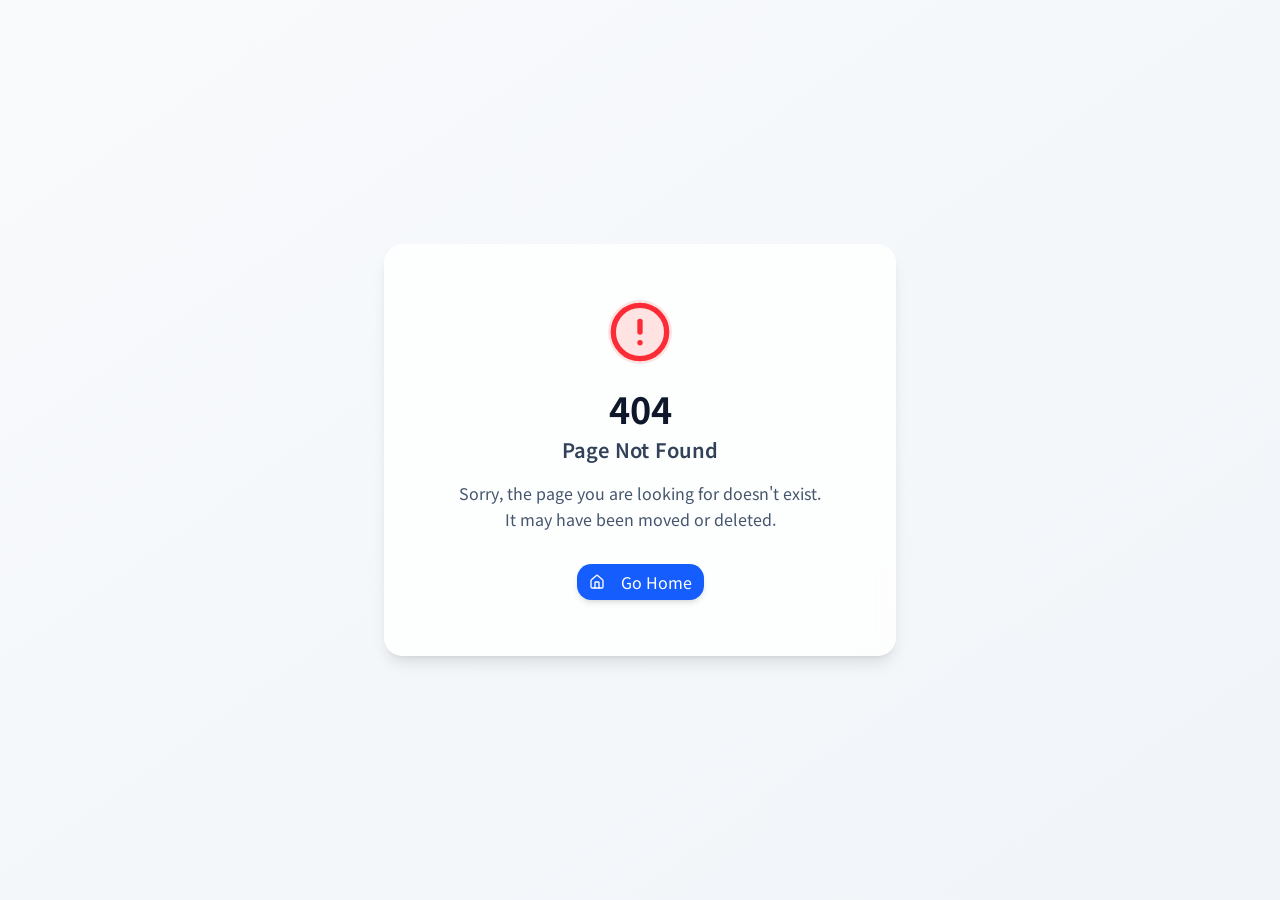
<file: index.html>
<!-- Eternity — 새벽의 파도: 안전한 동행과 지속되는 희망을 담는 정적 소개 페이지. -->
<!doctype html>
<html lang="ko">
  <head>
    <meta charset="UTF-8" />
    <meta name="viewport" content="width=device-width, initial-scale=1.0, maximum-scale=1" />
    <meta name="theme-color" content="#06172d" />
    <meta name="description" content="디스코드 안에서 희망을 영원히 유지하기 위한 팀, Eternity와 청소년 자살 예방 봇 곁에를 소개합니다." />
    <link rel="icon" type="image/png" href="assets/eternity-logo-mark.png" />
    <title>Eternity | 희망을 영원히</title>
    <script type="module" crossorigin src="./assets/index-C8I3SMqm.js"></script>
    <link rel="stylesheet" crossorigin href="./assets/index-CJvK9RN8.css">
    
  </head>
  <body>
    <script id="manus-runtime">window.__MANUS_HOST_DEV__ = false;
(function(){"use strict";var Mr={exports:{}},Kn={};/**
 * @license React
 * react-jsx-runtime.production.js
 *
 * Copyright (c) Meta Platforms, Inc. and affiliates.
 *
 * This source code is licensed under the MIT license found in the
 * LICENSE file in the root directory of this source tree.
 */var $c;function um(){if($c)return Kn;$c=1;var r=Symbol.for("react.transitional.element"),i=Symbol.for("react.fragment");function c(s,d,m){var x=null;if(m!==void 0&&(x=""+m),d.key!==void 0&&(x=""+d.key),"key"in d){m={};for(var R in d)R!=="key"&&(m[R]=d[R])}else m=d;return d=m.ref,{$$typeof:r,type:s,key:x,ref:d!==void 0?d:null,props:m}}return Kn.Fragment=i,Kn.jsx=c,Kn.jsxs=c,Kn}var Fc;function dm(){return Fc||(Fc=1,Mr.exports=um()),Mr.exports}var h=dm(),Ar={exports:{}},Pn={},Rr={exports:{}},Nr={};/**
 * @license React
 * scheduler.production.js
 *
 * Copyright (c) Meta Platforms, Inc. and affiliates.
 *
 * This source code is licensed under the MIT license found in the
 * LICENSE file in the root directory of this source tree.
 */var Ic;function fm(){return Ic||(Ic=1,function(r){function i(A,q){var B=A.length;A.push(q);t:for(;0<B;){var bt=B-1>>>1,p=A[bt];if(0<d(p,q))A[bt]=q,A[B]=p,B=bt;else break t}}function c(A){return A.length===0?null:A[0]}function s(A){if(A.length===0)return null;var q=A[0],B=A.pop();if(B!==q){A[0]=B;t:for(var bt=0,p=A.length,O=p>>>1;bt<O;){var X=2*(bt+1)-1,G=A[X],Z=X+1,st=A[Z];if(0>d(G,B))Z<p&&0>d(st,G)?(A[bt]=st,A[Z]=B,bt=Z):(A[bt]=G,A[X]=B,bt=X);else if(Z<p&&0>d(st,B))A[bt]=st,A[Z]=B,bt=Z;else break t}}return q}function d(A,q){var B=A.sortIndex-q.sortIndex;return B!==0?B:A.id-q.id}if(r.unstable_now=void 0,typeof performance=="object"&&typeof performance.now=="function"){var m=performance;r.unstable_now=function(){return m.now()}}else{var x=Date,R=x.now();r.unstable_now=function(){return x.now()-R}}var C=[],v=[],D=1,j=null,J=3,at=!1,$=!1,nt=!1,ct=!1,ht=typeof setTimeout=="function"?setTimeout:null,St=typeof clearTimeout=="function"?clearTimeout:null,_=typeof setImmediate<"u"?setImmediate:null;function Y(A){for(var q=c(v);q!==null;){if(q.callback===null)s(v);else if(q.startTime<=A)s(v),q.sortIndex=q.expirationTime,i(C,q);else break;q=c(v)}}function H(A){if(nt=!1,Y(A),!$)if(c(C)!==null)$=!0,it||(it=!0,Bt());else{var q=c(v);q!==null&&Mt(H,q.startTime-A)}}var it=!1,rt=-1,V=5,xt=-1;function Be(){return ct?!0:!(r.unstable_now()-xt<V)}function te(){if(ct=!1,it){var A=r.unstable_now();xt=A;var q=!0;try{t:{$=!1,nt&&(nt=!1,St(rt),rt=-1),at=!0;var B=J;try{e:{for(Y(A),j=c(C);j!==null&&!(j.expirationTime>A&&Be());){var bt=j.callback;if(typeof bt=="function"){j.callback=null,J=j.priorityLevel;var p=bt(j.expirationTime<=A);if(A=r.unstable_now(),typeof p=="function"){j.callback=p,Y(A),q=!0;break e}j===c(C)&&s(C),Y(A)}else s(C);j=c(C)}if(j!==null)q=!0;else{var O=c(v);O!==null&&Mt(H,O.startTime-A),q=!1}}break t}finally{j=null,J=B,at=!1}q=void 0}}finally{q?Bt():it=!1}}}var Bt;if(typeof _=="function")Bt=function(){_(te)};else if(typeof MessageChannel<"u"){var me=new MessageChannel,Se=me.port2;me.port1.onmessage=te,Bt=function(){Se.postMessage(null)}}else Bt=function(){ht(te,0)};function Mt(A,q){rt=ht(function(){A(r.unstable_now())},q)}r.unstable_IdlePriority=5,r.unstable_ImmediatePriority=1,r.unstable_LowPriority=4,r.unstable_NormalPriority=3,r.unstable_Profiling=null,r.unstable_UserBlockingPriority=2,r.unstable_cancelCallback=function(A){A.callback=null},r.unstable_forceFrameRate=function(A){0>A||125<A?console.error("forceFrameRate takes a positive int between 0 and 125, forcing frame rates higher than 125 fps is not supported"):V=0<A?Math.floor(1e3/A):5},r.unstable_getCurrentPriorityLevel=function(){return J},r.unstable_next=function(A){switch(J){case 1:case 2:case 3:var q=3;break;default:q=J}var B=J;J=q;try{return A()}finally{J=B}},r.unstable_requestPaint=function(){ct=!0},r.unstable_runWithPriority=function(A,q){switch(A){case 1:case 2:case 3:case 4:case 5:break;default:A=3}var B=J;J=A;try{return q()}finally{J=B}},r.unstable_scheduleCallback=function(A,q,B){var bt=r.unstable_now();switch(typeof B=="object"&&B!==null?(B=B.delay,B=typeof B=="number"&&0<B?bt+B:bt):B=bt,A){case 1:var p=-1;break;case 2:p=250;break;case 5:p=1073741823;break;case 4:p=1e4;break;default:p=5e3}return p=B+p,A={id:D++,callback:q,priorityLevel:A,startTime:B,expirationTime:p,sortIndex:-1},B>bt?(A.sortIndex=B,i(v,A),c(C)===null&&A===c(v)&&(nt?(St(rt),rt=-1):nt=!0,Mt(H,B-bt))):(A.sortIndex=p,i(C,A),$||at||($=!0,it||(it=!0,Bt()))),A},r.unstable_shouldYield=Be,r.unstable_wrapCallback=function(A){var q=J;return function(){var B=J;J=q;try{return A.apply(this,arguments)}finally{J=B}}}}(Nr)),Nr}var tu;function hm(){return tu||(tu=1,Rr.exports=fm()),Rr.exports}var zr={exports:{}},ut={};/**
 * @license React
 * react.production.js
 *
 * Copyright (c) Meta Platforms, Inc. and affiliates.
 *
 * This source code is licensed under the MIT license found in the
 * LICENSE file in the root directory of this source tree.
 */var eu;function mm(){if(eu)return ut;eu=1;var r=Symbol.for("react.transitional.element"),i=Symbol.for("react.portal"),c=Symbol.for("react.fragment"),s=Symbol.for("react.strict_mode"),d=Symbol.for("react.profiler"),m=Symbol.for("react.consumer"),x=Symbol.for("react.context"),R=Symbol.for("react.forward_ref"),C=Symbol.for("react.suspense"),v=Symbol.for("react.memo"),D=Symbol.for("react.lazy"),j=Symbol.iterator;function J(p){return p===null||typeof p!="object"?null:(p=j&&p[j]||p["@@iterator"],typeof p=="function"?p:null)}var at={isMounted:function(){return!1},enqueueForceUpdate:function(){},enqueueReplaceState:function(){},enqueueSetState:function(){}},$=Object.assign,nt={};function ct(p,O,X){this.props=p,this.context=O,this.refs=nt,this.updater=X||at}ct.prototype.isReactComponent={},ct.prototype.setState=function(p,O){if(typeof p!="object"&&typeof p!="function"&&p!=null)throw Error("takes an object of state variables to update or a function which returns an object of state variables.");this.updater.enqueueSetState(this,p,O,"setState")},ct.prototype.forceUpdate=function(p){this.updater.enqueueForceUpdate(this,p,"forceUpdate")};function ht(){}ht.prototype=ct.prototype;function St(p,O,X){this.props=p,this.context=O,this.refs=nt,this.updater=X||at}var _=St.prototype=new ht;_.constructor=St,$(_,ct.prototype),_.isPureReactComponent=!0;var Y=Array.isArray,H={H:null,A:null,T:null,S:null,V:null},it=Object.prototype.hasOwnProperty;function rt(p,O,X,G,Z,st){return X=st.ref,{$$typeof:r,type:p,key:O,ref:X!==void 0?X:null,props:st}}function V(p,O){return rt(p.type,O,void 0,void 0,void 0,p.props)}function xt(p){return typeof p=="object"&&p!==null&&p.$$typeof===r}function Be(p){var O={"=":"=0",":":"=2"};return"$"+p.replace(/[=:]/g,function(X){return O[X]})}var te=/\/+/g;function Bt(p,O){return typeof p=="object"&&p!==null&&p.key!=null?Be(""+p.key):O.toString(36)}function me(){}function Se(p){switch(p.status){case"fulfilled":return p.value;case"rejected":throw p.reason;default:switch(typeof p.status=="string"?p.then(me,me):(p.status="pending",p.then(function(O){p.status==="pending"&&(p.status="fulfilled",p.value=O)},function(O){p.status==="pending"&&(p.status="rejected",p.reason=O)})),p.status){case"fulfilled":return p.value;case"rejected":throw p.reason}}throw p}function Mt(p,O,X,G,Z){var st=typeof p;(st==="undefined"||st==="boolean")&&(p=null);var I=!1;if(p===null)I=!0;else switch(st){case"bigint":case"string":case"number":I=!0;break;case"object":switch(p.$$typeof){case r:case i:I=!0;break;case D:return I=p._init,Mt(I(p._payload),O,X,G,Z)}}if(I)return Z=Z(p),I=G===""?"."+Bt(p,0):G,Y(Z)?(X="",I!=null&&(X=I.replace(te,"$&/")+"/"),Mt(Z,O,X,"",function(Jt){return Jt})):Z!=null&&(xt(Z)&&(Z=V(Z,X+(Z.key==null||p&&p.key===Z.key?"":(""+Z.key).replace(te,"$&/")+"/")+I)),O.push(Z)),1;I=0;var gt=G===""?".":G+":";if(Y(p))for(var Tt=0;Tt<p.length;Tt++)G=p[Tt],st=gt+Bt(G,Tt),I+=Mt(G,O,X,st,Z);else if(Tt=J(p),typeof Tt=="function")for(p=Tt.call(p),Tt=0;!(G=p.next()).done;)G=G.value,st=gt+Bt(G,Tt++),I+=Mt(G,O,X,st,Z);else if(st==="object"){if(typeof p.then=="function")return Mt(Se(p),O,X,G,Z);throw O=String(p),Error("Objects are not valid as a React child (found: "+(O==="[object Object]"?"object with keys {"+Object.keys(p).join(", ")+"}":O)+"). If you meant to render a collection of children, use an array instead.")}return I}function A(p,O,X){if(p==null)return p;var G=[],Z=0;return Mt(p,G,"","",function(st){return O.call(X,st,Z++)}),G}function q(p){if(p._status===-1){var O=p._result;O=O(),O.then(function(X){(p._status===0||p._status===-1)&&(p._status=1,p._result=X)},function(X){(p._status===0||p._status===-1)&&(p._status=2,p._result=X)}),p._status===-1&&(p._status=0,p._result=O)}if(p._status===1)return p._result.default;throw p._result}var B=typeof reportError=="function"?reportError:function(p){if(typeof window=="object"&&typeof window.ErrorEvent=="function"){var O=new window.ErrorEvent("error",{bubbles:!0,cancelable:!0,message:typeof p=="object"&&p!==null&&typeof p.message=="string"?String(p.message):String(p),error:p});if(!window.dispatchEvent(O))return}else if(typeof process=="object"&&typeof process.emit=="function"){process.emit("uncaughtException",p);return}console.error(p)};function bt(){}return ut.Children={map:A,forEach:function(p,O,X){A(p,function(){O.apply(this,arguments)},X)},count:function(p){var O=0;return A(p,function(){O++}),O},toArray:function(p){return A(p,function(O){return O})||[]},only:function(p){if(!xt(p))throw Error("React.Children.only expected to receive a single React element child.");return p}},ut.Component=ct,ut.Fragment=c,ut.Profiler=d,ut.PureComponent=St,ut.StrictMode=s,ut.Suspense=C,ut.__CLIENT_INTERNALS_DO_NOT_USE_OR_WARN_USERS_THEY_CANNOT_UPGRADE=H,ut.__COMPILER_RUNTIME={__proto__:null,c:function(p){return H.H.useMemoCache(p)}},ut.cache=function(p){return function(){return p.apply(null,arguments)}},ut.cloneElement=function(p,O,X){if(p==null)throw Error("The argument must be a React element, but you passed "+p+".");var G=$({},p.props),Z=p.key,st=void 0;if(O!=null)for(I in O.ref!==void 0&&(st=void 0),O.key!==void 0&&(Z=""+O.key),O)!it.call(O,I)||I==="key"||I==="__self"||I==="__source"||I==="ref"&&O.ref===void 0||(G[I]=O[I]);var I=arguments.length-2;if(I===1)G.children=X;else if(1<I){for(var gt=Array(I),Tt=0;Tt<I;Tt++)gt[Tt]=arguments[Tt+2];G.children=gt}return rt(p.type,Z,void 0,void 0,st,G)},ut.createContext=function(p){return p={$$typeof:x,_currentValue:p,_currentValue2:p,_threadCount:0,Provider:null,Consumer:null},p.Provider=p,p.Consumer={$$typeof:m,_context:p},p},ut.createElement=function(p,O,X){var G,Z={},st=null;if(O!=null)for(G in O.key!==void 0&&(st=""+O.key),O)it.call(O,G)&&G!=="key"&&G!=="__self"&&G!=="__source"&&(Z[G]=O[G]);var I=arguments.length-2;if(I===1)Z.children=X;else if(1<I){for(var gt=Array(I),Tt=0;Tt<I;Tt++)gt[Tt]=arguments[Tt+2];Z.children=gt}if(p&&p.defaultProps)for(G in I=p.defaultProps,I)Z[G]===void 0&&(Z[G]=I[G]);return rt(p,st,void 0,void 0,null,Z)},ut.createRef=function(){return{current:null}},ut.forwardRef=function(p){return{$$typeof:R,render:p}},ut.isValidElement=xt,ut.lazy=function(p){return{$$typeof:D,_payload:{_status:-1,_result:p},_init:q}},ut.memo=function(p,O){return{$$typeof:v,type:p,compare:O===void 0?null:O}},ut.startTransition=function(p){var O=H.T,X={};H.T=X;try{var G=p(),Z=H.S;Z!==null&&Z(X,G),typeof G=="object"&&G!==null&&typeof G.then=="function"&&G.then(bt,B)}catch(st){B(st)}finally{H.T=O}},ut.unstable_useCacheRefresh=function(){return H.H.useCacheRefresh()},ut.use=function(p){return H.H.use(p)},ut.useActionState=function(p,O,X){return H.H.useActionState(p,O,X)},ut.useCallback=function(p,O){return H.H.useCallback(p,O)},ut.useContext=function(p){return H.H.useContext(p)},ut.useDebugValue=function(){},ut.useDeferredValue=function(p,O){return H.H.useDeferredValue(p,O)},ut.useEffect=function(p,O,X){var G=H.H;if(typeof X=="function")throw Error("useEffect CRUD overload is not enabled in this build of React.");return G.useEffect(p,O)},ut.useId=function(){return H.H.useId()},ut.useImperativeHandle=function(p,O,X){return H.H.useImperativeHandle(p,O,X)},ut.useInsertionEffect=function(p,O){return H.H.useInsertionEffect(p,O)},ut.useLayoutEffect=function(p,O){return H.H.useLayoutEffect(p,O)},ut.useMemo=function(p,O){return H.H.useMemo(p,O)},ut.useOptimistic=function(p,O){return H.H.useOptimistic(p,O)},ut.useReducer=function(p,O,X){return H.H.useReducer(p,O,X)},ut.useRef=function(p){return H.H.useRef(p)},ut.useState=function(p){return H.H.useState(p)},ut.useSyncExternalStore=function(p,O,X){return H.H.useSyncExternalStore(p,O,X)},ut.useTransition=function(){return H.H.useTransition()},ut.version="19.1.1",ut}var lu;function _r(){return lu||(lu=1,zr.exports=mm()),zr.exports}var kr={exports:{}},he={};/**
 * @license React
 * react-dom.production.js
 *
 * Copyright (c) Meta Platforms, Inc. and affiliates.
 *
 * This source code is licensed under the MIT license found in the
 * LICENSE file in the root directory of this source tree.
 */var au;function gm(){if(au)return he;au=1;var r=_r();function i(C){var v="https://react.dev/errors/"+C;if(1<arguments.length){v+="?args[]="+encodeURIComponent(arguments[1]);for(var D=2;D<arguments.length;D++)v+="&args[]="+encodeURIComponent(arguments[D])}return"Minified React error #"+C+"; visit "+v+" for the full message or use the non-minified dev environment for full errors and additional helpful warnings."}function c(){}var s={d:{f:c,r:function(){throw Error(i(522))},D:c,C:c,L:c,m:c,X:c,S:c,M:c},p:0,findDOMNode:null},d=Symbol.for("react.portal");function m(C,v,D){var j=3<arguments.length&&arguments[3]!==void 0?arguments[3]:null;return{$$typeof:d,key:j==null?null:""+j,children:C,containerInfo:v,implementation:D}}var x=r.__CLIENT_INTERNALS_DO_NOT_USE_OR_WARN_USERS_THEY_CANNOT_UPGRADE;function R(C,v){if(C==="font")return"";if(typeof v=="string")return v==="use-credentials"?v:""}return he.__DOM_INTERNALS_DO_NOT_USE_OR_WARN_USERS_THEY_CANNOT_UPGRADE=s,he.createPortal=function(C,v){var D=2<arguments.length&&arguments[2]!==void 0?arguments[2]:null;if(!v||v.nodeType!==1&&v.nodeType!==9&&v.nodeType!==11)throw Error(i(299));return m(C,v,null,D)},he.flushSync=function(C){var v=x.T,D=s.p;try{if(x.T=null,s.p=2,C)return C()}finally{x.T=v,s.p=D,s.d.f()}},he.preconnect=function(C,v){typeof C=="string"&&(v?(v=v.crossOrigin,v=typeof v=="string"?v==="use-credentials"?v:"":void 0):v=null,s.d.C(C,v))},he.prefetchDNS=function(C){typeof C=="string"&&s.d.D(C)},he.preinit=function(C,v){if(typeof C=="string"&&v&&typeof v.as=="string"){var D=v.as,j=R(D,v.crossOrigin),J=typeof v.integrity=="string"?v.integrity:void 0,at=typeof v.fetchPriority=="string"?v.fetchPriority:void 0;D==="style"?s.d.S(C,typeof v.precedence=="string"?v.precedence:void 0,{crossOrigin:j,integrity:J,fetchPriority:at}):D==="script"&&s.d.X(C,{crossOrigin:j,integrity:J,fetchPriority:at,nonce:typeof v.nonce=="string"?v.nonce:void 0})}},he.preinitModule=function(C,v){if(typeof C=="string")if(typeof v=="object"&&v!==null){if(v.as==null||v.as==="script"){var D=R(v.as,v.crossOrigin);s.d.M(C,{crossOrigin:D,integrity:typeof v.integrity=="string"?v.integrity:void 0,nonce:typeof v.nonce=="string"?v.nonce:void 0})}}else v==null&&s.d.M(C)},he.preload=function(C,v){if(typeof C=="string"&&typeof v=="object"&&v!==null&&typeof v.as=="string"){var D=v.as,j=R(D,v.crossOrigin);s.d.L(C,D,{crossOrigin:j,integrity:typeof v.integrity=="string"?v.integrity:void 0,nonce:typeof v.nonce=="string"?v.nonce:void 0,type:typeof v.type=="string"?v.type:void 0,fetchPriority:typeof v.fetchPriority=="string"?v.fetchPriority:void 0,referrerPolicy:typeof v.referrerPolicy=="string"?v.referrerPolicy:void 0,imageSrcSet:typeof v.imageSrcSet=="string"?v.imageSrcSet:void 0,imageSizes:typeof v.imageSizes=="string"?v.imageSizes:void 0,media:typeof v.media=="string"?v.media:void 0})}},he.preloadModule=function(C,v){if(typeof C=="string")if(v){var D=R(v.as,v.crossOrigin);s.d.m(C,{as:typeof v.as=="string"&&v.as!=="script"?v.as:void 0,crossOrigin:D,integrity:typeof v.integrity=="string"?v.integrity:void 0})}else s.d.m(C)},he.requestFormReset=function(C){s.d.r(C)},he.unstable_batchedUpdates=function(C,v){return C(v)},he.useFormState=function(C,v,D){return x.H.useFormState(C,v,D)},he.useFormStatus=function(){return x.H.useHostTransitionStatus()},he.version="19.1.1",he}var nu;function pm(){if(nu)return kr.exports;nu=1;function r(){if(!(typeof __REACT_DEVTOOLS_GLOBAL_HOOK__>"u"||typeof __REACT_DEVTOOLS_GLOBAL_HOOK__.checkDCE!="function"))try{__REACT_DEVTOOLS_GLOBAL_HOOK__.checkDCE(r)}catch(i){console.error(i)}}return r(),kr.exports=gm(),kr.exports}/**
 * @license React
 * react-dom-client.production.js
 *
 * Copyright (c) Meta Platforms, Inc. and affiliates.
 *
 * This source code is licensed under the MIT license found in the
 * LICENSE file in the root directory of this source tree.
 */var ou;function ym(){if(ou)return Pn;ou=1;var r=hm(),i=_r(),c=pm();function s(t){var e="https://react.dev/errors/"+t;if(1<arguments.length){e+="?args[]="+encodeURIComponent(arguments[1]);for(var l=2;l<arguments.length;l++)e+="&args[]="+encodeURIComponent(arguments[l])}return"Minified React error #"+t+"; visit "+e+" for the full message or use the non-minified dev environment for full errors and additional helpful warnings."}function d(t){return!(!t||t.nodeType!==1&&t.nodeType!==9&&t.nodeType!==11)}function m(t){var e=t,l=t;if(t.alternate)for(;e.return;)e=e.return;else{t=e;do e=t,(e.flags&4098)!==0&&(l=e.return),t=e.return;while(t)}return e.tag===3?l:null}function x(t){if(t.tag===13){var e=t.memoizedState;if(e===null&&(t=t.alternate,t!==null&&(e=t.memoizedState)),e!==null)return e.dehydrated}return null}function R(t){if(m(t)!==t)throw Error(s(188))}function C(t){var e=t.alternate;if(!e){if(e=m(t),e===null)throw Error(s(188));return e!==t?null:t}for(var l=t,a=e;;){var n=l.return;if(n===null)break;var o=n.alternate;if(o===null){if(a=n.return,a!==null){l=a;continue}break}if(n.child===o.child){for(o=n.child;o;){if(o===l)return R(n),t;if(o===a)return R(n),e;o=o.sibling}throw Error(s(188))}if(l.return!==a.return)l=n,a=o;else{for(var u=!1,f=n.child;f;){if(f===l){u=!0,l=n,a=o;break}if(f===a){u=!0,a=n,l=o;break}f=f.sibling}if(!u){for(f=o.child;f;){if(f===l){u=!0,l=o,a=n;break}if(f===a){u=!0,a=o,l=n;break}f=f.sibling}if(!u)throw Error(s(189))}}if(l.alternate!==a)throw Error(s(190))}if(l.tag!==3)throw Error(s(188));return l.stateNode.current===l?t:e}function v(t){var e=t.tag;if(e===5||e===26||e===27||e===6)return t;for(t=t.child;t!==null;){if(e=v(t),e!==null)return e;t=t.sibling}return null}var D=Object.assign,j=Symbol.for("react.element"),J=Symbol.for("react.transitional.element"),at=Symbol.for("react.portal"),$=Symbol.for("react.fragment"),nt=Symbol.for("react.strict_mode"),ct=Symbol.for("react.profiler"),ht=Symbol.for("react.provider"),St=Symbol.for("react.consumer"),_=Symbol.for("react.context"),Y=Symbol.for("react.forward_ref"),H=Symbol.for("react.suspense"),it=Symbol.for("react.suspense_list"),rt=Symbol.for("react.memo"),V=Symbol.for("react.lazy"),xt=Symbol.for("react.activity"),Be=Symbol.for("react.memo_cache_sentinel"),te=Symbol.iterator;function Bt(t){return t===null||typeof t!="object"?null:(t=te&&t[te]||t["@@iterator"],typeof t=="function"?t:null)}var me=Symbol.for("react.client.reference");function Se(t){if(t==null)return null;if(typeof t=="function")return t.$$typeof===me?null:t.displayName||t.name||null;if(typeof t=="string")return t;switch(t){case $:return"Fragment";case ct:return"Profiler";case nt:return"StrictMode";case H:return"Suspense";case it:return"SuspenseList";case xt:return"Activity"}if(typeof t=="object")switch(t.$$typeof){case at:return"Portal";case _:return(t.displayName||"Context")+".Provider";case St:return(t._context.displayName||"Context")+".Consumer";case Y:var e=t.render;return t=t.displayName,t||(t=e.displayName||e.name||"",t=t!==""?"ForwardRef("+t+")":"ForwardRef"),t;case rt:return e=t.displayName||null,e!==null?e:Se(t.type)||"Memo";case V:e=t._payload,t=t._init;try{return Se(t(e))}catch{}}return null}var Mt=Array.isArray,A=i.__CLIENT_INTERNALS_DO_NOT_USE_OR_WARN_USERS_THEY_CANNOT_UPGRADE,q=c.__DOM_INTERNALS_DO_NOT_USE_OR_WARN_USERS_THEY_CANNOT_UPGRADE,B={pending:!1,data:null,method:null,action:null},bt=[],p=-1;function O(t){return{current:t}}function X(t){0>p||(t.current=bt[p],bt[p]=null,p--)}function G(t,e){p++,bt[p]=t.current,t.current=e}var Z=O(null),st=O(null),I=O(null),gt=O(null);function Tt(t,e){switch(G(I,e),G(st,t),G(Z,null),e.nodeType){case 9:case 11:t=(t=e.documentElement)&&(t=t.namespaceURI)?Hh(t):0;break;default:if(t=e.tagName,e=e.namespaceURI)e=Hh(e),t=Uh(e,t);else switch(t){case"svg":t=1;break;case"math":t=2;break;default:t=0}}X(Z),G(Z,t)}function Jt(){X(Z),X(st),X(I)}function Ke(t){t.memoizedState!==null&&G(gt,t);var e=Z.current,l=Uh(e,t.type);e!==l&&(G(st,t),G(Z,l))}function Ce(t){st.current===t&&(X(Z),X(st)),gt.current===t&&(X(gt),Wo._currentValue=B)}var Pe=Object.prototype.hasOwnProperty,yl=r.unstable_scheduleCallback,sn=r.unstable_cancelCallback,Ca=r.unstable_shouldYield,ri=r.unstable_requestPaint,ge=r.unstable_now,si=r.unstable_getCurrentPriorityLevel,Ul=r.unstable_ImmediatePriority,Fn=r.unstable_UserBlockingPriority,nl=r.unstable_NormalPriority,ci=r.unstable_LowPriority,Gl=r.unstable_IdlePriority,ui=r.log,Ea=r.unstable_setDisableYieldValue,ql=null,Wt=null;function Je(t){if(typeof ui=="function"&&Ea(t),Wt&&typeof Wt.setStrictMode=="function")try{Wt.setStrictMode(ql,t)}catch{}}var $t=Math.clz32?Math.clz32:fi,di=Math.log,Ta=Math.LN2;function fi(t){return t>>>=0,t===0?32:31-(di(t)/Ta|0)|0}var L=256,cn=4194304;function vl(t){var e=t&42;if(e!==0)return e;switch(t&-t){case 1:return 1;case 2:return 2;case 4:return 4;case 8:return 8;case 16:return 16;case 32:return 32;case 64:return 64;case 128:return 128;case 256:case 512:case 1024:case 2048:case 4096:case 8192:case 16384:case 32768:case 65536:case 131072:case 262144:case 524288:case 1048576:case 2097152:return t&4194048;case 4194304:case 8388608:case 16777216:case 33554432:return t&62914560;case 67108864:return 67108864;case 134217728:return 134217728;case 268435456:return 268435456;case 536870912:return 536870912;case 1073741824:return 0;default:return t}}function un(t,e,l){var a=t.pendingLanes;if(a===0)return 0;var n=0,o=t.suspendedLanes,u=t.pingedLanes;t=t.warmLanes;var f=a&134217727;return f!==0?(a=f&~o,a!==0?n=vl(a):(u&=f,u!==0?n=vl(u):l||(l=f&~t,l!==0&&(n=vl(l))))):(f=a&~o,f!==0?n=vl(f):u!==0?n=vl(u):l||(l=a&~t,l!==0&&(n=vl(l)))),n===0?0:e!==0&&e!==n&&(e&o)===0&&(o=n&-n,l=e&-e,o>=l||o===32&&(l&4194048)!==0)?e:n}function Dt(t,e){return(t.pendingLanes&~(t.suspendedLanes&~t.pingedLanes)&e)===0}function In(t,e){switch(t){case 1:case 2:case 4:case 8:case 64:return e+250;case 16:case 32:case 128:case 256:case 512:case 1024:case 2048:case 4096:case 8192:case 16384:case 32768:case 65536:case 131072:case 262144:case 524288:case 1048576:case 2097152:return e+5e3;case 4194304:case 8388608:case 16777216:case 33554432:return-1;case 67108864:case 134217728:case 268435456:case 536870912:case 1073741824:return-1;default:return-1}}function to(){var t=L;return L<<=1,(L&4194048)===0&&(L=256),t}function hi(){var t=cn;return cn<<=1,(cn&62914560)===0&&(cn=4194304),t}function eo(t){for(var e=[],l=0;31>l;l++)e.push(t);return e}function Da(t,e){t.pendingLanes|=e,e!==268435456&&(t.suspendedLanes=0,t.pingedLanes=0,t.warmLanes=0)}function Ir(t,e,l,a,n,o){var u=t.pendingLanes;t.pendingLanes=l,t.suspendedLanes=0,t.pingedLanes=0,t.warmLanes=0,t.expiredLanes&=l,t.entangledLanes&=l,t.errorRecoveryDisabledLanes&=l,t.shellSuspendCounter=0;var f=t.entanglements,g=t.expirationTimes,S=t.hiddenUpdates;for(l=u&~l;0<l;){var N=31-$t(l),k=1<<N;f[N]=0,g[N]=-1;var E=S[N];if(E!==null)for(S[N]=null,N=0;N<E.length;N++){var T=E[N];T!==null&&(T.lane&=-536870913)}l&=~k}a!==0&&mi(t,a,0),o!==0&&n===0&&t.tag!==0&&(t.suspendedLanes|=o&~(u&~e))}function mi(t,e,l){t.pendingLanes|=e,t.suspendedLanes&=~e;var a=31-$t(e);t.entangledLanes|=e,t.entanglements[a]=t.entanglements[a]|1073741824|l&4194090}function gi(t,e){var l=t.entangledLanes|=e;for(t=t.entanglements;l;){var a=31-$t(l),n=1<<a;n&e|t[a]&e&&(t[a]|=e),l&=~n}}function lo(t){switch(t){case 2:t=1;break;case 8:t=4;break;case 32:t=16;break;case 256:case 512:case 1024:case 2048:case 4096:case 8192:case 16384:case 32768:case 65536:case 131072:case 262144:case 524288:case 1048576:case 2097152:case 4194304:case 8388608:case 16777216:case 33554432:t=128;break;case 268435456:t=134217728;break;default:t=0}return t}function ao(t){return t&=-t,2<t?8<t?(t&134217727)!==0?32:268435456:8:2}function pi(){var t=q.p;return t!==0?t:(t=window.event,t===void 0?32:nm(t.type))}function ts(t,e){var l=q.p;try{return q.p=t,e()}finally{q.p=l}}var ol=Math.random().toString(36).slice(2),ee="__reactFiber$"+ol,pe="__reactProps$"+ol,Yl="__reactContainer$"+ol,no="__reactEvents$"+ol,es="__reactListeners$"+ol,ls="__reactHandles$"+ol,yi="__reactResources$"+ol,Ma="__reactMarker$"+ol;function oo(t){delete t[ee],delete t[pe],delete t[no],delete t[es],delete t[ls]}function Vl(t){var e=t[ee];if(e)return e;for(var l=t.parentNode;l;){if(e=l[Yl]||l[ee]){if(l=e.alternate,e.child!==null||l!==null&&l.child!==null)for(t=Vh(t);t!==null;){if(l=t[ee])return l;t=Vh(t)}return e}t=l,l=t.parentNode}return null}function Xl(t){if(t=t[ee]||t[Yl]){var e=t.tag;if(e===5||e===6||e===13||e===26||e===27||e===3)return t}return null}function Aa(t){var e=t.tag;if(e===5||e===26||e===27||e===6)return t.stateNode;throw Error(s(33))}function Zl(t){var e=t[yi];return e||(e=t[yi]={hoistableStyles:new Map,hoistableScripts:new Map}),e}function Vt(t){t[Ma]=!0}var vi=new Set,bi={};function bl(t,e){We(t,e),We(t+"Capture",e)}function We(t,e){for(bi[t]=e,t=0;t<e.length;t++)vi.add(e[t])}var as=RegExp("^[:A-Z_a-z\\u00C0-\\u00D6\\u00D8-\\u00F6\\u00F8-\\u02FF\\u0370-\\u037D\\u037F-\\u1FFF\\u200C-\\u200D\\u2070-\\u218F\\u2C00-\\u2FEF\\u3001-\\uD7FF\\uF900-\\uFDCF\\uFDF0-\\uFFFD][:A-Z_a-z\\u00C0-\\u00D6\\u00D8-\\u00F6\\u00F8-\\u02FF\\u0370-\\u037D\\u037F-\\u1FFF\\u200C-\\u200D\\u2070-\\u218F\\u2C00-\\u2FEF\\u3001-\\uD7FF\\uF900-\\uFDCF\\uFDF0-\\uFFFD\\-.0-9\\u00B7\\u0300-\\u036F\\u203F-\\u2040]*$"),xi={},wi={};function Ra(t){return Pe.call(wi,t)?!0:Pe.call(xi,t)?!1:as.test(t)?wi[t]=!0:(xi[t]=!0,!1)}function M(t,e,l){if(Ra(e))if(l===null)t.removeAttribute(e);else{switch(typeof l){case"undefined":case"function":case"symbol":t.removeAttribute(e);return;case"boolean":var a=e.toLowerCase().slice(0,5);if(a!=="data-"&&a!=="aria-"){t.removeAttribute(e);return}}t.setAttribute(e,""+l)}}function tt(t,e,l){if(l===null)t.removeAttribute(e);else{switch(typeof l){case"undefined":case"function":case"symbol":case"boolean":t.removeAttribute(e);return}t.setAttribute(e,""+l)}}function Ot(t,e,l,a){if(a===null)t.removeAttribute(l);else{switch(typeof a){case"undefined":case"function":case"symbol":case"boolean":t.removeAttribute(l);return}t.setAttributeNS(e,l,""+a)}}var le,Ee;function ae(t){if(le===void 0)try{throw Error()}catch(l){var e=l.stack.trim().match(/\n( *(at )?)/);le=e&&e[1]||"",Ee=-1<l.stack.indexOf(`
    at`)?" (<anonymous>)":-1<l.stack.indexOf("@")?"@unknown:0:0":""}return`
`+le+t+Ee}var Le=!1;function He(t,e){if(!t||Le)return"";Le=!0;var l=Error.prepareStackTrace;Error.prepareStackTrace=void 0;try{var a={DetermineComponentFrameRoot:function(){try{if(e){var k=function(){throw Error()};if(Object.defineProperty(k.prototype,"props",{set:function(){throw Error()}}),typeof Reflect=="object"&&Reflect.construct){try{Reflect.construct(k,[])}catch(T){var E=T}Reflect.construct(t,[],k)}else{try{k.call()}catch(T){E=T}t.call(k.prototype)}}else{try{throw Error()}catch(T){E=T}(k=t())&&typeof k.catch=="function"&&k.catch(function(){})}}catch(T){if(T&&E&&typeof T.stack=="string")return[T.stack,E.stack]}return[null,null]}};a.DetermineComponentFrameRoot.displayName="DetermineComponentFrameRoot";var n=Object.getOwnPropertyDescriptor(a.DetermineComponentFrameRoot,"name");n&&n.configurable&&Object.defineProperty(a.DetermineComponentFrameRoot,"name",{value:"DetermineComponentFrameRoot"});var o=a.DetermineComponentFrameRoot(),u=o[0],f=o[1];if(u&&f){var g=u.split(`
`),S=f.split(`
`);for(n=a=0;a<g.length&&!g[a].includes("DetermineComponentFrameRoot");)a++;for(;n<S.length&&!S[n].includes("DetermineComponentFrameRoot");)n++;if(a===g.length||n===S.length)for(a=g.length-1,n=S.length-1;1<=a&&0<=n&&g[a]!==S[n];)n--;for(;1<=a&&0<=n;a--,n--)if(g[a]!==S[n]){if(a!==1||n!==1)do if(a--,n--,0>n||g[a]!==S[n]){var N=`
`+g[a].replace(" at new "," at ");return t.displayName&&N.includes("<anonymous>")&&(N=N.replace("<anonymous>",t.displayName)),N}while(1<=a&&0<=n);break}}}finally{Le=!1,Error.prepareStackTrace=l}return(l=t?t.displayName||t.name:"")?ae(l):""}function Ql(t){switch(t.tag){case 26:case 27:case 5:return ae(t.type);case 16:return ae("Lazy");case 13:return ae("Suspense");case 19:return ae("SuspenseList");case 0:case 15:return He(t.type,!1);case 11:return He(t.type.render,!1);case 1:return He(t.type,!0);case 31:return ae("Activity");default:return""}}function xl(t){try{var e="";do e+=Ql(t),t=t.return;while(t);return e}catch(l){return`
Error generating stack: `+l.message+`
`+l.stack}}function Xt(t){switch(typeof t){case"bigint":case"boolean":case"number":case"string":case"undefined":return t;case"object":return t;default:return""}}function il(t){var e=t.type;return(t=t.nodeName)&&t.toLowerCase()==="input"&&(e==="checkbox"||e==="radio")}function ve(t){var e=il(t)?"checked":"value",l=Object.getOwnPropertyDescriptor(t.constructor.prototype,e),a=""+t[e];if(!t.hasOwnProperty(e)&&typeof l<"u"&&typeof l.get=="function"&&typeof l.set=="function"){var n=l.get,o=l.set;return Object.defineProperty(t,e,{configurable:!0,get:function(){return n.call(this)},set:function(u){a=""+u,o.call(this,u)}}),Object.defineProperty(t,e,{enumerable:l.enumerable}),{getValue:function(){return a},setValue:function(u){a=""+u},stopTracking:function(){t._valueTracker=null,delete t[e]}}}}function re(t){t._valueTracker||(t._valueTracker=ve(t))}function rl(t){if(!t)return!1;var e=t._valueTracker;if(!e)return!0;var l=e.getValue(),a="";return t&&(a=il(t)?t.checked?"true":"false":t.value),t=a,t!==l?(e.setValue(t),!0):!1}function wl(t){if(t=t||(typeof document<"u"?document:void 0),typeof t>"u")return null;try{return t.activeElement||t.body}catch{return t.body}}var dn=/[\n"\\]/g;function se(t){return t.replace(dn,function(e){return"\\"+e.charCodeAt(0).toString(16)+" "})}function Kl(t,e,l,a,n,o,u,f){t.name="",u!=null&&typeof u!="function"&&typeof u!="symbol"&&typeof u!="boolean"?t.type=u:t.removeAttribute("type"),e!=null?u==="number"?(e===0&&t.value===""||t.value!=e)&&(t.value=""+Xt(e)):t.value!==""+Xt(e)&&(t.value=""+Xt(e)):u!=="submit"&&u!=="reset"||t.removeAttribute("value"),e!=null?Pl(t,u,Xt(e)):l!=null?Pl(t,u,Xt(l)):a!=null&&t.removeAttribute("value"),n==null&&o!=null&&(t.defaultChecked=!!o),n!=null&&(t.checked=n&&typeof n!="function"&&typeof n!="symbol"),f!=null&&typeof f!="function"&&typeof f!="symbol"&&typeof f!="boolean"?t.name=""+Xt(f):t.removeAttribute("name")}function Na(t,e,l,a,n,o,u,f){if(o!=null&&typeof o!="function"&&typeof o!="symbol"&&typeof o!="boolean"&&(t.type=o),e!=null||l!=null){if(!(o!=="submit"&&o!=="reset"||e!=null))return;l=l!=null?""+Xt(l):"",e=e!=null?""+Xt(e):l,f||e===t.value||(t.value=e),t.defaultValue=e}a=a??n,a=typeof a!="function"&&typeof a!="symbol"&&!!a,t.checked=f?t.checked:!!a,t.defaultChecked=!!a,u!=null&&typeof u!="function"&&typeof u!="symbol"&&typeof u!="boolean"&&(t.name=u)}function Pl(t,e,l){e==="number"&&wl(t.ownerDocument)===t||t.defaultValue===""+l||(t.defaultValue=""+l)}function $e(t,e,l,a){if(t=t.options,e){e={};for(var n=0;n<l.length;n++)e["$"+l[n]]=!0;for(l=0;l<t.length;l++)n=e.hasOwnProperty("$"+t[l].value),t[l].selected!==n&&(t[l].selected=n),n&&a&&(t[l].defaultSelected=!0)}else{for(l=""+Xt(l),e=null,n=0;n<t.length;n++){if(t[n].value===l){t[n].selected=!0,a&&(t[n].defaultSelected=!0);return}e!==null||t[n].disabled||(e=t[n])}e!==null&&(e.selected=!0)}}function za(t,e,l){if(e!=null&&(e=""+Xt(e),e!==t.value&&(t.value=e),l==null)){t.defaultValue!==e&&(t.defaultValue=e);return}t.defaultValue=l!=null?""+Xt(l):""}function _a(t,e,l,a){if(e==null){if(a!=null){if(l!=null)throw Error(s(92));if(Mt(a)){if(1<a.length)throw Error(s(93));a=a[0]}l=a}l==null&&(l=""),e=l}l=Xt(e),t.defaultValue=l,a=t.textContent,a===l&&a!==""&&a!==null&&(t.value=a)}function Fe(t,e){if(e){var l=t.firstChild;if(l&&l===t.lastChild&&l.nodeType===3){l.nodeValue=e;return}}t.textContent=e}var fn=new Set("animationIterationCount aspectRatio borderImageOutset borderImageSlice borderImageWidth boxFlex boxFlexGroup boxOrdinalGroup columnCount columns flex flexGrow flexPositive flexShrink flexNegative flexOrder gridArea gridRow gridRowEnd gridRowSpan gridRowStart gridColumn gridColumnEnd gridColumnSpan gridColumnStart fontWeight lineClamp lineHeight opacity order orphans scale tabSize widows zIndex zoom fillOpacity floodOpacity stopOpacity strokeDasharray strokeDashoffset strokeMiterlimit strokeOpacity strokeWidth MozAnimationIterationCount MozBoxFlex MozBoxFlexGroup MozLineClamp msAnimationIterationCount msFlex msZoom msFlexGrow msFlexNegative msFlexOrder msFlexPositive msFlexShrink msGridColumn msGridColumnSpan msGridRow msGridRowSpan WebkitAnimationIterationCount WebkitBoxFlex WebKitBoxFlexGroup WebkitBoxOrdinalGroup WebkitColumnCount WebkitColumns WebkitFlex WebkitFlexGrow WebkitFlexPositive WebkitFlexShrink WebkitLineClamp".split(" "));function ka(t,e,l){var a=e.indexOf("--")===0;l==null||typeof l=="boolean"||l===""?a?t.setProperty(e,""):e==="float"?t.cssFloat="":t[e]="":a?t.setProperty(e,l):typeof l!="number"||l===0||fn.has(e)?e==="float"?t.cssFloat=l:t[e]=(""+l).trim():t[e]=l+"px"}function Oa(t,e,l){if(e!=null&&typeof e!="object")throw Error(s(62));if(t=t.style,l!=null){for(var a in l)!l.hasOwnProperty(a)||e!=null&&e.hasOwnProperty(a)||(a.indexOf("--")===0?t.setProperty(a,""):a==="float"?t.cssFloat="":t[a]="");for(var n in e)a=e[n],e.hasOwnProperty(n)&&l[n]!==a&&ka(t,n,a)}else for(var o in e)e.hasOwnProperty(o)&&ka(t,o,e[o])}function ja(t){if(t.indexOf("-")===-1)return!1;switch(t){case"annotation-xml":case"color-profile":case"font-face":case"font-face-src":case"font-face-uri":case"font-face-format":case"font-face-name":case"missing-glyph":return!1;default:return!0}}var Si=new Map([["acceptCharset","accept-charset"],["htmlFor","for"],["httpEquiv","http-equiv"],["crossOrigin","crossorigin"],["accentHeight","accent-height"],["alignmentBaseline","alignment-baseline"],["arabicForm","arabic-form"],["baselineShift","baseline-shift"],["capHeight","cap-height"],["clipPath","clip-path"],["clipRule","clip-rule"],["colorInterpolation","color-interpolation"],["colorInterpolationFilters","color-interpolation-filters"],["colorProfile","color-profile"],["colorRendering","color-rendering"],["dominantBaseline","dominant-baseline"],["enableBackground","enable-background"],["fillOpacity","fill-opacity"],["fillRule","fill-rule"],["floodColor","flood-color"],["floodOpacity","flood-opacity"],["fontFamily","font-family"],["fontSize","font-size"],["fontSizeAdjust","font-size-adjust"],["fontStretch","font-stretch"],["fontStyle","font-style"],["fontVariant","font-variant"],["fontWeight","font-weight"],["glyphName","glyph-name"],["glyphOrientationHorizontal","glyph-orientation-horizontal"],["glyphOrientationVertical","glyph-orientation-vertical"],["horizAdvX","horiz-adv-x"],["horizOriginX","horiz-origin-x"],["imageRendering","image-rendering"],["letterSpacing","letter-spacing"],["lightingColor","lighting-color"],["markerEnd","marker-end"],["markerMid","marker-mid"],["markerStart","marker-start"],["overlinePosition","overline-position"],["overlineThickness","overline-thickness"],["paintOrder","paint-order"],["panose-1","panose-1"],["pointerEvents","pointer-events"],["renderingIntent","rendering-intent"],["shapeRendering","shape-rendering"],["stopColor","stop-color"],["stopOpacity","stop-opacity"],["strikethroughPosition","strikethrough-position"],["strikethroughThickness","strikethrough-thickness"],["strokeDasharray","stroke-dasharray"],["strokeDashoffset","stroke-dashoffset"],["strokeLinecap","stroke-linecap"],["strokeLinejoin","stroke-linejoin"],["strokeMiterlimit","stroke-miterlimit"],["strokeOpacity","stroke-opacity"],["strokeWidth","stroke-width"],["textAnchor","text-anchor"],["textDecoration","text-decoration"],["textRendering","text-rendering"],["transformOrigin","transform-origin"],["underlinePosition","underline-position"],["underlineThickness","underline-thickness"],["unicodeBidi","unicode-bidi"],["unicodeRange","unicode-range"],["unitsPerEm","units-per-em"],["vAlphabetic","v-alphabetic"],["vHanging","v-hanging"],["vIdeographic","v-ideographic"],["vMathematical","v-mathematical"],["vectorEffect","vector-effect"],["vertAdvY","vert-adv-y"],["vertOriginX","vert-origin-x"],["vertOriginY","vert-origin-y"],["wordSpacing","word-spacing"],["writingMode","writing-mode"],["xmlnsXlink","xmlns:xlink"],["xHeight","x-height"]]),Ci=/^[\u0000-\u001F ]*j[\r\n\t]*a[\r\n\t]*v[\r\n\t]*a[\r\n\t]*s[\r\n\t]*c[\r\n\t]*r[\r\n\t]*i[\r\n\t]*p[\r\n\t]*t[\r\n\t]*:/i;function Ba(t){return Ci.test(""+t)?"javascript:throw new Error('React has blocked a javascript: URL as a security precaution.')":t}var hn=null;function mn(t){return t=t.target||t.srcElement||window,t.correspondingUseElement&&(t=t.correspondingUseElement),t.nodeType===3?t.parentNode:t}var Sl=null,Cl=null;function io(t){var e=Xl(t);if(e&&(t=e.stateNode)){var l=t[pe]||null;t:switch(t=e.stateNode,e.type){case"input":if(Kl(t,l.value,l.defaultValue,l.defaultValue,l.checked,l.defaultChecked,l.type,l.name),e=l.name,l.type==="radio"&&e!=null){for(l=t;l.parentNode;)l=l.parentNode;for(l=l.querySelectorAll('input[name="'+se(""+e)+'"][type="radio"]'),e=0;e<l.length;e++){var a=l[e];if(a!==t&&a.form===t.form){var n=a[pe]||null;if(!n)throw Error(s(90));Kl(a,n.value,n.defaultValue,n.defaultValue,n.checked,n.defaultChecked,n.type,n.name)}}for(e=0;e<l.length;e++)a=l[e],a.form===t.form&&rl(a)}break t;case"textarea":za(t,l.value,l.defaultValue);break t;case"select":e=l.value,e!=null&&$e(t,!!l.multiple,e,!1)}}}var gn=!1;function ro(t,e,l){if(gn)return t(e,l);gn=!0;try{var a=t(e);return a}finally{if(gn=!1,(Sl!==null||Cl!==null)&&(ir(),Sl&&(e=Sl,t=Cl,Cl=Sl=null,io(e),t)))for(e=0;e<t.length;e++)io(t[e])}}function Jl(t,e){var l=t.stateNode;if(l===null)return null;var a=l[pe]||null;if(a===null)return null;l=a[e];t:switch(e){case"onClick":case"onClickCapture":case"onDoubleClick":case"onDoubleClickCapture":case"onMouseDown":case"onMouseDownCapture":case"onMouseMove":case"onMouseMoveCapture":case"onMouseUp":case"onMouseUpCapture":case"onMouseEnter":(a=!a.disabled)||(t=t.type,a=!(t==="button"||t==="input"||t==="select"||t==="textarea")),t=!a;break t;default:t=!1}if(t)return null;if(l&&typeof l!="function")throw Error(s(231,e,typeof l));return l}var Ue=!(typeof window>"u"||typeof window.document>"u"||typeof window.document.createElement>"u"),pn=!1;if(Ue)try{var Wl={};Object.defineProperty(Wl,"passive",{get:function(){pn=!0}}),window.addEventListener("test",Wl,Wl),window.removeEventListener("test",Wl,Wl)}catch{pn=!1}var Ie=null,yn=null,La=null;function so(){if(La)return La;var t,e=yn,l=e.length,a,n="value"in Ie?Ie.value:Ie.textContent,o=n.length;for(t=0;t<l&&e[t]===n[t];t++);var u=l-t;for(a=1;a<=u&&e[l-a]===n[o-a];a++);return La=n.slice(t,1<a?1-a:void 0)}function Ha(t){var e=t.keyCode;return"charCode"in t?(t=t.charCode,t===0&&e===13&&(t=13)):t=e,t===10&&(t=13),32<=t||t===13?t:0}function Ua(){return!0}function co(){return!1}function ce(t){function e(l,a,n,o,u){this._reactName=l,this._targetInst=n,this.type=a,this.nativeEvent=o,this.target=u,this.currentTarget=null;for(var f in t)t.hasOwnProperty(f)&&(l=t[f],this[f]=l?l(o):o[f]);return this.isDefaultPrevented=(o.defaultPrevented!=null?o.defaultPrevented:o.returnValue===!1)?Ua:co,this.isPropagationStopped=co,this}return D(e.prototype,{preventDefault:function(){this.defaultPrevented=!0;var l=this.nativeEvent;l&&(l.preventDefault?l.preventDefault():typeof l.returnValue!="unknown"&&(l.returnValue=!1),this.isDefaultPrevented=Ua)},stopPropagation:function(){var l=this.nativeEvent;l&&(l.stopPropagation?l.stopPropagation():typeof l.cancelBubble!="unknown"&&(l.cancelBubble=!0),this.isPropagationStopped=Ua)},persist:function(){},isPersistent:Ua}),e}var sl={eventPhase:0,bubbles:0,cancelable:0,timeStamp:function(t){return t.timeStamp||Date.now()},defaultPrevented:0,isTrusted:0},Ga=ce(sl),$l=D({},sl,{view:0,detail:0}),Ei=ce($l),Ti,uo,fo,Di=D({},$l,{screenX:0,screenY:0,clientX:0,clientY:0,pageX:0,pageY:0,ctrlKey:0,shiftKey:0,altKey:0,metaKey:0,getModifierState:os,button:0,buttons:0,relatedTarget:function(t){return t.relatedTarget===void 0?t.fromElement===t.srcElement?t.toElement:t.fromElement:t.relatedTarget},movementX:function(t){return"movementX"in t?t.movementX:(t!==fo&&(fo&&t.type==="mousemove"?(Ti=t.screenX-fo.screenX,uo=t.screenY-fo.screenY):uo=Ti=0,fo=t),Ti)},movementY:function(t){return"movementY"in t?t.movementY:uo}}),Vu=ce(Di),D0=D({},Di,{dataTransfer:0}),M0=ce(D0),A0=D({},$l,{relatedTarget:0}),ns=ce(A0),R0=D({},sl,{animationName:0,elapsedTime:0,pseudoElement:0}),N0=ce(R0),z0=D({},sl,{clipboardData:function(t){return"clipboardData"in t?t.clipboardData:window.clipboardData}}),_0=ce(z0),k0=D({},sl,{data:0}),Xu=ce(k0),O0={Esc:"Escape",Spacebar:" ",Left:"ArrowLeft",Up:"ArrowUp",Right:"ArrowRight",Down:"ArrowDown",Del:"Delete",Win:"OS",Menu:"ContextMenu",Apps:"ContextMenu",Scroll:"ScrollLock",MozPrintableKey:"Unidentified"},j0={8:"Backspace",9:"Tab",12:"Clear",13:"Enter",16:"Shift",17:"Control",18:"Alt",19:"Pause",20:"CapsLock",27:"Escape",32:" ",33:"PageUp",34:"PageDown",35:"End",36:"Home",37:"ArrowLeft",38:"ArrowUp",39:"ArrowRight",40:"ArrowDown",45:"Insert",46:"Delete",112:"F1",113:"F2",114:"F3",115:"F4",116:"F5",117:"F6",118:"F7",119:"F8",120:"F9",121:"F10",122:"F11",123:"F12",144:"NumLock",145:"ScrollLock",224:"Meta"},B0={Alt:"altKey",Control:"ctrlKey",Meta:"metaKey",Shift:"shiftKey"};function L0(t){var e=this.nativeEvent;return e.getModifierState?e.getModifierState(t):(t=B0[t])?!!e[t]:!1}function os(){return L0}var H0=D({},$l,{key:function(t){if(t.key){var e=O0[t.key]||t.key;if(e!=="Unidentified")return e}return t.type==="keypress"?(t=Ha(t),t===13?"Enter":String.fromCharCode(t)):t.type==="keydown"||t.type==="keyup"?j0[t.keyCode]||"Unidentified":""},code:0,location:0,ctrlKey:0,shiftKey:0,altKey:0,metaKey:0,repeat:0,locale:0,getModifierState:os,charCode:function(t){return t.type==="keypress"?Ha(t):0},keyCode:function(t){return t.type==="keydown"||t.type==="keyup"?t.keyCode:0},which:function(t){return t.type==="keypress"?Ha(t):t.type==="keydown"||t.type==="keyup"?t.keyCode:0}}),U0=ce(H0),G0=D({},Di,{pointerId:0,width:0,height:0,pressure:0,tangentialPressure:0,tiltX:0,tiltY:0,twist:0,pointerType:0,isPrimary:0}),Zu=ce(G0),q0=D({},$l,{touches:0,targetTouches:0,changedTouches:0,altKey:0,metaKey:0,ctrlKey:0,shiftKey:0,getModifierState:os}),Y0=ce(q0),V0=D({},sl,{propertyName:0,elapsedTime:0,pseudoElement:0}),X0=ce(V0),Z0=D({},Di,{deltaX:function(t){return"deltaX"in t?t.deltaX:"wheelDeltaX"in t?-t.wheelDeltaX:0},deltaY:function(t){return"deltaY"in t?t.deltaY:"wheelDeltaY"in t?-t.wheelDeltaY:"wheelDelta"in t?-t.wheelDelta:0},deltaZ:0,deltaMode:0}),Q0=ce(Z0),K0=D({},sl,{newState:0,oldState:0}),P0=ce(K0),J0=[9,13,27,32],is=Ue&&"CompositionEvent"in window,ho=null;Ue&&"documentMode"in document&&(ho=document.documentMode);var W0=Ue&&"TextEvent"in window&&!ho,Qu=Ue&&(!is||ho&&8<ho&&11>=ho),Ku=" ",Pu=!1;function Ju(t,e){switch(t){case"keyup":return J0.indexOf(e.keyCode)!==-1;case"keydown":return e.keyCode!==229;case"keypress":case"mousedown":case"focusout":return!0;default:return!1}}function Wu(t){return t=t.detail,typeof t=="object"&&"data"in t?t.data:null}var vn=!1;function $0(t,e){switch(t){case"compositionend":return Wu(e);case"keypress":return e.which!==32?null:(Pu=!0,Ku);case"textInput":return t=e.data,t===Ku&&Pu?null:t;default:return null}}function F0(t,e){if(vn)return t==="compositionend"||!is&&Ju(t,e)?(t=so(),La=yn=Ie=null,vn=!1,t):null;switch(t){case"paste":return null;case"keypress":if(!(e.ctrlKey||e.altKey||e.metaKey)||e.ctrlKey&&e.altKey){if(e.char&&1<e.char.length)return e.char;if(e.which)return String.fromCharCode(e.which)}return null;case"compositionend":return Qu&&e.locale!=="ko"?null:e.data;default:return null}}var I0={color:!0,date:!0,datetime:!0,"datetime-local":!0,email:!0,month:!0,number:!0,password:!0,range:!0,search:!0,tel:!0,text:!0,time:!0,url:!0,week:!0};function $u(t){var e=t&&t.nodeName&&t.nodeName.toLowerCase();return e==="input"?!!I0[t.type]:e==="textarea"}function Fu(t,e,l,a){Sl?Cl?Cl.push(a):Cl=[a]:Sl=a,e=fr(e,"onChange"),0<e.length&&(l=new Ga("onChange","change",null,l,a),t.push({event:l,listeners:e}))}var mo=null,go=null;function t1(t){kh(t,0)}function Mi(t){var e=Aa(t);if(rl(e))return t}function Iu(t,e){if(t==="change")return e}var td=!1;if(Ue){var rs;if(Ue){var ss="oninput"in document;if(!ss){var ed=document.createElement("div");ed.setAttribute("oninput","return;"),ss=typeof ed.oninput=="function"}rs=ss}else rs=!1;td=rs&&(!document.documentMode||9<document.documentMode)}function ld(){mo&&(mo.detachEvent("onpropertychange",ad),go=mo=null)}function ad(t){if(t.propertyName==="value"&&Mi(go)){var e=[];Fu(e,go,t,mn(t)),ro(t1,e)}}function e1(t,e,l){t==="focusin"?(ld(),mo=e,go=l,mo.attachEvent("onpropertychange",ad)):t==="focusout"&&ld()}function l1(t){if(t==="selectionchange"||t==="keyup"||t==="keydown")return Mi(go)}function a1(t,e){if(t==="click")return Mi(e)}function n1(t,e){if(t==="input"||t==="change")return Mi(e)}function o1(t,e){return t===e&&(t!==0||1/t===1/e)||t!==t&&e!==e}var Re=typeof Object.is=="function"?Object.is:o1;function po(t,e){if(Re(t,e))return!0;if(typeof t!="object"||t===null||typeof e!="object"||e===null)return!1;var l=Object.keys(t),a=Object.keys(e);if(l.length!==a.length)return!1;for(a=0;a<l.length;a++){var n=l[a];if(!Pe.call(e,n)||!Re(t[n],e[n]))return!1}return!0}function nd(t){for(;t&&t.firstChild;)t=t.firstChild;return t}function od(t,e){var l=nd(t);t=0;for(var a;l;){if(l.nodeType===3){if(a=t+l.textContent.length,t<=e&&a>=e)return{node:l,offset:e-t};t=a}t:{for(;l;){if(l.nextSibling){l=l.nextSibling;break t}l=l.parentNode}l=void 0}l=nd(l)}}function id(t,e){return t&&e?t===e?!0:t&&t.nodeType===3?!1:e&&e.nodeType===3?id(t,e.parentNode):"contains"in t?t.contains(e):t.compareDocumentPosition?!!(t.compareDocumentPosition(e)&16):!1:!1}function rd(t){t=t!=null&&t.ownerDocument!=null&&t.ownerDocument.defaultView!=null?t.ownerDocument.defaultView:window;for(var e=wl(t.document);e instanceof t.HTMLIFrameElement;){try{var l=typeof e.contentWindow.location.href=="string"}catch{l=!1}if(l)t=e.contentWindow;else break;e=wl(t.document)}return e}function cs(t){var e=t&&t.nodeName&&t.nodeName.toLowerCase();return e&&(e==="input"&&(t.type==="text"||t.type==="search"||t.type==="tel"||t.type==="url"||t.type==="password")||e==="textarea"||t.contentEditable==="true")}var i1=Ue&&"documentMode"in document&&11>=document.documentMode,bn=null,us=null,yo=null,ds=!1;function sd(t,e,l){var a=l.window===l?l.document:l.nodeType===9?l:l.ownerDocument;ds||bn==null||bn!==wl(a)||(a=bn,"selectionStart"in a&&cs(a)?a={start:a.selectionStart,end:a.selectionEnd}:(a=(a.ownerDocument&&a.ownerDocument.defaultView||window).getSelection(),a={anchorNode:a.anchorNode,anchorOffset:a.anchorOffset,focusNode:a.focusNode,focusOffset:a.focusOffset}),yo&&po(yo,a)||(yo=a,a=fr(us,"onSelect"),0<a.length&&(e=new Ga("onSelect","select",null,e,l),t.push({event:e,listeners:a}),e.target=bn)))}function qa(t,e){var l={};return l[t.toLowerCase()]=e.toLowerCase(),l["Webkit"+t]="webkit"+e,l["Moz"+t]="moz"+e,l}var xn={animationend:qa("Animation","AnimationEnd"),animationiteration:qa("Animation","AnimationIteration"),animationstart:qa("Animation","AnimationStart"),transitionrun:qa("Transition","TransitionRun"),transitionstart:qa("Transition","TransitionStart"),transitioncancel:qa("Transition","TransitionCancel"),transitionend:qa("Transition","TransitionEnd")},fs={},cd={};Ue&&(cd=document.createElement("div").style,"AnimationEvent"in window||(delete xn.animationend.animation,delete xn.animationiteration.animation,delete xn.animationstart.animation),"TransitionEvent"in window||delete xn.transitionend.transition);function Ya(t){if(fs[t])return fs[t];if(!xn[t])return t;var e=xn[t],l;for(l in e)if(e.hasOwnProperty(l)&&l in cd)return fs[t]=e[l];return t}var ud=Ya("animationend"),dd=Ya("animationiteration"),fd=Ya("animationstart"),r1=Ya("transitionrun"),s1=Ya("transitionstart"),c1=Ya("transitioncancel"),hd=Ya("transitionend"),md=new Map,hs="abort auxClick beforeToggle cancel canPlay canPlayThrough click close contextMenu copy cut drag dragEnd dragEnter dragExit dragLeave dragOver dragStart drop durationChange emptied encrypted ended error gotPointerCapture input invalid keyDown keyPress keyUp load loadedData loadedMetadata loadStart lostPointerCapture mouseDown mouseMove mouseOut mouseOver mouseUp paste pause play playing pointerCancel pointerDown pointerMove pointerOut pointerOver pointerUp progress rateChange reset resize seeked seeking stalled submit suspend timeUpdate touchCancel touchEnd touchStart volumeChange scroll toggle touchMove waiting wheel".split(" ");hs.push("scrollEnd");function tl(t,e){md.set(t,e),bl(e,[t])}var gd=new WeakMap;function Ge(t,e){if(typeof t=="object"&&t!==null){var l=gd.get(t);return l!==void 0?l:(e={value:t,source:e,stack:xl(e)},gd.set(t,e),e)}return{value:t,source:e,stack:xl(e)}}var qe=[],wn=0,ms=0;function Ai(){for(var t=wn,e=ms=wn=0;e<t;){var l=qe[e];qe[e++]=null;var a=qe[e];qe[e++]=null;var n=qe[e];qe[e++]=null;var o=qe[e];if(qe[e++]=null,a!==null&&n!==null){var u=a.pending;u===null?n.next=n:(n.next=u.next,u.next=n),a.pending=n}o!==0&&pd(l,n,o)}}function Ri(t,e,l,a){qe[wn++]=t,qe[wn++]=e,qe[wn++]=l,qe[wn++]=a,ms|=a,t.lanes|=a,t=t.alternate,t!==null&&(t.lanes|=a)}function gs(t,e,l,a){return Ri(t,e,l,a),Ni(t)}function Sn(t,e){return Ri(t,null,null,e),Ni(t)}function pd(t,e,l){t.lanes|=l;var a=t.alternate;a!==null&&(a.lanes|=l);for(var n=!1,o=t.return;o!==null;)o.childLanes|=l,a=o.alternate,a!==null&&(a.childLanes|=l),o.tag===22&&(t=o.stateNode,t===null||t._visibility&1||(n=!0)),t=o,o=o.return;return t.tag===3?(o=t.stateNode,n&&e!==null&&(n=31-$t(l),t=o.hiddenUpdates,a=t[n],a===null?t[n]=[e]:a.push(e),e.lane=l|536870912),o):null}function Ni(t){if(50<Yo)throw Yo=0,wc=null,Error(s(185));for(var e=t.return;e!==null;)t=e,e=t.return;return t.tag===3?t.stateNode:null}var Cn={};function u1(t,e,l,a){this.tag=t,this.key=l,this.sibling=this.child=this.return=this.stateNode=this.type=this.elementType=null,this.index=0,this.refCleanup=this.ref=null,this.pendingProps=e,this.dependencies=this.memoizedState=this.updateQueue=this.memoizedProps=null,this.mode=a,this.subtreeFlags=this.flags=0,this.deletions=null,this.childLanes=this.lanes=0,this.alternate=null}function Ne(t,e,l,a){return new u1(t,e,l,a)}function ps(t){return t=t.prototype,!(!t||!t.isReactComponent)}function El(t,e){var l=t.alternate;return l===null?(l=Ne(t.tag,e,t.key,t.mode),l.elementType=t.elementType,l.type=t.type,l.stateNode=t.stateNode,l.alternate=t,t.alternate=l):(l.pendingProps=e,l.type=t.type,l.flags=0,l.subtreeFlags=0,l.deletions=null),l.flags=t.flags&65011712,l.childLanes=t.childLanes,l.lanes=t.lanes,l.child=t.child,l.memoizedProps=t.memoizedProps,l.memoizedState=t.memoizedState,l.updateQueue=t.updateQueue,e=t.dependencies,l.dependencies=e===null?null:{lanes:e.lanes,firstContext:e.firstContext},l.sibling=t.sibling,l.index=t.index,l.ref=t.ref,l.refCleanup=t.refCleanup,l}function yd(t,e){t.flags&=65011714;var l=t.alternate;return l===null?(t.childLanes=0,t.lanes=e,t.child=null,t.subtreeFlags=0,t.memoizedProps=null,t.memoizedState=null,t.updateQueue=null,t.dependencies=null,t.stateNode=null):(t.childLanes=l.childLanes,t.lanes=l.lanes,t.child=l.child,t.subtreeFlags=0,t.deletions=null,t.memoizedProps=l.memoizedProps,t.memoizedState=l.memoizedState,t.updateQueue=l.updateQueue,t.type=l.type,e=l.dependencies,t.dependencies=e===null?null:{lanes:e.lanes,firstContext:e.firstContext}),t}function zi(t,e,l,a,n,o){var u=0;if(a=t,typeof t=="function")ps(t)&&(u=1);else if(typeof t=="string")u=fp(t,l,Z.current)?26:t==="html"||t==="head"||t==="body"?27:5;else t:switch(t){case xt:return t=Ne(31,l,e,n),t.elementType=xt,t.lanes=o,t;case $:return Va(l.children,n,o,e);case nt:u=8,n|=24;break;case ct:return t=Ne(12,l,e,n|2),t.elementType=ct,t.lanes=o,t;case H:return t=Ne(13,l,e,n),t.elementType=H,t.lanes=o,t;case it:return t=Ne(19,l,e,n),t.elementType=it,t.lanes=o,t;default:if(typeof t=="object"&&t!==null)switch(t.$$typeof){case ht:case _:u=10;break t;case St:u=9;break t;case Y:u=11;break t;case rt:u=14;break t;case V:u=16,a=null;break t}u=29,l=Error(s(130,t===null?"null":typeof t,"")),a=null}return e=Ne(u,l,e,n),e.elementType=t,e.type=a,e.lanes=o,e}function Va(t,e,l,a){return t=Ne(7,t,a,e),t.lanes=l,t}function ys(t,e,l){return t=Ne(6,t,null,e),t.lanes=l,t}function vs(t,e,l){return e=Ne(4,t.children!==null?t.children:[],t.key,e),e.lanes=l,e.stateNode={containerInfo:t.containerInfo,pendingChildren:null,implementation:t.implementation},e}var En=[],Tn=0,_i=null,ki=0,Ye=[],Ve=0,Xa=null,Tl=1,Dl="";function Za(t,e){En[Tn++]=ki,En[Tn++]=_i,_i=t,ki=e}function vd(t,e,l){Ye[Ve++]=Tl,Ye[Ve++]=Dl,Ye[Ve++]=Xa,Xa=t;var a=Tl;t=Dl;var n=32-$t(a)-1;a&=~(1<<n),l+=1;var o=32-$t(e)+n;if(30<o){var u=n-n%5;o=(a&(1<<u)-1).toString(32),a>>=u,n-=u,Tl=1<<32-$t(e)+n|l<<n|a,Dl=o+t}else Tl=1<<o|l<<n|a,Dl=t}function bs(t){t.return!==null&&(Za(t,1),vd(t,1,0))}function xs(t){for(;t===_i;)_i=En[--Tn],En[Tn]=null,ki=En[--Tn],En[Tn]=null;for(;t===Xa;)Xa=Ye[--Ve],Ye[Ve]=null,Dl=Ye[--Ve],Ye[Ve]=null,Tl=Ye[--Ve],Ye[Ve]=null}var be=null,Ut=null,Et=!1,Qa=null,cl=!1,ws=Error(s(519));function Ka(t){var e=Error(s(418,""));throw xo(Ge(e,t)),ws}function bd(t){var e=t.stateNode,l=t.type,a=t.memoizedProps;switch(e[ee]=t,e[pe]=a,l){case"dialog":vt("cancel",e),vt("close",e);break;case"iframe":case"object":case"embed":vt("load",e);break;case"video":case"audio":for(l=0;l<Xo.length;l++)vt(Xo[l],e);break;case"source":vt("error",e);break;case"img":case"image":case"link":vt("error",e),vt("load",e);break;case"details":vt("toggle",e);break;case"input":vt("invalid",e),Na(e,a.value,a.defaultValue,a.checked,a.defaultChecked,a.type,a.name,!0),re(e);break;case"select":vt("invalid",e);break;case"textarea":vt("invalid",e),_a(e,a.value,a.defaultValue,a.children),re(e)}l=a.children,typeof l!="string"&&typeof l!="number"&&typeof l!="bigint"||e.textContent===""+l||a.suppressHydrationWarning===!0||Lh(e.textContent,l)?(a.popover!=null&&(vt("beforetoggle",e),vt("toggle",e)),a.onScroll!=null&&vt("scroll",e),a.onScrollEnd!=null&&vt("scrollend",e),a.onClick!=null&&(e.onclick=hr),e=!0):e=!1,e||Ka(t)}function xd(t){for(be=t.return;be;)switch(be.tag){case 5:case 13:cl=!1;return;case 27:case 3:cl=!0;return;default:be=be.return}}function vo(t){if(t!==be)return!1;if(!Et)return xd(t),Et=!0,!1;var e=t.tag,l;if((l=e!==3&&e!==27)&&((l=e===5)&&(l=t.type,l=!(l!=="form"&&l!=="button")||Lc(t.type,t.memoizedProps)),l=!l),l&&Ut&&Ka(t),xd(t),e===13){if(t=t.memoizedState,t=t!==null?t.dehydrated:null,!t)throw Error(s(317));t:{for(t=t.nextSibling,e=0;t;){if(t.nodeType===8)if(l=t.data,l==="/$"){if(e===0){Ut=ll(t.nextSibling);break t}e--}else l!=="$"&&l!=="$!"&&l!=="$?"||e++;t=t.nextSibling}Ut=null}}else e===27?(e=Ut,ha(t.type)?(t=qc,qc=null,Ut=t):Ut=e):Ut=be?ll(t.stateNode.nextSibling):null;return!0}function bo(){Ut=be=null,Et=!1}function wd(){var t=Qa;return t!==null&&(Me===null?Me=t:Me.push.apply(Me,t),Qa=null),t}function xo(t){Qa===null?Qa=[t]:Qa.push(t)}var Ss=O(null),Pa=null,Ml=null;function Fl(t,e,l){G(Ss,e._currentValue),e._currentValue=l}function Al(t){t._currentValue=Ss.current,X(Ss)}function Cs(t,e,l){for(;t!==null;){var a=t.alternate;if((t.childLanes&e)!==e?(t.childLanes|=e,a!==null&&(a.childLanes|=e)):a!==null&&(a.childLanes&e)!==e&&(a.childLanes|=e),t===l)break;t=t.return}}function Es(t,e,l,a){var n=t.child;for(n!==null&&(n.return=t);n!==null;){var o=n.dependencies;if(o!==null){var u=n.child;o=o.firstContext;t:for(;o!==null;){var f=o;o=n;for(var g=0;g<e.length;g++)if(f.context===e[g]){o.lanes|=l,f=o.alternate,f!==null&&(f.lanes|=l),Cs(o.return,l,t),a||(u=null);break t}o=f.next}}else if(n.tag===18){if(u=n.return,u===null)throw Error(s(341));u.lanes|=l,o=u.alternate,o!==null&&(o.lanes|=l),Cs(u,l,t),u=null}else u=n.child;if(u!==null)u.return=n;else for(u=n;u!==null;){if(u===t){u=null;break}if(n=u.sibling,n!==null){n.return=u.return,u=n;break}u=u.return}n=u}}function wo(t,e,l,a){t=null;for(var n=e,o=!1;n!==null;){if(!o){if((n.flags&524288)!==0)o=!0;else if((n.flags&262144)!==0)break}if(n.tag===10){var u=n.alternate;if(u===null)throw Error(s(387));if(u=u.memoizedProps,u!==null){var f=n.type;Re(n.pendingProps.value,u.value)||(t!==null?t.push(f):t=[f])}}else if(n===gt.current){if(u=n.alternate,u===null)throw Error(s(387));u.memoizedState.memoizedState!==n.memoizedState.memoizedState&&(t!==null?t.push(Wo):t=[Wo])}n=n.return}t!==null&&Es(e,t,l,a),e.flags|=262144}function Oi(t){for(t=t.firstContext;t!==null;){if(!Re(t.context._currentValue,t.memoizedValue))return!0;t=t.next}return!1}function Ja(t){Pa=t,Ml=null,t=t.dependencies,t!==null&&(t.firstContext=null)}function ye(t){return Sd(Pa,t)}function ji(t,e){return Pa===null&&Ja(t),Sd(t,e)}function Sd(t,e){var l=e._currentValue;if(e={context:e,memoizedValue:l,next:null},Ml===null){if(t===null)throw Error(s(308));Ml=e,t.dependencies={lanes:0,firstContext:e},t.flags|=524288}else Ml=Ml.next=e;return l}var d1=typeof AbortController<"u"?AbortController:function(){var t=[],e=this.signal={aborted:!1,addEventListener:function(l,a){t.push(a)}};this.abort=function(){e.aborted=!0,t.forEach(function(l){return l()})}},f1=r.unstable_scheduleCallback,h1=r.unstable_NormalPriority,Ft={$$typeof:_,Consumer:null,Provider:null,_currentValue:null,_currentValue2:null,_threadCount:0};function Ts(){return{controller:new d1,data:new Map,refCount:0}}function So(t){t.refCount--,t.refCount===0&&f1(h1,function(){t.controller.abort()})}var Co=null,Ds=0,Dn=0,Mn=null;function m1(t,e){if(Co===null){var l=Co=[];Ds=0,Dn=Ac(),Mn={status:"pending",value:void 0,then:function(a){l.push(a)}}}return Ds++,e.then(Cd,Cd),e}function Cd(){if(--Ds===0&&Co!==null){Mn!==null&&(Mn.status="fulfilled");var t=Co;Co=null,Dn=0,Mn=null;for(var e=0;e<t.length;e++)(0,t[e])()}}function g1(t,e){var l=[],a={status:"pending",value:null,reason:null,then:function(n){l.push(n)}};return t.then(function(){a.status="fulfilled",a.value=e;for(var n=0;n<l.length;n++)(0,l[n])(e)},function(n){for(a.status="rejected",a.reason=n,n=0;n<l.length;n++)(0,l[n])(void 0)}),a}var Ed=A.S;A.S=function(t,e){typeof e=="object"&&e!==null&&typeof e.then=="function"&&m1(t,e),Ed!==null&&Ed(t,e)};var Wa=O(null);function Ms(){var t=Wa.current;return t!==null?t:jt.pooledCache}function Bi(t,e){e===null?G(Wa,Wa.current):G(Wa,e.pool)}function Td(){var t=Ms();return t===null?null:{parent:Ft._currentValue,pool:t}}var Eo=Error(s(460)),Dd=Error(s(474)),Li=Error(s(542)),As={then:function(){}};function Md(t){return t=t.status,t==="fulfilled"||t==="rejected"}function Hi(){}function Ad(t,e,l){switch(l=t[l],l===void 0?t.push(e):l!==e&&(e.then(Hi,Hi),e=l),e.status){case"fulfilled":return e.value;case"rejected":throw t=e.reason,Nd(t),t;default:if(typeof e.status=="string")e.then(Hi,Hi);else{if(t=jt,t!==null&&100<t.shellSuspendCounter)throw Error(s(482));t=e,t.status="pending",t.then(function(a){if(e.status==="pending"){var n=e;n.status="fulfilled",n.value=a}},function(a){if(e.status==="pending"){var n=e;n.status="rejected",n.reason=a}})}switch(e.status){case"fulfilled":return e.value;case"rejected":throw t=e.reason,Nd(t),t}throw To=e,Eo}}var To=null;function Rd(){if(To===null)throw Error(s(459));var t=To;return To=null,t}function Nd(t){if(t===Eo||t===Li)throw Error(s(483))}var Il=!1;function Rs(t){t.updateQueue={baseState:t.memoizedState,firstBaseUpdate:null,lastBaseUpdate:null,shared:{pending:null,lanes:0,hiddenCallbacks:null},callbacks:null}}function Ns(t,e){t=t.updateQueue,e.updateQueue===t&&(e.updateQueue={baseState:t.baseState,firstBaseUpdate:t.firstBaseUpdate,lastBaseUpdate:t.lastBaseUpdate,shared:t.shared,callbacks:null})}function ta(t){return{lane:t,tag:0,payload:null,callback:null,next:null}}function ea(t,e,l){var a=t.updateQueue;if(a===null)return null;if(a=a.shared,(At&2)!==0){var n=a.pending;return n===null?e.next=e:(e.next=n.next,n.next=e),a.pending=e,e=Ni(t),pd(t,null,l),e}return Ri(t,a,e,l),Ni(t)}function Do(t,e,l){if(e=e.updateQueue,e!==null&&(e=e.shared,(l&4194048)!==0)){var a=e.lanes;a&=t.pendingLanes,l|=a,e.lanes=l,gi(t,l)}}function zs(t,e){var l=t.updateQueue,a=t.alternate;if(a!==null&&(a=a.updateQueue,l===a)){var n=null,o=null;if(l=l.firstBaseUpdate,l!==null){do{var u={lane:l.lane,tag:l.tag,payload:l.payload,callback:null,next:null};o===null?n=o=u:o=o.next=u,l=l.next}while(l!==null);o===null?n=o=e:o=o.next=e}else n=o=e;l={baseState:a.baseState,firstBaseUpdate:n,lastBaseUpdate:o,shared:a.shared,callbacks:a.callbacks},t.updateQueue=l;return}t=l.lastBaseUpdate,t===null?l.firstBaseUpdate=e:t.next=e,l.lastBaseUpdate=e}var _s=!1;function Mo(){if(_s){var t=Mn;if(t!==null)throw t}}function Ao(t,e,l,a){_s=!1;var n=t.updateQueue;Il=!1;var o=n.firstBaseUpdate,u=n.lastBaseUpdate,f=n.shared.pending;if(f!==null){n.shared.pending=null;var g=f,S=g.next;g.next=null,u===null?o=S:u.next=S,u=g;var N=t.alternate;N!==null&&(N=N.updateQueue,f=N.lastBaseUpdate,f!==u&&(f===null?N.firstBaseUpdate=S:f.next=S,N.lastBaseUpdate=g))}if(o!==null){var k=n.baseState;u=0,N=S=g=null,f=o;do{var E=f.lane&-536870913,T=E!==f.lane;if(T?(wt&E)===E:(a&E)===E){E!==0&&E===Dn&&(_s=!0),N!==null&&(N=N.next={lane:0,tag:f.tag,payload:f.payload,callback:null,next:null});t:{var lt=t,F=f;E=e;var _t=l;switch(F.tag){case 1:if(lt=F.payload,typeof lt=="function"){k=lt.call(_t,k,E);break t}k=lt;break t;case 3:lt.flags=lt.flags&-65537|128;case 0:if(lt=F.payload,E=typeof lt=="function"?lt.call(_t,k,E):lt,E==null)break t;k=D({},k,E);break t;case 2:Il=!0}}E=f.callback,E!==null&&(t.flags|=64,T&&(t.flags|=8192),T=n.callbacks,T===null?n.callbacks=[E]:T.push(E))}else T={lane:E,tag:f.tag,payload:f.payload,callback:f.callback,next:null},N===null?(S=N=T,g=k):N=N.next=T,u|=E;if(f=f.next,f===null){if(f=n.shared.pending,f===null)break;T=f,f=T.next,T.next=null,n.lastBaseUpdate=T,n.shared.pending=null}}while(!0);N===null&&(g=k),n.baseState=g,n.firstBaseUpdate=S,n.lastBaseUpdate=N,o===null&&(n.shared.lanes=0),ca|=u,t.lanes=u,t.memoizedState=k}}function zd(t,e){if(typeof t!="function")throw Error(s(191,t));t.call(e)}function _d(t,e){var l=t.callbacks;if(l!==null)for(t.callbacks=null,t=0;t<l.length;t++)zd(l[t],e)}var An=O(null),Ui=O(0);function kd(t,e){t=jl,G(Ui,t),G(An,e),jl=t|e.baseLanes}function ks(){G(Ui,jl),G(An,An.current)}function Os(){jl=Ui.current,X(An),X(Ui)}var la=0,mt=null,Nt=null,Zt=null,Gi=!1,Rn=!1,$a=!1,qi=0,Ro=0,Nn=null,p1=0;function qt(){throw Error(s(321))}function js(t,e){if(e===null)return!1;for(var l=0;l<e.length&&l<t.length;l++)if(!Re(t[l],e[l]))return!1;return!0}function Bs(t,e,l,a,n,o){return la=o,mt=e,e.memoizedState=null,e.updateQueue=null,e.lanes=0,A.H=t===null||t.memoizedState===null?yf:vf,$a=!1,o=l(a,n),$a=!1,Rn&&(o=jd(e,l,a,n)),Od(t),o}function Od(t){A.H=Ki;var e=Nt!==null&&Nt.next!==null;if(la=0,Zt=Nt=mt=null,Gi=!1,Ro=0,Nn=null,e)throw Error(s(300));t===null||ne||(t=t.dependencies,t!==null&&Oi(t)&&(ne=!0))}function jd(t,e,l,a){mt=t;var n=0;do{if(Rn&&(Nn=null),Ro=0,Rn=!1,25<=n)throw Error(s(301));if(n+=1,Zt=Nt=null,t.updateQueue!=null){var o=t.updateQueue;o.lastEffect=null,o.events=null,o.stores=null,o.memoCache!=null&&(o.memoCache.index=0)}A.H=C1,o=e(l,a)}while(Rn);return o}function y1(){var t=A.H,e=t.useState()[0];return e=typeof e.then=="function"?No(e):e,t=t.useState()[0],(Nt!==null?Nt.memoizedState:null)!==t&&(mt.flags|=1024),e}function Ls(){var t=qi!==0;return qi=0,t}function Hs(t,e,l){e.updateQueue=t.updateQueue,e.flags&=-2053,t.lanes&=~l}function Us(t){if(Gi){for(t=t.memoizedState;t!==null;){var e=t.queue;e!==null&&(e.pending=null),t=t.next}Gi=!1}la=0,Zt=Nt=mt=null,Rn=!1,Ro=qi=0,Nn=null}function Te(){var t={memoizedState:null,baseState:null,baseQueue:null,queue:null,next:null};return Zt===null?mt.memoizedState=Zt=t:Zt=Zt.next=t,Zt}function Qt(){if(Nt===null){var t=mt.alternate;t=t!==null?t.memoizedState:null}else t=Nt.next;var e=Zt===null?mt.memoizedState:Zt.next;if(e!==null)Zt=e,Nt=t;else{if(t===null)throw mt.alternate===null?Error(s(467)):Error(s(310));Nt=t,t={memoizedState:Nt.memoizedState,baseState:Nt.baseState,baseQueue:Nt.baseQueue,queue:Nt.queue,next:null},Zt===null?mt.memoizedState=Zt=t:Zt=Zt.next=t}return Zt}function Gs(){return{lastEffect:null,events:null,stores:null,memoCache:null}}function No(t){var e=Ro;return Ro+=1,Nn===null&&(Nn=[]),t=Ad(Nn,t,e),e=mt,(Zt===null?e.memoizedState:Zt.next)===null&&(e=e.alternate,A.H=e===null||e.memoizedState===null?yf:vf),t}function Yi(t){if(t!==null&&typeof t=="object"){if(typeof t.then=="function")return No(t);if(t.$$typeof===_)return ye(t)}throw Error(s(438,String(t)))}function qs(t){var e=null,l=mt.updateQueue;if(l!==null&&(e=l.memoCache),e==null){var a=mt.alternate;a!==null&&(a=a.updateQueue,a!==null&&(a=a.memoCache,a!=null&&(e={data:a.data.map(function(n){return n.slice()}),index:0})))}if(e==null&&(e={data:[],index:0}),l===null&&(l=Gs(),mt.updateQueue=l),l.memoCache=e,l=e.data[e.index],l===void 0)for(l=e.data[e.index]=Array(t),a=0;a<t;a++)l[a]=Be;return e.index++,l}function Rl(t,e){return typeof e=="function"?e(t):e}function Vi(t){var e=Qt();return Ys(e,Nt,t)}function Ys(t,e,l){var a=t.queue;if(a===null)throw Error(s(311));a.lastRenderedReducer=l;var n=t.baseQueue,o=a.pending;if(o!==null){if(n!==null){var u=n.next;n.next=o.next,o.next=u}e.baseQueue=n=o,a.pending=null}if(o=t.baseState,n===null)t.memoizedState=o;else{e=n.next;var f=u=null,g=null,S=e,N=!1;do{var k=S.lane&-536870913;if(k!==S.lane?(wt&k)===k:(la&k)===k){var E=S.revertLane;if(E===0)g!==null&&(g=g.next={lane:0,revertLane:0,action:S.action,hasEagerState:S.hasEagerState,eagerState:S.eagerState,next:null}),k===Dn&&(N=!0);else if((la&E)===E){S=S.next,E===Dn&&(N=!0);continue}else k={lane:0,revertLane:S.revertLane,action:S.action,hasEagerState:S.hasEagerState,eagerState:S.eagerState,next:null},g===null?(f=g=k,u=o):g=g.next=k,mt.lanes|=E,ca|=E;k=S.action,$a&&l(o,k),o=S.hasEagerState?S.eagerState:l(o,k)}else E={lane:k,revertLane:S.revertLane,action:S.action,hasEagerState:S.hasEagerState,eagerState:S.eagerState,next:null},g===null?(f=g=E,u=o):g=g.next=E,mt.lanes|=k,ca|=k;S=S.next}while(S!==null&&S!==e);if(g===null?u=o:g.next=f,!Re(o,t.memoizedState)&&(ne=!0,N&&(l=Mn,l!==null)))throw l;t.memoizedState=o,t.baseState=u,t.baseQueue=g,a.lastRenderedState=o}return n===null&&(a.lanes=0),[t.memoizedState,a.dispatch]}function Vs(t){var e=Qt(),l=e.queue;if(l===null)throw Error(s(311));l.lastRenderedReducer=t;var a=l.dispatch,n=l.pending,o=e.memoizedState;if(n!==null){l.pending=null;var u=n=n.next;do o=t(o,u.action),u=u.next;while(u!==n);Re(o,e.memoizedState)||(ne=!0),e.memoizedState=o,e.baseQueue===null&&(e.baseState=o),l.lastRenderedState=o}return[o,a]}function Bd(t,e,l){var a=mt,n=Qt(),o=Et;if(o){if(l===void 0)throw Error(s(407));l=l()}else l=e();var u=!Re((Nt||n).memoizedState,l);u&&(n.memoizedState=l,ne=!0),n=n.queue;var f=Ud.bind(null,a,n,t);if(zo(2048,8,f,[t]),n.getSnapshot!==e||u||Zt!==null&&Zt.memoizedState.tag&1){if(a.flags|=2048,zn(9,Xi(),Hd.bind(null,a,n,l,e),null),jt===null)throw Error(s(349));o||(la&124)!==0||Ld(a,e,l)}return l}function Ld(t,e,l){t.flags|=16384,t={getSnapshot:e,value:l},e=mt.updateQueue,e===null?(e=Gs(),mt.updateQueue=e,e.stores=[t]):(l=e.stores,l===null?e.stores=[t]:l.push(t))}function Hd(t,e,l,a){e.value=l,e.getSnapshot=a,Gd(e)&&qd(t)}function Ud(t,e,l){return l(function(){Gd(e)&&qd(t)})}function Gd(t){var e=t.getSnapshot;t=t.value;try{var l=e();return!Re(t,l)}catch{return!0}}function qd(t){var e=Sn(t,2);e!==null&&je(e,t,2)}function Xs(t){var e=Te();if(typeof t=="function"){var l=t;if(t=l(),$a){Je(!0);try{l()}finally{Je(!1)}}}return e.memoizedState=e.baseState=t,e.queue={pending:null,lanes:0,dispatch:null,lastRenderedReducer:Rl,lastRenderedState:t},e}function Yd(t,e,l,a){return t.baseState=l,Ys(t,Nt,typeof a=="function"?a:Rl)}function v1(t,e,l,a,n){if(Qi(t))throw Error(s(485));if(t=e.action,t!==null){var o={payload:n,action:t,next:null,isTransition:!0,status:"pending",value:null,reason:null,listeners:[],then:function(u){o.listeners.push(u)}};A.T!==null?l(!0):o.isTransition=!1,a(o),l=e.pending,l===null?(o.next=e.pending=o,Vd(e,o)):(o.next=l.next,e.pending=l.next=o)}}function Vd(t,e){var l=e.action,a=e.payload,n=t.state;if(e.isTransition){var o=A.T,u={};A.T=u;try{var f=l(n,a),g=A.S;g!==null&&g(u,f),Xd(t,e,f)}catch(S){Zs(t,e,S)}finally{A.T=o}}else try{o=l(n,a),Xd(t,e,o)}catch(S){Zs(t,e,S)}}function Xd(t,e,l){l!==null&&typeof l=="object"&&typeof l.then=="function"?l.then(function(a){Zd(t,e,a)},function(a){return Zs(t,e,a)}):Zd(t,e,l)}function Zd(t,e,l){e.status="fulfilled",e.value=l,Qd(e),t.state=l,e=t.pending,e!==null&&(l=e.next,l===e?t.pending=null:(l=l.next,e.next=l,Vd(t,l)))}function Zs(t,e,l){var a=t.pending;if(t.pending=null,a!==null){a=a.next;do e.status="rejected",e.reason=l,Qd(e),e=e.next;while(e!==a)}t.action=null}function Qd(t){t=t.listeners;for(var e=0;e<t.length;e++)(0,t[e])()}function Kd(t,e){return e}function Pd(t,e){if(Et){var l=jt.formState;if(l!==null){t:{var a=mt;if(Et){if(Ut){e:{for(var n=Ut,o=cl;n.nodeType!==8;){if(!o){n=null;break e}if(n=ll(n.nextSibling),n===null){n=null;break e}}o=n.data,n=o==="F!"||o==="F"?n:null}if(n){Ut=ll(n.nextSibling),a=n.data==="F!";break t}}Ka(a)}a=!1}a&&(e=l[0])}}return l=Te(),l.memoizedState=l.baseState=e,a={pending:null,lanes:0,dispatch:null,lastRenderedReducer:Kd,lastRenderedState:e},l.queue=a,l=mf.bind(null,mt,a),a.dispatch=l,a=Xs(!1),o=Ws.bind(null,mt,!1,a.queue),a=Te(),n={state:e,dispatch:null,action:t,pending:null},a.queue=n,l=v1.bind(null,mt,n,o,l),n.dispatch=l,a.memoizedState=t,[e,l,!1]}function Jd(t){var e=Qt();return Wd(e,Nt,t)}function Wd(t,e,l){if(e=Ys(t,e,Kd)[0],t=Vi(Rl)[0],typeof e=="object"&&e!==null&&typeof e.then=="function")try{var a=No(e)}catch(u){throw u===Eo?Li:u}else a=e;e=Qt();var n=e.queue,o=n.dispatch;return l!==e.memoizedState&&(mt.flags|=2048,zn(9,Xi(),b1.bind(null,n,l),null)),[a,o,t]}function b1(t,e){t.action=e}function $d(t){var e=Qt(),l=Nt;if(l!==null)return Wd(e,l,t);Qt(),e=e.memoizedState,l=Qt();var a=l.queue.dispatch;return l.memoizedState=t,[e,a,!1]}function zn(t,e,l,a){return t={tag:t,create:l,deps:a,inst:e,next:null},e=mt.updateQueue,e===null&&(e=Gs(),mt.updateQueue=e),l=e.lastEffect,l===null?e.lastEffect=t.next=t:(a=l.next,l.next=t,t.next=a,e.lastEffect=t),t}function Xi(){return{destroy:void 0,resource:void 0}}function Fd(){return Qt().memoizedState}function Zi(t,e,l,a){var n=Te();a=a===void 0?null:a,mt.flags|=t,n.memoizedState=zn(1|e,Xi(),l,a)}function zo(t,e,l,a){var n=Qt();a=a===void 0?null:a;var o=n.memoizedState.inst;Nt!==null&&a!==null&&js(a,Nt.memoizedState.deps)?n.memoizedState=zn(e,o,l,a):(mt.flags|=t,n.memoizedState=zn(1|e,o,l,a))}function Id(t,e){Zi(8390656,8,t,e)}function tf(t,e){zo(2048,8,t,e)}function ef(t,e){return zo(4,2,t,e)}function lf(t,e){return zo(4,4,t,e)}function af(t,e){if(typeof e=="function"){t=t();var l=e(t);return function(){typeof l=="function"?l():e(null)}}if(e!=null)return t=t(),e.current=t,function(){e.current=null}}function nf(t,e,l){l=l!=null?l.concat([t]):null,zo(4,4,af.bind(null,e,t),l)}function Qs(){}function of(t,e){var l=Qt();e=e===void 0?null:e;var a=l.memoizedState;return e!==null&&js(e,a[1])?a[0]:(l.memoizedState=[t,e],t)}function rf(t,e){var l=Qt();e=e===void 0?null:e;var a=l.memoizedState;if(e!==null&&js(e,a[1]))return a[0];if(a=t(),$a){Je(!0);try{t()}finally{Je(!1)}}return l.memoizedState=[a,e],a}function Ks(t,e,l){return l===void 0||(la&1073741824)!==0?t.memoizedState=e:(t.memoizedState=l,t=uh(),mt.lanes|=t,ca|=t,l)}function sf(t,e,l,a){return Re(l,e)?l:An.current!==null?(t=Ks(t,l,a),Re(t,e)||(ne=!0),t):(la&42)===0?(ne=!0,t.memoizedState=l):(t=uh(),mt.lanes|=t,ca|=t,e)}function cf(t,e,l,a,n){var o=q.p;q.p=o!==0&&8>o?o:8;var u=A.T,f={};A.T=f,Ws(t,!1,e,l);try{var g=n(),S=A.S;if(S!==null&&S(f,g),g!==null&&typeof g=="object"&&typeof g.then=="function"){var N=g1(g,a);_o(t,e,N,Oe(t))}else _o(t,e,a,Oe(t))}catch(k){_o(t,e,{then:function(){},status:"rejected",reason:k},Oe())}finally{q.p=o,A.T=u}}function x1(){}function Ps(t,e,l,a){if(t.tag!==5)throw Error(s(476));var n=uf(t).queue;cf(t,n,e,B,l===null?x1:function(){return df(t),l(a)})}function uf(t){var e=t.memoizedState;if(e!==null)return e;e={memoizedState:B,baseState:B,baseQueue:null,queue:{pending:null,lanes:0,dispatch:null,lastRenderedReducer:Rl,lastRenderedState:B},next:null};var l={};return e.next={memoizedState:l,baseState:l,baseQueue:null,queue:{pending:null,lanes:0,dispatch:null,lastRenderedReducer:Rl,lastRenderedState:l},next:null},t.memoizedState=e,t=t.alternate,t!==null&&(t.memoizedState=e),e}function df(t){var e=uf(t).next.queue;_o(t,e,{},Oe())}function Js(){return ye(Wo)}function ff(){return Qt().memoizedState}function hf(){return Qt().memoizedState}function w1(t){for(var e=t.return;e!==null;){switch(e.tag){case 24:case 3:var l=Oe();t=ta(l);var a=ea(e,t,l);a!==null&&(je(a,e,l),Do(a,e,l)),e={cache:Ts()},t.payload=e;return}e=e.return}}function S1(t,e,l){var a=Oe();l={lane:a,revertLane:0,action:l,hasEagerState:!1,eagerState:null,next:null},Qi(t)?gf(e,l):(l=gs(t,e,l,a),l!==null&&(je(l,t,a),pf(l,e,a)))}function mf(t,e,l){var a=Oe();_o(t,e,l,a)}function _o(t,e,l,a){var n={lane:a,revertLane:0,action:l,hasEagerState:!1,eagerState:null,next:null};if(Qi(t))gf(e,n);else{var o=t.alternate;if(t.lanes===0&&(o===null||o.lanes===0)&&(o=e.lastRenderedReducer,o!==null))try{var u=e.lastRenderedState,f=o(u,l);if(n.hasEagerState=!0,n.eagerState=f,Re(f,u))return Ri(t,e,n,0),jt===null&&Ai(),!1}catch{}finally{}if(l=gs(t,e,n,a),l!==null)return je(l,t,a),pf(l,e,a),!0}return!1}function Ws(t,e,l,a){if(a={lane:2,revertLane:Ac(),action:a,hasEagerState:!1,eagerState:null,next:null},Qi(t)){if(e)throw Error(s(479))}else e=gs(t,l,a,2),e!==null&&je(e,t,2)}function Qi(t){var e=t.alternate;return t===mt||e!==null&&e===mt}function gf(t,e){Rn=Gi=!0;var l=t.pending;l===null?e.next=e:(e.next=l.next,l.next=e),t.pending=e}function pf(t,e,l){if((l&4194048)!==0){var a=e.lanes;a&=t.pendingLanes,l|=a,e.lanes=l,gi(t,l)}}var Ki={readContext:ye,use:Yi,useCallback:qt,useContext:qt,useEffect:qt,useImperativeHandle:qt,useLayoutEffect:qt,useInsertionEffect:qt,useMemo:qt,useReducer:qt,useRef:qt,useState:qt,useDebugValue:qt,useDeferredValue:qt,useTransition:qt,useSyncExternalStore:qt,useId:qt,useHostTransitionStatus:qt,useFormState:qt,useActionState:qt,useOptimistic:qt,useMemoCache:qt,useCacheRefresh:qt},yf={readContext:ye,use:Yi,useCallback:function(t,e){return Te().memoizedState=[t,e===void 0?null:e],t},useContext:ye,useEffect:Id,useImperativeHandle:function(t,e,l){l=l!=null?l.concat([t]):null,Zi(4194308,4,af.bind(null,e,t),l)},useLayoutEffect:function(t,e){return Zi(4194308,4,t,e)},useInsertionEffect:function(t,e){Zi(4,2,t,e)},useMemo:function(t,e){var l=Te();e=e===void 0?null:e;var a=t();if($a){Je(!0);try{t()}finally{Je(!1)}}return l.memoizedState=[a,e],a},useReducer:function(t,e,l){var a=Te();if(l!==void 0){var n=l(e);if($a){Je(!0);try{l(e)}finally{Je(!1)}}}else n=e;return a.memoizedState=a.baseState=n,t={pending:null,lanes:0,dispatch:null,lastRenderedReducer:t,lastRenderedState:n},a.queue=t,t=t.dispatch=S1.bind(null,mt,t),[a.memoizedState,t]},useRef:function(t){var e=Te();return t={current:t},e.memoizedState=t},useState:function(t){t=Xs(t);var e=t.queue,l=mf.bind(null,mt,e);return e.dispatch=l,[t.memoizedState,l]},useDebugValue:Qs,useDeferredValue:function(t,e){var l=Te();return Ks(l,t,e)},useTransition:function(){var t=Xs(!1);return t=cf.bind(null,mt,t.queue,!0,!1),Te().memoizedState=t,[!1,t]},useSyncExternalStore:function(t,e,l){var a=mt,n=Te();if(Et){if(l===void 0)throw Error(s(407));l=l()}else{if(l=e(),jt===null)throw Error(s(349));(wt&124)!==0||Ld(a,e,l)}n.memoizedState=l;var o={value:l,getSnapshot:e};return n.queue=o,Id(Ud.bind(null,a,o,t),[t]),a.flags|=2048,zn(9,Xi(),Hd.bind(null,a,o,l,e),null),l},useId:function(){var t=Te(),e=jt.identifierPrefix;if(Et){var l=Dl,a=Tl;l=(a&~(1<<32-$t(a)-1)).toString(32)+l,e="«"+e+"R"+l,l=qi++,0<l&&(e+="H"+l.toString(32)),e+="»"}else l=p1++,e="«"+e+"r"+l.toString(32)+"»";return t.memoizedState=e},useHostTransitionStatus:Js,useFormState:Pd,useActionState:Pd,useOptimistic:function(t){var e=Te();e.memoizedState=e.baseState=t;var l={pending:null,lanes:0,dispatch:null,lastRenderedReducer:null,lastRenderedState:null};return e.queue=l,e=Ws.bind(null,mt,!0,l),l.dispatch=e,[t,e]},useMemoCache:qs,useCacheRefresh:function(){return Te().memoizedState=w1.bind(null,mt)}},vf={readContext:ye,use:Yi,useCallback:of,useContext:ye,useEffect:tf,useImperativeHandle:nf,useInsertionEffect:ef,useLayoutEffect:lf,useMemo:rf,useReducer:Vi,useRef:Fd,useState:function(){return Vi(Rl)},useDebugValue:Qs,useDeferredValue:function(t,e){var l=Qt();return sf(l,Nt.memoizedState,t,e)},useTransition:function(){var t=Vi(Rl)[0],e=Qt().memoizedState;return[typeof t=="boolean"?t:No(t),e]},useSyncExternalStore:Bd,useId:ff,useHostTransitionStatus:Js,useFormState:Jd,useActionState:Jd,useOptimistic:function(t,e){var l=Qt();return Yd(l,Nt,t,e)},useMemoCache:qs,useCacheRefresh:hf},C1={readContext:ye,use:Yi,useCallback:of,useContext:ye,useEffect:tf,useImperativeHandle:nf,useInsertionEffect:ef,useLayoutEffect:lf,useMemo:rf,useReducer:Vs,useRef:Fd,useState:function(){return Vs(Rl)},useDebugValue:Qs,useDeferredValue:function(t,e){var l=Qt();return Nt===null?Ks(l,t,e):sf(l,Nt.memoizedState,t,e)},useTransition:function(){var t=Vs(Rl)[0],e=Qt().memoizedState;return[typeof t=="boolean"?t:No(t),e]},useSyncExternalStore:Bd,useId:ff,useHostTransitionStatus:Js,useFormState:$d,useActionState:$d,useOptimistic:function(t,e){var l=Qt();return Nt!==null?Yd(l,Nt,t,e):(l.baseState=t,[t,l.queue.dispatch])},useMemoCache:qs,useCacheRefresh:hf},_n=null,ko=0;function Pi(t){var e=ko;return ko+=1,_n===null&&(_n=[]),Ad(_n,t,e)}function Oo(t,e){e=e.props.ref,t.ref=e!==void 0?e:null}function Ji(t,e){throw e.$$typeof===j?Error(s(525)):(t=Object.prototype.toString.call(e),Error(s(31,t==="[object Object]"?"object with keys {"+Object.keys(e).join(", ")+"}":t)))}function bf(t){var e=t._init;return e(t._payload)}function xf(t){function e(b,y){if(t){var w=b.deletions;w===null?(b.deletions=[y],b.flags|=16):w.push(y)}}function l(b,y){if(!t)return null;for(;y!==null;)e(b,y),y=y.sibling;return null}function a(b){for(var y=new Map;b!==null;)b.key!==null?y.set(b.key,b):y.set(b.index,b),b=b.sibling;return y}function n(b,y){return b=El(b,y),b.index=0,b.sibling=null,b}function o(b,y,w){return b.index=w,t?(w=b.alternate,w!==null?(w=w.index,w<y?(b.flags|=67108866,y):w):(b.flags|=67108866,y)):(b.flags|=1048576,y)}function u(b){return t&&b.alternate===null&&(b.flags|=67108866),b}function f(b,y,w,z){return y===null||y.tag!==6?(y=ys(w,b.mode,z),y.return=b,y):(y=n(y,w),y.return=b,y)}function g(b,y,w,z){var P=w.type;return P===$?N(b,y,w.props.children,z,w.key):y!==null&&(y.elementType===P||typeof P=="object"&&P!==null&&P.$$typeof===V&&bf(P)===y.type)?(y=n(y,w.props),Oo(y,w),y.return=b,y):(y=zi(w.type,w.key,w.props,null,b.mode,z),Oo(y,w),y.return=b,y)}function S(b,y,w,z){return y===null||y.tag!==4||y.stateNode.containerInfo!==w.containerInfo||y.stateNode.implementation!==w.implementation?(y=vs(w,b.mode,z),y.return=b,y):(y=n(y,w.children||[]),y.return=b,y)}function N(b,y,w,z,P){return y===null||y.tag!==7?(y=Va(w,b.mode,z,P),y.return=b,y):(y=n(y,w),y.return=b,y)}function k(b,y,w){if(typeof y=="string"&&y!==""||typeof y=="number"||typeof y=="bigint")return y=ys(""+y,b.mode,w),y.return=b,y;if(typeof y=="object"&&y!==null){switch(y.$$typeof){case J:return w=zi(y.type,y.key,y.props,null,b.mode,w),Oo(w,y),w.return=b,w;case at:return y=vs(y,b.mode,w),y.return=b,y;case V:var z=y._init;return y=z(y._payload),k(b,y,w)}if(Mt(y)||Bt(y))return y=Va(y,b.mode,w,null),y.return=b,y;if(typeof y.then=="function")return k(b,Pi(y),w);if(y.$$typeof===_)return k(b,ji(b,y),w);Ji(b,y)}return null}function E(b,y,w,z){var P=y!==null?y.key:null;if(typeof w=="string"&&w!==""||typeof w=="number"||typeof w=="bigint")return P!==null?null:f(b,y,""+w,z);if(typeof w=="object"&&w!==null){switch(w.$$typeof){case J:return w.key===P?g(b,y,w,z):null;case at:return w.key===P?S(b,y,w,z):null;case V:return P=w._init,w=P(w._payload),E(b,y,w,z)}if(Mt(w)||Bt(w))return P!==null?null:N(b,y,w,z,null);if(typeof w.then=="function")return E(b,y,Pi(w),z);if(w.$$typeof===_)return E(b,y,ji(b,w),z);Ji(b,w)}return null}function T(b,y,w,z,P){if(typeof z=="string"&&z!==""||typeof z=="number"||typeof z=="bigint")return b=b.get(w)||null,f(y,b,""+z,P);if(typeof z=="object"&&z!==null){switch(z.$$typeof){case J:return b=b.get(z.key===null?w:z.key)||null,g(y,b,z,P);case at:return b=b.get(z.key===null?w:z.key)||null,S(y,b,z,P);case V:var pt=z._init;return z=pt(z._payload),T(b,y,w,z,P)}if(Mt(z)||Bt(z))return b=b.get(w)||null,N(y,b,z,P,null);if(typeof z.then=="function")return T(b,y,w,Pi(z),P);if(z.$$typeof===_)return T(b,y,w,ji(y,z),P);Ji(y,z)}return null}function lt(b,y,w,z){for(var P=null,pt=null,W=y,et=y=0,ie=null;W!==null&&et<w.length;et++){W.index>et?(ie=W,W=null):ie=W.sibling;var Ct=E(b,W,w[et],z);if(Ct===null){W===null&&(W=ie);break}t&&W&&Ct.alternate===null&&e(b,W),y=o(Ct,y,et),pt===null?P=Ct:pt.sibling=Ct,pt=Ct,W=ie}if(et===w.length)return l(b,W),Et&&Za(b,et),P;if(W===null){for(;et<w.length;et++)W=k(b,w[et],z),W!==null&&(y=o(W,y,et),pt===null?P=W:pt.sibling=W,pt=W);return Et&&Za(b,et),P}for(W=a(W);et<w.length;et++)ie=T(W,b,et,w[et],z),ie!==null&&(t&&ie.alternate!==null&&W.delete(ie.key===null?et:ie.key),y=o(ie,y,et),pt===null?P=ie:pt.sibling=ie,pt=ie);return t&&W.forEach(function(va){return e(b,va)}),Et&&Za(b,et),P}function F(b,y,w,z){if(w==null)throw Error(s(151));for(var P=null,pt=null,W=y,et=y=0,ie=null,Ct=w.next();W!==null&&!Ct.done;et++,Ct=w.next()){W.index>et?(ie=W,W=null):ie=W.sibling;var va=E(b,W,Ct.value,z);if(va===null){W===null&&(W=ie);break}t&&W&&va.alternate===null&&e(b,W),y=o(va,y,et),pt===null?P=va:pt.sibling=va,pt=va,W=ie}if(Ct.done)return l(b,W),Et&&Za(b,et),P;if(W===null){for(;!Ct.done;et++,Ct=w.next())Ct=k(b,Ct.value,z),Ct!==null&&(y=o(Ct,y,et),pt===null?P=Ct:pt.sibling=Ct,pt=Ct);return Et&&Za(b,et),P}for(W=a(W);!Ct.done;et++,Ct=w.next())Ct=T(W,b,et,Ct.value,z),Ct!==null&&(t&&Ct.alternate!==null&&W.delete(Ct.key===null?et:Ct.key),y=o(Ct,y,et),pt===null?P=Ct:pt.sibling=Ct,pt=Ct);return t&&W.forEach(function(Ep){return e(b,Ep)}),Et&&Za(b,et),P}function _t(b,y,w,z){if(typeof w=="object"&&w!==null&&w.type===$&&w.key===null&&(w=w.props.children),typeof w=="object"&&w!==null){switch(w.$$typeof){case J:t:{for(var P=w.key;y!==null;){if(y.key===P){if(P=w.type,P===$){if(y.tag===7){l(b,y.sibling),z=n(y,w.props.children),z.return=b,b=z;break t}}else if(y.elementType===P||typeof P=="object"&&P!==null&&P.$$typeof===V&&bf(P)===y.type){l(b,y.sibling),z=n(y,w.props),Oo(z,w),z.return=b,b=z;break t}l(b,y);break}else e(b,y);y=y.sibling}w.type===$?(z=Va(w.props.children,b.mode,z,w.key),z.return=b,b=z):(z=zi(w.type,w.key,w.props,null,b.mode,z),Oo(z,w),z.return=b,b=z)}return u(b);case at:t:{for(P=w.key;y!==null;){if(y.key===P)if(y.tag===4&&y.stateNode.containerInfo===w.containerInfo&&y.stateNode.implementation===w.implementation){l(b,y.sibling),z=n(y,w.children||[]),z.return=b,b=z;break t}else{l(b,y);break}else e(b,y);y=y.sibling}z=vs(w,b.mode,z),z.return=b,b=z}return u(b);case V:return P=w._init,w=P(w._payload),_t(b,y,w,z)}if(Mt(w))return lt(b,y,w,z);if(Bt(w)){if(P=Bt(w),typeof P!="function")throw Error(s(150));return w=P.call(w),F(b,y,w,z)}if(typeof w.then=="function")return _t(b,y,Pi(w),z);if(w.$$typeof===_)return _t(b,y,ji(b,w),z);Ji(b,w)}return typeof w=="string"&&w!==""||typeof w=="number"||typeof w=="bigint"?(w=""+w,y!==null&&y.tag===6?(l(b,y.sibling),z=n(y,w),z.return=b,b=z):(l(b,y),z=ys(w,b.mode,z),z.return=b,b=z),u(b)):l(b,y)}return function(b,y,w,z){try{ko=0;var P=_t(b,y,w,z);return _n=null,P}catch(W){if(W===Eo||W===Li)throw W;var pt=Ne(29,W,null,b.mode);return pt.lanes=z,pt.return=b,pt}finally{}}}var kn=xf(!0),wf=xf(!1),Xe=O(null),ul=null;function aa(t){var e=t.alternate;G(It,It.current&1),G(Xe,t),ul===null&&(e===null||An.current!==null||e.memoizedState!==null)&&(ul=t)}function Sf(t){if(t.tag===22){if(G(It,It.current),G(Xe,t),ul===null){var e=t.alternate;e!==null&&e.memoizedState!==null&&(ul=t)}}else na()}function na(){G(It,It.current),G(Xe,Xe.current)}function Nl(t){X(Xe),ul===t&&(ul=null),X(It)}var It=O(0);function Wi(t){for(var e=t;e!==null;){if(e.tag===13){var l=e.memoizedState;if(l!==null&&(l=l.dehydrated,l===null||l.data==="$?"||Gc(l)))return e}else if(e.tag===19&&e.memoizedProps.revealOrder!==void 0){if((e.flags&128)!==0)return e}else if(e.child!==null){e.child.return=e,e=e.child;continue}if(e===t)break;for(;e.sibling===null;){if(e.return===null||e.return===t)return null;e=e.return}e.sibling.return=e.return,e=e.sibling}return null}function $s(t,e,l,a){e=t.memoizedState,l=l(a,e),l=l==null?e:D({},e,l),t.memoizedState=l,t.lanes===0&&(t.updateQueue.baseState=l)}var Fs={enqueueSetState:function(t,e,l){t=t._reactInternals;var a=Oe(),n=ta(a);n.payload=e,l!=null&&(n.callback=l),e=ea(t,n,a),e!==null&&(je(e,t,a),Do(e,t,a))},enqueueReplaceState:function(t,e,l){t=t._reactInternals;var a=Oe(),n=ta(a);n.tag=1,n.payload=e,l!=null&&(n.callback=l),e=ea(t,n,a),e!==null&&(je(e,t,a),Do(e,t,a))},enqueueForceUpdate:function(t,e){t=t._reactInternals;var l=Oe(),a=ta(l);a.tag=2,e!=null&&(a.callback=e),e=ea(t,a,l),e!==null&&(je(e,t,l),Do(e,t,l))}};function Cf(t,e,l,a,n,o,u){return t=t.stateNode,typeof t.shouldComponentUpdate=="function"?t.shouldComponentUpdate(a,o,u):e.prototype&&e.prototype.isPureReactComponent?!po(l,a)||!po(n,o):!0}function Ef(t,e,l,a){t=e.state,typeof e.componentWillReceiveProps=="function"&&e.componentWillReceiveProps(l,a),typeof e.UNSAFE_componentWillReceiveProps=="function"&&e.UNSAFE_componentWillReceiveProps(l,a),e.state!==t&&Fs.enqueueReplaceState(e,e.state,null)}function Fa(t,e){var l=e;if("ref"in e){l={};for(var a in e)a!=="ref"&&(l[a]=e[a])}if(t=t.defaultProps){l===e&&(l=D({},l));for(var n in t)l[n]===void 0&&(l[n]=t[n])}return l}var $i=typeof reportError=="function"?reportError:function(t){if(typeof window=="object"&&typeof window.ErrorEvent=="function"){var e=new window.ErrorEvent("error",{bubbles:!0,cancelable:!0,message:typeof t=="object"&&t!==null&&typeof t.message=="string"?String(t.message):String(t),error:t});if(!window.dispatchEvent(e))return}else if(typeof process=="object"&&typeof process.emit=="function"){process.emit("uncaughtException",t);return}console.error(t)};function Tf(t){$i(t)}function Df(t){console.error(t)}function Mf(t){$i(t)}function Fi(t,e){try{var l=t.onUncaughtError;l(e.value,{componentStack:e.stack})}catch(a){setTimeout(function(){throw a})}}function Af(t,e,l){try{var a=t.onCaughtError;a(l.value,{componentStack:l.stack,errorBoundary:e.tag===1?e.stateNode:null})}catch(n){setTimeout(function(){throw n})}}function Is(t,e,l){return l=ta(l),l.tag=3,l.payload={element:null},l.callback=function(){Fi(t,e)},l}function Rf(t){return t=ta(t),t.tag=3,t}function Nf(t,e,l,a){var n=l.type.getDerivedStateFromError;if(typeof n=="function"){var o=a.value;t.payload=function(){return n(o)},t.callback=function(){Af(e,l,a)}}var u=l.stateNode;u!==null&&typeof u.componentDidCatch=="function"&&(t.callback=function(){Af(e,l,a),typeof n!="function"&&(ua===null?ua=new Set([this]):ua.add(this));var f=a.stack;this.componentDidCatch(a.value,{componentStack:f!==null?f:""})})}function E1(t,e,l,a,n){if(l.flags|=32768,a!==null&&typeof a=="object"&&typeof a.then=="function"){if(e=l.alternate,e!==null&&wo(e,l,n,!0),l=Xe.current,l!==null){switch(l.tag){case 13:return ul===null?Cc():l.alternate===null&&Gt===0&&(Gt=3),l.flags&=-257,l.flags|=65536,l.lanes=n,a===As?l.flags|=16384:(e=l.updateQueue,e===null?l.updateQueue=new Set([a]):e.add(a),Tc(t,a,n)),!1;case 22:return l.flags|=65536,a===As?l.flags|=16384:(e=l.updateQueue,e===null?(e={transitions:null,markerInstances:null,retryQueue:new Set([a])},l.updateQueue=e):(l=e.retryQueue,l===null?e.retryQueue=new Set([a]):l.add(a)),Tc(t,a,n)),!1}throw Error(s(435,l.tag))}return Tc(t,a,n),Cc(),!1}if(Et)return e=Xe.current,e!==null?((e.flags&65536)===0&&(e.flags|=256),e.flags|=65536,e.lanes=n,a!==ws&&(t=Error(s(422),{cause:a}),xo(Ge(t,l)))):(a!==ws&&(e=Error(s(423),{cause:a}),xo(Ge(e,l))),t=t.current.alternate,t.flags|=65536,n&=-n,t.lanes|=n,a=Ge(a,l),n=Is(t.stateNode,a,n),zs(t,n),Gt!==4&&(Gt=2)),!1;var o=Error(s(520),{cause:a});if(o=Ge(o,l),qo===null?qo=[o]:qo.push(o),Gt!==4&&(Gt=2),e===null)return!0;a=Ge(a,l),l=e;do{switch(l.tag){case 3:return l.flags|=65536,t=n&-n,l.lanes|=t,t=Is(l.stateNode,a,t),zs(l,t),!1;case 1:if(e=l.type,o=l.stateNode,(l.flags&128)===0&&(typeof e.getDerivedStateFromError=="function"||o!==null&&typeof o.componentDidCatch=="function"&&(ua===null||!ua.has(o))))return l.flags|=65536,n&=-n,l.lanes|=n,n=Rf(n),Nf(n,t,l,a),zs(l,n),!1}l=l.return}while(l!==null);return!1}var zf=Error(s(461)),ne=!1;function ue(t,e,l,a){e.child=t===null?wf(e,null,l,a):kn(e,t.child,l,a)}function _f(t,e,l,a,n){l=l.render;var o=e.ref;if("ref"in a){var u={};for(var f in a)f!=="ref"&&(u[f]=a[f])}else u=a;return Ja(e),a=Bs(t,e,l,u,o,n),f=Ls(),t!==null&&!ne?(Hs(t,e,n),zl(t,e,n)):(Et&&f&&bs(e),e.flags|=1,ue(t,e,a,n),e.child)}function kf(t,e,l,a,n){if(t===null){var o=l.type;return typeof o=="function"&&!ps(o)&&o.defaultProps===void 0&&l.compare===null?(e.tag=15,e.type=o,Of(t,e,o,a,n)):(t=zi(l.type,null,a,e,e.mode,n),t.ref=e.ref,t.return=e,e.child=t)}if(o=t.child,!rc(t,n)){var u=o.memoizedProps;if(l=l.compare,l=l!==null?l:po,l(u,a)&&t.ref===e.ref)return zl(t,e,n)}return e.flags|=1,t=El(o,a),t.ref=e.ref,t.return=e,e.child=t}function Of(t,e,l,a,n){if(t!==null){var o=t.memoizedProps;if(po(o,a)&&t.ref===e.ref)if(ne=!1,e.pendingProps=a=o,rc(t,n))(t.flags&131072)!==0&&(ne=!0);else return e.lanes=t.lanes,zl(t,e,n)}return tc(t,e,l,a,n)}function jf(t,e,l){var a=e.pendingProps,n=a.children,o=t!==null?t.memoizedState:null;if(a.mode==="hidden"){if((e.flags&128)!==0){if(a=o!==null?o.baseLanes|l:l,t!==null){for(n=e.child=t.child,o=0;n!==null;)o=o|n.lanes|n.childLanes,n=n.sibling;e.childLanes=o&~a}else e.childLanes=0,e.child=null;return Bf(t,e,a,l)}if((l&536870912)!==0)e.memoizedState={baseLanes:0,cachePool:null},t!==null&&Bi(e,o!==null?o.cachePool:null),o!==null?kd(e,o):ks(),Sf(e);else return e.lanes=e.childLanes=536870912,Bf(t,e,o!==null?o.baseLanes|l:l,l)}else o!==null?(Bi(e,o.cachePool),kd(e,o),na(),e.memoizedState=null):(t!==null&&Bi(e,null),ks(),na());return ue(t,e,n,l),e.child}function Bf(t,e,l,a){var n=Ms();return n=n===null?null:{parent:Ft._currentValue,pool:n},e.memoizedState={baseLanes:l,cachePool:n},t!==null&&Bi(e,null),ks(),Sf(e),t!==null&&wo(t,e,a,!0),null}function Ii(t,e){var l=e.ref;if(l===null)t!==null&&t.ref!==null&&(e.flags|=4194816);else{if(typeof l!="function"&&typeof l!="object")throw Error(s(284));(t===null||t.ref!==l)&&(e.flags|=4194816)}}function tc(t,e,l,a,n){return Ja(e),l=Bs(t,e,l,a,void 0,n),a=Ls(),t!==null&&!ne?(Hs(t,e,n),zl(t,e,n)):(Et&&a&&bs(e),e.flags|=1,ue(t,e,l,n),e.child)}function Lf(t,e,l,a,n,o){return Ja(e),e.updateQueue=null,l=jd(e,a,l,n),Od(t),a=Ls(),t!==null&&!ne?(Hs(t,e,o),zl(t,e,o)):(Et&&a&&bs(e),e.flags|=1,ue(t,e,l,o),e.child)}function Hf(t,e,l,a,n){if(Ja(e),e.stateNode===null){var o=Cn,u=l.contextType;typeof u=="object"&&u!==null&&(o=ye(u)),o=new l(a,o),e.memoizedState=o.state!==null&&o.state!==void 0?o.state:null,o.updater=Fs,e.stateNode=o,o._reactInternals=e,o=e.stateNode,o.props=a,o.state=e.memoizedState,o.refs={},Rs(e),u=l.contextType,o.context=typeof u=="object"&&u!==null?ye(u):Cn,o.state=e.memoizedState,u=l.getDerivedStateFromProps,typeof u=="function"&&($s(e,l,u,a),o.state=e.memoizedState),typeof l.getDerivedStateFromProps=="function"||typeof o.getSnapshotBeforeUpdate=="function"||typeof o.UNSAFE_componentWillMount!="function"&&typeof o.componentWillMount!="function"||(u=o.state,typeof o.componentWillMount=="function"&&o.componentWillMount(),typeof o.UNSAFE_componentWillMount=="function"&&o.UNSAFE_componentWillMount(),u!==o.state&&Fs.enqueueReplaceState(o,o.state,null),Ao(e,a,o,n),Mo(),o.state=e.memoizedState),typeof o.componentDidMount=="function"&&(e.flags|=4194308),a=!0}else if(t===null){o=e.stateNode;var f=e.memoizedProps,g=Fa(l,f);o.props=g;var S=o.context,N=l.contextType;u=Cn,typeof N=="object"&&N!==null&&(u=ye(N));var k=l.getDerivedStateFromProps;N=typeof k=="function"||typeof o.getSnapshotBeforeUpdate=="function",f=e.pendingProps!==f,N||typeof o.UNSAFE_componentWillReceiveProps!="function"&&typeof o.componentWillReceiveProps!="function"||(f||S!==u)&&Ef(e,o,a,u),Il=!1;var E=e.memoizedState;o.state=E,Ao(e,a,o,n),Mo(),S=e.memoizedState,f||E!==S||Il?(typeof k=="function"&&($s(e,l,k,a),S=e.memoizedState),(g=Il||Cf(e,l,g,a,E,S,u))?(N||typeof o.UNSAFE_componentWillMount!="function"&&typeof o.componentWillMount!="function"||(typeof o.componentWillMount=="function"&&o.componentWillMount(),typeof o.UNSAFE_componentWillMount=="function"&&o.UNSAFE_componentWillMount()),typeof o.componentDidMount=="function"&&(e.flags|=4194308)):(typeof o.componentDidMount=="function"&&(e.flags|=4194308),e.memoizedProps=a,e.memoizedState=S),o.props=a,o.state=S,o.context=u,a=g):(typeof o.componentDidMount=="function"&&(e.flags|=4194308),a=!1)}else{o=e.stateNode,Ns(t,e),u=e.memoizedProps,N=Fa(l,u),o.props=N,k=e.pendingProps,E=o.context,S=l.contextType,g=Cn,typeof S=="object"&&S!==null&&(g=ye(S)),f=l.getDerivedStateFromProps,(S=typeof f=="function"||typeof o.getSnapshotBeforeUpdate=="function")||typeof o.UNSAFE_componentWillReceiveProps!="function"&&typeof o.componentWillReceiveProps!="function"||(u!==k||E!==g)&&Ef(e,o,a,g),Il=!1,E=e.memoizedState,o.state=E,Ao(e,a,o,n),Mo();var T=e.memoizedState;u!==k||E!==T||Il||t!==null&&t.dependencies!==null&&Oi(t.dependencies)?(typeof f=="function"&&($s(e,l,f,a),T=e.memoizedState),(N=Il||Cf(e,l,N,a,E,T,g)||t!==null&&t.dependencies!==null&&Oi(t.dependencies))?(S||typeof o.UNSAFE_componentWillUpdate!="function"&&typeof o.componentWillUpdate!="function"||(typeof o.componentWillUpdate=="function"&&o.componentWillUpdate(a,T,g),typeof o.UNSAFE_componentWillUpdate=="function"&&o.UNSAFE_componentWillUpdate(a,T,g)),typeof o.componentDidUpdate=="function"&&(e.flags|=4),typeof o.getSnapshotBeforeUpdate=="function"&&(e.flags|=1024)):(typeof o.componentDidUpdate!="function"||u===t.memoizedProps&&E===t.memoizedState||(e.flags|=4),typeof o.getSnapshotBeforeUpdate!="function"||u===t.memoizedProps&&E===t.memoizedState||(e.flags|=1024),e.memoizedProps=a,e.memoizedState=T),o.props=a,o.state=T,o.context=g,a=N):(typeof o.componentDidUpdate!="function"||u===t.memoizedProps&&E===t.memoizedState||(e.flags|=4),typeof o.getSnapshotBeforeUpdate!="function"||u===t.memoizedProps&&E===t.memoizedState||(e.flags|=1024),a=!1)}return o=a,Ii(t,e),a=(e.flags&128)!==0,o||a?(o=e.stateNode,l=a&&typeof l.getDerivedStateFromError!="function"?null:o.render(),e.flags|=1,t!==null&&a?(e.child=kn(e,t.child,null,n),e.child=kn(e,null,l,n)):ue(t,e,l,n),e.memoizedState=o.state,t=e.child):t=zl(t,e,n),t}function Uf(t,e,l,a){return bo(),e.flags|=256,ue(t,e,l,a),e.child}var ec={dehydrated:null,treeContext:null,retryLane:0,hydrationErrors:null};function lc(t){return{baseLanes:t,cachePool:Td()}}function ac(t,e,l){return t=t!==null?t.childLanes&~l:0,e&&(t|=Ze),t}function Gf(t,e,l){var a=e.pendingProps,n=!1,o=(e.flags&128)!==0,u;if((u=o)||(u=t!==null&&t.memoizedState===null?!1:(It.current&2)!==0),u&&(n=!0,e.flags&=-129),u=(e.flags&32)!==0,e.flags&=-33,t===null){if(Et){if(n?aa(e):na(),Et){var f=Ut,g;if(g=f){t:{for(g=f,f=cl;g.nodeType!==8;){if(!f){f=null;break t}if(g=ll(g.nextSibling),g===null){f=null;break t}}f=g}f!==null?(e.memoizedState={dehydrated:f,treeContext:Xa!==null?{id:Tl,overflow:Dl}:null,retryLane:536870912,hydrationErrors:null},g=Ne(18,null,null,0),g.stateNode=f,g.return=e,e.child=g,be=e,Ut=null,g=!0):g=!1}g||Ka(e)}if(f=e.memoizedState,f!==null&&(f=f.dehydrated,f!==null))return Gc(f)?e.lanes=32:e.lanes=536870912,null;Nl(e)}return f=a.children,a=a.fallback,n?(na(),n=e.mode,f=tr({mode:"hidden",children:f},n),a=Va(a,n,l,null),f.return=e,a.return=e,f.sibling=a,e.child=f,n=e.child,n.memoizedState=lc(l),n.childLanes=ac(t,u,l),e.memoizedState=ec,a):(aa(e),nc(e,f))}if(g=t.memoizedState,g!==null&&(f=g.dehydrated,f!==null)){if(o)e.flags&256?(aa(e),e.flags&=-257,e=oc(t,e,l)):e.memoizedState!==null?(na(),e.child=t.child,e.flags|=128,e=null):(na(),n=a.fallback,f=e.mode,a=tr({mode:"visible",children:a.children},f),n=Va(n,f,l,null),n.flags|=2,a.return=e,n.return=e,a.sibling=n,e.child=a,kn(e,t.child,null,l),a=e.child,a.memoizedState=lc(l),a.childLanes=ac(t,u,l),e.memoizedState=ec,e=n);else if(aa(e),Gc(f)){if(u=f.nextSibling&&f.nextSibling.dataset,u)var S=u.dgst;u=S,a=Error(s(419)),a.stack="",a.digest=u,xo({value:a,source:null,stack:null}),e=oc(t,e,l)}else if(ne||wo(t,e,l,!1),u=(l&t.childLanes)!==0,ne||u){if(u=jt,u!==null&&(a=l&-l,a=(a&42)!==0?1:lo(a),a=(a&(u.suspendedLanes|l))!==0?0:a,a!==0&&a!==g.retryLane))throw g.retryLane=a,Sn(t,a),je(u,t,a),zf;f.data==="$?"||Cc(),e=oc(t,e,l)}else f.data==="$?"?(e.flags|=192,e.child=t.child,e=null):(t=g.treeContext,Ut=ll(f.nextSibling),be=e,Et=!0,Qa=null,cl=!1,t!==null&&(Ye[Ve++]=Tl,Ye[Ve++]=Dl,Ye[Ve++]=Xa,Tl=t.id,Dl=t.overflow,Xa=e),e=nc(e,a.children),e.flags|=4096);return e}return n?(na(),n=a.fallback,f=e.mode,g=t.child,S=g.sibling,a=El(g,{mode:"hidden",children:a.children}),a.subtreeFlags=g.subtreeFlags&65011712,S!==null?n=El(S,n):(n=Va(n,f,l,null),n.flags|=2),n.return=e,a.return=e,a.sibling=n,e.child=a,a=n,n=e.child,f=t.child.memoizedState,f===null?f=lc(l):(g=f.cachePool,g!==null?(S=Ft._currentValue,g=g.parent!==S?{parent:S,pool:S}:g):g=Td(),f={baseLanes:f.baseLanes|l,cachePool:g}),n.memoizedState=f,n.childLanes=ac(t,u,l),e.memoizedState=ec,a):(aa(e),l=t.child,t=l.sibling,l=El(l,{mode:"visible",children:a.children}),l.return=e,l.sibling=null,t!==null&&(u=e.deletions,u===null?(e.deletions=[t],e.flags|=16):u.push(t)),e.child=l,e.memoizedState=null,l)}function nc(t,e){return e=tr({mode:"visible",children:e},t.mode),e.return=t,t.child=e}function tr(t,e){return t=Ne(22,t,null,e),t.lanes=0,t.stateNode={_visibility:1,_pendingMarkers:null,_retryCache:null,_transitions:null},t}function oc(t,e,l){return kn(e,t.child,null,l),t=nc(e,e.pendingProps.children),t.flags|=2,e.memoizedState=null,t}function qf(t,e,l){t.lanes|=e;var a=t.alternate;a!==null&&(a.lanes|=e),Cs(t.return,e,l)}function ic(t,e,l,a,n){var o=t.memoizedState;o===null?t.memoizedState={isBackwards:e,rendering:null,renderingStartTime:0,last:a,tail:l,tailMode:n}:(o.isBackwards=e,o.rendering=null,o.renderingStartTime=0,o.last=a,o.tail=l,o.tailMode=n)}function Yf(t,e,l){var a=e.pendingProps,n=a.revealOrder,o=a.tail;if(ue(t,e,a.children,l),a=It.current,(a&2)!==0)a=a&1|2,e.flags|=128;else{if(t!==null&&(t.flags&128)!==0)t:for(t=e.child;t!==null;){if(t.tag===13)t.memoizedState!==null&&qf(t,l,e);else if(t.tag===19)qf(t,l,e);else if(t.child!==null){t.child.return=t,t=t.child;continue}if(t===e)break t;for(;t.sibling===null;){if(t.return===null||t.return===e)break t;t=t.return}t.sibling.return=t.return,t=t.sibling}a&=1}switch(G(It,a),n){case"forwards":for(l=e.child,n=null;l!==null;)t=l.alternate,t!==null&&Wi(t)===null&&(n=l),l=l.sibling;l=n,l===null?(n=e.child,e.child=null):(n=l.sibling,l.sibling=null),ic(e,!1,n,l,o);break;case"backwards":for(l=null,n=e.child,e.child=null;n!==null;){if(t=n.alternate,t!==null&&Wi(t)===null){e.child=n;break}t=n.sibling,n.sibling=l,l=n,n=t}ic(e,!0,l,null,o);break;case"together":ic(e,!1,null,null,void 0);break;default:e.memoizedState=null}return e.child}function zl(t,e,l){if(t!==null&&(e.dependencies=t.dependencies),ca|=e.lanes,(l&e.childLanes)===0)if(t!==null){if(wo(t,e,l,!1),(l&e.childLanes)===0)return null}else return null;if(t!==null&&e.child!==t.child)throw Error(s(153));if(e.child!==null){for(t=e.child,l=El(t,t.pendingProps),e.child=l,l.return=e;t.sibling!==null;)t=t.sibling,l=l.sibling=El(t,t.pendingProps),l.return=e;l.sibling=null}return e.child}function rc(t,e){return(t.lanes&e)!==0?!0:(t=t.dependencies,!!(t!==null&&Oi(t)))}function T1(t,e,l){switch(e.tag){case 3:Tt(e,e.stateNode.containerInfo),Fl(e,Ft,t.memoizedState.cache),bo();break;case 27:case 5:Ke(e);break;case 4:Tt(e,e.stateNode.containerInfo);break;case 10:Fl(e,e.type,e.memoizedProps.value);break;case 13:var a=e.memoizedState;if(a!==null)return a.dehydrated!==null?(aa(e),e.flags|=128,null):(l&e.child.childLanes)!==0?Gf(t,e,l):(aa(e),t=zl(t,e,l),t!==null?t.sibling:null);aa(e);break;case 19:var n=(t.flags&128)!==0;if(a=(l&e.childLanes)!==0,a||(wo(t,e,l,!1),a=(l&e.childLanes)!==0),n){if(a)return Yf(t,e,l);e.flags|=128}if(n=e.memoizedState,n!==null&&(n.rendering=null,n.tail=null,n.lastEffect=null),G(It,It.current),a)break;return null;case 22:case 23:return e.lanes=0,jf(t,e,l);case 24:Fl(e,Ft,t.memoizedState.cache)}return zl(t,e,l)}function Vf(t,e,l){if(t!==null)if(t.memoizedProps!==e.pendingProps)ne=!0;else{if(!rc(t,l)&&(e.flags&128)===0)return ne=!1,T1(t,e,l);ne=(t.flags&131072)!==0}else ne=!1,Et&&(e.flags&1048576)!==0&&vd(e,ki,e.index);switch(e.lanes=0,e.tag){case 16:t:{t=e.pendingProps;var a=e.elementType,n=a._init;if(a=n(a._payload),e.type=a,typeof a=="function")ps(a)?(t=Fa(a,t),e.tag=1,e=Hf(null,e,a,t,l)):(e.tag=0,e=tc(null,e,a,t,l));else{if(a!=null){if(n=a.$$typeof,n===Y){e.tag=11,e=_f(null,e,a,t,l);break t}else if(n===rt){e.tag=14,e=kf(null,e,a,t,l);break t}}throw e=Se(a)||a,Error(s(306,e,""))}}return e;case 0:return tc(t,e,e.type,e.pendingProps,l);case 1:return a=e.type,n=Fa(a,e.pendingProps),Hf(t,e,a,n,l);case 3:t:{if(Tt(e,e.stateNode.containerInfo),t===null)throw Error(s(387));a=e.pendingProps;var o=e.memoizedState;n=o.element,Ns(t,e),Ao(e,a,null,l);var u=e.memoizedState;if(a=u.cache,Fl(e,Ft,a),a!==o.cache&&Es(e,[Ft],l,!0),Mo(),a=u.element,o.isDehydrated)if(o={element:a,isDehydrated:!1,cache:u.cache},e.updateQueue.baseState=o,e.memoizedState=o,e.flags&256){e=Uf(t,e,a,l);break t}else if(a!==n){n=Ge(Error(s(424)),e),xo(n),e=Uf(t,e,a,l);break t}else{switch(t=e.stateNode.containerInfo,t.nodeType){case 9:t=t.body;break;default:t=t.nodeName==="HTML"?t.ownerDocument.body:t}for(Ut=ll(t.firstChild),be=e,Et=!0,Qa=null,cl=!0,l=wf(e,null,a,l),e.child=l;l;)l.flags=l.flags&-3|4096,l=l.sibling}else{if(bo(),a===n){e=zl(t,e,l);break t}ue(t,e,a,l)}e=e.child}return e;case 26:return Ii(t,e),t===null?(l=Kh(e.type,null,e.pendingProps,null))?e.memoizedState=l:Et||(l=e.type,t=e.pendingProps,a=mr(I.current).createElement(l),a[ee]=e,a[pe]=t,fe(a,l,t),Vt(a),e.stateNode=a):e.memoizedState=Kh(e.type,t.memoizedProps,e.pendingProps,t.memoizedState),null;case 27:return Ke(e),t===null&&Et&&(a=e.stateNode=Xh(e.type,e.pendingProps,I.current),be=e,cl=!0,n=Ut,ha(e.type)?(qc=n,Ut=ll(a.firstChild)):Ut=n),ue(t,e,e.pendingProps.children,l),Ii(t,e),t===null&&(e.flags|=4194304),e.child;case 5:return t===null&&Et&&((n=a=Ut)&&(a=I1(a,e.type,e.pendingProps,cl),a!==null?(e.stateNode=a,be=e,Ut=ll(a.firstChild),cl=!1,n=!0):n=!1),n||Ka(e)),Ke(e),n=e.type,o=e.pendingProps,u=t!==null?t.memoizedProps:null,a=o.children,Lc(n,o)?a=null:u!==null&&Lc(n,u)&&(e.flags|=32),e.memoizedState!==null&&(n=Bs(t,e,y1,null,null,l),Wo._currentValue=n),Ii(t,e),ue(t,e,a,l),e.child;case 6:return t===null&&Et&&((t=l=Ut)&&(l=tp(l,e.pendingProps,cl),l!==null?(e.stateNode=l,be=e,Ut=null,t=!0):t=!1),t||Ka(e)),null;case 13:return Gf(t,e,l);case 4:return Tt(e,e.stateNode.containerInfo),a=e.pendingProps,t===null?e.child=kn(e,null,a,l):ue(t,e,a,l),e.child;case 11:return _f(t,e,e.type,e.pendingProps,l);case 7:return ue(t,e,e.pendingProps,l),e.child;case 8:return ue(t,e,e.pendingProps.children,l),e.child;case 12:return ue(t,e,e.pendingProps.children,l),e.child;case 10:return a=e.pendingProps,Fl(e,e.type,a.value),ue(t,e,a.children,l),e.child;case 9:return n=e.type._context,a=e.pendingProps.children,Ja(e),n=ye(n),a=a(n),e.flags|=1,ue(t,e,a,l),e.child;case 14:return kf(t,e,e.type,e.pendingProps,l);case 15:return Of(t,e,e.type,e.pendingProps,l);case 19:return Yf(t,e,l);case 31:return a=e.pendingProps,l=e.mode,a={mode:a.mode,children:a.children},t===null?(l=tr(a,l),l.ref=e.ref,e.child=l,l.return=e,e=l):(l=El(t.child,a),l.ref=e.ref,e.child=l,l.return=e,e=l),e;case 22:return jf(t,e,l);case 24:return Ja(e),a=ye(Ft),t===null?(n=Ms(),n===null&&(n=jt,o=Ts(),n.pooledCache=o,o.refCount++,o!==null&&(n.pooledCacheLanes|=l),n=o),e.memoizedState={parent:a,cache:n},Rs(e),Fl(e,Ft,n)):((t.lanes&l)!==0&&(Ns(t,e),Ao(e,null,null,l),Mo()),n=t.memoizedState,o=e.memoizedState,n.parent!==a?(n={parent:a,cache:a},e.memoizedState=n,e.lanes===0&&(e.memoizedState=e.updateQueue.baseState=n),Fl(e,Ft,a)):(a=o.cache,Fl(e,Ft,a),a!==n.cache&&Es(e,[Ft],l,!0))),ue(t,e,e.pendingProps.children,l),e.child;case 29:throw e.pendingProps}throw Error(s(156,e.tag))}function _l(t){t.flags|=4}function Xf(t,e){if(e.type!=="stylesheet"||(e.state.loading&4)!==0)t.flags&=-16777217;else if(t.flags|=16777216,!Fh(e)){if(e=Xe.current,e!==null&&((wt&4194048)===wt?ul!==null:(wt&62914560)!==wt&&(wt&536870912)===0||e!==ul))throw To=As,Dd;t.flags|=8192}}function er(t,e){e!==null&&(t.flags|=4),t.flags&16384&&(e=t.tag!==22?hi():536870912,t.lanes|=e,Ln|=e)}function jo(t,e){if(!Et)switch(t.tailMode){case"hidden":e=t.tail;for(var l=null;e!==null;)e.alternate!==null&&(l=e),e=e.sibling;l===null?t.tail=null:l.sibling=null;break;case"collapsed":l=t.tail;for(var a=null;l!==null;)l.alternate!==null&&(a=l),l=l.sibling;a===null?e||t.tail===null?t.tail=null:t.tail.sibling=null:a.sibling=null}}function Ht(t){var e=t.alternate!==null&&t.alternate.child===t.child,l=0,a=0;if(e)for(var n=t.child;n!==null;)l|=n.lanes|n.childLanes,a|=n.subtreeFlags&65011712,a|=n.flags&65011712,n.return=t,n=n.sibling;else for(n=t.child;n!==null;)l|=n.lanes|n.childLanes,a|=n.subtreeFlags,a|=n.flags,n.return=t,n=n.sibling;return t.subtreeFlags|=a,t.childLanes=l,e}function D1(t,e,l){var a=e.pendingProps;switch(xs(e),e.tag){case 31:case 16:case 15:case 0:case 11:case 7:case 8:case 12:case 9:case 14:return Ht(e),null;case 1:return Ht(e),null;case 3:return l=e.stateNode,a=null,t!==null&&(a=t.memoizedState.cache),e.memoizedState.cache!==a&&(e.flags|=2048),Al(Ft),Jt(),l.pendingContext&&(l.context=l.pendingContext,l.pendingContext=null),(t===null||t.child===null)&&(vo(e)?_l(e):t===null||t.memoizedState.isDehydrated&&(e.flags&256)===0||(e.flags|=1024,wd())),Ht(e),null;case 26:return l=e.memoizedState,t===null?(_l(e),l!==null?(Ht(e),Xf(e,l)):(Ht(e),e.flags&=-16777217)):l?l!==t.memoizedState?(_l(e),Ht(e),Xf(e,l)):(Ht(e),e.flags&=-16777217):(t.memoizedProps!==a&&_l(e),Ht(e),e.flags&=-16777217),null;case 27:Ce(e),l=I.current;var n=e.type;if(t!==null&&e.stateNode!=null)t.memoizedProps!==a&&_l(e);else{if(!a){if(e.stateNode===null)throw Error(s(166));return Ht(e),null}t=Z.current,vo(e)?bd(e):(t=Xh(n,a,l),e.stateNode=t,_l(e))}return Ht(e),null;case 5:if(Ce(e),l=e.type,t!==null&&e.stateNode!=null)t.memoizedProps!==a&&_l(e);else{if(!a){if(e.stateNode===null)throw Error(s(166));return Ht(e),null}if(t=Z.current,vo(e))bd(e);else{switch(n=mr(I.current),t){case 1:t=n.createElementNS("http://www.w3.org/2000/svg",l);break;case 2:t=n.createElementNS("http://www.w3.org/1998/Math/MathML",l);break;default:switch(l){case"svg":t=n.createElementNS("http://www.w3.org/2000/svg",l);break;case"math":t=n.createElementNS("http://www.w3.org/1998/Math/MathML",l);break;case"script":t=n.createElement("div"),t.innerHTML="<script><\/script>",t=t.removeChild(t.firstChild);break;case"select":t=typeof a.is=="string"?n.createElement("select",{is:a.is}):n.createElement("select"),a.multiple?t.multiple=!0:a.size&&(t.size=a.size);break;default:t=typeof a.is=="string"?n.createElement(l,{is:a.is}):n.createElement(l)}}t[ee]=e,t[pe]=a;t:for(n=e.child;n!==null;){if(n.tag===5||n.tag===6)t.appendChild(n.stateNode);else if(n.tag!==4&&n.tag!==27&&n.child!==null){n.child.return=n,n=n.child;continue}if(n===e)break t;for(;n.sibling===null;){if(n.return===null||n.return===e)break t;n=n.return}n.sibling.return=n.return,n=n.sibling}e.stateNode=t;t:switch(fe(t,l,a),l){case"button":case"input":case"select":case"textarea":t=!!a.autoFocus;break t;case"img":t=!0;break t;default:t=!1}t&&_l(e)}}return Ht(e),e.flags&=-16777217,null;case 6:if(t&&e.stateNode!=null)t.memoizedProps!==a&&_l(e);else{if(typeof a!="string"&&e.stateNode===null)throw Error(s(166));if(t=I.current,vo(e)){if(t=e.stateNode,l=e.memoizedProps,a=null,n=be,n!==null)switch(n.tag){case 27:case 5:a=n.memoizedProps}t[ee]=e,t=!!(t.nodeValue===l||a!==null&&a.suppressHydrationWarning===!0||Lh(t.nodeValue,l)),t||Ka(e)}else t=mr(t).createTextNode(a),t[ee]=e,e.stateNode=t}return Ht(e),null;case 13:if(a=e.memoizedState,t===null||t.memoizedState!==null&&t.memoizedState.dehydrated!==null){if(n=vo(e),a!==null&&a.dehydrated!==null){if(t===null){if(!n)throw Error(s(318));if(n=e.memoizedState,n=n!==null?n.dehydrated:null,!n)throw Error(s(317));n[ee]=e}else bo(),(e.flags&128)===0&&(e.memoizedState=null),e.flags|=4;Ht(e),n=!1}else n=wd(),t!==null&&t.memoizedState!==null&&(t.memoizedState.hydrationErrors=n),n=!0;if(!n)return e.flags&256?(Nl(e),e):(Nl(e),null)}if(Nl(e),(e.flags&128)!==0)return e.lanes=l,e;if(l=a!==null,t=t!==null&&t.memoizedState!==null,l){a=e.child,n=null,a.alternate!==null&&a.alternate.memoizedState!==null&&a.alternate.memoizedState.cachePool!==null&&(n=a.alternate.memoizedState.cachePool.pool);var o=null;a.memoizedState!==null&&a.memoizedState.cachePool!==null&&(o=a.memoizedState.cachePool.pool),o!==n&&(a.flags|=2048)}return l!==t&&l&&(e.child.flags|=8192),er(e,e.updateQueue),Ht(e),null;case 4:return Jt(),t===null&&_c(e.stateNode.containerInfo),Ht(e),null;case 10:return Al(e.type),Ht(e),null;case 19:if(X(It),n=e.memoizedState,n===null)return Ht(e),null;if(a=(e.flags&128)!==0,o=n.rendering,o===null)if(a)jo(n,!1);else{if(Gt!==0||t!==null&&(t.flags&128)!==0)for(t=e.child;t!==null;){if(o=Wi(t),o!==null){for(e.flags|=128,jo(n,!1),t=o.updateQueue,e.updateQueue=t,er(e,t),e.subtreeFlags=0,t=l,l=e.child;l!==null;)yd(l,t),l=l.sibling;return G(It,It.current&1|2),e.child}t=t.sibling}n.tail!==null&&ge()>nr&&(e.flags|=128,a=!0,jo(n,!1),e.lanes=4194304)}else{if(!a)if(t=Wi(o),t!==null){if(e.flags|=128,a=!0,t=t.updateQueue,e.updateQueue=t,er(e,t),jo(n,!0),n.tail===null&&n.tailMode==="hidden"&&!o.alternate&&!Et)return Ht(e),null}else 2*ge()-n.renderingStartTime>nr&&l!==536870912&&(e.flags|=128,a=!0,jo(n,!1),e.lanes=4194304);n.isBackwards?(o.sibling=e.child,e.child=o):(t=n.last,t!==null?t.sibling=o:e.child=o,n.last=o)}return n.tail!==null?(e=n.tail,n.rendering=e,n.tail=e.sibling,n.renderingStartTime=ge(),e.sibling=null,t=It.current,G(It,a?t&1|2:t&1),e):(Ht(e),null);case 22:case 23:return Nl(e),Os(),a=e.memoizedState!==null,t!==null?t.memoizedState!==null!==a&&(e.flags|=8192):a&&(e.flags|=8192),a?(l&536870912)!==0&&(e.flags&128)===0&&(Ht(e),e.subtreeFlags&6&&(e.flags|=8192)):Ht(e),l=e.updateQueue,l!==null&&er(e,l.retryQueue),l=null,t!==null&&t.memoizedState!==null&&t.memoizedState.cachePool!==null&&(l=t.memoizedState.cachePool.pool),a=null,e.memoizedState!==null&&e.memoizedState.cachePool!==null&&(a=e.memoizedState.cachePool.pool),a!==l&&(e.flags|=2048),t!==null&&X(Wa),null;case 24:return l=null,t!==null&&(l=t.memoizedState.cache),e.memoizedState.cache!==l&&(e.flags|=2048),Al(Ft),Ht(e),null;case 25:return null;case 30:return null}throw Error(s(156,e.tag))}function M1(t,e){switch(xs(e),e.tag){case 1:return t=e.flags,t&65536?(e.flags=t&-65537|128,e):null;case 3:return Al(Ft),Jt(),t=e.flags,(t&65536)!==0&&(t&128)===0?(e.flags=t&-65537|128,e):null;case 26:case 27:case 5:return Ce(e),null;case 13:if(Nl(e),t=e.memoizedState,t!==null&&t.dehydrated!==null){if(e.alternate===null)throw Error(s(340));bo()}return t=e.flags,t&65536?(e.flags=t&-65537|128,e):null;case 19:return X(It),null;case 4:return Jt(),null;case 10:return Al(e.type),null;case 22:case 23:return Nl(e),Os(),t!==null&&X(Wa),t=e.flags,t&65536?(e.flags=t&-65537|128,e):null;case 24:return Al(Ft),null;case 25:return null;default:return null}}function Zf(t,e){switch(xs(e),e.tag){case 3:Al(Ft),Jt();break;case 26:case 27:case 5:Ce(e);break;case 4:Jt();break;case 13:Nl(e);break;case 19:X(It);break;case 10:Al(e.type);break;case 22:case 23:Nl(e),Os(),t!==null&&X(Wa);break;case 24:Al(Ft)}}function Bo(t,e){try{var l=e.updateQueue,a=l!==null?l.lastEffect:null;if(a!==null){var n=a.next;l=n;do{if((l.tag&t)===t){a=void 0;var o=l.create,u=l.inst;a=o(),u.destroy=a}l=l.next}while(l!==n)}}catch(f){kt(e,e.return,f)}}function oa(t,e,l){try{var a=e.updateQueue,n=a!==null?a.lastEffect:null;if(n!==null){var o=n.next;a=o;do{if((a.tag&t)===t){var u=a.inst,f=u.destroy;if(f!==void 0){u.destroy=void 0,n=e;var g=l,S=f;try{S()}catch(N){kt(n,g,N)}}}a=a.next}while(a!==o)}}catch(N){kt(e,e.return,N)}}function Qf(t){var e=t.updateQueue;if(e!==null){var l=t.stateNode;try{_d(e,l)}catch(a){kt(t,t.return,a)}}}function Kf(t,e,l){l.props=Fa(t.type,t.memoizedProps),l.state=t.memoizedState;try{l.componentWillUnmount()}catch(a){kt(t,e,a)}}function Lo(t,e){try{var l=t.ref;if(l!==null){switch(t.tag){case 26:case 27:case 5:var a=t.stateNode;break;case 30:a=t.stateNode;break;default:a=t.stateNode}typeof l=="function"?t.refCleanup=l(a):l.current=a}}catch(n){kt(t,e,n)}}function dl(t,e){var l=t.ref,a=t.refCleanup;if(l!==null)if(typeof a=="function")try{a()}catch(n){kt(t,e,n)}finally{t.refCleanup=null,t=t.alternate,t!=null&&(t.refCleanup=null)}else if(typeof l=="function")try{l(null)}catch(n){kt(t,e,n)}else l.current=null}function Pf(t){var e=t.type,l=t.memoizedProps,a=t.stateNode;try{t:switch(e){case"button":case"input":case"select":case"textarea":l.autoFocus&&a.focus();break t;case"img":l.src?a.src=l.src:l.srcSet&&(a.srcset=l.srcSet)}}catch(n){kt(t,t.return,n)}}function sc(t,e,l){try{var a=t.stateNode;P1(a,t.type,l,e),a[pe]=e}catch(n){kt(t,t.return,n)}}function Jf(t){return t.tag===5||t.tag===3||t.tag===26||t.tag===27&&ha(t.type)||t.tag===4}function cc(t){t:for(;;){for(;t.sibling===null;){if(t.return===null||Jf(t.return))return null;t=t.return}for(t.sibling.return=t.return,t=t.sibling;t.tag!==5&&t.tag!==6&&t.tag!==18;){if(t.tag===27&&ha(t.type)||t.flags&2||t.child===null||t.tag===4)continue t;t.child.return=t,t=t.child}if(!(t.flags&2))return t.stateNode}}function uc(t,e,l){var a=t.tag;if(a===5||a===6)t=t.stateNode,e?(l.nodeType===9?l.body:l.nodeName==="HTML"?l.ownerDocument.body:l).insertBefore(t,e):(e=l.nodeType===9?l.body:l.nodeName==="HTML"?l.ownerDocument.body:l,e.appendChild(t),l=l._reactRootContainer,l!=null||e.onclick!==null||(e.onclick=hr));else if(a!==4&&(a===27&&ha(t.type)&&(l=t.stateNode,e=null),t=t.child,t!==null))for(uc(t,e,l),t=t.sibling;t!==null;)uc(t,e,l),t=t.sibling}function lr(t,e,l){var a=t.tag;if(a===5||a===6)t=t.stateNode,e?l.insertBefore(t,e):l.appendChild(t);else if(a!==4&&(a===27&&ha(t.type)&&(l=t.stateNode),t=t.child,t!==null))for(lr(t,e,l),t=t.sibling;t!==null;)lr(t,e,l),t=t.sibling}function Wf(t){var e=t.stateNode,l=t.memoizedProps;try{for(var a=t.type,n=e.attributes;n.length;)e.removeAttributeNode(n[0]);fe(e,a,l),e[ee]=t,e[pe]=l}catch(o){kt(t,t.return,o)}}var kl=!1,Yt=!1,dc=!1,$f=typeof WeakSet=="function"?WeakSet:Set,oe=null;function A1(t,e){if(t=t.containerInfo,jc=xr,t=rd(t),cs(t)){if("selectionStart"in t)var l={start:t.selectionStart,end:t.selectionEnd};else t:{l=(l=t.ownerDocument)&&l.defaultView||window;var a=l.getSelection&&l.getSelection();if(a&&a.rangeCount!==0){l=a.anchorNode;var n=a.anchorOffset,o=a.focusNode;a=a.focusOffset;try{l.nodeType,o.nodeType}catch{l=null;break t}var u=0,f=-1,g=-1,S=0,N=0,k=t,E=null;e:for(;;){for(var T;k!==l||n!==0&&k.nodeType!==3||(f=u+n),k!==o||a!==0&&k.nodeType!==3||(g=u+a),k.nodeType===3&&(u+=k.nodeValue.length),(T=k.firstChild)!==null;)E=k,k=T;for(;;){if(k===t)break e;if(E===l&&++S===n&&(f=u),E===o&&++N===a&&(g=u),(T=k.nextSibling)!==null)break;k=E,E=k.parentNode}k=T}l=f===-1||g===-1?null:{start:f,end:g}}else l=null}l=l||{start:0,end:0}}else l=null;for(Bc={focusedElem:t,selectionRange:l},xr=!1,oe=e;oe!==null;)if(e=oe,t=e.child,(e.subtreeFlags&1024)!==0&&t!==null)t.return=e,oe=t;else for(;oe!==null;){switch(e=oe,o=e.alternate,t=e.flags,e.tag){case 0:break;case 11:case 15:break;case 1:if((t&1024)!==0&&o!==null){t=void 0,l=e,n=o.memoizedProps,o=o.memoizedState,a=l.stateNode;try{var lt=Fa(l.type,n,l.elementType===l.type);t=a.getSnapshotBeforeUpdate(lt,o),a.__reactInternalSnapshotBeforeUpdate=t}catch(F){kt(l,l.return,F)}}break;case 3:if((t&1024)!==0){if(t=e.stateNode.containerInfo,l=t.nodeType,l===9)Uc(t);else if(l===1)switch(t.nodeName){case"HEAD":case"HTML":case"BODY":Uc(t);break;default:t.textContent=""}}break;case 5:case 26:case 27:case 6:case 4:case 17:break;default:if((t&1024)!==0)throw Error(s(163))}if(t=e.sibling,t!==null){t.return=e.return,oe=t;break}oe=e.return}}function Ff(t,e,l){var a=l.flags;switch(l.tag){case 0:case 11:case 15:ia(t,l),a&4&&Bo(5,l);break;case 1:if(ia(t,l),a&4)if(t=l.stateNode,e===null)try{t.componentDidMount()}catch(u){kt(l,l.return,u)}else{var n=Fa(l.type,e.memoizedProps);e=e.memoizedState;try{t.componentDidUpdate(n,e,t.__reactInternalSnapshotBeforeUpdate)}catch(u){kt(l,l.return,u)}}a&64&&Qf(l),a&512&&Lo(l,l.return);break;case 3:if(ia(t,l),a&64&&(t=l.updateQueue,t!==null)){if(e=null,l.child!==null)switch(l.child.tag){case 27:case 5:e=l.child.stateNode;break;case 1:e=l.child.stateNode}try{_d(t,e)}catch(u){kt(l,l.return,u)}}break;case 27:e===null&&a&4&&Wf(l);case 26:case 5:ia(t,l),e===null&&a&4&&Pf(l),a&512&&Lo(l,l.return);break;case 12:ia(t,l);break;case 13:ia(t,l),a&4&&eh(t,l),a&64&&(t=l.memoizedState,t!==null&&(t=t.dehydrated,t!==null&&(l=L1.bind(null,l),ep(t,l))));break;case 22:if(a=l.memoizedState!==null||kl,!a){e=e!==null&&e.memoizedState!==null||Yt,n=kl;var o=Yt;kl=a,(Yt=e)&&!o?ra(t,l,(l.subtreeFlags&8772)!==0):ia(t,l),kl=n,Yt=o}break;case 30:break;default:ia(t,l)}}function If(t){var e=t.alternate;e!==null&&(t.alternate=null,If(e)),t.child=null,t.deletions=null,t.sibling=null,t.tag===5&&(e=t.stateNode,e!==null&&oo(e)),t.stateNode=null,t.return=null,t.dependencies=null,t.memoizedProps=null,t.memoizedState=null,t.pendingProps=null,t.stateNode=null,t.updateQueue=null}var Lt=null,De=!1;function Ol(t,e,l){for(l=l.child;l!==null;)th(t,e,l),l=l.sibling}function th(t,e,l){if(Wt&&typeof Wt.onCommitFiberUnmount=="function")try{Wt.onCommitFiberUnmount(ql,l)}catch{}switch(l.tag){case 26:Yt||dl(l,e),Ol(t,e,l),l.memoizedState?l.memoizedState.count--:l.stateNode&&(l=l.stateNode,l.parentNode.removeChild(l));break;case 27:Yt||dl(l,e);var a=Lt,n=De;ha(l.type)&&(Lt=l.stateNode,De=!1),Ol(t,e,l),Qo(l.stateNode),Lt=a,De=n;break;case 5:Yt||dl(l,e);case 6:if(a=Lt,n=De,Lt=null,Ol(t,e,l),Lt=a,De=n,Lt!==null)if(De)try{(Lt.nodeType===9?Lt.body:Lt.nodeName==="HTML"?Lt.ownerDocument.body:Lt).removeChild(l.stateNode)}catch(o){kt(l,e,o)}else try{Lt.removeChild(l.stateNode)}catch(o){kt(l,e,o)}break;case 18:Lt!==null&&(De?(t=Lt,Yh(t.nodeType===9?t.body:t.nodeName==="HTML"?t.ownerDocument.body:t,l.stateNode),ti(t)):Yh(Lt,l.stateNode));break;case 4:a=Lt,n=De,Lt=l.stateNode.containerInfo,De=!0,Ol(t,e,l),Lt=a,De=n;break;case 0:case 11:case 14:case 15:Yt||oa(2,l,e),Yt||oa(4,l,e),Ol(t,e,l);break;case 1:Yt||(dl(l,e),a=l.stateNode,typeof a.componentWillUnmount=="function"&&Kf(l,e,a)),Ol(t,e,l);break;case 21:Ol(t,e,l);break;case 22:Yt=(a=Yt)||l.memoizedState!==null,Ol(t,e,l),Yt=a;break;default:Ol(t,e,l)}}function eh(t,e){if(e.memoizedState===null&&(t=e.alternate,t!==null&&(t=t.memoizedState,t!==null&&(t=t.dehydrated,t!==null))))try{ti(t)}catch(l){kt(e,e.return,l)}}function R1(t){switch(t.tag){case 13:case 19:var e=t.stateNode;return e===null&&(e=t.stateNode=new $f),e;case 22:return t=t.stateNode,e=t._retryCache,e===null&&(e=t._retryCache=new $f),e;default:throw Error(s(435,t.tag))}}function fc(t,e){var l=R1(t);e.forEach(function(a){var n=H1.bind(null,t,a);l.has(a)||(l.add(a),a.then(n,n))})}function ze(t,e){var l=e.deletions;if(l!==null)for(var a=0;a<l.length;a++){var n=l[a],o=t,u=e,f=u;t:for(;f!==null;){switch(f.tag){case 27:if(ha(f.type)){Lt=f.stateNode,De=!1;break t}break;case 5:Lt=f.stateNode,De=!1;break t;case 3:case 4:Lt=f.stateNode.containerInfo,De=!0;break t}f=f.return}if(Lt===null)throw Error(s(160));th(o,u,n),Lt=null,De=!1,o=n.alternate,o!==null&&(o.return=null),n.return=null}if(e.subtreeFlags&13878)for(e=e.child;e!==null;)lh(e,t),e=e.sibling}var el=null;function lh(t,e){var l=t.alternate,a=t.flags;switch(t.tag){case 0:case 11:case 14:case 15:ze(e,t),_e(t),a&4&&(oa(3,t,t.return),Bo(3,t),oa(5,t,t.return));break;case 1:ze(e,t),_e(t),a&512&&(Yt||l===null||dl(l,l.return)),a&64&&kl&&(t=t.updateQueue,t!==null&&(a=t.callbacks,a!==null&&(l=t.shared.hiddenCallbacks,t.shared.hiddenCallbacks=l===null?a:l.concat(a))));break;case 26:var n=el;if(ze(e,t),_e(t),a&512&&(Yt||l===null||dl(l,l.return)),a&4){var o=l!==null?l.memoizedState:null;if(a=t.memoizedState,l===null)if(a===null)if(t.stateNode===null){t:{a=t.type,l=t.memoizedProps,n=n.ownerDocument||n;e:switch(a){case"title":o=n.getElementsByTagName("title")[0],(!o||o[Ma]||o[ee]||o.namespaceURI==="http://www.w3.org/2000/svg"||o.hasAttribute("itemprop"))&&(o=n.createElement(a),n.head.insertBefore(o,n.querySelector("head > title"))),fe(o,a,l),o[ee]=t,Vt(o),a=o;break t;case"link":var u=Wh("link","href",n).get(a+(l.href||""));if(u){for(var f=0;f<u.length;f++)if(o=u[f],o.getAttribute("href")===(l.href==null||l.href===""?null:l.href)&&o.getAttribute("rel")===(l.rel==null?null:l.rel)&&o.getAttribute("title")===(l.title==null?null:l.title)&&o.getAttribute("crossorigin")===(l.crossOrigin==null?null:l.crossOrigin)){u.splice(f,1);break e}}o=n.createElement(a),fe(o,a,l),n.head.appendChild(o);break;case"meta":if(u=Wh("meta","content",n).get(a+(l.content||""))){for(f=0;f<u.length;f++)if(o=u[f],o.getAttribute("content")===(l.content==null?null:""+l.content)&&o.getAttribute("name")===(l.name==null?null:l.name)&&o.getAttribute("property")===(l.property==null?null:l.property)&&o.getAttribute("http-equiv")===(l.httpEquiv==null?null:l.httpEquiv)&&o.getAttribute("charset")===(l.charSet==null?null:l.charSet)){u.splice(f,1);break e}}o=n.createElement(a),fe(o,a,l),n.head.appendChild(o);break;default:throw Error(s(468,a))}o[ee]=t,Vt(o),a=o}t.stateNode=a}else $h(n,t.type,t.stateNode);else t.stateNode=Jh(n,a,t.memoizedProps);else o!==a?(o===null?l.stateNode!==null&&(l=l.stateNode,l.parentNode.removeChild(l)):o.count--,a===null?$h(n,t.type,t.stateNode):Jh(n,a,t.memoizedProps)):a===null&&t.stateNode!==null&&sc(t,t.memoizedProps,l.memoizedProps)}break;case 27:ze(e,t),_e(t),a&512&&(Yt||l===null||dl(l,l.return)),l!==null&&a&4&&sc(t,t.memoizedProps,l.memoizedProps);break;case 5:if(ze(e,t),_e(t),a&512&&(Yt||l===null||dl(l,l.return)),t.flags&32){n=t.stateNode;try{Fe(n,"")}catch(T){kt(t,t.return,T)}}a&4&&t.stateNode!=null&&(n=t.memoizedProps,sc(t,n,l!==null?l.memoizedProps:n)),a&1024&&(dc=!0);break;case 6:if(ze(e,t),_e(t),a&4){if(t.stateNode===null)throw Error(s(162));a=t.memoizedProps,l=t.stateNode;try{l.nodeValue=a}catch(T){kt(t,t.return,T)}}break;case 3:if(yr=null,n=el,el=gr(e.containerInfo),ze(e,t),el=n,_e(t),a&4&&l!==null&&l.memoizedState.isDehydrated)try{ti(e.containerInfo)}catch(T){kt(t,t.return,T)}dc&&(dc=!1,ah(t));break;case 4:a=el,el=gr(t.stateNode.containerInfo),ze(e,t),_e(t),el=a;break;case 12:ze(e,t),_e(t);break;case 13:ze(e,t),_e(t),t.child.flags&8192&&t.memoizedState!==null!=(l!==null&&l.memoizedState!==null)&&(vc=ge()),a&4&&(a=t.updateQueue,a!==null&&(t.updateQueue=null,fc(t,a)));break;case 22:n=t.memoizedState!==null;var g=l!==null&&l.memoizedState!==null,S=kl,N=Yt;if(kl=S||n,Yt=N||g,ze(e,t),Yt=N,kl=S,_e(t),a&8192)t:for(e=t.stateNode,e._visibility=n?e._visibility&-2:e._visibility|1,n&&(l===null||g||kl||Yt||Ia(t)),l=null,e=t;;){if(e.tag===5||e.tag===26){if(l===null){g=l=e;try{if(o=g.stateNode,n)u=o.style,typeof u.setProperty=="function"?u.setProperty("display","none","important"):u.display="none";else{f=g.stateNode;var k=g.memoizedProps.style,E=k!=null&&k.hasOwnProperty("display")?k.display:null;f.style.display=E==null||typeof E=="boolean"?"":(""+E).trim()}}catch(T){kt(g,g.return,T)}}}else if(e.tag===6){if(l===null){g=e;try{g.stateNode.nodeValue=n?"":g.memoizedProps}catch(T){kt(g,g.return,T)}}}else if((e.tag!==22&&e.tag!==23||e.memoizedState===null||e===t)&&e.child!==null){e.child.return=e,e=e.child;continue}if(e===t)break t;for(;e.sibling===null;){if(e.return===null||e.return===t)break t;l===e&&(l=null),e=e.return}l===e&&(l=null),e.sibling.return=e.return,e=e.sibling}a&4&&(a=t.updateQueue,a!==null&&(l=a.retryQueue,l!==null&&(a.retryQueue=null,fc(t,l))));break;case 19:ze(e,t),_e(t),a&4&&(a=t.updateQueue,a!==null&&(t.updateQueue=null,fc(t,a)));break;case 30:break;case 21:break;default:ze(e,t),_e(t)}}function _e(t){var e=t.flags;if(e&2){try{for(var l,a=t.return;a!==null;){if(Jf(a)){l=a;break}a=a.return}if(l==null)throw Error(s(160));switch(l.tag){case 27:var n=l.stateNode,o=cc(t);lr(t,o,n);break;case 5:var u=l.stateNode;l.flags&32&&(Fe(u,""),l.flags&=-33);var f=cc(t);lr(t,f,u);break;case 3:case 4:var g=l.stateNode.containerInfo,S=cc(t);uc(t,S,g);break;default:throw Error(s(161))}}catch(N){kt(t,t.return,N)}t.flags&=-3}e&4096&&(t.flags&=-4097)}function ah(t){if(t.subtreeFlags&1024)for(t=t.child;t!==null;){var e=t;ah(e),e.tag===5&&e.flags&1024&&e.stateNode.reset(),t=t.sibling}}function ia(t,e){if(e.subtreeFlags&8772)for(e=e.child;e!==null;)Ff(t,e.alternate,e),e=e.sibling}function Ia(t){for(t=t.child;t!==null;){var e=t;switch(e.tag){case 0:case 11:case 14:case 15:oa(4,e,e.return),Ia(e);break;case 1:dl(e,e.return);var l=e.stateNode;typeof l.componentWillUnmount=="function"&&Kf(e,e.return,l),Ia(e);break;case 27:Qo(e.stateNode);case 26:case 5:dl(e,e.return),Ia(e);break;case 22:e.memoizedState===null&&Ia(e);break;case 30:Ia(e);break;default:Ia(e)}t=t.sibling}}function ra(t,e,l){for(l=l&&(e.subtreeFlags&8772)!==0,e=e.child;e!==null;){var a=e.alternate,n=t,o=e,u=o.flags;switch(o.tag){case 0:case 11:case 15:ra(n,o,l),Bo(4,o);break;case 1:if(ra(n,o,l),a=o,n=a.stateNode,typeof n.componentDidMount=="function")try{n.componentDidMount()}catch(S){kt(a,a.return,S)}if(a=o,n=a.updateQueue,n!==null){var f=a.stateNode;try{var g=n.shared.hiddenCallbacks;if(g!==null)for(n.shared.hiddenCallbacks=null,n=0;n<g.length;n++)zd(g[n],f)}catch(S){kt(a,a.return,S)}}l&&u&64&&Qf(o),Lo(o,o.return);break;case 27:Wf(o);case 26:case 5:ra(n,o,l),l&&a===null&&u&4&&Pf(o),Lo(o,o.return);break;case 12:ra(n,o,l);break;case 13:ra(n,o,l),l&&u&4&&eh(n,o);break;case 22:o.memoizedState===null&&ra(n,o,l),Lo(o,o.return);break;case 30:break;default:ra(n,o,l)}e=e.sibling}}function hc(t,e){var l=null;t!==null&&t.memoizedState!==null&&t.memoizedState.cachePool!==null&&(l=t.memoizedState.cachePool.pool),t=null,e.memoizedState!==null&&e.memoizedState.cachePool!==null&&(t=e.memoizedState.cachePool.pool),t!==l&&(t!=null&&t.refCount++,l!=null&&So(l))}function mc(t,e){t=null,e.alternate!==null&&(t=e.alternate.memoizedState.cache),e=e.memoizedState.cache,e!==t&&(e.refCount++,t!=null&&So(t))}function fl(t,e,l,a){if(e.subtreeFlags&10256)for(e=e.child;e!==null;)nh(t,e,l,a),e=e.sibling}function nh(t,e,l,a){var n=e.flags;switch(e.tag){case 0:case 11:case 15:fl(t,e,l,a),n&2048&&Bo(9,e);break;case 1:fl(t,e,l,a);break;case 3:fl(t,e,l,a),n&2048&&(t=null,e.alternate!==null&&(t=e.alternate.memoizedState.cache),e=e.memoizedState.cache,e!==t&&(e.refCount++,t!=null&&So(t)));break;case 12:if(n&2048){fl(t,e,l,a),t=e.stateNode;try{var o=e.memoizedProps,u=o.id,f=o.onPostCommit;typeof f=="function"&&f(u,e.alternate===null?"mount":"update",t.passiveEffectDuration,-0)}catch(g){kt(e,e.return,g)}}else fl(t,e,l,a);break;case 13:fl(t,e,l,a);break;case 23:break;case 22:o=e.stateNode,u=e.alternate,e.memoizedState!==null?o._visibility&2?fl(t,e,l,a):Ho(t,e):o._visibility&2?fl(t,e,l,a):(o._visibility|=2,On(t,e,l,a,(e.subtreeFlags&10256)!==0)),n&2048&&hc(u,e);break;case 24:fl(t,e,l,a),n&2048&&mc(e.alternate,e);break;default:fl(t,e,l,a)}}function On(t,e,l,a,n){for(n=n&&(e.subtreeFlags&10256)!==0,e=e.child;e!==null;){var o=t,u=e,f=l,g=a,S=u.flags;switch(u.tag){case 0:case 11:case 15:On(o,u,f,g,n),Bo(8,u);break;case 23:break;case 22:var N=u.stateNode;u.memoizedState!==null?N._visibility&2?On(o,u,f,g,n):Ho(o,u):(N._visibility|=2,On(o,u,f,g,n)),n&&S&2048&&hc(u.alternate,u);break;case 24:On(o,u,f,g,n),n&&S&2048&&mc(u.alternate,u);break;default:On(o,u,f,g,n)}e=e.sibling}}function Ho(t,e){if(e.subtreeFlags&10256)for(e=e.child;e!==null;){var l=t,a=e,n=a.flags;switch(a.tag){case 22:Ho(l,a),n&2048&&hc(a.alternate,a);break;case 24:Ho(l,a),n&2048&&mc(a.alternate,a);break;default:Ho(l,a)}e=e.sibling}}var Uo=8192;function jn(t){if(t.subtreeFlags&Uo)for(t=t.child;t!==null;)oh(t),t=t.sibling}function oh(t){switch(t.tag){case 26:jn(t),t.flags&Uo&&t.memoizedState!==null&&mp(el,t.memoizedState,t.memoizedProps);break;case 5:jn(t);break;case 3:case 4:var e=el;el=gr(t.stateNode.containerInfo),jn(t),el=e;break;case 22:t.memoizedState===null&&(e=t.alternate,e!==null&&e.memoizedState!==null?(e=Uo,Uo=16777216,jn(t),Uo=e):jn(t));break;default:jn(t)}}function ih(t){var e=t.alternate;if(e!==null&&(t=e.child,t!==null)){e.child=null;do e=t.sibling,t.sibling=null,t=e;while(t!==null)}}function Go(t){var e=t.deletions;if((t.flags&16)!==0){if(e!==null)for(var l=0;l<e.length;l++){var a=e[l];oe=a,sh(a,t)}ih(t)}if(t.subtreeFlags&10256)for(t=t.child;t!==null;)rh(t),t=t.sibling}function rh(t){switch(t.tag){case 0:case 11:case 15:Go(t),t.flags&2048&&oa(9,t,t.return);break;case 3:Go(t);break;case 12:Go(t);break;case 22:var e=t.stateNode;t.memoizedState!==null&&e._visibility&2&&(t.return===null||t.return.tag!==13)?(e._visibility&=-3,ar(t)):Go(t);break;default:Go(t)}}function ar(t){var e=t.deletions;if((t.flags&16)!==0){if(e!==null)for(var l=0;l<e.length;l++){var a=e[l];oe=a,sh(a,t)}ih(t)}for(t=t.child;t!==null;){switch(e=t,e.tag){case 0:case 11:case 15:oa(8,e,e.return),ar(e);break;case 22:l=e.stateNode,l._visibility&2&&(l._visibility&=-3,ar(e));break;default:ar(e)}t=t.sibling}}function sh(t,e){for(;oe!==null;){var l=oe;switch(l.tag){case 0:case 11:case 15:oa(8,l,e);break;case 23:case 22:if(l.memoizedState!==null&&l.memoizedState.cachePool!==null){var a=l.memoizedState.cachePool.pool;a!=null&&a.refCount++}break;case 24:So(l.memoizedState.cache)}if(a=l.child,a!==null)a.return=l,oe=a;else t:for(l=t;oe!==null;){a=oe;var n=a.sibling,o=a.return;if(If(a),a===l){oe=null;break t}if(n!==null){n.return=o,oe=n;break t}oe=o}}}var N1={getCacheForType:function(t){var e=ye(Ft),l=e.data.get(t);return l===void 0&&(l=t(),e.data.set(t,l)),l}},z1=typeof WeakMap=="function"?WeakMap:Map,At=0,jt=null,yt=null,wt=0,Rt=0,ke=null,sa=!1,Bn=!1,gc=!1,jl=0,Gt=0,ca=0,tn=0,pc=0,Ze=0,Ln=0,qo=null,Me=null,yc=!1,vc=0,nr=1/0,or=null,ua=null,de=0,da=null,Hn=null,Un=0,bc=0,xc=null,ch=null,Yo=0,wc=null;function Oe(){if((At&2)!==0&&wt!==0)return wt&-wt;if(A.T!==null){var t=Dn;return t!==0?t:Ac()}return pi()}function uh(){Ze===0&&(Ze=(wt&536870912)===0||Et?to():536870912);var t=Xe.current;return t!==null&&(t.flags|=32),Ze}function je(t,e,l){(t===jt&&(Rt===2||Rt===9)||t.cancelPendingCommit!==null)&&(Gn(t,0),fa(t,wt,Ze,!1)),Da(t,l),((At&2)===0||t!==jt)&&(t===jt&&((At&2)===0&&(tn|=l),Gt===4&&fa(t,wt,Ze,!1)),hl(t))}function dh(t,e,l){if((At&6)!==0)throw Error(s(327));var a=!l&&(e&124)===0&&(e&t.expiredLanes)===0||Dt(t,e),n=a?O1(t,e):Ec(t,e,!0),o=a;do{if(n===0){Bn&&!a&&fa(t,e,0,!1);break}else{if(l=t.current.alternate,o&&!_1(l)){n=Ec(t,e,!1),o=!1;continue}if(n===2){if(o=e,t.errorRecoveryDisabledLanes&o)var u=0;else u=t.pendingLanes&-536870913,u=u!==0?u:u&536870912?536870912:0;if(u!==0){e=u;t:{var f=t;n=qo;var g=f.current.memoizedState.isDehydrated;if(g&&(Gn(f,u).flags|=256),u=Ec(f,u,!1),u!==2){if(gc&&!g){f.errorRecoveryDisabledLanes|=o,tn|=o,n=4;break t}o=Me,Me=n,o!==null&&(Me===null?Me=o:Me.push.apply(Me,o))}n=u}if(o=!1,n!==2)continue}}if(n===1){Gn(t,0),fa(t,e,0,!0);break}t:{switch(a=t,o=n,o){case 0:case 1:throw Error(s(345));case 4:if((e&4194048)!==e)break;case 6:fa(a,e,Ze,!sa);break t;case 2:Me=null;break;case 3:case 5:break;default:throw Error(s(329))}if((e&62914560)===e&&(n=vc+300-ge(),10<n)){if(fa(a,e,Ze,!sa),un(a,0,!0)!==0)break t;a.timeoutHandle=Gh(fh.bind(null,a,l,Me,or,yc,e,Ze,tn,Ln,sa,o,2,-0,0),n);break t}fh(a,l,Me,or,yc,e,Ze,tn,Ln,sa,o,0,-0,0)}}break}while(!0);hl(t)}function fh(t,e,l,a,n,o,u,f,g,S,N,k,E,T){if(t.timeoutHandle=-1,k=e.subtreeFlags,(k&8192||(k&16785408)===16785408)&&(Jo={stylesheets:null,count:0,unsuspend:hp},oh(e),k=gp(),k!==null)){t.cancelPendingCommit=k(bh.bind(null,t,e,o,l,a,n,u,f,g,N,1,E,T)),fa(t,o,u,!S);return}bh(t,e,o,l,a,n,u,f,g)}function _1(t){for(var e=t;;){var l=e.tag;if((l===0||l===11||l===15)&&e.flags&16384&&(l=e.updateQueue,l!==null&&(l=l.stores,l!==null)))for(var a=0;a<l.length;a++){var n=l[a],o=n.getSnapshot;n=n.value;try{if(!Re(o(),n))return!1}catch{return!1}}if(l=e.child,e.subtreeFlags&16384&&l!==null)l.return=e,e=l;else{if(e===t)break;for(;e.sibling===null;){if(e.return===null||e.return===t)return!0;e=e.return}e.sibling.return=e.return,e=e.sibling}}return!0}function fa(t,e,l,a){e&=~pc,e&=~tn,t.suspendedLanes|=e,t.pingedLanes&=~e,a&&(t.warmLanes|=e),a=t.expirationTimes;for(var n=e;0<n;){var o=31-$t(n),u=1<<o;a[o]=-1,n&=~u}l!==0&&mi(t,l,e)}function ir(){return(At&6)===0?(Vo(0),!1):!0}function Sc(){if(yt!==null){if(Rt===0)var t=yt.return;else t=yt,Ml=Pa=null,Us(t),_n=null,ko=0,t=yt;for(;t!==null;)Zf(t.alternate,t),t=t.return;yt=null}}function Gn(t,e){var l=t.timeoutHandle;l!==-1&&(t.timeoutHandle=-1,W1(l)),l=t.cancelPendingCommit,l!==null&&(t.cancelPendingCommit=null,l()),Sc(),jt=t,yt=l=El(t.current,null),wt=e,Rt=0,ke=null,sa=!1,Bn=Dt(t,e),gc=!1,Ln=Ze=pc=tn=ca=Gt=0,Me=qo=null,yc=!1,(e&8)!==0&&(e|=e&32);var a=t.entangledLanes;if(a!==0)for(t=t.entanglements,a&=e;0<a;){var n=31-$t(a),o=1<<n;e|=t[n],a&=~o}return jl=e,Ai(),l}function hh(t,e){mt=null,A.H=Ki,e===Eo||e===Li?(e=Rd(),Rt=3):e===Dd?(e=Rd(),Rt=4):Rt=e===zf?8:e!==null&&typeof e=="object"&&typeof e.then=="function"?6:1,ke=e,yt===null&&(Gt=1,Fi(t,Ge(e,t.current)))}function mh(){var t=A.H;return A.H=Ki,t===null?Ki:t}function gh(){var t=A.A;return A.A=N1,t}function Cc(){Gt=4,sa||(wt&4194048)!==wt&&Xe.current!==null||(Bn=!0),(ca&134217727)===0&&(tn&134217727)===0||jt===null||fa(jt,wt,Ze,!1)}function Ec(t,e,l){var a=At;At|=2;var n=mh(),o=gh();(jt!==t||wt!==e)&&(or=null,Gn(t,e)),e=!1;var u=Gt;t:do try{if(Rt!==0&&yt!==null){var f=yt,g=ke;switch(Rt){case 8:Sc(),u=6;break t;case 3:case 2:case 9:case 6:Xe.current===null&&(e=!0);var S=Rt;if(Rt=0,ke=null,qn(t,f,g,S),l&&Bn){u=0;break t}break;default:S=Rt,Rt=0,ke=null,qn(t,f,g,S)}}k1(),u=Gt;break}catch(N){hh(t,N)}while(!0);return e&&t.shellSuspendCounter++,Ml=Pa=null,At=a,A.H=n,A.A=o,yt===null&&(jt=null,wt=0,Ai()),u}function k1(){for(;yt!==null;)ph(yt)}function O1(t,e){var l=At;At|=2;var a=mh(),n=gh();jt!==t||wt!==e?(or=null,nr=ge()+500,Gn(t,e)):Bn=Dt(t,e);t:do try{if(Rt!==0&&yt!==null){e=yt;var o=ke;e:switch(Rt){case 1:Rt=0,ke=null,qn(t,e,o,1);break;case 2:case 9:if(Md(o)){Rt=0,ke=null,yh(e);break}e=function(){Rt!==2&&Rt!==9||jt!==t||(Rt=7),hl(t)},o.then(e,e);break t;case 3:Rt=7;break t;case 4:Rt=5;break t;case 7:Md(o)?(Rt=0,ke=null,yh(e)):(Rt=0,ke=null,qn(t,e,o,7));break;case 5:var u=null;switch(yt.tag){case 26:u=yt.memoizedState;case 5:case 27:var f=yt;if(!u||Fh(u)){Rt=0,ke=null;var g=f.sibling;if(g!==null)yt=g;else{var S=f.return;S!==null?(yt=S,rr(S)):yt=null}break e}}Rt=0,ke=null,qn(t,e,o,5);break;case 6:Rt=0,ke=null,qn(t,e,o,6);break;case 8:Sc(),Gt=6;break t;default:throw Error(s(462))}}j1();break}catch(N){hh(t,N)}while(!0);return Ml=Pa=null,A.H=a,A.A=n,At=l,yt!==null?0:(jt=null,wt=0,Ai(),Gt)}function j1(){for(;yt!==null&&!Ca();)ph(yt)}function ph(t){var e=Vf(t.alternate,t,jl);t.memoizedProps=t.pendingProps,e===null?rr(t):yt=e}function yh(t){var e=t,l=e.alternate;switch(e.tag){case 15:case 0:e=Lf(l,e,e.pendingProps,e.type,void 0,wt);break;case 11:e=Lf(l,e,e.pendingProps,e.type.render,e.ref,wt);break;case 5:Us(e);default:Zf(l,e),e=yt=yd(e,jl),e=Vf(l,e,jl)}t.memoizedProps=t.pendingProps,e===null?rr(t):yt=e}function qn(t,e,l,a){Ml=Pa=null,Us(e),_n=null,ko=0;var n=e.return;try{if(E1(t,n,e,l,wt)){Gt=1,Fi(t,Ge(l,t.current)),yt=null;return}}catch(o){if(n!==null)throw yt=n,o;Gt=1,Fi(t,Ge(l,t.current)),yt=null;return}e.flags&32768?(Et||a===1?t=!0:Bn||(wt&536870912)!==0?t=!1:(sa=t=!0,(a===2||a===9||a===3||a===6)&&(a=Xe.current,a!==null&&a.tag===13&&(a.flags|=16384))),vh(e,t)):rr(e)}function rr(t){var e=t;do{if((e.flags&32768)!==0){vh(e,sa);return}t=e.return;var l=D1(e.alternate,e,jl);if(l!==null){yt=l;return}if(e=e.sibling,e!==null){yt=e;return}yt=e=t}while(e!==null);Gt===0&&(Gt=5)}function vh(t,e){do{var l=M1(t.alternate,t);if(l!==null){l.flags&=32767,yt=l;return}if(l=t.return,l!==null&&(l.flags|=32768,l.subtreeFlags=0,l.deletions=null),!e&&(t=t.sibling,t!==null)){yt=t;return}yt=t=l}while(t!==null);Gt=6,yt=null}function bh(t,e,l,a,n,o,u,f,g){t.cancelPendingCommit=null;do sr();while(de!==0);if((At&6)!==0)throw Error(s(327));if(e!==null){if(e===t.current)throw Error(s(177));if(o=e.lanes|e.childLanes,o|=ms,Ir(t,l,o,u,f,g),t===jt&&(yt=jt=null,wt=0),Hn=e,da=t,Un=l,bc=o,xc=n,ch=a,(e.subtreeFlags&10256)!==0||(e.flags&10256)!==0?(t.callbackNode=null,t.callbackPriority=0,U1(nl,function(){return Eh(),null})):(t.callbackNode=null,t.callbackPriority=0),a=(e.flags&13878)!==0,(e.subtreeFlags&13878)!==0||a){a=A.T,A.T=null,n=q.p,q.p=2,u=At,At|=4;try{A1(t,e,l)}finally{At=u,q.p=n,A.T=a}}de=1,xh(),wh(),Sh()}}function xh(){if(de===1){de=0;var t=da,e=Hn,l=(e.flags&13878)!==0;if((e.subtreeFlags&13878)!==0||l){l=A.T,A.T=null;var a=q.p;q.p=2;var n=At;At|=4;try{lh(e,t);var o=Bc,u=rd(t.containerInfo),f=o.focusedElem,g=o.selectionRange;if(u!==f&&f&&f.ownerDocument&&id(f.ownerDocument.documentElement,f)){if(g!==null&&cs(f)){var S=g.start,N=g.end;if(N===void 0&&(N=S),"selectionStart"in f)f.selectionStart=S,f.selectionEnd=Math.min(N,f.value.length);else{var k=f.ownerDocument||document,E=k&&k.defaultView||window;if(E.getSelection){var T=E.getSelection(),lt=f.textContent.length,F=Math.min(g.start,lt),_t=g.end===void 0?F:Math.min(g.end,lt);!T.extend&&F>_t&&(u=_t,_t=F,F=u);var b=od(f,F),y=od(f,_t);if(b&&y&&(T.rangeCount!==1||T.anchorNode!==b.node||T.anchorOffset!==b.offset||T.focusNode!==y.node||T.focusOffset!==y.offset)){var w=k.createRange();w.setStart(b.node,b.offset),T.removeAllRanges(),F>_t?(T.addRange(w),T.extend(y.node,y.offset)):(w.setEnd(y.node,y.offset),T.addRange(w))}}}}for(k=[],T=f;T=T.parentNode;)T.nodeType===1&&k.push({element:T,left:T.scrollLeft,top:T.scrollTop});for(typeof f.focus=="function"&&f.focus(),f=0;f<k.length;f++){var z=k[f];z.element.scrollLeft=z.left,z.element.scrollTop=z.top}}xr=!!jc,Bc=jc=null}finally{At=n,q.p=a,A.T=l}}t.current=e,de=2}}function wh(){if(de===2){de=0;var t=da,e=Hn,l=(e.flags&8772)!==0;if((e.subtreeFlags&8772)!==0||l){l=A.T,A.T=null;var a=q.p;q.p=2;var n=At;At|=4;try{Ff(t,e.alternate,e)}finally{At=n,q.p=a,A.T=l}}de=3}}function Sh(){if(de===4||de===3){de=0,ri();var t=da,e=Hn,l=Un,a=ch;(e.subtreeFlags&10256)!==0||(e.flags&10256)!==0?de=5:(de=0,Hn=da=null,Ch(t,t.pendingLanes));var n=t.pendingLanes;if(n===0&&(ua=null),ao(l),e=e.stateNode,Wt&&typeof Wt.onCommitFiberRoot=="function")try{Wt.onCommitFiberRoot(ql,e,void 0,(e.current.flags&128)===128)}catch{}if(a!==null){e=A.T,n=q.p,q.p=2,A.T=null;try{for(var o=t.onRecoverableError,u=0;u<a.length;u++){var f=a[u];o(f.value,{componentStack:f.stack})}}finally{A.T=e,q.p=n}}(Un&3)!==0&&sr(),hl(t),n=t.pendingLanes,(l&4194090)!==0&&(n&42)!==0?t===wc?Yo++:(Yo=0,wc=t):Yo=0,Vo(0)}}function Ch(t,e){(t.pooledCacheLanes&=e)===0&&(e=t.pooledCache,e!=null&&(t.pooledCache=null,So(e)))}function sr(t){return xh(),wh(),Sh(),Eh()}function Eh(){if(de!==5)return!1;var t=da,e=bc;bc=0;var l=ao(Un),a=A.T,n=q.p;try{q.p=32>l?32:l,A.T=null,l=xc,xc=null;var o=da,u=Un;if(de=0,Hn=da=null,Un=0,(At&6)!==0)throw Error(s(331));var f=At;if(At|=4,rh(o.current),nh(o,o.current,u,l),At=f,Vo(0,!1),Wt&&typeof Wt.onPostCommitFiberRoot=="function")try{Wt.onPostCommitFiberRoot(ql,o)}catch{}return!0}finally{q.p=n,A.T=a,Ch(t,e)}}function Th(t,e,l){e=Ge(l,e),e=Is(t.stateNode,e,2),t=ea(t,e,2),t!==null&&(Da(t,2),hl(t))}function kt(t,e,l){if(t.tag===3)Th(t,t,l);else for(;e!==null;){if(e.tag===3){Th(e,t,l);break}else if(e.tag===1){var a=e.stateNode;if(typeof e.type.getDerivedStateFromError=="function"||typeof a.componentDidCatch=="function"&&(ua===null||!ua.has(a))){t=Ge(l,t),l=Rf(2),a=ea(e,l,2),a!==null&&(Nf(l,a,e,t),Da(a,2),hl(a));break}}e=e.return}}function Tc(t,e,l){var a=t.pingCache;if(a===null){a=t.pingCache=new z1;var n=new Set;a.set(e,n)}else n=a.get(e),n===void 0&&(n=new Set,a.set(e,n));n.has(l)||(gc=!0,n.add(l),t=B1.bind(null,t,e,l),e.then(t,t))}function B1(t,e,l){var a=t.pingCache;a!==null&&a.delete(e),t.pingedLanes|=t.suspendedLanes&l,t.warmLanes&=~l,jt===t&&(wt&l)===l&&(Gt===4||Gt===3&&(wt&62914560)===wt&&300>ge()-vc?(At&2)===0&&Gn(t,0):pc|=l,Ln===wt&&(Ln=0)),hl(t)}function Dh(t,e){e===0&&(e=hi()),t=Sn(t,e),t!==null&&(Da(t,e),hl(t))}function L1(t){var e=t.memoizedState,l=0;e!==null&&(l=e.retryLane),Dh(t,l)}function H1(t,e){var l=0;switch(t.tag){case 13:var a=t.stateNode,n=t.memoizedState;n!==null&&(l=n.retryLane);break;case 19:a=t.stateNode;break;case 22:a=t.stateNode._retryCache;break;default:throw Error(s(314))}a!==null&&a.delete(e),Dh(t,l)}function U1(t,e){return yl(t,e)}var cr=null,Yn=null,Dc=!1,ur=!1,Mc=!1,en=0;function hl(t){t!==Yn&&t.next===null&&(Yn===null?cr=Yn=t:Yn=Yn.next=t),ur=!0,Dc||(Dc=!0,q1())}function Vo(t,e){if(!Mc&&ur){Mc=!0;do for(var l=!1,a=cr;a!==null;){if(t!==0){var n=a.pendingLanes;if(n===0)var o=0;else{var u=a.suspendedLanes,f=a.pingedLanes;o=(1<<31-$t(42|t)+1)-1,o&=n&~(u&~f),o=o&201326741?o&201326741|1:o?o|2:0}o!==0&&(l=!0,Nh(a,o))}else o=wt,o=un(a,a===jt?o:0,a.cancelPendingCommit!==null||a.timeoutHandle!==-1),(o&3)===0||Dt(a,o)||(l=!0,Nh(a,o));a=a.next}while(l);Mc=!1}}function G1(){Mh()}function Mh(){ur=Dc=!1;var t=0;en!==0&&(J1()&&(t=en),en=0);for(var e=ge(),l=null,a=cr;a!==null;){var n=a.next,o=Ah(a,e);o===0?(a.next=null,l===null?cr=n:l.next=n,n===null&&(Yn=l)):(l=a,(t!==0||(o&3)!==0)&&(ur=!0)),a=n}Vo(t)}function Ah(t,e){for(var l=t.suspendedLanes,a=t.pingedLanes,n=t.expirationTimes,o=t.pendingLanes&-62914561;0<o;){var u=31-$t(o),f=1<<u,g=n[u];g===-1?((f&l)===0||(f&a)!==0)&&(n[u]=In(f,e)):g<=e&&(t.expiredLanes|=f),o&=~f}if(e=jt,l=wt,l=un(t,t===e?l:0,t.cancelPendingCommit!==null||t.timeoutHandle!==-1),a=t.callbackNode,l===0||t===e&&(Rt===2||Rt===9)||t.cancelPendingCommit!==null)return a!==null&&a!==null&&sn(a),t.callbackNode=null,t.callbackPriority=0;if((l&3)===0||Dt(t,l)){if(e=l&-l,e===t.callbackPriority)return e;switch(a!==null&&sn(a),ao(l)){case 2:case 8:l=Fn;break;case 32:l=nl;break;case 268435456:l=Gl;break;default:l=nl}return a=Rh.bind(null,t),l=yl(l,a),t.callbackPriority=e,t.callbackNode=l,e}return a!==null&&a!==null&&sn(a),t.callbackPriority=2,t.callbackNode=null,2}function Rh(t,e){if(de!==0&&de!==5)return t.callbackNode=null,t.callbackPriority=0,null;var l=t.callbackNode;if(sr()&&t.callbackNode!==l)return null;var a=wt;return a=un(t,t===jt?a:0,t.cancelPendingCommit!==null||t.timeoutHandle!==-1),a===0?null:(dh(t,a,e),Ah(t,ge()),t.callbackNode!=null&&t.callbackNode===l?Rh.bind(null,t):null)}function Nh(t,e){if(sr())return null;dh(t,e,!0)}function q1(){$1(function(){(At&6)!==0?yl(Ul,G1):Mh()})}function Ac(){return en===0&&(en=to()),en}function zh(t){return t==null||typeof t=="symbol"||typeof t=="boolean"?null:typeof t=="function"?t:Ba(""+t)}function _h(t,e){var l=e.ownerDocument.createElement("input");return l.name=e.name,l.value=e.value,t.id&&l.setAttribute("form",t.id),e.parentNode.insertBefore(l,e),t=new FormData(t),l.parentNode.removeChild(l),t}function Y1(t,e,l,a,n){if(e==="submit"&&l&&l.stateNode===n){var o=zh((n[pe]||null).action),u=a.submitter;u&&(e=(e=u[pe]||null)?zh(e.formAction):u.getAttribute("formAction"),e!==null&&(o=e,u=null));var f=new Ga("action","action",null,a,n);t.push({event:f,listeners:[{instance:null,listener:function(){if(a.defaultPrevented){if(en!==0){var g=u?_h(n,u):new FormData(n);Ps(l,{pending:!0,data:g,method:n.method,action:o},null,g)}}else typeof o=="function"&&(f.preventDefault(),g=u?_h(n,u):new FormData(n),Ps(l,{pending:!0,data:g,method:n.method,action:o},o,g))},currentTarget:n}]})}}for(var Rc=0;Rc<hs.length;Rc++){var Nc=hs[Rc],V1=Nc.toLowerCase(),X1=Nc[0].toUpperCase()+Nc.slice(1);tl(V1,"on"+X1)}tl(ud,"onAnimationEnd"),tl(dd,"onAnimationIteration"),tl(fd,"onAnimationStart"),tl("dblclick","onDoubleClick"),tl("focusin","onFocus"),tl("focusout","onBlur"),tl(r1,"onTransitionRun"),tl(s1,"onTransitionStart"),tl(c1,"onTransitionCancel"),tl(hd,"onTransitionEnd"),We("onMouseEnter",["mouseout","mouseover"]),We("onMouseLeave",["mouseout","mouseover"]),We("onPointerEnter",["pointerout","pointerover"]),We("onPointerLeave",["pointerout","pointerover"]),bl("onChange","change click focusin focusout input keydown keyup selectionchange".split(" ")),bl("onSelect","focusout contextmenu dragend focusin keydown keyup mousedown mouseup selectionchange".split(" ")),bl("onBeforeInput",["compositionend","keypress","textInput","paste"]),bl("onCompositionEnd","compositionend focusout keydown keypress keyup mousedown".split(" ")),bl("onCompositionStart","compositionstart focusout keydown keypress keyup mousedown".split(" ")),bl("onCompositionUpdate","compositionupdate focusout keydown keypress keyup mousedown".split(" "));var Xo="abort canplay canplaythrough durationchange emptied encrypted ended error loadeddata loadedmetadata loadstart pause play playing progress ratechange resize seeked seeking stalled suspend timeupdate volumechange waiting".split(" "),Z1=new Set("beforetoggle cancel close invalid load scroll scrollend toggle".split(" ").concat(Xo));function kh(t,e){e=(e&4)!==0;for(var l=0;l<t.length;l++){var a=t[l],n=a.event;a=a.listeners;t:{var o=void 0;if(e)for(var u=a.length-1;0<=u;u--){var f=a[u],g=f.instance,S=f.currentTarget;if(f=f.listener,g!==o&&n.isPropagationStopped())break t;o=f,n.currentTarget=S;try{o(n)}catch(N){$i(N)}n.currentTarget=null,o=g}else for(u=0;u<a.length;u++){if(f=a[u],g=f.instance,S=f.currentTarget,f=f.listener,g!==o&&n.isPropagationStopped())break t;o=f,n.currentTarget=S;try{o(n)}catch(N){$i(N)}n.currentTarget=null,o=g}}}}function vt(t,e){var l=e[no];l===void 0&&(l=e[no]=new Set);var a=t+"__bubble";l.has(a)||(Oh(e,t,2,!1),l.add(a))}function zc(t,e,l){var a=0;e&&(a|=4),Oh(l,t,a,e)}var dr="_reactListening"+Math.random().toString(36).slice(2);function _c(t){if(!t[dr]){t[dr]=!0,vi.forEach(function(l){l!=="selectionchange"&&(Z1.has(l)||zc(l,!1,t),zc(l,!0,t))});var e=t.nodeType===9?t:t.ownerDocument;e===null||e[dr]||(e[dr]=!0,zc("selectionchange",!1,e))}}function Oh(t,e,l,a){switch(nm(e)){case 2:var n=vp;break;case 8:n=bp;break;default:n=Qc}l=n.bind(null,e,l,t),n=void 0,!pn||e!=="touchstart"&&e!=="touchmove"&&e!=="wheel"||(n=!0),a?n!==void 0?t.addEventListener(e,l,{capture:!0,passive:n}):t.addEventListener(e,l,!0):n!==void 0?t.addEventListener(e,l,{passive:n}):t.addEventListener(e,l,!1)}function kc(t,e,l,a,n){var o=a;if((e&1)===0&&(e&2)===0&&a!==null)t:for(;;){if(a===null)return;var u=a.tag;if(u===3||u===4){var f=a.stateNode.containerInfo;if(f===n)break;if(u===4)for(u=a.return;u!==null;){var g=u.tag;if((g===3||g===4)&&u.stateNode.containerInfo===n)return;u=u.return}for(;f!==null;){if(u=Vl(f),u===null)return;if(g=u.tag,g===5||g===6||g===26||g===27){a=o=u;continue t}f=f.parentNode}}a=a.return}ro(function(){var S=o,N=mn(l),k=[];t:{var E=md.get(t);if(E!==void 0){var T=Ga,lt=t;switch(t){case"keypress":if(Ha(l)===0)break t;case"keydown":case"keyup":T=U0;break;case"focusin":lt="focus",T=ns;break;case"focusout":lt="blur",T=ns;break;case"beforeblur":case"afterblur":T=ns;break;case"click":if(l.button===2)break t;case"auxclick":case"dblclick":case"mousedown":case"mousemove":case"mouseup":case"mouseout":case"mouseover":case"contextmenu":T=Vu;break;case"drag":case"dragend":case"dragenter":case"dragexit":case"dragleave":case"dragover":case"dragstart":case"drop":T=M0;break;case"touchcancel":case"touchend":case"touchmove":case"touchstart":T=Y0;break;case ud:case dd:case fd:T=N0;break;case hd:T=X0;break;case"scroll":case"scrollend":T=Ei;break;case"wheel":T=Q0;break;case"copy":case"cut":case"paste":T=_0;break;case"gotpointercapture":case"lostpointercapture":case"pointercancel":case"pointerdown":case"pointermove":case"pointerout":case"pointerover":case"pointerup":T=Zu;break;case"toggle":case"beforetoggle":T=P0}var F=(e&4)!==0,_t=!F&&(t==="scroll"||t==="scrollend"),b=F?E!==null?E+"Capture":null:E;F=[];for(var y=S,w;y!==null;){var z=y;if(w=z.stateNode,z=z.tag,z!==5&&z!==26&&z!==27||w===null||b===null||(z=Jl(y,b),z!=null&&F.push(Zo(y,z,w))),_t)break;y=y.return}0<F.length&&(E=new T(E,lt,null,l,N),k.push({event:E,listeners:F}))}}if((e&7)===0){t:{if(E=t==="mouseover"||t==="pointerover",T=t==="mouseout"||t==="pointerout",E&&l!==hn&&(lt=l.relatedTarget||l.fromElement)&&(Vl(lt)||lt[Yl]))break t;if((T||E)&&(E=N.window===N?N:(E=N.ownerDocument)?E.defaultView||E.parentWindow:window,T?(lt=l.relatedTarget||l.toElement,T=S,lt=lt?Vl(lt):null,lt!==null&&(_t=m(lt),F=lt.tag,lt!==_t||F!==5&&F!==27&&F!==6)&&(lt=null)):(T=null,lt=S),T!==lt)){if(F=Vu,z="onMouseLeave",b="onMouseEnter",y="mouse",(t==="pointerout"||t==="pointerover")&&(F=Zu,z="onPointerLeave",b="onPointerEnter",y="pointer"),_t=T==null?E:Aa(T),w=lt==null?E:Aa(lt),E=new F(z,y+"leave",T,l,N),E.target=_t,E.relatedTarget=w,z=null,Vl(N)===S&&(F=new F(b,y+"enter",lt,l,N),F.target=w,F.relatedTarget=_t,z=F),_t=z,T&&lt)e:{for(F=T,b=lt,y=0,w=F;w;w=Vn(w))y++;for(w=0,z=b;z;z=Vn(z))w++;for(;0<y-w;)F=Vn(F),y--;for(;0<w-y;)b=Vn(b),w--;for(;y--;){if(F===b||b!==null&&F===b.alternate)break e;F=Vn(F),b=Vn(b)}F=null}else F=null;T!==null&&jh(k,E,T,F,!1),lt!==null&&_t!==null&&jh(k,_t,lt,F,!0)}}t:{if(E=S?Aa(S):window,T=E.nodeName&&E.nodeName.toLowerCase(),T==="select"||T==="input"&&E.type==="file")var P=Iu;else if($u(E))if(td)P=n1;else{P=l1;var pt=e1}else T=E.nodeName,!T||T.toLowerCase()!=="input"||E.type!=="checkbox"&&E.type!=="radio"?S&&ja(S.elementType)&&(P=Iu):P=a1;if(P&&(P=P(t,S))){Fu(k,P,l,N);break t}pt&&pt(t,E,S),t==="focusout"&&S&&E.type==="number"&&S.memoizedProps.value!=null&&Pl(E,"number",E.value)}switch(pt=S?Aa(S):window,t){case"focusin":($u(pt)||pt.contentEditable==="true")&&(bn=pt,us=S,yo=null);break;case"focusout":yo=us=bn=null;break;case"mousedown":ds=!0;break;case"contextmenu":case"mouseup":case"dragend":ds=!1,sd(k,l,N);break;case"selectionchange":if(i1)break;case"keydown":case"keyup":sd(k,l,N)}var W;if(is)t:{switch(t){case"compositionstart":var et="onCompositionStart";break t;case"compositionend":et="onCompositionEnd";break t;case"compositionupdate":et="onCompositionUpdate";break t}et=void 0}else vn?Ju(t,l)&&(et="onCompositionEnd"):t==="keydown"&&l.keyCode===229&&(et="onCompositionStart");et&&(Qu&&l.locale!=="ko"&&(vn||et!=="onCompositionStart"?et==="onCompositionEnd"&&vn&&(W=so()):(Ie=N,yn="value"in Ie?Ie.value:Ie.textContent,vn=!0)),pt=fr(S,et),0<pt.length&&(et=new Xu(et,t,null,l,N),k.push({event:et,listeners:pt}),W?et.data=W:(W=Wu(l),W!==null&&(et.data=W)))),(W=W0?$0(t,l):F0(t,l))&&(et=fr(S,"onBeforeInput"),0<et.length&&(pt=new Xu("onBeforeInput","beforeinput",null,l,N),k.push({event:pt,listeners:et}),pt.data=W)),Y1(k,t,S,l,N)}kh(k,e)})}function Zo(t,e,l){return{instance:t,listener:e,currentTarget:l}}function fr(t,e){for(var l=e+"Capture",a=[];t!==null;){var n=t,o=n.stateNode;if(n=n.tag,n!==5&&n!==26&&n!==27||o===null||(n=Jl(t,l),n!=null&&a.unshift(Zo(t,n,o)),n=Jl(t,e),n!=null&&a.push(Zo(t,n,o))),t.tag===3)return a;t=t.return}return[]}function Vn(t){if(t===null)return null;do t=t.return;while(t&&t.tag!==5&&t.tag!==27);return t||null}function jh(t,e,l,a,n){for(var o=e._reactName,u=[];l!==null&&l!==a;){var f=l,g=f.alternate,S=f.stateNode;if(f=f.tag,g!==null&&g===a)break;f!==5&&f!==26&&f!==27||S===null||(g=S,n?(S=Jl(l,o),S!=null&&u.unshift(Zo(l,S,g))):n||(S=Jl(l,o),S!=null&&u.push(Zo(l,S,g)))),l=l.return}u.length!==0&&t.push({event:e,listeners:u})}var Q1=/\r\n?/g,K1=/\u0000|\uFFFD/g;function Bh(t){return(typeof t=="string"?t:""+t).replace(Q1,`
`).replace(K1,"")}function Lh(t,e){return e=Bh(e),Bh(t)===e}function hr(){}function zt(t,e,l,a,n,o){switch(l){case"children":typeof a=="string"?e==="body"||e==="textarea"&&a===""||Fe(t,a):(typeof a=="number"||typeof a=="bigint")&&e!=="body"&&Fe(t,""+a);break;case"className":tt(t,"class",a);break;case"tabIndex":tt(t,"tabindex",a);break;case"dir":case"role":case"viewBox":case"width":case"height":tt(t,l,a);break;case"style":Oa(t,a,o);break;case"data":if(e!=="object"){tt(t,"data",a);break}case"src":case"href":if(a===""&&(e!=="a"||l!=="href")){t.removeAttribute(l);break}if(a==null||typeof a=="function"||typeof a=="symbol"||typeof a=="boolean"){t.removeAttribute(l);break}a=Ba(""+a),t.setAttribute(l,a);break;case"action":case"formAction":if(typeof a=="function"){t.setAttribute(l,"javascript:throw new Error('A React form was unexpectedly submitted. If you called form.submit() manually, consider using form.requestSubmit() instead. If you\\'re trying to use event.stopPropagation() in a submit event handler, consider also calling event.preventDefault().')");break}else typeof o=="function"&&(l==="formAction"?(e!=="input"&&zt(t,e,"name",n.name,n,null),zt(t,e,"formEncType",n.formEncType,n,null),zt(t,e,"formMethod",n.formMethod,n,null),zt(t,e,"formTarget",n.formTarget,n,null)):(zt(t,e,"encType",n.encType,n,null),zt(t,e,"method",n.method,n,null),zt(t,e,"target",n.target,n,null)));if(a==null||typeof a=="symbol"||typeof a=="boolean"){t.removeAttribute(l);break}a=Ba(""+a),t.setAttribute(l,a);break;case"onClick":a!=null&&(t.onclick=hr);break;case"onScroll":a!=null&&vt("scroll",t);break;case"onScrollEnd":a!=null&&vt("scrollend",t);break;case"dangerouslySetInnerHTML":if(a!=null){if(typeof a!="object"||!("__html"in a))throw Error(s(61));if(l=a.__html,l!=null){if(n.children!=null)throw Error(s(60));t.innerHTML=l}}break;case"multiple":t.multiple=a&&typeof a!="function"&&typeof a!="symbol";break;case"muted":t.muted=a&&typeof a!="function"&&typeof a!="symbol";break;case"suppressContentEditableWarning":case"suppressHydrationWarning":case"defaultValue":case"defaultChecked":case"innerHTML":case"ref":break;case"autoFocus":break;case"xlinkHref":if(a==null||typeof a=="function"||typeof a=="boolean"||typeof a=="symbol"){t.removeAttribute("xlink:href");break}l=Ba(""+a),t.setAttributeNS("http://www.w3.org/1999/xlink","xlink:href",l);break;case"contentEditable":case"spellCheck":case"draggable":case"value":case"autoReverse":case"externalResourcesRequired":case"focusable":case"preserveAlpha":a!=null&&typeof a!="function"&&typeof a!="symbol"?t.setAttribute(l,""+a):t.removeAttribute(l);break;case"inert":case"allowFullScreen":case"async":case"autoPlay":case"controls":case"default":case"defer":case"disabled":case"disablePictureInPicture":case"disableRemotePlayback":case"formNoValidate":case"hidden":case"loop":case"noModule":case"noValidate":case"open":case"playsInline":case"readOnly":case"required":case"reversed":case"scoped":case"seamless":case"itemScope":a&&typeof a!="function"&&typeof a!="symbol"?t.setAttribute(l,""):t.removeAttribute(l);break;case"capture":case"download":a===!0?t.setAttribute(l,""):a!==!1&&a!=null&&typeof a!="function"&&typeof a!="symbol"?t.setAttribute(l,a):t.removeAttribute(l);break;case"cols":case"rows":case"size":case"span":a!=null&&typeof a!="function"&&typeof a!="symbol"&&!isNaN(a)&&1<=a?t.setAttribute(l,a):t.removeAttribute(l);break;case"rowSpan":case"start":a==null||typeof a=="function"||typeof a=="symbol"||isNaN(a)?t.removeAttribute(l):t.setAttribute(l,a);break;case"popover":vt("beforetoggle",t),vt("toggle",t),M(t,"popover",a);break;case"xlinkActuate":Ot(t,"http://www.w3.org/1999/xlink","xlink:actuate",a);break;case"xlinkArcrole":Ot(t,"http://www.w3.org/1999/xlink","xlink:arcrole",a);break;case"xlinkRole":Ot(t,"http://www.w3.org/1999/xlink","xlink:role",a);break;case"xlinkShow":Ot(t,"http://www.w3.org/1999/xlink","xlink:show",a);break;case"xlinkTitle":Ot(t,"http://www.w3.org/1999/xlink","xlink:title",a);break;case"xlinkType":Ot(t,"http://www.w3.org/1999/xlink","xlink:type",a);break;case"xmlBase":Ot(t,"http://www.w3.org/XML/1998/namespace","xml:base",a);break;case"xmlLang":Ot(t,"http://www.w3.org/XML/1998/namespace","xml:lang",a);break;case"xmlSpace":Ot(t,"http://www.w3.org/XML/1998/namespace","xml:space",a);break;case"is":M(t,"is",a);break;case"innerText":case"textContent":break;default:(!(2<l.length)||l[0]!=="o"&&l[0]!=="O"||l[1]!=="n"&&l[1]!=="N")&&(l=Si.get(l)||l,M(t,l,a))}}function Oc(t,e,l,a,n,o){switch(l){case"style":Oa(t,a,o);break;case"dangerouslySetInnerHTML":if(a!=null){if(typeof a!="object"||!("__html"in a))throw Error(s(61));if(l=a.__html,l!=null){if(n.children!=null)throw Error(s(60));t.innerHTML=l}}break;case"children":typeof a=="string"?Fe(t,a):(typeof a=="number"||typeof a=="bigint")&&Fe(t,""+a);break;case"onScroll":a!=null&&vt("scroll",t);break;case"onScrollEnd":a!=null&&vt("scrollend",t);break;case"onClick":a!=null&&(t.onclick=hr);break;case"suppressContentEditableWarning":case"suppressHydrationWarning":case"innerHTML":case"ref":break;case"innerText":case"textContent":break;default:if(!bi.hasOwnProperty(l))t:{if(l[0]==="o"&&l[1]==="n"&&(n=l.endsWith("Capture"),e=l.slice(2,n?l.length-7:void 0),o=t[pe]||null,o=o!=null?o[l]:null,typeof o=="function"&&t.removeEventListener(e,o,n),typeof a=="function")){typeof o!="function"&&o!==null&&(l in t?t[l]=null:t.hasAttribute(l)&&t.removeAttribute(l)),t.addEventListener(e,a,n);break t}l in t?t[l]=a:a===!0?t.setAttribute(l,""):M(t,l,a)}}}function fe(t,e,l){switch(e){case"div":case"span":case"svg":case"path":case"a":case"g":case"p":case"li":break;case"img":vt("error",t),vt("load",t);var a=!1,n=!1,o;for(o in l)if(l.hasOwnProperty(o)){var u=l[o];if(u!=null)switch(o){case"src":a=!0;break;case"srcSet":n=!0;break;case"children":case"dangerouslySetInnerHTML":throw Error(s(137,e));default:zt(t,e,o,u,l,null)}}n&&zt(t,e,"srcSet",l.srcSet,l,null),a&&zt(t,e,"src",l.src,l,null);return;case"input":vt("invalid",t);var f=o=u=n=null,g=null,S=null;for(a in l)if(l.hasOwnProperty(a)){var N=l[a];if(N!=null)switch(a){case"name":n=N;break;case"type":u=N;break;case"checked":g=N;break;case"defaultChecked":S=N;break;case"value":o=N;break;case"defaultValue":f=N;break;case"children":case"dangerouslySetInnerHTML":if(N!=null)throw Error(s(137,e));break;default:zt(t,e,a,N,l,null)}}Na(t,o,f,g,S,u,n,!1),re(t);return;case"select":vt("invalid",t),a=u=o=null;for(n in l)if(l.hasOwnProperty(n)&&(f=l[n],f!=null))switch(n){case"value":o=f;break;case"defaultValue":u=f;break;case"multiple":a=f;default:zt(t,e,n,f,l,null)}e=o,l=u,t.multiple=!!a,e!=null?$e(t,!!a,e,!1):l!=null&&$e(t,!!a,l,!0);return;case"textarea":vt("invalid",t),o=n=a=null;for(u in l)if(l.hasOwnProperty(u)&&(f=l[u],f!=null))switch(u){case"value":a=f;break;case"defaultValue":n=f;break;case"children":o=f;break;case"dangerouslySetInnerHTML":if(f!=null)throw Error(s(91));break;default:zt(t,e,u,f,l,null)}_a(t,a,n,o),re(t);return;case"option":for(g in l)if(l.hasOwnProperty(g)&&(a=l[g],a!=null))switch(g){case"selected":t.selected=a&&typeof a!="function"&&typeof a!="symbol";break;default:zt(t,e,g,a,l,null)}return;case"dialog":vt("beforetoggle",t),vt("toggle",t),vt("cancel",t),vt("close",t);break;case"iframe":case"object":vt("load",t);break;case"video":case"audio":for(a=0;a<Xo.length;a++)vt(Xo[a],t);break;case"image":vt("error",t),vt("load",t);break;case"details":vt("toggle",t);break;case"embed":case"source":case"link":vt("error",t),vt("load",t);case"area":case"base":case"br":case"col":case"hr":case"keygen":case"meta":case"param":case"track":case"wbr":case"menuitem":for(S in l)if(l.hasOwnProperty(S)&&(a=l[S],a!=null))switch(S){case"children":case"dangerouslySetInnerHTML":throw Error(s(137,e));default:zt(t,e,S,a,l,null)}return;default:if(ja(e)){for(N in l)l.hasOwnProperty(N)&&(a=l[N],a!==void 0&&Oc(t,e,N,a,l,void 0));return}}for(f in l)l.hasOwnProperty(f)&&(a=l[f],a!=null&&zt(t,e,f,a,l,null))}function P1(t,e,l,a){switch(e){case"div":case"span":case"svg":case"path":case"a":case"g":case"p":case"li":break;case"input":var n=null,o=null,u=null,f=null,g=null,S=null,N=null;for(T in l){var k=l[T];if(l.hasOwnProperty(T)&&k!=null)switch(T){case"checked":break;case"value":break;case"defaultValue":g=k;default:a.hasOwnProperty(T)||zt(t,e,T,null,a,k)}}for(var E in a){var T=a[E];if(k=l[E],a.hasOwnProperty(E)&&(T!=null||k!=null))switch(E){case"type":o=T;break;case"name":n=T;break;case"checked":S=T;break;case"defaultChecked":N=T;break;case"value":u=T;break;case"defaultValue":f=T;break;case"children":case"dangerouslySetInnerHTML":if(T!=null)throw Error(s(137,e));break;default:T!==k&&zt(t,e,E,T,a,k)}}Kl(t,u,f,g,S,N,o,n);return;case"select":T=u=f=E=null;for(o in l)if(g=l[o],l.hasOwnProperty(o)&&g!=null)switch(o){case"value":break;case"multiple":T=g;default:a.hasOwnProperty(o)||zt(t,e,o,null,a,g)}for(n in a)if(o=a[n],g=l[n],a.hasOwnProperty(n)&&(o!=null||g!=null))switch(n){case"value":E=o;break;case"defaultValue":f=o;break;case"multiple":u=o;default:o!==g&&zt(t,e,n,o,a,g)}e=f,l=u,a=T,E!=null?$e(t,!!l,E,!1):!!a!=!!l&&(e!=null?$e(t,!!l,e,!0):$e(t,!!l,l?[]:"",!1));return;case"textarea":T=E=null;for(f in l)if(n=l[f],l.hasOwnProperty(f)&&n!=null&&!a.hasOwnProperty(f))switch(f){case"value":break;case"children":break;default:zt(t,e,f,null,a,n)}for(u in a)if(n=a[u],o=l[u],a.hasOwnProperty(u)&&(n!=null||o!=null))switch(u){case"value":E=n;break;case"defaultValue":T=n;break;case"children":break;case"dangerouslySetInnerHTML":if(n!=null)throw Error(s(91));break;default:n!==o&&zt(t,e,u,n,a,o)}za(t,E,T);return;case"option":for(var lt in l)if(E=l[lt],l.hasOwnProperty(lt)&&E!=null&&!a.hasOwnProperty(lt))switch(lt){case"selected":t.selected=!1;break;default:zt(t,e,lt,null,a,E)}for(g in a)if(E=a[g],T=l[g],a.hasOwnProperty(g)&&E!==T&&(E!=null||T!=null))switch(g){case"selected":t.selected=E&&typeof E!="function"&&typeof E!="symbol";break;default:zt(t,e,g,E,a,T)}return;case"img":case"link":case"area":case"base":case"br":case"col":case"embed":case"hr":case"keygen":case"meta":case"param":case"source":case"track":case"wbr":case"menuitem":for(var F in l)E=l[F],l.hasOwnProperty(F)&&E!=null&&!a.hasOwnProperty(F)&&zt(t,e,F,null,a,E);for(S in a)if(E=a[S],T=l[S],a.hasOwnProperty(S)&&E!==T&&(E!=null||T!=null))switch(S){case"children":case"dangerouslySetInnerHTML":if(E!=null)throw Error(s(137,e));break;default:zt(t,e,S,E,a,T)}return;default:if(ja(e)){for(var _t in l)E=l[_t],l.hasOwnProperty(_t)&&E!==void 0&&!a.hasOwnProperty(_t)&&Oc(t,e,_t,void 0,a,E);for(N in a)E=a[N],T=l[N],!a.hasOwnProperty(N)||E===T||E===void 0&&T===void 0||Oc(t,e,N,E,a,T);return}}for(var b in l)E=l[b],l.hasOwnProperty(b)&&E!=null&&!a.hasOwnProperty(b)&&zt(t,e,b,null,a,E);for(k in a)E=a[k],T=l[k],!a.hasOwnProperty(k)||E===T||E==null&&T==null||zt(t,e,k,E,a,T)}var jc=null,Bc=null;function mr(t){return t.nodeType===9?t:t.ownerDocument}function Hh(t){switch(t){case"http://www.w3.org/2000/svg":return 1;case"http://www.w3.org/1998/Math/MathML":return 2;default:return 0}}function Uh(t,e){if(t===0)switch(e){case"svg":return 1;case"math":return 2;default:return 0}return t===1&&e==="foreignObject"?0:t}function Lc(t,e){return t==="textarea"||t==="noscript"||typeof e.children=="string"||typeof e.children=="number"||typeof e.children=="bigint"||typeof e.dangerouslySetInnerHTML=="object"&&e.dangerouslySetInnerHTML!==null&&e.dangerouslySetInnerHTML.__html!=null}var Hc=null;function J1(){var t=window.event;return t&&t.type==="popstate"?t===Hc?!1:(Hc=t,!0):(Hc=null,!1)}var Gh=typeof setTimeout=="function"?setTimeout:void 0,W1=typeof clearTimeout=="function"?clearTimeout:void 0,qh=typeof Promise=="function"?Promise:void 0,$1=typeof queueMicrotask=="function"?queueMicrotask:typeof qh<"u"?function(t){return qh.resolve(null).then(t).catch(F1)}:Gh;function F1(t){setTimeout(function(){throw t})}function ha(t){return t==="head"}function Yh(t,e){var l=e,a=0,n=0;do{var o=l.nextSibling;if(t.removeChild(l),o&&o.nodeType===8)if(l=o.data,l==="/$"){if(0<a&&8>a){l=a;var u=t.ownerDocument;if(l&1&&Qo(u.documentElement),l&2&&Qo(u.body),l&4)for(l=u.head,Qo(l),u=l.firstChild;u;){var f=u.nextSibling,g=u.nodeName;u[Ma]||g==="SCRIPT"||g==="STYLE"||g==="LINK"&&u.rel.toLowerCase()==="stylesheet"||l.removeChild(u),u=f}}if(n===0){t.removeChild(o),ti(e);return}n--}else l==="$"||l==="$?"||l==="$!"?n++:a=l.charCodeAt(0)-48;else a=0;l=o}while(l);ti(e)}function Uc(t){var e=t.firstChild;for(e&&e.nodeType===10&&(e=e.nextSibling);e;){var l=e;switch(e=e.nextSibling,l.nodeName){case"HTML":case"HEAD":case"BODY":Uc(l),oo(l);continue;case"SCRIPT":case"STYLE":continue;case"LINK":if(l.rel.toLowerCase()==="stylesheet")continue}t.removeChild(l)}}function I1(t,e,l,a){for(;t.nodeType===1;){var n=l;if(t.nodeName.toLowerCase()!==e.toLowerCase()){if(!a&&(t.nodeName!=="INPUT"||t.type!=="hidden"))break}else if(a){if(!t[Ma])switch(e){case"meta":if(!t.hasAttribute("itemprop"))break;return t;case"link":if(o=t.getAttribute("rel"),o==="stylesheet"&&t.hasAttribute("data-precedence"))break;if(o!==n.rel||t.getAttribute("href")!==(n.href==null||n.href===""?null:n.href)||t.getAttribute("crossorigin")!==(n.crossOrigin==null?null:n.crossOrigin)||t.getAttribute("title")!==(n.title==null?null:n.title))break;return t;case"style":if(t.hasAttribute("data-precedence"))break;return t;case"script":if(o=t.getAttribute("src"),(o!==(n.src==null?null:n.src)||t.getAttribute("type")!==(n.type==null?null:n.type)||t.getAttribute("crossorigin")!==(n.crossOrigin==null?null:n.crossOrigin))&&o&&t.hasAttribute("async")&&!t.hasAttribute("itemprop"))break;return t;default:return t}}else if(e==="input"&&t.type==="hidden"){var o=n.name==null?null:""+n.name;if(n.type==="hidden"&&t.getAttribute("name")===o)return t}else return t;if(t=ll(t.nextSibling),t===null)break}return null}function tp(t,e,l){if(e==="")return null;for(;t.nodeType!==3;)if((t.nodeType!==1||t.nodeName!=="INPUT"||t.type!=="hidden")&&!l||(t=ll(t.nextSibling),t===null))return null;return t}function Gc(t){return t.data==="$!"||t.data==="$?"&&t.ownerDocument.readyState==="complete"}function ep(t,e){var l=t.ownerDocument;if(t.data!=="$?"||l.readyState==="complete")e();else{var a=function(){e(),l.removeEventListener("DOMContentLoaded",a)};l.addEventListener("DOMContentLoaded",a),t._reactRetry=a}}function ll(t){for(;t!=null;t=t.nextSibling){var e=t.nodeType;if(e===1||e===3)break;if(e===8){if(e=t.data,e==="$"||e==="$!"||e==="$?"||e==="F!"||e==="F")break;if(e==="/$")return null}}return t}var qc=null;function Vh(t){t=t.previousSibling;for(var e=0;t;){if(t.nodeType===8){var l=t.data;if(l==="$"||l==="$!"||l==="$?"){if(e===0)return t;e--}else l==="/$"&&e++}t=t.previousSibling}return null}function Xh(t,e,l){switch(e=mr(l),t){case"html":if(t=e.documentElement,!t)throw Error(s(452));return t;case"head":if(t=e.head,!t)throw Error(s(453));return t;case"body":if(t=e.body,!t)throw Error(s(454));return t;default:throw Error(s(451))}}function Qo(t){for(var e=t.attributes;e.length;)t.removeAttributeNode(e[0]);oo(t)}var Qe=new Map,Zh=new Set;function gr(t){return typeof t.getRootNode=="function"?t.getRootNode():t.nodeType===9?t:t.ownerDocument}var Bl=q.d;q.d={f:lp,r:ap,D:np,C:op,L:ip,m:rp,X:cp,S:sp,M:up};function lp(){var t=Bl.f(),e=ir();return t||e}function ap(t){var e=Xl(t);e!==null&&e.tag===5&&e.type==="form"?df(e):Bl.r(t)}var Xn=typeof document>"u"?null:document;function Qh(t,e,l){var a=Xn;if(a&&typeof e=="string"&&e){var n=se(e);n='link[rel="'+t+'"][href="'+n+'"]',typeof l=="string"&&(n+='[crossorigin="'+l+'"]'),Zh.has(n)||(Zh.add(n),t={rel:t,crossOrigin:l,href:e},a.querySelector(n)===null&&(e=a.createElement("link"),fe(e,"link",t),Vt(e),a.head.appendChild(e)))}}function np(t){Bl.D(t),Qh("dns-prefetch",t,null)}function op(t,e){Bl.C(t,e),Qh("preconnect",t,e)}function ip(t,e,l){Bl.L(t,e,l);var a=Xn;if(a&&t&&e){var n='link[rel="preload"][as="'+se(e)+'"]';e==="image"&&l&&l.imageSrcSet?(n+='[imagesrcset="'+se(l.imageSrcSet)+'"]',typeof l.imageSizes=="string"&&(n+='[imagesizes="'+se(l.imageSizes)+'"]')):n+='[href="'+se(t)+'"]';var o=n;switch(e){case"style":o=Zn(t);break;case"script":o=Qn(t)}Qe.has(o)||(t=D({rel:"preload",href:e==="image"&&l&&l.imageSrcSet?void 0:t,as:e},l),Qe.set(o,t),a.querySelector(n)!==null||e==="style"&&a.querySelector(Ko(o))||e==="script"&&a.querySelector(Po(o))||(e=a.createElement("link"),fe(e,"link",t),Vt(e),a.head.appendChild(e)))}}function rp(t,e){Bl.m(t,e);var l=Xn;if(l&&t){var a=e&&typeof e.as=="string"?e.as:"script",n='link[rel="modulepreload"][as="'+se(a)+'"][href="'+se(t)+'"]',o=n;switch(a){case"audioworklet":case"paintworklet":case"serviceworker":case"sharedworker":case"worker":case"script":o=Qn(t)}if(!Qe.has(o)&&(t=D({rel:"modulepreload",href:t},e),Qe.set(o,t),l.querySelector(n)===null)){switch(a){case"audioworklet":case"paintworklet":case"serviceworker":case"sharedworker":case"worker":case"script":if(l.querySelector(Po(o)))return}a=l.createElement("link"),fe(a,"link",t),Vt(a),l.head.appendChild(a)}}}function sp(t,e,l){Bl.S(t,e,l);var a=Xn;if(a&&t){var n=Zl(a).hoistableStyles,o=Zn(t);e=e||"default";var u=n.get(o);if(!u){var f={loading:0,preload:null};if(u=a.querySelector(Ko(o)))f.loading=5;else{t=D({rel:"stylesheet",href:t,"data-precedence":e},l),(l=Qe.get(o))&&Yc(t,l);var g=u=a.createElement("link");Vt(g),fe(g,"link",t),g._p=new Promise(function(S,N){g.onload=S,g.onerror=N}),g.addEventListener("load",function(){f.loading|=1}),g.addEventListener("error",function(){f.loading|=2}),f.loading|=4,pr(u,e,a)}u={type:"stylesheet",instance:u,count:1,state:f},n.set(o,u)}}}function cp(t,e){Bl.X(t,e);var l=Xn;if(l&&t){var a=Zl(l).hoistableScripts,n=Qn(t),o=a.get(n);o||(o=l.querySelector(Po(n)),o||(t=D({src:t,async:!0},e),(e=Qe.get(n))&&Vc(t,e),o=l.createElement("script"),Vt(o),fe(o,"link",t),l.head.appendChild(o)),o={type:"script",instance:o,count:1,state:null},a.set(n,o))}}function up(t,e){Bl.M(t,e);var l=Xn;if(l&&t){var a=Zl(l).hoistableScripts,n=Qn(t),o=a.get(n);o||(o=l.querySelector(Po(n)),o||(t=D({src:t,async:!0,type:"module"},e),(e=Qe.get(n))&&Vc(t,e),o=l.createElement("script"),Vt(o),fe(o,"link",t),l.head.appendChild(o)),o={type:"script",instance:o,count:1,state:null},a.set(n,o))}}function Kh(t,e,l,a){var n=(n=I.current)?gr(n):null;if(!n)throw Error(s(446));switch(t){case"meta":case"title":return null;case"style":return typeof l.precedence=="string"&&typeof l.href=="string"?(e=Zn(l.href),l=Zl(n).hoistableStyles,a=l.get(e),a||(a={type:"style",instance:null,count:0,state:null},l.set(e,a)),a):{type:"void",instance:null,count:0,state:null};case"link":if(l.rel==="stylesheet"&&typeof l.href=="string"&&typeof l.precedence=="string"){t=Zn(l.href);var o=Zl(n).hoistableStyles,u=o.get(t);if(u||(n=n.ownerDocument||n,u={type:"stylesheet",instance:null,count:0,state:{loading:0,preload:null}},o.set(t,u),(o=n.querySelector(Ko(t)))&&!o._p&&(u.instance=o,u.state.loading=5),Qe.has(t)||(l={rel:"preload",as:"style",href:l.href,crossOrigin:l.crossOrigin,integrity:l.integrity,media:l.media,hrefLang:l.hrefLang,referrerPolicy:l.referrerPolicy},Qe.set(t,l),o||dp(n,t,l,u.state))),e&&a===null)throw Error(s(528,""));return u}if(e&&a!==null)throw Error(s(529,""));return null;case"script":return e=l.async,l=l.src,typeof l=="string"&&e&&typeof e!="function"&&typeof e!="symbol"?(e=Qn(l),l=Zl(n).hoistableScripts,a=l.get(e),a||(a={type:"script",instance:null,count:0,state:null},l.set(e,a)),a):{type:"void",instance:null,count:0,state:null};default:throw Error(s(444,t))}}function Zn(t){return'href="'+se(t)+'"'}function Ko(t){return'link[rel="stylesheet"]['+t+"]"}function Ph(t){return D({},t,{"data-precedence":t.precedence,precedence:null})}function dp(t,e,l,a){t.querySelector('link[rel="preload"][as="style"]['+e+"]")?a.loading=1:(e=t.createElement("link"),a.preload=e,e.addEventListener("load",function(){return a.loading|=1}),e.addEventListener("error",function(){return a.loading|=2}),fe(e,"link",l),Vt(e),t.head.appendChild(e))}function Qn(t){return'[src="'+se(t)+'"]'}function Po(t){return"script[async]"+t}function Jh(t,e,l){if(e.count++,e.instance===null)switch(e.type){case"style":var a=t.querySelector('style[data-href~="'+se(l.href)+'"]');if(a)return e.instance=a,Vt(a),a;var n=D({},l,{"data-href":l.href,"data-precedence":l.precedence,href:null,precedence:null});return a=(t.ownerDocument||t).createElement("style"),Vt(a),fe(a,"style",n),pr(a,l.precedence,t),e.instance=a;case"stylesheet":n=Zn(l.href);var o=t.querySelector(Ko(n));if(o)return e.state.loading|=4,e.instance=o,Vt(o),o;a=Ph(l),(n=Qe.get(n))&&Yc(a,n),o=(t.ownerDocument||t).createElement("link"),Vt(o);var u=o;return u._p=new Promise(function(f,g){u.onload=f,u.onerror=g}),fe(o,"link",a),e.state.loading|=4,pr(o,l.precedence,t),e.instance=o;case"script":return o=Qn(l.src),(n=t.querySelector(Po(o)))?(e.instance=n,Vt(n),n):(a=l,(n=Qe.get(o))&&(a=D({},l),Vc(a,n)),t=t.ownerDocument||t,n=t.createElement("script"),Vt(n),fe(n,"link",a),t.head.appendChild(n),e.instance=n);case"void":return null;default:throw Error(s(443,e.type))}else e.type==="stylesheet"&&(e.state.loading&4)===0&&(a=e.instance,e.state.loading|=4,pr(a,l.precedence,t));return e.instance}function pr(t,e,l){for(var a=l.querySelectorAll('link[rel="stylesheet"][data-precedence],style[data-precedence]'),n=a.length?a[a.length-1]:null,o=n,u=0;u<a.length;u++){var f=a[u];if(f.dataset.precedence===e)o=f;else if(o!==n)break}o?o.parentNode.insertBefore(t,o.nextSibling):(e=l.nodeType===9?l.head:l,e.insertBefore(t,e.firstChild))}function Yc(t,e){t.crossOrigin==null&&(t.crossOrigin=e.crossOrigin),t.referrerPolicy==null&&(t.referrerPolicy=e.referrerPolicy),t.title==null&&(t.title=e.title)}function Vc(t,e){t.crossOrigin==null&&(t.crossOrigin=e.crossOrigin),t.referrerPolicy==null&&(t.referrerPolicy=e.referrerPolicy),t.integrity==null&&(t.integrity=e.integrity)}var yr=null;function Wh(t,e,l){if(yr===null){var a=new Map,n=yr=new Map;n.set(l,a)}else n=yr,a=n.get(l),a||(a=new Map,n.set(l,a));if(a.has(t))return a;for(a.set(t,null),l=l.getElementsByTagName(t),n=0;n<l.length;n++){var o=l[n];if(!(o[Ma]||o[ee]||t==="link"&&o.getAttribute("rel")==="stylesheet")&&o.namespaceURI!=="http://www.w3.org/2000/svg"){var u=o.getAttribute(e)||"";u=t+u;var f=a.get(u);f?f.push(o):a.set(u,[o])}}return a}function $h(t,e,l){t=t.ownerDocument||t,t.head.insertBefore(l,e==="title"?t.querySelector("head > title"):null)}function fp(t,e,l){if(l===1||e.itemProp!=null)return!1;switch(t){case"meta":case"title":return!0;case"style":if(typeof e.precedence!="string"||typeof e.href!="string"||e.href==="")break;return!0;case"link":if(typeof e.rel!="string"||typeof e.href!="string"||e.href===""||e.onLoad||e.onError)break;switch(e.rel){case"stylesheet":return t=e.disabled,typeof e.precedence=="string"&&t==null;default:return!0}case"script":if(e.async&&typeof e.async!="function"&&typeof e.async!="symbol"&&!e.onLoad&&!e.onError&&e.src&&typeof e.src=="string")return!0}return!1}function Fh(t){return!(t.type==="stylesheet"&&(t.state.loading&3)===0)}var Jo=null;function hp(){}function mp(t,e,l){if(Jo===null)throw Error(s(475));var a=Jo;if(e.type==="stylesheet"&&(typeof l.media!="string"||matchMedia(l.media).matches!==!1)&&(e.state.loading&4)===0){if(e.instance===null){var n=Zn(l.href),o=t.querySelector(Ko(n));if(o){t=o._p,t!==null&&typeof t=="object"&&typeof t.then=="function"&&(a.count++,a=vr.bind(a),t.then(a,a)),e.state.loading|=4,e.instance=o,Vt(o);return}o=t.ownerDocument||t,l=Ph(l),(n=Qe.get(n))&&Yc(l,n),o=o.createElement("link"),Vt(o);var u=o;u._p=new Promise(function(f,g){u.onload=f,u.onerror=g}),fe(o,"link",l),e.instance=o}a.stylesheets===null&&(a.stylesheets=new Map),a.stylesheets.set(e,t),(t=e.state.preload)&&(e.state.loading&3)===0&&(a.count++,e=vr.bind(a),t.addEventListener("load",e),t.addEventListener("error",e))}}function gp(){if(Jo===null)throw Error(s(475));var t=Jo;return t.stylesheets&&t.count===0&&Xc(t,t.stylesheets),0<t.count?function(e){var l=setTimeout(function(){if(t.stylesheets&&Xc(t,t.stylesheets),t.unsuspend){var a=t.unsuspend;t.unsuspend=null,a()}},6e4);return t.unsuspend=e,function(){t.unsuspend=null,clearTimeout(l)}}:null}function vr(){if(this.count--,this.count===0){if(this.stylesheets)Xc(this,this.stylesheets);else if(this.unsuspend){var t=this.unsuspend;this.unsuspend=null,t()}}}var br=null;function Xc(t,e){t.stylesheets=null,t.unsuspend!==null&&(t.count++,br=new Map,e.forEach(pp,t),br=null,vr.call(t))}function pp(t,e){if(!(e.state.loading&4)){var l=br.get(t);if(l)var a=l.get(null);else{l=new Map,br.set(t,l);for(var n=t.querySelectorAll("link[data-precedence],style[data-precedence]"),o=0;o<n.length;o++){var u=n[o];(u.nodeName==="LINK"||u.getAttribute("media")!=="not all")&&(l.set(u.dataset.precedence,u),a=u)}a&&l.set(null,a)}n=e.instance,u=n.getAttribute("data-precedence"),o=l.get(u)||a,o===a&&l.set(null,n),l.set(u,n),this.count++,a=vr.bind(this),n.addEventListener("load",a),n.addEventListener("error",a),o?o.parentNode.insertBefore(n,o.nextSibling):(t=t.nodeType===9?t.head:t,t.insertBefore(n,t.firstChild)),e.state.loading|=4}}var Wo={$$typeof:_,Provider:null,Consumer:null,_currentValue:B,_currentValue2:B,_threadCount:0};function yp(t,e,l,a,n,o,u,f){this.tag=1,this.containerInfo=t,this.pingCache=this.current=this.pendingChildren=null,this.timeoutHandle=-1,this.callbackNode=this.next=this.pendingContext=this.context=this.cancelPendingCommit=null,this.callbackPriority=0,this.expirationTimes=eo(-1),this.entangledLanes=this.shellSuspendCounter=this.errorRecoveryDisabledLanes=this.expiredLanes=this.warmLanes=this.pingedLanes=this.suspendedLanes=this.pendingLanes=0,this.entanglements=eo(0),this.hiddenUpdates=eo(null),this.identifierPrefix=a,this.onUncaughtError=n,this.onCaughtError=o,this.onRecoverableError=u,this.pooledCache=null,this.pooledCacheLanes=0,this.formState=f,this.incompleteTransitions=new Map}function Ih(t,e,l,a,n,o,u,f,g,S,N,k){return t=new yp(t,e,l,u,f,g,S,k),e=1,o===!0&&(e|=24),o=Ne(3,null,null,e),t.current=o,o.stateNode=t,e=Ts(),e.refCount++,t.pooledCache=e,e.refCount++,o.memoizedState={element:a,isDehydrated:l,cache:e},Rs(o),t}function tm(t){return t?(t=Cn,t):Cn}function em(t,e,l,a,n,o){n=tm(n),a.context===null?a.context=n:a.pendingContext=n,a=ta(e),a.payload={element:l},o=o===void 0?null:o,o!==null&&(a.callback=o),l=ea(t,a,e),l!==null&&(je(l,t,e),Do(l,t,e))}function lm(t,e){if(t=t.memoizedState,t!==null&&t.dehydrated!==null){var l=t.retryLane;t.retryLane=l!==0&&l<e?l:e}}function Zc(t,e){lm(t,e),(t=t.alternate)&&lm(t,e)}function am(t){if(t.tag===13){var e=Sn(t,67108864);e!==null&&je(e,t,67108864),Zc(t,67108864)}}var xr=!0;function vp(t,e,l,a){var n=A.T;A.T=null;var o=q.p;try{q.p=2,Qc(t,e,l,a)}finally{q.p=o,A.T=n}}function bp(t,e,l,a){var n=A.T;A.T=null;var o=q.p;try{q.p=8,Qc(t,e,l,a)}finally{q.p=o,A.T=n}}function Qc(t,e,l,a){if(xr){var n=Kc(a);if(n===null)kc(t,e,a,wr,l),om(t,a);else if(wp(n,t,e,l,a))a.stopPropagation();else if(om(t,a),e&4&&-1<xp.indexOf(t)){for(;n!==null;){var o=Xl(n);if(o!==null)switch(o.tag){case 3:if(o=o.stateNode,o.current.memoizedState.isDehydrated){var u=vl(o.pendingLanes);if(u!==0){var f=o;for(f.pendingLanes|=2,f.entangledLanes|=2;u;){var g=1<<31-$t(u);f.entanglements[1]|=g,u&=~g}hl(o),(At&6)===0&&(nr=ge()+500,Vo(0))}}break;case 13:f=Sn(o,2),f!==null&&je(f,o,2),ir(),Zc(o,2)}if(o=Kc(a),o===null&&kc(t,e,a,wr,l),o===n)break;n=o}n!==null&&a.stopPropagation()}else kc(t,e,a,null,l)}}function Kc(t){return t=mn(t),Pc(t)}var wr=null;function Pc(t){if(wr=null,t=Vl(t),t!==null){var e=m(t);if(e===null)t=null;else{var l=e.tag;if(l===13){if(t=x(e),t!==null)return t;t=null}else if(l===3){if(e.stateNode.current.memoizedState.isDehydrated)return e.tag===3?e.stateNode.containerInfo:null;t=null}else e!==t&&(t=null)}}return wr=t,null}function nm(t){switch(t){case"beforetoggle":case"cancel":case"click":case"close":case"contextmenu":case"copy":case"cut":case"auxclick":case"dblclick":case"dragend":case"dragstart":case"drop":case"focusin":case"focusout":case"input":case"invalid":case"keydown":case"keypress":case"keyup":case"mousedown":case"mouseup":case"paste":case"pause":case"play":case"pointercancel":case"pointerdown":case"pointerup":case"ratechange":case"reset":case"resize":case"seeked":case"submit":case"toggle":case"touchcancel":case"touchend":case"touchstart":case"volumechange":case"change":case"selectionchange":case"textInput":case"compositionstart":case"compositionend":case"compositionupdate":case"beforeblur":case"afterblur":case"beforeinput":case"blur":case"fullscreenchange":case"focus":case"hashchange":case"popstate":case"select":case"selectstart":return 2;case"drag":case"dragenter":case"dragexit":case"dragleave":case"dragover":case"mousemove":case"mouseout":case"mouseover":case"pointermove":case"pointerout":case"pointerover":case"scroll":case"touchmove":case"wheel":case"mouseenter":case"mouseleave":case"pointerenter":case"pointerleave":return 8;case"message":switch(si()){case Ul:return 2;case Fn:return 8;case nl:case ci:return 32;case Gl:return 268435456;default:return 32}default:return 32}}var Jc=!1,ma=null,ga=null,pa=null,$o=new Map,Fo=new Map,ya=[],xp="mousedown mouseup touchcancel touchend touchstart auxclick dblclick pointercancel pointerdown pointerup dragend dragstart drop compositionend compositionstart keydown keypress keyup input textInput copy cut paste click change contextmenu reset".split(" ");function om(t,e){switch(t){case"focusin":case"focusout":ma=null;break;case"dragenter":case"dragleave":ga=null;break;case"mouseover":case"mouseout":pa=null;break;case"pointerover":case"pointerout":$o.delete(e.pointerId);break;case"gotpointercapture":case"lostpointercapture":Fo.delete(e.pointerId)}}function Io(t,e,l,a,n,o){return t===null||t.nativeEvent!==o?(t={blockedOn:e,domEventName:l,eventSystemFlags:a,nativeEvent:o,targetContainers:[n]},e!==null&&(e=Xl(e),e!==null&&am(e)),t):(t.eventSystemFlags|=a,e=t.targetContainers,n!==null&&e.indexOf(n)===-1&&e.push(n),t)}function wp(t,e,l,a,n){switch(e){case"focusin":return ma=Io(ma,t,e,l,a,n),!0;case"dragenter":return ga=Io(ga,t,e,l,a,n),!0;case"mouseover":return pa=Io(pa,t,e,l,a,n),!0;case"pointerover":var o=n.pointerId;return $o.set(o,Io($o.get(o)||null,t,e,l,a,n)),!0;case"gotpointercapture":return o=n.pointerId,Fo.set(o,Io(Fo.get(o)||null,t,e,l,a,n)),!0}return!1}function im(t){var e=Vl(t.target);if(e!==null){var l=m(e);if(l!==null){if(e=l.tag,e===13){if(e=x(l),e!==null){t.blockedOn=e,ts(t.priority,function(){if(l.tag===13){var a=Oe();a=lo(a);var n=Sn(l,a);n!==null&&je(n,l,a),Zc(l,a)}});return}}else if(e===3&&l.stateNode.current.memoizedState.isDehydrated){t.blockedOn=l.tag===3?l.stateNode.containerInfo:null;return}}}t.blockedOn=null}function Sr(t){if(t.blockedOn!==null)return!1;for(var e=t.targetContainers;0<e.length;){var l=Kc(t.nativeEvent);if(l===null){l=t.nativeEvent;var a=new l.constructor(l.type,l);hn=a,l.target.dispatchEvent(a),hn=null}else return e=Xl(l),e!==null&&am(e),t.blockedOn=l,!1;e.shift()}return!0}function rm(t,e,l){Sr(t)&&l.delete(e)}function Sp(){Jc=!1,ma!==null&&Sr(ma)&&(ma=null),ga!==null&&Sr(ga)&&(ga=null),pa!==null&&Sr(pa)&&(pa=null),$o.forEach(rm),Fo.forEach(rm)}function Cr(t,e){t.blockedOn===e&&(t.blockedOn=null,Jc||(Jc=!0,r.unstable_scheduleCallback(r.unstable_NormalPriority,Sp)))}var Er=null;function sm(t){Er!==t&&(Er=t,r.unstable_scheduleCallback(r.unstable_NormalPriority,function(){Er===t&&(Er=null);for(var e=0;e<t.length;e+=3){var l=t[e],a=t[e+1],n=t[e+2];if(typeof a!="function"){if(Pc(a||l)===null)continue;break}var o=Xl(l);o!==null&&(t.splice(e,3),e-=3,Ps(o,{pending:!0,data:n,method:l.method,action:a},a,n))}}))}function ti(t){function e(g){return Cr(g,t)}ma!==null&&Cr(ma,t),ga!==null&&Cr(ga,t),pa!==null&&Cr(pa,t),$o.forEach(e),Fo.forEach(e);for(var l=0;l<ya.length;l++){var a=ya[l];a.blockedOn===t&&(a.blockedOn=null)}for(;0<ya.length&&(l=ya[0],l.blockedOn===null);)im(l),l.blockedOn===null&&ya.shift();if(l=(t.ownerDocument||t).$$reactFormReplay,l!=null)for(a=0;a<l.length;a+=3){var n=l[a],o=l[a+1],u=n[pe]||null;if(typeof o=="function")u||sm(l);else if(u){var f=null;if(o&&o.hasAttribute("formAction")){if(n=o,u=o[pe]||null)f=u.formAction;else if(Pc(n)!==null)continue}else f=u.action;typeof f=="function"?l[a+1]=f:(l.splice(a,3),a-=3),sm(l)}}}function Wc(t){this._internalRoot=t}Tr.prototype.render=Wc.prototype.render=function(t){var e=this._internalRoot;if(e===null)throw Error(s(409));var l=e.current,a=Oe();em(l,a,t,e,null,null)},Tr.prototype.unmount=Wc.prototype.unmount=function(){var t=this._internalRoot;if(t!==null){this._internalRoot=null;var e=t.containerInfo;em(t.current,2,null,t,null,null),ir(),e[Yl]=null}};function Tr(t){this._internalRoot=t}Tr.prototype.unstable_scheduleHydration=function(t){if(t){var e=pi();t={blockedOn:null,target:t,priority:e};for(var l=0;l<ya.length&&e!==0&&e<ya[l].priority;l++);ya.splice(l,0,t),l===0&&im(t)}};var cm=i.version;if(cm!=="19.1.1")throw Error(s(527,cm,"19.1.1"));q.findDOMNode=function(t){var e=t._reactInternals;if(e===void 0)throw typeof t.render=="function"?Error(s(188)):(t=Object.keys(t).join(","),Error(s(268,t)));return t=C(e),t=t!==null?v(t):null,t=t===null?null:t.stateNode,t};var Cp={bundleType:0,version:"19.1.1",rendererPackageName:"react-dom",currentDispatcherRef:A,reconcilerVersion:"19.1.1"};if(typeof __REACT_DEVTOOLS_GLOBAL_HOOK__<"u"){var Dr=__REACT_DEVTOOLS_GLOBAL_HOOK__;if(!Dr.isDisabled&&Dr.supportsFiber)try{ql=Dr.inject(Cp),Wt=Dr}catch{}}return Pn.createRoot=function(t,e){if(!d(t))throw Error(s(299));var l=!1,a="",n=Tf,o=Df,u=Mf,f=null;return e!=null&&(e.unstable_strictMode===!0&&(l=!0),e.identifierPrefix!==void 0&&(a=e.identifierPrefix),e.onUncaughtError!==void 0&&(n=e.onUncaughtError),e.onCaughtError!==void 0&&(o=e.onCaughtError),e.onRecoverableError!==void 0&&(u=e.onRecoverableError),e.unstable_transitionCallbacks!==void 0&&(f=e.unstable_transitionCallbacks)),e=Ih(t,1,!1,null,null,l,a,n,o,u,f,null),t[Yl]=e.current,_c(t),new Wc(e)},Pn.hydrateRoot=function(t,e,l){if(!d(t))throw Error(s(299));var a=!1,n="",o=Tf,u=Df,f=Mf,g=null,S=null;return l!=null&&(l.unstable_strictMode===!0&&(a=!0),l.identifierPrefix!==void 0&&(n=l.identifierPrefix),l.onUncaughtError!==void 0&&(o=l.onUncaughtError),l.onCaughtError!==void 0&&(u=l.onCaughtError),l.onRecoverableError!==void 0&&(f=l.onRecoverableError),l.unstable_transitionCallbacks!==void 0&&(g=l.unstable_transitionCallbacks),l.formState!==void 0&&(S=l.formState)),e=Ih(t,1,!0,e,l??null,a,n,o,u,f,g,S),e.context=tm(null),l=e.current,a=Oe(),a=lo(a),n=ta(a),n.callback=null,ea(l,n,a),l=a,e.current.lanes=l,Da(e,l),hl(e),t[Yl]=e.current,_c(t),new Tr(e)},Pn.version="19.1.1",Pn}var iu;function vm(){if(iu)return Ar.exports;iu=1;function r(){if(!(typeof __REACT_DEVTOOLS_GLOBAL_HOOK__>"u"||typeof __REACT_DEVTOOLS_GLOBAL_HOOK__.checkDCE!="function"))try{__REACT_DEVTOOLS_GLOBAL_HOOK__.checkDCE(r)}catch(i){console.error(i)}}return r(),Ar.exports=ym(),Ar.exports}var Or=vm();const jr={root:"manus-previewer-root",contentRoot:"manus-previewer-content-root"};class bm{dialogRoot=null;setDialogRoot(i){this.dialogRoot=i}createOpener=(i,c)=>{const{singleton:s,closeWhenNextTrigger:d,closeBeforeDialog:m}=c||{};let x=[];const R=v=>{const D="single";if(s){const $=x.find(nt=>nt.id===D);if($)if(m)$.onDisposed();else return d&&$.onDisposed(),null}const j=document.createElement("div"),J=Or.createRoot(j);this.dialogRoot&&this.dialogRoot.append(j);const at=()=>{J.unmount(),j.remove(),x=x.filter($=>$.id!==D),v.onDisposed?.()};return x.push({id:D,onDisposed:at}),J.render(h.jsx(i,{"data-loc":"src/helpers/dialogController.tsx:69",...v,onDisposed:at})),{dispose:at}};return v=>R({...v})}}const ei=new bm;var U=_r();function xm({size:r=18}){return h.jsx("svg",{"data-loc":"src/icons/PreviewIcon.tsx:3",width:r,height:r,viewBox:"0 0 18 16",fill:"none",xmlns:"http://www.w3.org/2000/svg",children:h.jsx("path",{"data-loc":"src/icons/PreviewIcon.tsx:10",d:"M15.75 2.75C15.75 2.33579 15.4142 2 15 2H3C2.58579 2 2.25 2.33579 2.25 2.75V10.25C2.25 10.6642 2.58579 11 3 11H15C15.4142 11 15.75 10.6642 15.75 10.25V2.75ZM8.25 7.85205L10.4517 6.49927L8.25 5.14795V7.85205ZM12.1223 6.5C12.1223 6.7243 12.0648 6.9451 11.9553 7.14087C11.8459 7.33651 11.6878 7.50104 11.4968 7.61841L8.74878 9.30591C8.54978 9.42791 8.32151 9.4947 8.08813 9.49927C7.85482 9.50383 7.62448 9.44634 7.4209 9.33228C7.21728 9.21816 7.04736 9.05178 6.92944 8.85034C6.81156 8.64892 6.74981 8.41942 6.75 8.18604V4.81104C6.75045 4.57796 6.81277 4.34911 6.93091 4.14819C7.04908 3.94724 7.21885 3.78142 7.42236 3.66772C7.62582 3.55406 7.85587 3.49678 8.08887 3.50146L8.17603 3.50586C8.34959 3.52093 8.51836 3.57062 8.67261 3.65161L8.74878 3.69482L11.4968 5.38159C11.6878 5.49896 11.8459 5.6635 11.9553 5.85913C12.0648 6.0549 12.1223 6.2757 12.1223 6.5ZM17.25 10.25C17.25 11.4926 16.2426 12.5 15 12.5H9.75V14H12C12.4142 14 12.75 14.3358 12.75 14.75C12.75 15.1642 12.4142 15.5 12 15.5H6C5.58579 15.5 5.25 15.1642 5.25 14.75C5.25 14.3358 5.58579 14 6 14H8.25V12.5H3C1.75736 12.5 0.75 11.4926 0.75 10.25V2.75C0.75 1.50736 1.75736 0.5 3 0.5H15C16.2426 0.5 17.25 1.50736 17.25 2.75V10.25Z",fill:"#34322D"})})}function ru(r){var i,c,s="";if(typeof r=="string"||typeof r=="number")s+=r;else if(typeof r=="object")if(Array.isArray(r)){var d=r.length;for(i=0;i<d;i++)r[i]&&(c=ru(r[i]))&&(s&&(s+=" "),s+=c)}else for(c in r)r[c]&&(s&&(s+=" "),s+=c);return s}function wm(){for(var r,i,c=0,s="",d=arguments.length;c<d;c++)(r=arguments[c])&&(i=ru(r))&&(s&&(s+=" "),s+=i);return s}const Br="-",Sm=r=>{const i=Em(r),{conflictingClassGroups:c,conflictingClassGroupModifiers:s}=r;return{getClassGroupId:x=>{const R=x.split(Br);return R[0]===""&&R.length!==1&&R.shift(),su(R,i)||Cm(x)},getConflictingClassGroupIds:(x,R)=>{const C=c[x]||[];return R&&s[x]?[...C,...s[x]]:C}}},su=(r,i)=>{if(r.length===0)return i.classGroupId;const c=r[0],s=i.nextPart.get(c),d=s?su(r.slice(1),s):void 0;if(d)return d;if(i.validators.length===0)return;const m=r.join(Br);return i.validators.find(({validator:x})=>x(m))?.classGroupId},cu=/^\[(.+)\]$/,Cm=r=>{if(cu.test(r)){const i=cu.exec(r)[1],c=i?.substring(0,i.indexOf(":"));if(c)return"arbitrary.."+c}},Em=r=>{const{theme:i,classGroups:c}=r,s={nextPart:new Map,validators:[]};for(const d in c)Lr(c[d],s,d,i);return s},Lr=(r,i,c,s)=>{r.forEach(d=>{if(typeof d=="string"){const m=d===""?i:uu(i,d);m.classGroupId=c;return}if(typeof d=="function"){if(Tm(d)){Lr(d(s),i,c,s);return}i.validators.push({validator:d,classGroupId:c});return}Object.entries(d).forEach(([m,x])=>{Lr(x,uu(i,m),c,s)})})},uu=(r,i)=>{let c=r;return i.split(Br).forEach(s=>{c.nextPart.has(s)||c.nextPart.set(s,{nextPart:new Map,validators:[]}),c=c.nextPart.get(s)}),c},Tm=r=>r.isThemeGetter,Dm=r=>{if(r<1)return{get:()=>{},set:()=>{}};let i=0,c=new Map,s=new Map;const d=(m,x)=>{c.set(m,x),i++,i>r&&(i=0,s=c,c=new Map)};return{get(m){let x=c.get(m);if(x!==void 0)return x;if((x=s.get(m))!==void 0)return d(m,x),x},set(m,x){c.has(m)?c.set(m,x):d(m,x)}}},Hr="!",Ur=":",Mm=Ur.length,Am=r=>{const{prefix:i,experimentalParseClassName:c}=r;let s=d=>{const m=[];let x=0,R=0,C=0,v;for(let $=0;$<d.length;$++){let nt=d[$];if(x===0&&R===0){if(nt===Ur){m.push(d.slice(C,$)),C=$+Mm;continue}if(nt==="/"){v=$;continue}}nt==="["?x++:nt==="]"?x--:nt==="("?R++:nt===")"&&R--}const D=m.length===0?d:d.substring(C),j=Rm(D),J=j!==D,at=v&&v>C?v-C:void 0;return{modifiers:m,hasImportantModifier:J,baseClassName:j,maybePostfixModifierPosition:at}};if(i){const d=i+Ur,m=s;s=x=>x.startsWith(d)?m(x.substring(d.length)):{isExternal:!0,modifiers:[],hasImportantModifier:!1,baseClassName:x,maybePostfixModifierPosition:void 0}}if(c){const d=s;s=m=>c({className:m,parseClassName:d})}return s},Rm=r=>r.endsWith(Hr)?r.substring(0,r.length-1):r.startsWith(Hr)?r.substring(1):r,Nm=r=>{const i=Object.fromEntries(r.orderSensitiveModifiers.map(s=>[s,!0]));return s=>{if(s.length<=1)return s;const d=[];let m=[];return s.forEach(x=>{x[0]==="["||i[x]?(d.push(...m.sort(),x),m=[]):m.push(x)}),d.push(...m.sort()),d}},zm=r=>({cache:Dm(r.cacheSize),parseClassName:Am(r),sortModifiers:Nm(r),...Sm(r)}),_m=/\s+/,km=(r,i)=>{const{parseClassName:c,getClassGroupId:s,getConflictingClassGroupIds:d,sortModifiers:m}=i,x=[],R=r.trim().split(_m);let C="";for(let v=R.length-1;v>=0;v-=1){const D=R[v],{isExternal:j,modifiers:J,hasImportantModifier:at,baseClassName:$,maybePostfixModifierPosition:nt}=c(D);if(j){C=D+(C.length>0?" "+C:C);continue}let ct=!!nt,ht=s(ct?$.substring(0,nt):$);if(!ht){if(!ct){C=D+(C.length>0?" "+C:C);continue}if(ht=s($),!ht){C=D+(C.length>0?" "+C:C);continue}ct=!1}const St=m(J).join(":"),_=at?St+Hr:St,Y=_+ht;if(x.includes(Y))continue;x.push(Y);const H=d(ht,ct);for(let it=0;it<H.length;++it){const rt=H[it];x.push(_+rt)}C=D+(C.length>0?" "+C:C)}return C};function Om(){let r=0,i,c,s="";for(;r<arguments.length;)(i=arguments[r++])&&(c=du(i))&&(s&&(s+=" "),s+=c);return s}const du=r=>{if(typeof r=="string")return r;let i,c="";for(let s=0;s<r.length;s++)r[s]&&(i=du(r[s]))&&(c&&(c+=" "),c+=i);return c};function jm(r,...i){let c,s,d,m=x;function x(C){const v=i.reduce((D,j)=>j(D),r());return c=zm(v),s=c.cache.get,d=c.cache.set,m=R,R(C)}function R(C){const v=s(C);if(v)return v;const D=km(C,c);return d(C,D),D}return function(){return m(Om.apply(null,arguments))}}const Kt=r=>{const i=c=>c[r]||[];return i.isThemeGetter=!0,i},fu=/^\[(?:(\w[\w-]*):)?(.+)\]$/i,hu=/^\((?:(\w[\w-]*):)?(.+)\)$/i,Bm=/^\d+\/\d+$/,Lm=/^(\d+(\.\d+)?)?(xs|sm|md|lg|xl)$/,Hm=/\d+(%|px|r?em|[sdl]?v([hwib]|min|max)|pt|pc|in|cm|mm|cap|ch|ex|r?lh|cq(w|h|i|b|min|max))|\b(calc|min|max|clamp)\(.+\)|^0$/,Um=/^(rgba?|hsla?|hwb|(ok)?(lab|lch)|color-mix)\(.+\)$/,Gm=/^(inset_)?-?((\d+)?\.?(\d+)[a-z]+|0)_-?((\d+)?\.?(\d+)[a-z]+|0)/,qm=/^(url|image|image-set|cross-fade|element|(repeating-)?(linear|radial|conic)-gradient)\(.+\)$/,ln=r=>Bm.test(r),dt=r=>!!r&&!Number.isNaN(Number(r)),Ll=r=>!!r&&Number.isInteger(Number(r)),Gr=r=>r.endsWith("%")&&dt(r.slice(0,-1)),ml=r=>Lm.test(r),Ym=()=>!0,Vm=r=>Hm.test(r)&&!Um.test(r),mu=()=>!1,Xm=r=>Gm.test(r),Zm=r=>qm.test(r),Qm=r=>!Q(r)&&!K(r),Km=r=>an(r,bu,mu),Q=r=>fu.test(r),ba=r=>an(r,xu,Vm),qr=r=>an(r,Fm,dt),gu=r=>an(r,yu,mu),Pm=r=>an(r,vu,Zm),li=r=>an(r,wu,Xm),K=r=>hu.test(r),Jn=r=>nn(r,xu),Jm=r=>nn(r,Im),pu=r=>nn(r,yu),Wm=r=>nn(r,bu),$m=r=>nn(r,vu),ai=r=>nn(r,wu,!0),an=(r,i,c)=>{const s=fu.exec(r);return s?s[1]?i(s[1]):c(s[2]):!1},nn=(r,i,c=!1)=>{const s=hu.exec(r);return s?s[1]?i(s[1]):c:!1},yu=r=>r==="position"||r==="percentage",vu=r=>r==="image"||r==="url",bu=r=>r==="length"||r==="size"||r==="bg-size",xu=r=>r==="length",Fm=r=>r==="number",Im=r=>r==="family-name",wu=r=>r==="shadow",tg=jm(()=>{const r=Kt("color"),i=Kt("font"),c=Kt("text"),s=Kt("font-weight"),d=Kt("tracking"),m=Kt("leading"),x=Kt("breakpoint"),R=Kt("container"),C=Kt("spacing"),v=Kt("radius"),D=Kt("shadow"),j=Kt("inset-shadow"),J=Kt("text-shadow"),at=Kt("drop-shadow"),$=Kt("blur"),nt=Kt("perspective"),ct=Kt("aspect"),ht=Kt("ease"),St=Kt("animate"),_=()=>["auto","avoid","all","avoid-page","page","left","right","column"],Y=()=>["center","top","bottom","left","right","top-left","left-top","top-right","right-top","bottom-right","right-bottom","bottom-left","left-bottom"],H=()=>[...Y(),K,Q],it=()=>["auto","hidden","clip","visible","scroll"],rt=()=>["auto","contain","none"],V=()=>[K,Q,C],xt=()=>[ln,"full","auto",...V()],Be=()=>[Ll,"none","subgrid",K,Q],te=()=>["auto",{span:["full",Ll,K,Q]},Ll,K,Q],Bt=()=>[Ll,"auto",K,Q],me=()=>["auto","min","max","fr",K,Q],Se=()=>["start","end","center","between","around","evenly","stretch","baseline","center-safe","end-safe"],Mt=()=>["start","end","center","stretch","center-safe","end-safe"],A=()=>["auto",...V()],q=()=>[ln,"auto","full","dvw","dvh","lvw","lvh","svw","svh","min","max","fit",...V()],B=()=>[r,K,Q],bt=()=>[...Y(),pu,gu,{position:[K,Q]}],p=()=>["no-repeat",{repeat:["","x","y","space","round"]}],O=()=>["auto","cover","contain",Wm,Km,{size:[K,Q]}],X=()=>[Gr,Jn,ba],G=()=>["","none","full",v,K,Q],Z=()=>["",dt,Jn,ba],st=()=>["solid","dashed","dotted","double"],I=()=>["normal","multiply","screen","overlay","darken","lighten","color-dodge","color-burn","hard-light","soft-light","difference","exclusion","hue","saturation","color","luminosity"],gt=()=>[dt,Gr,pu,gu],Tt=()=>["","none",$,K,Q],Jt=()=>["none",dt,K,Q],Ke=()=>["none",dt,K,Q],Ce=()=>[dt,K,Q],Pe=()=>[ln,"full",...V()];return{cacheSize:500,theme:{animate:["spin","ping","pulse","bounce"],aspect:["video"],blur:[ml],breakpoint:[ml],color:[Ym],container:[ml],"drop-shadow":[ml],ease:["in","out","in-out"],font:[Qm],"font-weight":["thin","extralight","light","normal","medium","semibold","bold","extrabold","black"],"inset-shadow":[ml],leading:["none","tight","snug","normal","relaxed","loose"],perspective:["dramatic","near","normal","midrange","distant","none"],radius:[ml],shadow:[ml],spacing:["px",dt],text:[ml],"text-shadow":[ml],tracking:["tighter","tight","normal","wide","wider","widest"]},classGroups:{aspect:[{aspect:["auto","square",ln,Q,K,ct]}],container:["container"],columns:[{columns:[dt,Q,K,R]}],"break-after":[{"break-after":_()}],"break-before":[{"break-before":_()}],"break-inside":[{"break-inside":["auto","avoid","avoid-page","avoid-column"]}],"box-decoration":[{"box-decoration":["slice","clone"]}],box:[{box:["border","content"]}],display:["block","inline-block","inline","flex","inline-flex","table","inline-table","table-caption","table-cell","table-column","table-column-group","table-footer-group","table-header-group","table-row-group","table-row","flow-root","grid","inline-grid","contents","list-item","hidden"],sr:["sr-only","not-sr-only"],float:[{float:["right","left","none","start","end"]}],clear:[{clear:["left","right","both","none","start","end"]}],isolation:["isolate","isolation-auto"],"object-fit":[{object:["contain","cover","fill","none","scale-down"]}],"object-position":[{object:H()}],overflow:[{overflow:it()}],"overflow-x":[{"overflow-x":it()}],"overflow-y":[{"overflow-y":it()}],overscroll:[{overscroll:rt()}],"overscroll-x":[{"overscroll-x":rt()}],"overscroll-y":[{"overscroll-y":rt()}],position:["static","fixed","absolute","relative","sticky"],inset:[{inset:xt()}],"inset-x":[{"inset-x":xt()}],"inset-y":[{"inset-y":xt()}],start:[{start:xt()}],end:[{end:xt()}],top:[{top:xt()}],right:[{right:xt()}],bottom:[{bottom:xt()}],left:[{left:xt()}],visibility:["visible","invisible","collapse"],z:[{z:[Ll,"auto",K,Q]}],basis:[{basis:[ln,"full","auto",R,...V()]}],"flex-direction":[{flex:["row","row-reverse","col","col-reverse"]}],"flex-wrap":[{flex:["nowrap","wrap","wrap-reverse"]}],flex:[{flex:[dt,ln,"auto","initial","none",Q]}],grow:[{grow:["",dt,K,Q]}],shrink:[{shrink:["",dt,K,Q]}],order:[{order:[Ll,"first","last","none",K,Q]}],"grid-cols":[{"grid-cols":Be()}],"col-start-end":[{col:te()}],"col-start":[{"col-start":Bt()}],"col-end":[{"col-end":Bt()}],"grid-rows":[{"grid-rows":Be()}],"row-start-end":[{row:te()}],"row-start":[{"row-start":Bt()}],"row-end":[{"row-end":Bt()}],"grid-flow":[{"grid-flow":["row","col","dense","row-dense","col-dense"]}],"auto-cols":[{"auto-cols":me()}],"auto-rows":[{"auto-rows":me()}],gap:[{gap:V()}],"gap-x":[{"gap-x":V()}],"gap-y":[{"gap-y":V()}],"justify-content":[{justify:[...Se(),"normal"]}],"justify-items":[{"justify-items":[...Mt(),"normal"]}],"justify-self":[{"justify-self":["auto",...Mt()]}],"align-content":[{content:["normal",...Se()]}],"align-items":[{items:[...Mt(),{baseline:["","last"]}]}],"align-self":[{self:["auto",...Mt(),{baseline:["","last"]}]}],"place-content":[{"place-content":Se()}],"place-items":[{"place-items":[...Mt(),"baseline"]}],"place-self":[{"place-self":["auto",...Mt()]}],p:[{p:V()}],px:[{px:V()}],py:[{py:V()}],ps:[{ps:V()}],pe:[{pe:V()}],pt:[{pt:V()}],pr:[{pr:V()}],pb:[{pb:V()}],pl:[{pl:V()}],m:[{m:A()}],mx:[{mx:A()}],my:[{my:A()}],ms:[{ms:A()}],me:[{me:A()}],mt:[{mt:A()}],mr:[{mr:A()}],mb:[{mb:A()}],ml:[{ml:A()}],"space-x":[{"space-x":V()}],"space-x-reverse":["space-x-reverse"],"space-y":[{"space-y":V()}],"space-y-reverse":["space-y-reverse"],size:[{size:q()}],w:[{w:[R,"screen",...q()]}],"min-w":[{"min-w":[R,"screen","none",...q()]}],"max-w":[{"max-w":[R,"screen","none","prose",{screen:[x]},...q()]}],h:[{h:["screen","lh",...q()]}],"min-h":[{"min-h":["screen","lh","none",...q()]}],"max-h":[{"max-h":["screen","lh",...q()]}],"font-size":[{text:["base",c,Jn,ba]}],"font-smoothing":["antialiased","subpixel-antialiased"],"font-style":["italic","not-italic"],"font-weight":[{font:[s,K,qr]}],"font-stretch":[{"font-stretch":["ultra-condensed","extra-condensed","condensed","semi-condensed","normal","semi-expanded","expanded","extra-expanded","ultra-expanded",Gr,Q]}],"font-family":[{font:[Jm,Q,i]}],"fvn-normal":["normal-nums"],"fvn-ordinal":["ordinal"],"fvn-slashed-zero":["slashed-zero"],"fvn-figure":["lining-nums","oldstyle-nums"],"fvn-spacing":["proportional-nums","tabular-nums"],"fvn-fraction":["diagonal-fractions","stacked-fractions"],tracking:[{tracking:[d,K,Q]}],"line-clamp":[{"line-clamp":[dt,"none",K,qr]}],leading:[{leading:[m,...V()]}],"list-image":[{"list-image":["none",K,Q]}],"list-style-position":[{list:["inside","outside"]}],"list-style-type":[{list:["disc","decimal","none",K,Q]}],"text-alignment":[{text:["left","center","right","justify","start","end"]}],"placeholder-color":[{placeholder:B()}],"text-color":[{text:B()}],"text-decoration":["underline","overline","line-through","no-underline"],"text-decoration-style":[{decoration:[...st(),"wavy"]}],"text-decoration-thickness":[{decoration:[dt,"from-font","auto",K,ba]}],"text-decoration-color":[{decoration:B()}],"underline-offset":[{"underline-offset":[dt,"auto",K,Q]}],"text-transform":["uppercase","lowercase","capitalize","normal-case"],"text-overflow":["truncate","text-ellipsis","text-clip"],"text-wrap":[{text:["wrap","nowrap","balance","pretty"]}],indent:[{indent:V()}],"vertical-align":[{align:["baseline","top","middle","bottom","text-top","text-bottom","sub","super",K,Q]}],whitespace:[{whitespace:["normal","nowrap","pre","pre-line","pre-wrap","break-spaces"]}],break:[{break:["normal","words","all","keep"]}],wrap:[{wrap:["break-word","anywhere","normal"]}],hyphens:[{hyphens:["none","manual","auto"]}],content:[{content:["none",K,Q]}],"bg-attachment":[{bg:["fixed","local","scroll"]}],"bg-clip":[{"bg-clip":["border","padding","content","text"]}],"bg-origin":[{"bg-origin":["border","padding","content"]}],"bg-position":[{bg:bt()}],"bg-repeat":[{bg:p()}],"bg-size":[{bg:O()}],"bg-image":[{bg:["none",{linear:[{to:["t","tr","r","br","b","bl","l","tl"]},Ll,K,Q],radial:["",K,Q],conic:[Ll,K,Q]},$m,Pm]}],"bg-color":[{bg:B()}],"gradient-from-pos":[{from:X()}],"gradient-via-pos":[{via:X()}],"gradient-to-pos":[{to:X()}],"gradient-from":[{from:B()}],"gradient-via":[{via:B()}],"gradient-to":[{to:B()}],rounded:[{rounded:G()}],"rounded-s":[{"rounded-s":G()}],"rounded-e":[{"rounded-e":G()}],"rounded-t":[{"rounded-t":G()}],"rounded-r":[{"rounded-r":G()}],"rounded-b":[{"rounded-b":G()}],"rounded-l":[{"rounded-l":G()}],"rounded-ss":[{"rounded-ss":G()}],"rounded-se":[{"rounded-se":G()}],"rounded-ee":[{"rounded-ee":G()}],"rounded-es":[{"rounded-es":G()}],"rounded-tl":[{"rounded-tl":G()}],"rounded-tr":[{"rounded-tr":G()}],"rounded-br":[{"rounded-br":G()}],"rounded-bl":[{"rounded-bl":G()}],"border-w":[{border:Z()}],"border-w-x":[{"border-x":Z()}],"border-w-y":[{"border-y":Z()}],"border-w-s":[{"border-s":Z()}],"border-w-e":[{"border-e":Z()}],"border-w-t":[{"border-t":Z()}],"border-w-r":[{"border-r":Z()}],"border-w-b":[{"border-b":Z()}],"border-w-l":[{"border-l":Z()}],"divide-x":[{"divide-x":Z()}],"divide-x-reverse":["divide-x-reverse"],"divide-y":[{"divide-y":Z()}],"divide-y-reverse":["divide-y-reverse"],"border-style":[{border:[...st(),"hidden","none"]}],"divide-style":[{divide:[...st(),"hidden","none"]}],"border-color":[{border:B()}],"border-color-x":[{"border-x":B()}],"border-color-y":[{"border-y":B()}],"border-color-s":[{"border-s":B()}],"border-color-e":[{"border-e":B()}],"border-color-t":[{"border-t":B()}],"border-color-r":[{"border-r":B()}],"border-color-b":[{"border-b":B()}],"border-color-l":[{"border-l":B()}],"divide-color":[{divide:B()}],"outline-style":[{outline:[...st(),"none","hidden"]}],"outline-offset":[{"outline-offset":[dt,K,Q]}],"outline-w":[{outline:["",dt,Jn,ba]}],"outline-color":[{outline:B()}],shadow:[{shadow:["","none",D,ai,li]}],"shadow-color":[{shadow:B()}],"inset-shadow":[{"inset-shadow":["none",j,ai,li]}],"inset-shadow-color":[{"inset-shadow":B()}],"ring-w":[{ring:Z()}],"ring-w-inset":["ring-inset"],"ring-color":[{ring:B()}],"ring-offset-w":[{"ring-offset":[dt,ba]}],"ring-offset-color":[{"ring-offset":B()}],"inset-ring-w":[{"inset-ring":Z()}],"inset-ring-color":[{"inset-ring":B()}],"text-shadow":[{"text-shadow":["none",J,ai,li]}],"text-shadow-color":[{"text-shadow":B()}],opacity:[{opacity:[dt,K,Q]}],"mix-blend":[{"mix-blend":[...I(),"plus-darker","plus-lighter"]}],"bg-blend":[{"bg-blend":I()}],"mask-clip":[{"mask-clip":["border","padding","content","fill","stroke","view"]},"mask-no-clip"],"mask-composite":[{mask:["add","subtract","intersect","exclude"]}],"mask-image-linear-pos":[{"mask-linear":[dt]}],"mask-image-linear-from-pos":[{"mask-linear-from":gt()}],"mask-image-linear-to-pos":[{"mask-linear-to":gt()}],"mask-image-linear-from-color":[{"mask-linear-from":B()}],"mask-image-linear-to-color":[{"mask-linear-to":B()}],"mask-image-t-from-pos":[{"mask-t-from":gt()}],"mask-image-t-to-pos":[{"mask-t-to":gt()}],"mask-image-t-from-color":[{"mask-t-from":B()}],"mask-image-t-to-color":[{"mask-t-to":B()}],"mask-image-r-from-pos":[{"mask-r-from":gt()}],"mask-image-r-to-pos":[{"mask-r-to":gt()}],"mask-image-r-from-color":[{"mask-r-from":B()}],"mask-image-r-to-color":[{"mask-r-to":B()}],"mask-image-b-from-pos":[{"mask-b-from":gt()}],"mask-image-b-to-pos":[{"mask-b-to":gt()}],"mask-image-b-from-color":[{"mask-b-from":B()}],"mask-image-b-to-color":[{"mask-b-to":B()}],"mask-image-l-from-pos":[{"mask-l-from":gt()}],"mask-image-l-to-pos":[{"mask-l-to":gt()}],"mask-image-l-from-color":[{"mask-l-from":B()}],"mask-image-l-to-color":[{"mask-l-to":B()}],"mask-image-x-from-pos":[{"mask-x-from":gt()}],"mask-image-x-to-pos":[{"mask-x-to":gt()}],"mask-image-x-from-color":[{"mask-x-from":B()}],"mask-image-x-to-color":[{"mask-x-to":B()}],"mask-image-y-from-pos":[{"mask-y-from":gt()}],"mask-image-y-to-pos":[{"mask-y-to":gt()}],"mask-image-y-from-color":[{"mask-y-from":B()}],"mask-image-y-to-color":[{"mask-y-to":B()}],"mask-image-radial":[{"mask-radial":[K,Q]}],"mask-image-radial-from-pos":[{"mask-radial-from":gt()}],"mask-image-radial-to-pos":[{"mask-radial-to":gt()}],"mask-image-radial-from-color":[{"mask-radial-from":B()}],"mask-image-radial-to-color":[{"mask-radial-to":B()}],"mask-image-radial-shape":[{"mask-radial":["circle","ellipse"]}],"mask-image-radial-size":[{"mask-radial":[{closest:["side","corner"],farthest:["side","corner"]}]}],"mask-image-radial-pos":[{"mask-radial-at":Y()}],"mask-image-conic-pos":[{"mask-conic":[dt]}],"mask-image-conic-from-pos":[{"mask-conic-from":gt()}],"mask-image-conic-to-pos":[{"mask-conic-to":gt()}],"mask-image-conic-from-color":[{"mask-conic-from":B()}],"mask-image-conic-to-color":[{"mask-conic-to":B()}],"mask-mode":[{mask:["alpha","luminance","match"]}],"mask-origin":[{"mask-origin":["border","padding","content","fill","stroke","view"]}],"mask-position":[{mask:bt()}],"mask-repeat":[{mask:p()}],"mask-size":[{mask:O()}],"mask-type":[{"mask-type":["alpha","luminance"]}],"mask-image":[{mask:["none",K,Q]}],filter:[{filter:["","none",K,Q]}],blur:[{blur:Tt()}],brightness:[{brightness:[dt,K,Q]}],contrast:[{contrast:[dt,K,Q]}],"drop-shadow":[{"drop-shadow":["","none",at,ai,li]}],"drop-shadow-color":[{"drop-shadow":B()}],grayscale:[{grayscale:["",dt,K,Q]}],"hue-rotate":[{"hue-rotate":[dt,K,Q]}],invert:[{invert:["",dt,K,Q]}],saturate:[{saturate:[dt,K,Q]}],sepia:[{sepia:["",dt,K,Q]}],"backdrop-filter":[{"backdrop-filter":["","none",K,Q]}],"backdrop-blur":[{"backdrop-blur":Tt()}],"backdrop-brightness":[{"backdrop-brightness":[dt,K,Q]}],"backdrop-contrast":[{"backdrop-contrast":[dt,K,Q]}],"backdrop-grayscale":[{"backdrop-grayscale":["",dt,K,Q]}],"backdrop-hue-rotate":[{"backdrop-hue-rotate":[dt,K,Q]}],"backdrop-invert":[{"backdrop-invert":["",dt,K,Q]}],"backdrop-opacity":[{"backdrop-opacity":[dt,K,Q]}],"backdrop-saturate":[{"backdrop-saturate":[dt,K,Q]}],"backdrop-sepia":[{"backdrop-sepia":["",dt,K,Q]}],"border-collapse":[{border:["collapse","separate"]}],"border-spacing":[{"border-spacing":V()}],"border-spacing-x":[{"border-spacing-x":V()}],"border-spacing-y":[{"border-spacing-y":V()}],"table-layout":[{table:["auto","fixed"]}],caption:[{caption:["top","bottom"]}],transition:[{transition:["","all","colors","opacity","shadow","transform","none",K,Q]}],"transition-behavior":[{transition:["normal","discrete"]}],duration:[{duration:[dt,"initial",K,Q]}],ease:[{ease:["linear","initial",ht,K,Q]}],delay:[{delay:[dt,K,Q]}],animate:[{animate:["none",St,K,Q]}],backface:[{backface:["hidden","visible"]}],perspective:[{perspective:[nt,K,Q]}],"perspective-origin":[{"perspective-origin":H()}],rotate:[{rotate:Jt()}],"rotate-x":[{"rotate-x":Jt()}],"rotate-y":[{"rotate-y":Jt()}],"rotate-z":[{"rotate-z":Jt()}],scale:[{scale:Ke()}],"scale-x":[{"scale-x":Ke()}],"scale-y":[{"scale-y":Ke()}],"scale-z":[{"scale-z":Ke()}],"scale-3d":["scale-3d"],skew:[{skew:Ce()}],"skew-x":[{"skew-x":Ce()}],"skew-y":[{"skew-y":Ce()}],transform:[{transform:[K,Q,"","none","gpu","cpu"]}],"transform-origin":[{origin:H()}],"transform-style":[{transform:["3d","flat"]}],translate:[{translate:Pe()}],"translate-x":[{"translate-x":Pe()}],"translate-y":[{"translate-y":Pe()}],"translate-z":[{"translate-z":Pe()}],"translate-none":["translate-none"],accent:[{accent:B()}],appearance:[{appearance:["none","auto"]}],"caret-color":[{caret:B()}],"color-scheme":[{scheme:["normal","dark","light","light-dark","only-dark","only-light"]}],cursor:[{cursor:["auto","default","pointer","wait","text","move","help","not-allowed","none","context-menu","progress","cell","crosshair","vertical-text","alias","copy","no-drop","grab","grabbing","all-scroll","col-resize","row-resize","n-resize","e-resize","s-resize","w-resize","ne-resize","nw-resize","se-resize","sw-resize","ew-resize","ns-resize","nesw-resize","nwse-resize","zoom-in","zoom-out",K,Q]}],"field-sizing":[{"field-sizing":["fixed","content"]}],"pointer-events":[{"pointer-events":["auto","none"]}],resize:[{resize:["none","","y","x"]}],"scroll-behavior":[{scroll:["auto","smooth"]}],"scroll-m":[{"scroll-m":V()}],"scroll-mx":[{"scroll-mx":V()}],"scroll-my":[{"scroll-my":V()}],"scroll-ms":[{"scroll-ms":V()}],"scroll-me":[{"scroll-me":V()}],"scroll-mt":[{"scroll-mt":V()}],"scroll-mr":[{"scroll-mr":V()}],"scroll-mb":[{"scroll-mb":V()}],"scroll-ml":[{"scroll-ml":V()}],"scroll-p":[{"scroll-p":V()}],"scroll-px":[{"scroll-px":V()}],"scroll-py":[{"scroll-py":V()}],"scroll-ps":[{"scroll-ps":V()}],"scroll-pe":[{"scroll-pe":V()}],"scroll-pt":[{"scroll-pt":V()}],"scroll-pr":[{"scroll-pr":V()}],"scroll-pb":[{"scroll-pb":V()}],"scroll-pl":[{"scroll-pl":V()}],"snap-align":[{snap:["start","end","center","align-none"]}],"snap-stop":[{snap:["normal","always"]}],"snap-type":[{snap:["none","x","y","both"]}],"snap-strictness":[{snap:["mandatory","proximity"]}],touch:[{touch:["auto","none","manipulation"]}],"touch-x":[{"touch-pan":["x","left","right"]}],"touch-y":[{"touch-pan":["y","up","down"]}],"touch-pz":["touch-pinch-zoom"],select:[{select:["none","text","all","auto"]}],"will-change":[{"will-change":["auto","scroll","contents","transform",K,Q]}],fill:[{fill:["none",...B()]}],"stroke-w":[{stroke:[dt,Jn,ba,qr]}],stroke:[{stroke:["none",...B()]}],"forced-color-adjust":[{"forced-color-adjust":["auto","none"]}]},conflictingClassGroups:{overflow:["overflow-x","overflow-y"],overscroll:["overscroll-x","overscroll-y"],inset:["inset-x","inset-y","start","end","top","right","bottom","left"],"inset-x":["right","left"],"inset-y":["top","bottom"],flex:["basis","grow","shrink"],gap:["gap-x","gap-y"],p:["px","py","ps","pe","pt","pr","pb","pl"],px:["pr","pl"],py:["pt","pb"],m:["mx","my","ms","me","mt","mr","mb","ml"],mx:["mr","ml"],my:["mt","mb"],size:["w","h"],"font-size":["leading"],"fvn-normal":["fvn-ordinal","fvn-slashed-zero","fvn-figure","fvn-spacing","fvn-fraction"],"fvn-ordinal":["fvn-normal"],"fvn-slashed-zero":["fvn-normal"],"fvn-figure":["fvn-normal"],"fvn-spacing":["fvn-normal"],"fvn-fraction":["fvn-normal"],"line-clamp":["display","overflow"],rounded:["rounded-s","rounded-e","rounded-t","rounded-r","rounded-b","rounded-l","rounded-ss","rounded-se","rounded-ee","rounded-es","rounded-tl","rounded-tr","rounded-br","rounded-bl"],"rounded-s":["rounded-ss","rounded-es"],"rounded-e":["rounded-se","rounded-ee"],"rounded-t":["rounded-tl","rounded-tr"],"rounded-r":["rounded-tr","rounded-br"],"rounded-b":["rounded-br","rounded-bl"],"rounded-l":["rounded-tl","rounded-bl"],"border-spacing":["border-spacing-x","border-spacing-y"],"border-w":["border-w-x","border-w-y","border-w-s","border-w-e","border-w-t","border-w-r","border-w-b","border-w-l"],"border-w-x":["border-w-r","border-w-l"],"border-w-y":["border-w-t","border-w-b"],"border-color":["border-color-x","border-color-y","border-color-s","border-color-e","border-color-t","border-color-r","border-color-b","border-color-l"],"border-color-x":["border-color-r","border-color-l"],"border-color-y":["border-color-t","border-color-b"],translate:["translate-x","translate-y","translate-none"],"translate-none":["translate","translate-x","translate-y","translate-z"],"scroll-m":["scroll-mx","scroll-my","scroll-ms","scroll-me","scroll-mt","scroll-mr","scroll-mb","scroll-ml"],"scroll-mx":["scroll-mr","scroll-ml"],"scroll-my":["scroll-mt","scroll-mb"],"scroll-p":["scroll-px","scroll-py","scroll-ps","scroll-pe","scroll-pt","scroll-pr","scroll-pb","scroll-pl"],"scroll-px":["scroll-pr","scroll-pl"],"scroll-py":["scroll-pt","scroll-pb"],touch:["touch-x","touch-y","touch-pz"],"touch-x":["touch"],"touch-y":["touch"],"touch-pz":["touch"]},conflictingClassGroupModifiers:{"font-size":["leading"]},orderSensitiveModifiers:["*","**","after","backdrop","before","details-content","file","first-letter","first-line","marker","placeholder","selection"]}});class eg{cn(...i){return tg(wm(i))}createReadySource(){let i=!1,c=[];return{get ready(){return i},markReady:()=>{i||(i=!0,c.forEach(({resolve:s})=>s()),c=[])},waitReady:async()=>i?!0:new Promise((d,m)=>{c.push({resolve:d,reject:m})}),onReady(s){this.waitReady().then(s)},clear:()=>{i=!1,c.forEach(({reject:s})=>s()),c=[]},clearWithoutPromise:()=>{i=!1}}}onDOMReady(i){document.readyState==="loading"?document.addEventListener("DOMContentLoaded",i):i()}}const Ae=new eg;class lg{readySource=Ae.createReadySource();iframeElement=null;currentEndpoint=null;messageQueue=[];inited=!1;sendMessage(i){if(i.to!==this.currentEndpoint){if(i.to==="content"){if(!this.iframeElement?.contentWindow)return;this.iframeElement.contentWindow.postMessage(this.packMessage(i),"*")}i.to==="container"&&window.parent.postMessage(this.packMessage(i),"*")}}listenMessage(i){const c=s=>{this.sendMessage({type:"getMessage",to:"container",payload:{messageType:i.type}}),i.callback(s)};return this.messageQueue.push({type:i.type,callback:c}),()=>{this.messageQueue=this.messageQueue.filter(s=>s.callback!==c)}}updateIframeElement(i){this.iframeElement=i}init(i){this.inited||(this.inited=!0,this.currentEndpoint=i.currentEndpoint,window.addEventListener("message",c=>{const s=c.data;s.type==="SpacePreviewerChannel"&&this.messageQueue.forEach(d=>{d.type===s.payload.type&&s.payload.to===this.currentEndpoint&&d.callback(s.payload.payload)})}))}packMessage(i){return{type:"SpacePreviewerChannel",payload:{...i,from:this.currentEndpoint}}}}const Pt=new lg;function ag(){const r=()=>{const i=window.location.href;Pt.sendMessage({type:"reportNotfound",to:"container",payload:{url:i}})};return h.jsxs("button",{"data-loc":"src/modules/NotFoundButton/NotFoundButton.tsx:16",id:"not-found-fix-button",onClick:r,style:{display:"flex",alignItems:"center",justifyContent:"center",width:"100%",gap:"8px",background:"#1a1a19",color:"#fff",fontWeight:"500",fontSize:"14px",height:"36px",borderRadius:"10px",padding:"10px 12px"},children:[h.jsxs("svg",{"data-loc":"src/modules/NotFoundButton/NotFoundButton.tsx:34",xmlns:"http://www.w3.org/2000/svg",width:"24",height:"24",viewBox:"0 0 24 24",fill:"none",stroke:"currentColor",strokeWidth:"2",strokeLinecap:"round",strokeLinejoin:"round",className:"w-4 h-4",children:[h.jsx("path",{"data-loc":"src/modules/NotFoundButton/NotFoundButton.tsx:46",d:"M12 2v4"}),h.jsx("path",{"data-loc":"src/modules/NotFoundButton/NotFoundButton.tsx:47",d:"m16.2 7.8 2.9-2.9"}),h.jsx("path",{"data-loc":"src/modules/NotFoundButton/NotFoundButton.tsx:48",d:"M18 12h4"}),h.jsx("path",{"data-loc":"src/modules/NotFoundButton/NotFoundButton.tsx:49",d:"m16.2 16.2 2.9 2.9"}),h.jsx("path",{"data-loc":"src/modules/NotFoundButton/NotFoundButton.tsx:50",d:"M12 18v4"}),h.jsx("path",{"data-loc":"src/modules/NotFoundButton/NotFoundButton.tsx:51",d:"m4.9 19.1 2.9-2.9"}),h.jsx("path",{"data-loc":"src/modules/NotFoundButton/NotFoundButton.tsx:52",d:"M2 12h4"}),h.jsx("path",{"data-loc":"src/modules/NotFoundButton/NotFoundButton.tsx:53",d:"m4.9 4.9 2.9 2.9"})]}),"Fix URL"]})}class ng{initialHref=!1;lastHref="";originalPushState;originalReplaceState;init(){this.initialHref||(this.initialHref=!0,window.addEventListener("popstate",()=>{this.notifyContainer()}),window.addEventListener("hashchange",()=>{this.notifyContainer()}),window.addEventListener("unload",()=>{Pt.sendMessage({type:"onUnload",to:"container",payload:{url:window.location.href}})}),this.originalPushState=window.history.pushState.bind(window.history),this.originalReplaceState=window.history.replaceState.bind(window.history),window.history.pushState=(...i)=>{this.originalPushState(...i),this.notifyContainer()},window.history.replaceState=(...i)=>{this.originalReplaceState(...i),this.notifyContainer()},Pt.listenMessage({type:"refresh",callback:i=>{const{path:c}=i;c?window.location.href=c:window.location.reload()}}),this.checkContentRoutesInited().then(()=>{this.notifyContainer()}))}checkContentRoutesInited(i=5e3){return new Promise(c=>{const s=Date.now(),d=setInterval(()=>{window.__WOUTER_ROUTES__?(clearInterval(d),c(!0)):Date.now()-s>=i&&(clearInterval(d),c(!1))},20)})}notifyContainer(){const i=window.location.href;if(this.lastHref===i)return;this.lastHref=i;const c=window.__WOUTER_ROUTES__||[],s=Array.isArray(c)?c:[];Pt.sendMessage({type:"urlChange",to:"container",payload:{href:i,allSupportedUrls:s}}),Pt.readySource.waitReady().then(()=>{this.checkIsNotfoundButtonGroup()})}checkIsNotfoundButtonGroup(){const i=document.getElementById("not-found-button-group");if(i){const c="not-found-button-container";if(document.getElementById(c))return;const s=document.createElement("div");s.id=c,i.appendChild(s),Or.createRoot(s).render(U.createElement(ag))}}}const Su=new ng;function og(){const r=window.__MANUS_HOST_DEV__??!1,i=window.location.hostname==="localhost"||window.location.hostname==="127.0.0.1",[c,s]=U.useState(!1),[d,m]=U.useState(!1);return U.useEffect(()=>{Pt.readySource.waitReady().then(()=>{s(!1)}),Su.checkContentRoutesInited().then(()=>{setTimeout(()=>{Pt.readySource.ready||s(!0)},1200)})},[]),!r||!c||i||d?null:h.jsxs("div",{"data-loc":"src/modules/Alert/PreviewerModeAlert.tsx:49",className:"fixed bottom-0 left-0 right-0 z-[999999] w-full py-2 px-2 pr-4 flex items-center gap-2 bg-[#fdf4e0]",children:[h.jsxs("div",{"data-loc":"src/modules/Alert/PreviewerModeAlert.tsx:50",className:"flex items-center justify-center gap-2 pointer-events-none flex-1",children:[h.jsxs("div",{"data-loc":"src/modules/Alert/PreviewerModeAlert.tsx:51",className:"px-2 py-1 bg-[rgba(239,162,1,0.12)] rounded-full items-center gap-2 hidden md:flex",children:[h.jsx("div",{"data-loc":"src/modules/Alert/PreviewerModeAlert.tsx:52",className:"w-[18px] h-[18px] text-[var(--icon-primary,#34322D)]",children:h.jsx(xm,{"data-loc":"src/modules/Alert/PreviewerModeAlert.tsx:53",size:18})}),h.jsx("span",{"data-loc":"src/modules/Alert/PreviewerModeAlert.tsx:55",className:"text-sm font-medium leading-5 text-[var(--text-primary,#34322D)]",children:"Preview mode"})]}),h.jsx("span",{"data-loc":"src/modules/Alert/PreviewerModeAlert.tsx:59",className:"text-sm font-normal leading-5 text-[var(--text-primary,#34322D)]",children:"This page is not live and cannot be shared directly. Please publish to get a public link."})]}),h.jsx("button",{"data-loc":"src/modules/Alert/PreviewerModeAlert.tsx:64",className:"w-4 h-4 flex-shrink-0 cursor-pointer",onClick:()=>{m(!0)},children:h.jsx("svg",{"data-loc":"src/modules/Alert/PreviewerModeAlert.tsx:70",width:"16",height:"16",viewBox:"0 0 16 16",fill:"none",xmlns:"http://www.w3.org/2000/svg",children:h.jsx("path",{"data-loc":"src/modules/Alert/PreviewerModeAlert.tsx:77",d:"M12 4L4 12M4 4L12 12",stroke:"var(--icon-tertiary, #858481)",strokeWidth:"1.5",strokeLinecap:"round"})})})]})}class Cu{emitter;event;handler;destroyed=!1;listenBy;constructor(i,c,s,d){this.event=i,this.handler=c,this.emitter=s,this.listenBy=d}unregister(){this.emitter.off(this.event,this),this._destroy()}_destroy(){return this.destroyed?!1:(this.handler=null,this.emitter=null,this.destroyed=!0,!0)}}class ig{_events={};on(i,c){if(!c)throw new TypeError("invalid handler! --EventEmitter");this._events[i]||(this._events[i]=[]);const s=new Cu(i,c,this,null);return this._events[i]?.push(s),s}listenBy(i,c,s){if(!s)throw new TypeError("invalid handler! --EventEmitter");this._events[c]||(this._events[c]=[]);const d=new Cu(c,s,this,i);return this._events[c]?.push(d),d}once(i,c){const s=this.on(i,d=>{c(d),s.unregister()});return s}emit(i,c=null){if(!this._events[i])return!1;for(const s of this._events[i])s.destroyed||s.handler.call(this,c);return!0}off(i,c){if(!this._events[i])return!1;if(c){for(let s=this._events[i],d=0;d<s.length;d++){const m=s[d];if(m===c)return this._events[i]=this._events[i]?.filter(x=>x!==m),this._events[i]?.length===0&&delete this._events[i],!0}return console.error(c,this),console.error(`Cannot find listener of ${i} --EventEmitter`),!1}for(let s=this._events[i],d=0;d<s.length;d++){const m=s[d];this._events[i][d]=null,m?._destroy()}return delete this._events[i],!0}stopListenBy(i){for(const c in this._events)this._events[c]=this._events[c]?.filter(s=>s.listenBy===i?(s._destroy(),!1):!0)}removeAllListeners(){for(const i in this._events){const c=this._events[i];if(c){for(let s=c,d=0;d<s.length;d++)c[d]=null;this._events[i]=null}}}}const rg="useandom-26T198340PX75pxJACKVERYMINDBUSHWOLF_GQZbfghjklqvwyzrict";let sg=r=>crypto.getRandomValues(new Uint8Array(r)),cg=(r,i,c)=>{let s=(2<<Math.log2(r.length-1))-1,d=-~(1.6*s*i/r.length);return(m=i)=>{let x="";for(;;){let R=c(d),C=d|0;for(;C--;)if(x+=r[R[C]&s]||"",x.length>=m)return x}}},ug=(r,i=21)=>cg(r,i|0,sg);function Eu(){const r=rg.replace(/[-_]/g,"");return ug(r,22)()}class dg{readySource=Ae.createReadySource();eventEmitter=new ig;init(){const i=console.error;console.error=(...c)=>{const s=this.parseConsoleError(...c),d=this.checkShouldIgnoreError(s);if(s&&!d){const R=new Error().stack?.split(`
`)?.slice(2).join(`
`);s.callStack=s.callStack||R,this.readySource.waitReady().then(()=>{this.eventEmitter.emit("caughtError",s)})}i(...c)},window.addEventListener("error",c=>{const s=this.parseWindowError(c),d=this.checkShouldIgnoreError(s);s&&!d&&this.readySource.waitReady().then(()=>{this.eventEmitter.emit("caughtError",s)})})}formatConsoleArgs(...i){const c={message:"",callStack:""};if(i.length===0)return c;const s=i[0];if(typeof s=="string"){let d=1;const m=/%[sdj%]/g;for(c.message=s.replace(m,x=>{if(x==="%%")return"%";if(d>=i.length)return x;const R=i[d++];switch(x){case"%s":return String(R);case"%d":return String(Number(R));case"%j":try{return JSON.stringify(R)}catch{return"[Circular]"}default:return x}});d<i.length;d++){const x=i[d];x instanceof Error?(c.callStack=c.callStack||x.stack||"",c.message+=" "+x.message):c.message+=" "+String(x)}}else for(const d of i)d instanceof Error?(c.callStack=c.callStack||d.stack||"",c.message+=(c.message?" ":"")+d.message):c.message+=(c.message?" ":"")+String(d);return c}parseConsoleError(...i){const{message:c,callStack:s}=this.formatConsoleArgs(...i);return{id:Eu(),from:"console",message:c.trim()||"Unknown error",callStack:s,time:new Date().toISOString(),timeZone:Intl.DateTimeFormat().resolvedOptions().timeZone}}parseWindowError(i){return{id:Eu(),from:"window",message:i.message||"Unknown error",callStack:i.error?.stack||`at ${i.filename}:${i.lineno}:${i.colno}`,time:new Date().toISOString(),timeZone:Intl.DateTimeFormat().resolvedOptions().timeZone}}checkShouldIgnoreError(i){return!!(!i||i.message.includes("This will cause a hydration error.")||i.message.includes("validateDOMNesting"))}}function ot(r){const i=U.useRef(r);i.current=r;const c=U.useRef(null);return c.current||(c.current=function(...s){return i.current.apply(this,s)}),c.current}function Tu(r){return r.split(`
`).filter(c=>c.trim()).map(c=>{const s=c.match(/at\s+(?:(.+?)\s+\()?(.+?):(\d+):(\d+)\)?$/);if(s){const[,d,m,x,R]=s;return{raw:c,functionName:d?.trim(),fileName:m?.trim(),lineNumber:parseInt(x,10),columnNumber:parseInt(R,10)}}return{raw:c}})}function fg(r){const i=r.split(`
`),c=i[0]||r,s=[];for(let d=1;d<i.length;d++){const m=i[d].trim();if(m.startsWith("at "))s.push(m);else if(s.length>0)break}return s.length>0?{mainMessage:c,stackFrames:Tu(s.join(`
`))}:{mainMessage:r,stackFrames:[]}}function hg(r){if(!r)return"";try{return new URL(r).pathname.split("/").pop()||r}catch{return r.split("/").pop()||r}}function mg({frames:r}){return h.jsx("div",{"data-loc":"src/modules/ErrorCatcher/StackView.tsx:10",className:"px-4 pt-0 pb-3 space-y-1.5 text-sm",children:r.map((i,c)=>h.jsx("div",{"data-loc":"src/modules/ErrorCatcher/StackView.tsx:12",className:"font-mono",children:i.fileName||i.functionName?h.jsxs(h.Fragment,{children:[h.jsx("div",{"data-loc":"src/modules/ErrorCatcher/StackView.tsx:15",className:"text-gray-800",children:i.functionName||"(anonymous)"}),i.fileName&&h.jsxs("div",{"data-loc":"src/modules/ErrorCatcher/StackView.tsx:19",className:"text-gray-600",children:["@"," ",h.jsxs("a",{"data-loc":"src/modules/ErrorCatcher/StackView.tsx:21",href:i.fileName,target:"_blank",rel:"noopener noreferrer",className:"text-blue-600 hover:underline",children:[hg(i.fileName),i.lineNumber&&h.jsxs(h.Fragment,{children:[":",i.lineNumber,i.columnNumber&&`:${i.columnNumber}`]})]})]})]}):h.jsx("div",{"data-loc":"src/modules/ErrorCatcher/StackView.tsx:39",className:"text-gray-600",children:i.raw})},c))})}function gg(){const[r,i]=U.useState(!1),[c,s]=U.useState([]),[d,m]=U.useState(0),[x,R]=U.useState(!1),[C,v]=U.useState("message"),D=c[d]||c[0],j=U.useMemo(()=>D?.message?fg(D.message):{mainMessage:"",stackFrames:[]},[D?.message]),J=U.useMemo(()=>{const _=[...j.stackFrames];if(D?.callStack){const Y=Tu(D.callStack);Y.length>0&&_.length!==Y.length?_.push(...Y):_.length===0&&_.push(...Y)}return _},[j.stackFrames,D?.callStack]),at=ot(()=>{s([]),m(0),R(!1)}),$=ot(()=>{R(!0)}),nt=ot(()=>{R(!1),v("message")}),ct=ot(()=>{m(_=>_===c.length-1?0:_+1)}),ht=ot(()=>{m(_=>_===0?c.length-1:_-1)}),St=ot(_=>{Pt.sendMessage({payload:{errorItems:_?[_]:c,url:window.location.href,userInfo:localStorage.getItem("manus-runtime-user-info")||void 0},to:"container",type:"reportError"}),at()});return U.useEffect(()=>{const _=Yr.eventEmitter.on("caughtError",Y=>{s(H=>[Y,...H])});return Pt.readySource.waitReady().then(()=>{i(!0)}),Yr.readySource.markReady(),()=>{_.unregister()}},[]),!D||!r?null:x?h.jsx("div",{"data-loc":"src/modules/ErrorCatcher/ErrorToast.tsx:118",className:"fixed inset-0 z-[999999] flex items-center justify-center bg-black/50",onClick:nt,children:h.jsxs("div",{"data-loc":"src/modules/ErrorCatcher/ErrorToast.tsx:122",className:"bg-white rounded-xl max-w-[600px] w-[90%] max-h-[80vh] flex flex-col shadow-[0_4px_24px_rgba(0,0,0,0.15)]",onClick:_=>_.stopPropagation(),children:[h.jsxs("div",{"data-loc":"src/modules/ErrorCatcher/ErrorToast.tsx:127",className:"flex items-start justify-between p-6 pb-4 shrink-0",children:[h.jsx("h3",{"data-loc":"src/modules/ErrorCatcher/ErrorToast.tsx:128",className:"m-0 text-lg font-semibold text-black",children:D.from==="console"?"Console Error":"Uncaught Error"}),h.jsx("button",{"data-loc":"src/modules/ErrorCatcher/ErrorToast.tsx:133",onClick:nt,className:"bg-transparent border-none text-2xl cursor-pointer p-0 text-gray-400 leading-none hover:text-gray-600",children:"×"})]}),h.jsx("div",{"data-loc":"src/modules/ErrorCatcher/ErrorToast.tsx:142",className:"overflow-y-auto flex-1 min-h-0",children:h.jsx("div",{"data-loc":"src/modules/ErrorCatcher/ErrorToast.tsx:143",className:"px-4 py-0",children:h.jsxs("div",{"data-loc":"src/modules/ErrorCatcher/ErrorToast.tsx:145",className:"rounded-lg overflow-hidden bg-red-50",children:[h.jsxs("div",{"data-loc":"src/modules/ErrorCatcher/ErrorToast.tsx:147",className:"flex items-start gap-2 px-4 py-3 cursor-pointer hover:bg-red-100 transition-colors",onClick:()=>v(C==="message"?"stack":"message"),children:[h.jsx("span",{"data-loc":"src/modules/ErrorCatcher/ErrorToast.tsx:153",className:"text-red-600 text-sm shrink-0 mt-0.5",children:C==="message"?"▼":"▶"}),h.jsx("p",{"data-loc":"src/modules/ErrorCatcher/ErrorToast.tsx:156",className:"text-red-800 text-sm leading-relaxed font-medium break-words whitespace-pre-wrap m-0 flex-1",children:j.mainMessage})]}),C==="stack"&&J.length>0&&h.jsx(mg,{"data-loc":"src/modules/ErrorCatcher/ErrorToast.tsx:163",frames:J})]})})}),h.jsx("div",{"data-loc":"src/modules/ErrorCatcher/ErrorToast.tsx:170",className:Ae.cn("flex flex-col xs:flex-row items-stretch xs:items-center justify-between gap-3 p-4 xs:p-6 xs:pt-4 shrink-0"),children:c.length>1?h.jsxs(h.Fragment,{children:[h.jsxs("div",{"data-loc":"src/modules/ErrorCatcher/ErrorToast.tsx:177",className:"flex items-center gap-3",children:[h.jsx("button",{"data-loc":"src/modules/ErrorCatcher/ErrorToast.tsx:178",onClick:ht,className:"bg-gray-100 border-none rounded-lg w-8 h-8 flex items-center justify-center cursor-pointer text-gray-600 text-lg hover:bg-gray-200",children:"‹"}),h.jsx("button",{"data-loc":"src/modules/ErrorCatcher/ErrorToast.tsx:184",onClick:ct,className:"bg-gray-100 border-none rounded-lg w-8 h-8 flex items-center justify-center cursor-pointer text-gray-600 text-lg hover:bg-gray-200",children:"›"}),h.jsxs("span",{"data-loc":"src/modules/ErrorCatcher/ErrorToast.tsx:190",className:"text-sm text-gray-600 whitespace-nowrap",children:[d+1," of ",c.length," errors"]})]}),h.jsxs("div",{"data-loc":"src/modules/ErrorCatcher/ErrorToast.tsx:194",className:"flex gap-2",children:[h.jsx("button",{"data-loc":"src/modules/ErrorCatcher/ErrorToast.tsx:195",onClick:()=>{St(D)},className:"bg-white text-gray-700 rounded-lg px-4 xs:px-5 py-2 border border-gray-300 cursor-pointer text-sm font-medium hover:bg-gray-50 flex-1 xs:flex-none",children:"Fix it"}),h.jsx("button",{"data-loc":"src/modules/ErrorCatcher/ErrorToast.tsx:203",onClick:()=>{St()},className:"bg-black text-white rounded-lg px-4 xs:px-5 py-2 border-none cursor-pointer text-sm font-medium hover:bg-gray-800 flex-1 xs:flex-none",children:"Fix All"})]})]}):h.jsxs(h.Fragment,{children:[h.jsx("div",{"data-loc":"src/modules/ErrorCatcher/ErrorToast.tsx:215",className:"hidden xs:block"}),h.jsx("button",{"data-loc":"src/modules/ErrorCatcher/ErrorToast.tsx:216",onClick:()=>{St(D)},className:"bg-black text-white rounded-lg px-4 xs:px-5 py-2 border-none cursor-pointer text-sm font-medium hover:bg-gray-800 w-full xs:w-auto",children:"Fix it"})]})})]})}):h.jsxs("div",{"data-loc":"src/modules/ErrorCatcher/ErrorToast.tsx:234",className:"fixed bottom-8 left-8 z-[999999] bg-red-500 text-white rounded-3xl px-5 py-3 flex items-center gap-3 shadow-[0_4px_12px_rgba(0,0,0,0.15)] cursor-pointer text-base font-medium",onClick:$,children:[h.jsx("span",{"data-loc":"src/modules/ErrorCatcher/ErrorToast.tsx:238",className:"text-xl font-bold",children:"ⓘ"}),h.jsxs("span",{"data-loc":"src/modules/ErrorCatcher/ErrorToast.tsx:239",children:[c.length," error",c.length>1?"s":""]}),h.jsx("button",{"data-loc":"src/modules/ErrorCatcher/ErrorToast.tsx:242",onClick:_=>{_.stopPropagation(),at()},className:"bg-transparent border-none text-white text-xl cursor-pointer p-0 leading-none hover:opacity-80",children:"×"})]})}const Yr=new dg;function pg(){return h.jsxs("div",{"data-loc":"src/ContentRoot.tsx:8",id:jr.contentRoot,className:"z-[999999] relative",ref:r=>{r&&ei.setDialogRoot(r)},children:[h.jsx(og,{"data-loc":"src/ContentRoot.tsx:17"}),h.jsx(gg,{"data-loc":"src/ContentRoot.tsx:18"})]})}class yg{init(){Pt.listenMessage({type:"setCookie",callback:i=>{document.cookie=i.cookie}})}}const vg=new yg,bg=2147483646,Du="data-manus-selector-canvas",al="data-manus-selector-input",Mu=2.5,xg=[8,4],wg="#0081f2",Sg="rgba(0, 0, 0, 0)",Au="rgba(0, 122, 255, 0.08)",Cg=2;function Ru(){return Math.min(window.devicePixelRatio||1,Cg)}function ni(r,i){const c=r.match(/^([0-9.]+)/);if(!c||!c[1])return 0;const s=Number.parseFloat(c[1]),d=Math.min(i.width,i.height)/2;return r.includes("%")?Math.min(s/100*Math.min(i.width,i.height),d):/rem|em/.test(r)?Math.min(s*16,d):Math.min(s,d)}class Eg{hoverTarget=null;activeTarget=null;canvas=null;context=null;host=null;currentDpr=1;frameRequested=!1;resizeScheduled=!1;exclusionRects=new Map;handleResize=()=>{this.resizeScheduled||(this.resizeScheduled=!0,setTimeout(()=>{this.resizeScheduled=!1,!(!this.canvas||!this.context)&&(this.updateCanvasDimensions(),this.scheduleRender())}))};handleScroll=()=>{this.scheduleRender()};mount(){if(this.canvas)return;const i=document.createElement("div");i.setAttribute(Du,"true");const c=i.attachShadow({mode:"open"});c.innerHTML=`<canvas style="position:fixed;top:0;left:0;z-index:${bg};pointer-events:none" aria-hidden="true"></canvas>`;const s=c.querySelector("canvas");if(!s)return;const d=s.getContext("2d");d&&(this.host=i,this.canvas=s,this.context=d,document.documentElement.appendChild(i),this.updateCanvasDimensions(),window.addEventListener("resize",this.handleResize,{passive:!0}),window.addEventListener("scroll",this.handleScroll,{passive:!0}),this.scheduleRender())}unmount(){window.removeEventListener("resize",this.handleResize),window.removeEventListener("scroll",this.handleScroll),this.clear(),this.host&&this.host.remove(),this.canvas=null,this.context=null,this.host=null}setHoverTarget(i){this.hoverTarget!==i&&(this.hoverTarget=i,this.scheduleRender())}setActiveTarget(i){this.activeTarget!==i&&(this.activeTarget=i,this.scheduleRender())}addExclusionRect(i,c){this.exclusionRects.set(i,c),this.scheduleRender()}removeExclusionRect(i){this.exclusionRects.delete(i),this.scheduleRender()}clear(){this.hoverTarget=null,this.activeTarget=null,this.scheduleRender()}scheduleRender(){!this.canvas||!this.context||this.frameRequested||(this.frameRequested=!0,requestAnimationFrame(()=>{this.frameRequested=!1,this.render()}))}updateCanvasDimensions(){if(!this.canvas||!this.context)return;const i=Ru(),{innerWidth:c,innerHeight:s}=window;this.canvas.style.width=`${c}px`,this.canvas.style.height=`${s}px`,this.canvas.width=c*i,this.canvas.height=s*i,typeof this.context.resetTransform=="function"?this.context.resetTransform():this.context.setTransform(1,0,0,1,0,0),this.context.scale(i,i),this.currentDpr=i}render(){if(!this.canvas||!this.context)return;const i=Ru();Math.abs(i-this.currentDpr)>.01&&this.updateCanvasDimensions();const c=this.context,s=this.canvas;c.clearRect(0,0,s.width,s.height),c.setLineDash([]);const d=this.getDrawableElement(this.activeTarget),m=this.getDrawableElement(this.hoverTarget);if(!(!d&&!m)){if(c.save(),this.exclusionRects.size>0){c.beginPath(),c.rect(0,0,s.width,s.height);for(const x of this.exclusionRects.values())c.rect(x.left,x.top,x.width,x.height);c.clip("evenodd")}d&&Nu(s,c,d,{fillColor:Sg}),m&&m!==d&&Nu(s,c,m,{lineDash:xg}),c.restore()}}getDrawableElement(i){if(!i)return null;const c=i.getBoundingClientRect();return c.width<=0||c.height<=0?null:i}}function Nu(r,i,c,s={lineWidth:Mu,fillColor:Au}){const d=s.rect??c.getBoundingClientRect();if(d.width<=0||d.height<=0)return;s.lineDash?i.setLineDash(s.lineDash):i.setLineDash([]);const m=window.getComputedStyle(c),{borderTopLeftRadius:x,borderTopRightRadius:R,borderBottomLeftRadius:C,borderBottomRightRadius:v}=m,D={top:{left:ni(x,d),right:ni(R,d)},bottom:{left:ni(C,d),right:ni(v,d)}};i.lineWidth=s.lineWidth??Mu,i.strokeStyle=wg,i.lineCap="round",i.lineJoin="round",i.beginPath(),D.top.left>0||D.top.right>0||D.bottom.right>0||D.bottom.left>0?(i.moveTo(d.left+D.top.left,d.top),i.lineTo(d.left+d.width-D.top.right,d.top),i.arcTo(d.left+d.width,d.top,d.left+d.width,d.top+D.top.right,D.top.right),i.lineTo(d.left+d.width,d.top+d.height-D.bottom.right),i.arcTo(d.left+d.width,d.top+d.height,d.left+d.width-D.bottom.right,d.top+d.height,D.bottom.right),i.lineTo(d.left+D.bottom.left,d.top+d.height),i.arcTo(d.left,d.top+d.height,d.left,d.top+d.height-D.bottom.left,D.bottom.left),i.lineTo(d.left,d.top+D.top.left),i.arcTo(d.left,d.top,d.left+D.top.left,d.top,D.top.left)):i.rect(d.left,d.top,d.width,d.height),i.fillStyle=s.fillColor??Au,i.fill(),i.shadowColor="rgba(0, 122, 255, 0.3)",i.shadowBlur=4,i.shadowOffsetX=0,i.shadowOffsetY=0,i.stroke(),i.shadowColor="transparent",i.shadowBlur=0,Tg(r,i,c,d)}function Tg(r,i,c,s){const d=c.tagName.toLowerCase(),m=8,x=4,R=10,C=8;i.font=`600 ${R}px -apple-system, BlinkMacSystemFont, "Segoe UI", Roboto, sans-serif`;const D=i.measureText(d).width,j={x:s.left,y:0,width:D+m*2,height:R+x*2+2};j.y=s.top-j.height-C,j.y<0&&(j.y=s.top+s.height+C),j.y>s.top+document.body.clientHeight-C&&(j.y=C),j.x<C?j.x=C:j.x+j.width>r.width-C&&(j.x=r.width-j.width-C),i.setLineDash([]),i.fillStyle="#0081f2",i.beginPath(),i.roundRect(j.x,j.y,j.width,j.height,6),i.fill(),i.shadowColor="transparent",i.shadowBlur=0,i.shadowOffsetX=0,i.shadowOffsetY=0,i.strokeStyle="rgba(0, 81, 213, 0.3)",i.lineWidth=1,i.stroke(),i.shadowColor="rgba(0, 0, 0, 0.25)",i.shadowBlur=2,i.shadowOffsetX=0,i.shadowOffsetY=1,i.fillStyle="#fff",i.textAlign="center",i.textBaseline="middle",i.fillText(d,j.x+j.width/2,j.y+j.height/2),i.shadowColor="transparent",i.shadowBlur=0,i.shadowOffsetX=0,i.shadowOffsetY=0}function Dg(r={}){const{onKeyDown:i,onCompositionStart:c,onCompositionEnd:s}=r,d=U.useRef(!1),m=U.useRef(null),x=U.useRef(null),R=ot(j=>{m.current&&(clearTimeout(m.current),m.current=null),x.current&&(clearTimeout(x.current),x.current=null),d.current=!0,c?.(j)}),C=ot(j=>{m.current=setTimeout(()=>{x.current=setTimeout(()=>{d.current=!1})}),s?.(j)}),v=ot(j=>{if(d.current&&(j.key==="Escape"||j.key==="Enter"&&!j.shiftKey)){j.stopPropagation();return}i?.(j)}),D=ot(()=>d.current);return{onCompositionStart:R,onCompositionEnd:C,onKeyDown:v,isComposing:D}}const Mg=new Set(["role","name","aria-label","rel","href"]);function Ag(r,i){let c=Mg.has(r);c||=r.startsWith("data-")&&Wn(r);let s=Wn(i)&&i.length<100;return s||=i.startsWith("#")&&Wn(i.slice(1)),c&&s}function Rg(r){return Wn(r)}function Ng(r){return Wn(r)}function zg(r){return!0}function Vr(r,i){if(r.nodeType!==Node.ELEMENT_NODE)throw new Error("Can't generate CSS selector for non-element node type.");if(r.tagName.toLowerCase()==="html")return"html";const c={root:document.body,idName:Rg,className:Ng,tagName:zg,attr:Ag,timeoutMs:1e3,seedMinLength:3,optimizedMinLength:2,maxNumberOfPathChecks:1/0},s=new Date,d={...c,...i},m=Bg(d.root,c);let x,R=0;for(const v of _g(r,d,m)){if(new Date().getTime()-s.getTime()>d.timeoutMs||R>=d.maxNumberOfPathChecks){const j=Og(r,m);if(!j)throw new Error(`Timeout: Can't find a unique selector after ${d.timeoutMs}ms`);return $n(j)}if(R++,Qr(v,m)){x=v;break}}if(!x)throw new Error("Selector was not found.");const C=[...Ou(x,r,d,m,s)];return C.sort(Xr),C.length>0?$n(C[0]):$n(x)}function*_g(r,i,c){const s=[];let d=[],m=r,x=0;for(;m&&m!==c;){const R=kg(m,i);for(const C of R)C.level=x;if(s.push(R),m=m.parentElement,x++,d.push(...ku(s)),x>=i.seedMinLength){d.sort(Xr);for(const C of d)yield C;d=[]}}d.sort(Xr);for(const R of d)yield R}function Wn(r){if(/^[a-z\-]{3,}$/i.test(r)){const i=r.split(/-|[A-Z]/);for(const c of i)if(c.length<=2||/[^aeiou]{4,}/i.test(c))return!1;return!0}return!1}function kg(r,i){const c=[],s=r.getAttribute("id");s&&i.idName(s)&&c.push({name:"#"+CSS.escape(s),penalty:0});for(let x=0;x<r.classList.length;x++){const R=r.classList[x];i.className(R)&&c.push({name:"."+CSS.escape(R),penalty:1})}for(let x=0;x<r.attributes.length;x++){const R=r.attributes[x];i.attr(R.name,R.value)&&c.push({name:`[${CSS.escape(R.name)}="${CSS.escape(R.value)}"]`,penalty:2})}const d=r.tagName.toLowerCase();if(i.tagName(d)){c.push({name:d,penalty:5});const x=Zr(r,d);x!==void 0&&c.push({name:_u(d,x),penalty:10})}const m=Zr(r);return m!==void 0&&c.push({name:jg(d,m),penalty:50}),c}function $n(r){let i=r[0],c=i.name;for(let s=1;s<r.length;s++){const d=r[s].level||0;i.level===d-1?c=`${r[s].name} > ${c}`:c=`${r[s].name} ${c}`,i=r[s]}return c}function zu(r){return r.map(i=>i.penalty).reduce((i,c)=>i+c,0)}function Xr(r,i){return zu(r)-zu(i)}function Zr(r,i){const c=r.parentNode;if(!c)return;let s=c.firstChild;if(!s)return;let d=0;for(;s&&(s.nodeType===Node.ELEMENT_NODE&&(i===void 0||s.tagName.toLowerCase()===i)&&d++,s!==r);)s=s.nextSibling;return d}function Og(r,i){let c=0,s=r;const d=[];for(;s&&s!==i;){const m=s.tagName.toLowerCase(),x=Zr(s,m);if(x===void 0)return;d.push({name:_u(m,x),penalty:NaN,level:c}),s=s.parentElement,c++}if(Qr(d,i))return d}function jg(r,i){return r==="html"?"html":`${r}:nth-child(${i})`}function _u(r,i){return r==="html"?"html":`${r}:nth-of-type(${i})`}function*ku(r,i=[]){if(r.length>0)for(let c of r[0])yield*ku(r.slice(1,r.length),i.concat(c));else yield i}function Bg(r,i){return r.nodeType===Node.DOCUMENT_NODE?r:r===i.root?r.ownerDocument:r}function Qr(r,i){const c=$n(r);switch(i.querySelectorAll(c).length){case 0:throw new Error(`Can't select any node with this selector: ${c}`);case 1:return!0;default:return!1}}function*Ou(r,i,c,s,d){if(r.length>2&&r.length>c.optimizedMinLength)for(let m=1;m<r.length-1;m++){if(new Date().getTime()-d.getTime()>c.timeoutMs)return;const R=[...r];R.splice(m,1),Qr(R,s)&&s.querySelector($n(R))===i&&(yield R,yield*Ou(R,i,c,s,d))}}const Lg="#0c8ce9",Hl="data-manus-element-id",Hg=["app","root"],Ug=["P","H1","H2","H3","H4","H5","H6","A","LI","TD","TH","EM","SPAN","LABEL","SMALL","STRONG","BUTTON"];function Kr(r){return r instanceof HTMLElement||r instanceof SVGSVGElement}function Gg(r){if(!r)return!1;const i=r.getBoundingClientRect(),c=window.getComputedStyle(r);return i.width===0||i.height===0||c.opacity==="0"||c.display==="none"||c.visibility==="hidden"||r instanceof HTMLElement&&r.offsetParent===null}function qg(r){if(!r)return!1;const i=r.getBoundingClientRect();return i.top>=0&&i.left>=0&&i.bottom<=window.innerHeight&&i.right<=window.innerWidth}function Yg(r){if(!r)return!0;const i=r.getBoundingClientRect();return i.bottom<0||i.top>window.innerHeight||i.right<0||i.left>window.innerWidth}function xa(r){if(r.nodeType===Node.TEXT_NODE)return!0;if(r.nodeType===Node.ELEMENT_NODE&&r instanceof HTMLElement){const i=getComputedStyle(r);if(r.childNodes.length){for(const c of Array.from(r.childNodes))if(c.nodeType===Node.TEXT_NODE&&c.textContent?.trim())return!0}return Ug.includes(r.tagName)||["inline","inline-block"].includes(i.display)}return!1}function Vg(){return[1e7,-1e3,-4e3,-8e3,-1e11].join("").replace(/[018]/g,r=>(parseInt(r)^crypto.getRandomValues(new Uint8Array(1))[0]&15>>parseInt(r)/4).toString(16))}function Pr(r){return r?r.getAttribute(Hl)??"":""}function Jr(r){if(!r)return"";const i=Pr(r);if(i)return i;const c=Vg();return r.setAttribute(Hl,c),c}function Xg(r){const i=document.querySelector(`[${Hl}="${r.id}"]`);if(i)return i;try{const c=document.querySelector(r.selector);if(c)return c.setAttribute(Hl,r.id),c}catch(c){console.warn("Invalid selector in getElementByIdOrSelector:",r.selector,c)}return null}function ju(r,i){if(!(!r||!xa(r))&&r instanceof HTMLElement)if(i){if(r.isContentEditable)return;r.contentEditable="plaintext-only",r.style.setProperty("cursor","text","important"),r.style.setProperty("text-wrap","wrap","important"),r.style.setProperty("caret-color",Lg,"important"),r.focus()}else r.removeAttribute("contenteditable"),r.style.removeProperty("cursor"),r.style.removeProperty("text-wrap"),r.style.removeProperty("caret-color"),r.blur()}function gl(r,i){const c=r[i];return c?typeof c=="object"&&"baseVal"in c?c.baseVal||"":typeof c=="string"?c:i==="className"?r.getAttribute("class")||"":r.getAttribute(i)||"":""}function oi(r){r&&(r._srcOriginal=r._srcOriginal??gl(r,"src"),r._hrefOriginal=r._hrefOriginal??gl(r,"href"),r._innerHTMLOriginal=r._innerHTMLOriginal??r.innerHTML,r._textContentOriginal=r._textContentOriginal??r.textContent??"",r._classNameOriginal=r._classNameOriginal??gl(r,"className"),r._manusImportantProperties||(r._manusImportantProperties=new Set))}function Wr(r){if(r){if(["IMG","VIDEO"].includes(r.tagName)&&gl(r,"src")!==r._srcOriginal){const i=r._srcOriginal??"";r instanceof SVGElement?r.setAttribute("src",i):r.src=i}if(xa(r)&&r.textContent!==r._textContentOriginal&&(r.innerHTML=r._innerHTMLOriginal||""),"href"in r&&gl(r,"href")!==r._hrefOriginal){const i=r._hrefOriginal??"";r instanceof SVGElement?r.setAttribute("href",i):r.href=i}if(gl(r,"className")!==r._classNameOriginal){const i=r._classNameOriginal??"";r instanceof SVGElement?r.setAttribute("class",i):r instanceof HTMLElement&&(r.className=i)}if(r._manusImportantProperties?.size){for(const i of r._manusImportantProperties)r.style.removeProperty(i);r._manusImportantProperties.clear()}}}function Zg(r){const i=getComputedStyle(r);return{color:i.color,backgroundColor:i.backgroundColor,width:i.width,height:i.height,display:i.display,objectFit:i.objectFit,fontSize:i.fontSize,fontStyle:i.fontStyle,fontWeight:i.fontWeight,fontFamily:i.fontFamily,textAlign:i.textAlign,textDecoration:i.textDecoration,borderRadius:i.borderRadius,borderWidth:i.borderWidth,borderStyle:i.borderStyle,borderColor:i.borderColor,opacity:i.opacity,marginLeft:i.marginLeft,marginRight:i.marginRight,marginTop:i.marginTop,marginBottom:i.marginBottom,paddingLeft:i.paddingLeft,paddingRight:i.paddingRight,paddingTop:i.paddingTop,paddingBottom:i.paddingBottom}}function Qg(r,i,c){if(!r)return;const s=i.split(/(?=[A-Z])/).join("-").toLowerCase();c?(r.style.setProperty(s,c,"important"),i==="height"&&r.style.setProperty("min-height","auto","important"),r._manusImportantProperties||(r._manusImportantProperties=new Set),r._manusImportantProperties.add(s),i==="height"&&r._manusImportantProperties.add("min-height")):(r.style.removeProperty(s),r._manusImportantProperties?.delete(s),i==="height"&&(r.style.removeProperty("min-height"),r._manusImportantProperties?.delete("min-height")))}function $r(r){if(!r)throw new Error("Target element is required");return oi(r),Jr(r),{id:Pr(r),selector:Vr(r,{seedMinLength:3,optimizedMinLength:2}),tagName:r.tagName.toLowerCase(),isText:xa(r),isImage:r.tagName==="IMG",isVideo:r.tagName==="VIDEO",isCanvas:r.tagName==="CANVAS",isLink:r.tagName==="A",style:Zg(r),src:gl(r,"src"),href:gl(r,"href"),innerHTML:r.innerHTML,textContent:r.textContent||"",className:gl(r,"className"),comment:r._comment||"",window:{innerWidth:window.innerWidth,innerHeight:window.innerHeight},jsxLoc:r.getAttribute("data-loc")||void 0}}function Kg(r){r&&(qg(r)||r.scrollIntoView({behavior:"smooth",block:"center"}))}function Bu(r){const i=r.getBoundingClientRect();return{x:i.left+i.width/2,y:i.top+i.height/2}}function Pg(r,i,c){switch(c){case"up":return i.y<r.y-0;case"down":return i.y>r.y+0;case"left":return i.x<r.x-0;case"right":return i.x>r.x+0}}function Lu(r,i){return r.contains(i)&&r!==i}function Hu(r){let i=0,c=r.parentElement;for(;c;)i++,c=c.parentElement;return i}function Jg(r,i,c,s,d){const m=s.x-i.x,x=s.y-i.y,R=Math.sqrt(m*m+x*x);let C=0;switch(d){case"up":case"down":C=Math.abs(m);break;case"left":case"right":C=Math.abs(x);break}let v=0;Lu(c,r)&&(v+=1e4),Lu(r,c)&&(v+=5e3);const D=Math.abs(Hu(c)-Hu(r));return v+=D*100,R+C*1.5+v}function Wg(r,i){const c=document.querySelectorAll("*"),s=[];for(const d of Array.from(c))!(d instanceof HTMLElement)&&!(d instanceof SVGSVGElement)||r&&d===r||Kr(d)&&(Gg(d)||i&&d instanceof HTMLElement&&i(d)||["SCRIPT","STYLE"].includes(d.tagName)||s.push(d));return s}function $g(r,i,c){const s=Bu(r),d=Wg(r,c);let m=null,x=1/0;for(const R of d){const C=Bu(R);if(!Pg(s,C,i))continue;const v=Jg(r,s,R,C,i);v<x&&(x=v,m=R)}return m}function Fg(r){if(!r)return!1;const i=r.tagName;if(["HTML","BODY","HEAD"].includes(i))return!1;if(r instanceof HTMLElement){const c=r.id;if(Hg.includes(c))return!1}return!0}function Ig(r){if(!r.parentElement)return null;const i=r.parentElement,c=Jr(i),s=Vr(i,{seedMinLength:3,optimizedMinLength:2});let d=null,m=null;const x=r.nextElementSibling;return x&&(d=Jr(x),m=Vr(x,{seedMinLength:3,optimizedMinLength:2})),{parentId:c,parentSelector:s,nextSiblingId:d,nextSiblingSelector:m,outerHTML:r.outerHTML,comment:r._comment}}function Uu(r){let i=document.querySelector(`[${Hl}="${r.parentId}"]`);if(!i)try{i=document.querySelector(r.parentSelector),i&&i.setAttribute(Hl,r.parentId)}catch(m){return console.warn("Failed to find parent element for restoration:",m),null}if(!i)return console.warn("Parent element not found for restoration"),null;const c=document.createElement("div");c.innerHTML=r.outerHTML;const s=c.firstElementChild;if(!s)return console.warn("Failed to parse outerHTML for restoration"),null;let d=null;if(r.nextSiblingId&&(d=document.querySelector(`[${Hl}="${r.nextSiblingId}"]`),!d&&r.nextSiblingSelector))try{d=document.querySelector(r.nextSiblingSelector),d&&d.setAttribute(Hl,r.nextSiblingId)}catch(m){console.warn("Failed to find next sibling for restoration:",m)}return d&&d.parentElement===i?i.insertBefore(s,d):i.appendChild(s),r.comment&&(s._comment=r.comment),s}const ft=r=>{const i=Number.parseInt(r);return Number.isNaN(i)?0:i},pl=r=>{if(!r||r==="transparent")return"transparent";const i=r.match(/rgba?\((\d+),\s*(\d+),\s*(\d+)/);if(i){const c=Number.parseInt(i[1]).toString(16).padStart(2,"0"),s=Number.parseInt(i[2]).toString(16).padStart(2,"0"),d=Number.parseInt(i[3]).toString(16).padStart(2,"0");return`#${c}${s}${d}`}return r};function wa({label:r,children:i,isOpen:c,onToggle:s}){return h.jsxs("div",{"data-loc":"src/modules/DomSelector/ControlPanel/CollapsibleGroup.tsx:18",style:{borderBottom:"1px solid var(--border-main)"},className:"last:border-b-0",children:[h.jsxs("button",{"data-loc":"src/modules/DomSelector/ControlPanel/CollapsibleGroup.tsx:24",onClick:s,className:"w-full flex items-center justify-between py-2.5 px-3 hover:bg-[var(--fill-tsp-white-light)] active:opacity-80 transition-all",children:[h.jsx("span",{"data-loc":"src/modules/DomSelector/ControlPanel/CollapsibleGroup.tsx:28",className:"text-sm text-[var(--text-primary)]",children:r}),h.jsx("svg",{"data-loc":"src/modules/DomSelector/ControlPanel/CollapsibleGroup.tsx:29",width:"14",height:"14",viewBox:"0 0 24 24",fill:"none",stroke:"currentColor",strokeWidth:"2.5",strokeLinecap:"round",strokeLinejoin:"round",className:Ae.cn("text-[var(--icon-tertiary)] transition-transform duration-200",c?"rotate-180":""),children:h.jsx("polyline",{"data-loc":"src/modules/DomSelector/ControlPanel/CollapsibleGroup.tsx:43",points:"6 9 12 15 18 9"})})]}),h.jsx("div",{"data-loc":"src/modules/DomSelector/ControlPanel/CollapsibleGroup.tsx:46",className:"grid transition-all duration-200 ease-in-out overflow-hidden",style:{gridTemplateRows:c?"1fr":"0fr",opacity:c?1:0},children:h.jsx("div",{"data-loc":"src/modules/DomSelector/ControlPanel/CollapsibleGroup.tsx:53",className:"min-h-0",children:h.jsx("div",{"data-loc":"src/modules/DomSelector/ControlPanel/CollapsibleGroup.tsx:54",className:"px-3 pb-3 pt-0 space-y-2.5",children:i})})})]})}const t0={background:"var(--fill-tsp-white-main)",MozAppearance:"textfield"},e0="w-full text-sm px-2.5 py-1.5 rounded-[10px] border border-transparent text-[var(--text-primary)] placeholder:text-[var(--text-disable)] outline-none focus:ring-inset focus:ring-[1px] focus:ring-[var(--border-dark)] transition-all cursor-ew-resize [&::-webkit-inner-spin-button]:appearance-none [&::-webkit-outer-spin-button]:appearance-none";function xe({value:r,onChange:i,placeholder:c="",min:s,step:d=1,className:m=e0,style:x=t0,leftLabel:R}){const[C,v]=U.useState(!1),[D,j]=U.useState(!1),J=U.useRef(0),at=U.useRef(0),$=U.useRef(null),nt=U.useRef(i),ct=U.useRef(d),ht=U.useRef(s);U.useEffect(()=>{nt.current=i,ct.current=d,ht.current=s},[i,d,s]);const St=Y=>{if(document.activeElement===$.current)return;j(!0),J.current=Y.clientX;const H=parseFloat(r)||0;at.current=H};U.useEffect(()=>{if(!D&&!C)return;const Y=it=>{if(!C&&D){Math.abs(it.clientX-J.current)>3&&(v(!0),j(!1),document.body.style.cursor="ew-resize",document.body.style.userSelect="none",$.current?.blur());return}if(C){const rt=it.clientX-J.current,V=Math.round(rt/2)*ct.current;let xt=at.current+V;ht.current!==void 0&&xt<ht.current&&(xt=ht.current),nt.current(String(xt))}},H=()=>{v(!1),j(!1),document.body.style.cursor="",document.body.style.userSelect=""};return document.addEventListener("mousemove",Y),document.addEventListener("mouseup",H),()=>{document.removeEventListener("mousemove",Y),document.removeEventListener("mouseup",H)}},[C,D]);const _=h.jsx("input",{"data-loc":"src/modules/DomSelector/ControlPanel/DraggableInput.tsx:116",ref:$,type:"number",min:s,step:d,value:r,onChange:Y=>i(Y.target.value),onMouseDown:St,placeholder:c,style:x,className:R?`${m} pl-7`:m});return R?h.jsxs("div",{"data-loc":"src/modules/DomSelector/ControlPanel/DraggableInput.tsx:132",className:"relative",children:[h.jsx("span",{"data-loc":"src/modules/DomSelector/ControlPanel/DraggableInput.tsx:133",className:"absolute left-2.5 top-1/2 -translate-y-1/2 text-sm text-[var(--text-tertiary)] pointer-events-none",children:R}),_]}):_}function l0(r){const[i,c]=U.useState("padding"),s=d=>{c(m=>m===d?null:d)};return h.jsxs("div",{"data-loc":"src/modules/DomSelector/ControlPanel/LayoutPanel.tsx:39",style:{borderTop:"1px solid var(--border-main)"},children:[h.jsx(wa,{"data-loc":"src/modules/DomSelector/ControlPanel/LayoutPanel.tsx:44",label:"Padding",isOpen:i==="padding",onToggle:()=>s("padding"),children:h.jsxs("div",{"data-loc":"src/modules/DomSelector/ControlPanel/LayoutPanel.tsx:49",className:"grid grid-cols-2 gap-x-2 gap-y-3",children:[h.jsx(xe,{"data-loc":"src/modules/DomSelector/ControlPanel/LayoutPanel.tsx:50",min:0,step:1,value:r.paddingTop,onChange:r.onPaddingTopChange,placeholder:"0",leftLabel:"T"}),h.jsx(xe,{"data-loc":"src/modules/DomSelector/ControlPanel/LayoutPanel.tsx:58",min:0,step:1,value:r.paddingRight,onChange:r.onPaddingRightChange,placeholder:"0",leftLabel:"R"}),h.jsx(xe,{"data-loc":"src/modules/DomSelector/ControlPanel/LayoutPanel.tsx:66",min:0,step:1,value:r.paddingBottom,onChange:r.onPaddingBottomChange,placeholder:"0",leftLabel:"B"}),h.jsx(xe,{"data-loc":"src/modules/DomSelector/ControlPanel/LayoutPanel.tsx:74",min:0,step:1,value:r.paddingLeft,onChange:r.onPaddingLeftChange,placeholder:"0",leftLabel:"L"})]})}),h.jsx(wa,{"data-loc":"src/modules/DomSelector/ControlPanel/LayoutPanel.tsx:85",label:"Margin",isOpen:i==="margin",onToggle:()=>s("margin"),children:h.jsxs("div",{"data-loc":"src/modules/DomSelector/ControlPanel/LayoutPanel.tsx:90",className:"grid grid-cols-2 gap-x-2 gap-y-3",children:[h.jsx(xe,{"data-loc":"src/modules/DomSelector/ControlPanel/LayoutPanel.tsx:91",step:1,value:r.marginTop,onChange:r.onMarginTopChange,placeholder:"0",leftLabel:"T"}),h.jsx(xe,{"data-loc":"src/modules/DomSelector/ControlPanel/LayoutPanel.tsx:98",step:1,value:r.marginRight,onChange:r.onMarginRightChange,placeholder:"0",leftLabel:"R"}),h.jsx(xe,{"data-loc":"src/modules/DomSelector/ControlPanel/LayoutPanel.tsx:105",step:1,value:r.marginBottom,onChange:r.onMarginBottomChange,placeholder:"0",leftLabel:"B"}),h.jsx(xe,{"data-loc":"src/modules/DomSelector/ControlPanel/LayoutPanel.tsx:112",step:1,value:r.marginLeft,onChange:r.onMarginLeftChange,placeholder:"0",leftLabel:"L"})]})}),h.jsx(wa,{"data-loc":"src/modules/DomSelector/ControlPanel/LayoutPanel.tsx:122",label:"Dimensions",isOpen:i==="dimensions",onToggle:()=>s("dimensions"),children:h.jsxs("div",{"data-loc":"src/modules/DomSelector/ControlPanel/LayoutPanel.tsx:127",className:"grid grid-cols-2 gap-x-2 gap-y-3",children:[h.jsx(xe,{"data-loc":"src/modules/DomSelector/ControlPanel/LayoutPanel.tsx:128",min:0,step:1,value:r.width,onChange:r.onWidthChange,placeholder:"0",leftLabel:"W"}),h.jsx(xe,{"data-loc":"src/modules/DomSelector/ControlPanel/LayoutPanel.tsx:136",min:0,step:1,value:r.height,onChange:r.onHeightChange,placeholder:"0",leftLabel:"H"})]})})]})}function Fr({value:r,onChange:i}){const c=U.useRef(null),s=m=>!m||m==="transparent"?"#ffffff":m.startsWith("#")||m.startsWith("#")?m:"#ffffff",d=()=>{c.current?.click()};return h.jsxs("div",{"data-loc":"src/modules/DomSelector/ControlPanel/ColorInput.tsx:25",className:"relative flex items-center",children:[h.jsx("input",{"data-loc":"src/modules/DomSelector/ControlPanel/ColorInput.tsx:26",type:"text",value:r,onChange:m=>i(m.target.value),onClick:d,placeholder:"#000000",className:"w-full text-sm px-2.5 py-1.5 pl-10 rounded-[10px] border border-transparent bg-[var(--fill-tsp-white-main)] text-[var(--text-primary)] placeholder:text-[var(--text-disable)] outline-none focus:ring-inset focus:ring-[1px] focus:ring-[var(--border-dark)] transition-all cursor-pointer"}),h.jsx("div",{"data-loc":"src/modules/DomSelector/ControlPanel/ColorInput.tsx:34",className:"absolute left-2.5 pointer-events-none",children:h.jsx("div",{"data-loc":"src/modules/DomSelector/ControlPanel/ColorInput.tsx:35",className:"w-5 h-5 rounded border border-black/20 overflow-hidden shadow-sm",style:{backgroundColor:r,boxShadow:"inset 0 1px 2px rgba(0,0,0,0.1)"},children:h.jsx("input",{"data-loc":"src/modules/DomSelector/ControlPanel/ColorInput.tsx:42",ref:c,type:"color",value:s(r),onChange:m=>i(m.target.value),className:"w-[150%] h-[150%] cursor-pointer border-0 -m-[25%] opacity-0 pointer-events-auto",title:"Pick a color"})})})]})}const a0={background:"var(--fill-tsp-white-main)"},n0="w-full text-sm px-2.5 py-1.5 rounded-[10px] border border-transparent text-[var(--text-primary)] placeholder:text-[var(--text-disable)] outline-none focus:ring-inset focus:ring-[1px] focus:ring-[var(--border-dark)] transition-all",on="w-full text-sm px-2.5 py-1.5 rounded-[10px] border border-transparent text-[var(--text-primary)] outline-none focus:ring-inset focus:ring-[1px] focus:ring-[var(--border-dark)] transition-all cursor-pointer appearance-none",rn={background:"var(--fill-tsp-white-main)",backgroundImage:`url("data:image/svg+xml,%3Csvg xmlns='http://www.w3.org/2000/svg' fill='none' viewBox='0 0 20 20'%3E%3Cpath stroke='%236b7280' stroke-linecap='round' stroke-linejoin='round' stroke-width='1.5' d='M6 8l4 4 4-4'/%3E%3C/svg%3E")`,backgroundPosition:"right 0.5rem center",backgroundSize:"16px 16px",backgroundRepeat:"no-repeat",paddingRight:"2rem"};function o0(r){const[i,c]=U.useState("colors"),s=d=>{c(m=>m===d?null:d)};return h.jsxs("div",{"data-loc":"src/modules/DomSelector/ControlPanel/StylesPanel.tsx:70",style:{borderTop:"1px solid var(--border-main)"},children:[h.jsx(wa,{"data-loc":"src/modules/DomSelector/ControlPanel/StylesPanel.tsx:75",label:"Colors",isOpen:i==="colors",onToggle:()=>s("colors"),children:h.jsxs("div",{"data-loc":"src/modules/DomSelector/ControlPanel/StylesPanel.tsx:80",className:"grid grid-cols-2 gap-x-2 gap-y-3",children:[r.result.isText&&h.jsxs("div",{"data-loc":"src/modules/DomSelector/ControlPanel/StylesPanel.tsx:82",children:[h.jsx("label",{"data-loc":"src/modules/DomSelector/ControlPanel/StylesPanel.tsx:83",className:"text-xs text-[var(--text-tertiary)] mb-1.5 block",children:"Text color"}),h.jsx(Fr,{"data-loc":"src/modules/DomSelector/ControlPanel/StylesPanel.tsx:86",value:r.color,onChange:r.onColorChange})]}),h.jsxs("div",{"data-loc":"src/modules/DomSelector/ControlPanel/StylesPanel.tsx:89",children:[h.jsx("label",{"data-loc":"src/modules/DomSelector/ControlPanel/StylesPanel.tsx:90",className:"text-xs text-[var(--text-tertiary)] mb-1.5 block",children:"Background"}),h.jsx(Fr,{"data-loc":"src/modules/DomSelector/ControlPanel/StylesPanel.tsx:93",value:r.backgroundColor,onChange:r.onBackgroundColorChange})]})]})}),r.result.isText&&h.jsxs(wa,{"data-loc":"src/modules/DomSelector/ControlPanel/StylesPanel.tsx:102",label:"Typography",isOpen:i==="typography",onToggle:()=>s("typography"),children:[h.jsxs("div",{"data-loc":"src/modules/DomSelector/ControlPanel/StylesPanel.tsx:107",className:"grid grid-cols-2 gap-x-2 gap-y-3",children:[h.jsxs("div",{"data-loc":"src/modules/DomSelector/ControlPanel/StylesPanel.tsx:108",children:[h.jsx("label",{"data-loc":"src/modules/DomSelector/ControlPanel/StylesPanel.tsx:109",className:"text-xs text-[var(--text-tertiary)] mb-1.5 block",children:"Font size"}),h.jsx(xe,{"data-loc":"src/modules/DomSelector/ControlPanel/StylesPanel.tsx:112",min:0,step:1,value:r.fontSize,onChange:r.onFontSizeChange,placeholder:"px"})]}),h.jsxs("div",{"data-loc":"src/modules/DomSelector/ControlPanel/StylesPanel.tsx:120",children:[h.jsx("label",{"data-loc":"src/modules/DomSelector/ControlPanel/StylesPanel.tsx:121",className:"text-xs text-[var(--text-tertiary)] mb-1.5 block",children:"Font weight"}),h.jsxs("select",{"data-loc":"src/modules/DomSelector/ControlPanel/StylesPanel.tsx:124",value:r.fontWeight,onChange:d=>r.onFontWeightChange(d.target.value),style:rn,className:on,children:[h.jsx("option",{"data-loc":"src/modules/DomSelector/ControlPanel/StylesPanel.tsx:130",value:"",children:"Default"}),h.jsx("option",{"data-loc":"src/modules/DomSelector/ControlPanel/StylesPanel.tsx:131",value:"100",children:"Thin (100)"}),h.jsx("option",{"data-loc":"src/modules/DomSelector/ControlPanel/StylesPanel.tsx:132",value:"200",children:"Extra Light (200)"}),h.jsx("option",{"data-loc":"src/modules/DomSelector/ControlPanel/StylesPanel.tsx:133",value:"300",children:"Light (300)"}),h.jsx("option",{"data-loc":"src/modules/DomSelector/ControlPanel/StylesPanel.tsx:134",value:"400",children:"Normal (400)"}),h.jsx("option",{"data-loc":"src/modules/DomSelector/ControlPanel/StylesPanel.tsx:135",value:"500",children:"Medium (500)"}),h.jsx("option",{"data-loc":"src/modules/DomSelector/ControlPanel/StylesPanel.tsx:136",value:"600",children:"Semi Bold (600)"}),h.jsx("option",{"data-loc":"src/modules/DomSelector/ControlPanel/StylesPanel.tsx:137",value:"700",children:"Bold (700)"}),h.jsx("option",{"data-loc":"src/modules/DomSelector/ControlPanel/StylesPanel.tsx:138",value:"800",children:"Extra Bold (800)"}),h.jsx("option",{"data-loc":"src/modules/DomSelector/ControlPanel/StylesPanel.tsx:139",value:"900",children:"Black (900)"})]})]})]}),h.jsxs("div",{"data-loc":"src/modules/DomSelector/ControlPanel/StylesPanel.tsx:143",children:[h.jsx("label",{"data-loc":"src/modules/DomSelector/ControlPanel/StylesPanel.tsx:144",className:"text-xs text-[var(--text-tertiary)] mb-1.5 block",children:"Font family"}),h.jsx("input",{"data-loc":"src/modules/DomSelector/ControlPanel/StylesPanel.tsx:147",type:"text",value:r.fontFamily,onChange:d=>r.onFontFamilyChange(d.target.value),placeholder:"e.g., Arial, sans-serif",style:a0,className:n0})]}),h.jsxs("div",{"data-loc":"src/modules/DomSelector/ControlPanel/StylesPanel.tsx:156",className:"grid grid-cols-2 gap-x-2 gap-y-3",children:[h.jsxs("div",{"data-loc":"src/modules/DomSelector/ControlPanel/StylesPanel.tsx:157",children:[h.jsx("label",{"data-loc":"src/modules/DomSelector/ControlPanel/StylesPanel.tsx:158",className:"text-xs text-[var(--text-tertiary)] mb-1.5 block",children:"Text align"}),h.jsxs("select",{"data-loc":"src/modules/DomSelector/ControlPanel/StylesPanel.tsx:161",value:r.textAlign,onChange:d=>r.onTextAlignChange(d.target.value),style:rn,className:on,children:[h.jsx("option",{"data-loc":"src/modules/DomSelector/ControlPanel/StylesPanel.tsx:167",value:"",children:"Default"}),h.jsx("option",{"data-loc":"src/modules/DomSelector/ControlPanel/StylesPanel.tsx:168",value:"left",children:"Left"}),h.jsx("option",{"data-loc":"src/modules/DomSelector/ControlPanel/StylesPanel.tsx:169",value:"center",children:"Center"}),h.jsx("option",{"data-loc":"src/modules/DomSelector/ControlPanel/StylesPanel.tsx:170",value:"right",children:"Right"}),h.jsx("option",{"data-loc":"src/modules/DomSelector/ControlPanel/StylesPanel.tsx:171",value:"justify",children:"Justify"})]})]}),h.jsxs("div",{"data-loc":"src/modules/DomSelector/ControlPanel/StylesPanel.tsx:174",children:[h.jsx("label",{"data-loc":"src/modules/DomSelector/ControlPanel/StylesPanel.tsx:175",className:"text-xs text-[var(--text-tertiary)] mb-1.5 block",children:"Text decoration"}),h.jsxs("select",{"data-loc":"src/modules/DomSelector/ControlPanel/StylesPanel.tsx:178",value:r.textDecoration,onChange:d=>r.onTextDecorationChange(d.target.value),style:rn,className:on,children:[h.jsx("option",{"data-loc":"src/modules/DomSelector/ControlPanel/StylesPanel.tsx:184",value:"",children:"Default"}),h.jsx("option",{"data-loc":"src/modules/DomSelector/ControlPanel/StylesPanel.tsx:185",value:"none",children:"None"}),h.jsx("option",{"data-loc":"src/modules/DomSelector/ControlPanel/StylesPanel.tsx:186",value:"underline",children:"Underline"}),h.jsx("option",{"data-loc":"src/modules/DomSelector/ControlPanel/StylesPanel.tsx:187",value:"overline",children:"Overline"}),h.jsx("option",{"data-loc":"src/modules/DomSelector/ControlPanel/StylesPanel.tsx:188",value:"line-through",children:"Line Through"})]})]})]})]}),h.jsx(wa,{"data-loc":"src/modules/DomSelector/ControlPanel/StylesPanel.tsx:195",label:"Border",isOpen:i==="border",onToggle:()=>s("border"),children:h.jsxs("div",{"data-loc":"src/modules/DomSelector/ControlPanel/StylesPanel.tsx:200",className:"grid grid-cols-2 gap-x-2 gap-y-3",children:[h.jsxs("div",{"data-loc":"src/modules/DomSelector/ControlPanel/StylesPanel.tsx:201",children:[h.jsx("label",{"data-loc":"src/modules/DomSelector/ControlPanel/StylesPanel.tsx:202",className:"text-xs text-[var(--text-tertiary)] mb-1.5 block",children:"Border color"}),h.jsx(Fr,{"data-loc":"src/modules/DomSelector/ControlPanel/StylesPanel.tsx:205",value:r.borderColor,onChange:r.onBorderColorChange})]}),h.jsxs("div",{"data-loc":"src/modules/DomSelector/ControlPanel/StylesPanel.tsx:210",children:[h.jsx("label",{"data-loc":"src/modules/DomSelector/ControlPanel/StylesPanel.tsx:211",className:"text-xs text-[var(--text-tertiary)] mb-1.5 block",children:"Radius"}),h.jsx(xe,{"data-loc":"src/modules/DomSelector/ControlPanel/StylesPanel.tsx:214",min:0,step:1,value:r.borderRadius,onChange:r.onBorderRadiusChange,placeholder:"px"})]}),h.jsxs("div",{"data-loc":"src/modules/DomSelector/ControlPanel/StylesPanel.tsx:222",children:[h.jsx("label",{"data-loc":"src/modules/DomSelector/ControlPanel/StylesPanel.tsx:223",className:"text-xs text-[var(--text-tertiary)] mb-1.5 block",children:"Border style"}),h.jsxs("select",{"data-loc":"src/modules/DomSelector/ControlPanel/StylesPanel.tsx:226",value:r.borderStyle,onChange:d=>r.onBorderStyleChange(d.target.value),style:rn,className:on,children:[h.jsx("option",{"data-loc":"src/modules/DomSelector/ControlPanel/StylesPanel.tsx:232",value:"",children:"Default"}),h.jsx("option",{"data-loc":"src/modules/DomSelector/ControlPanel/StylesPanel.tsx:233",value:"none",children:"None"}),h.jsx("option",{"data-loc":"src/modules/DomSelector/ControlPanel/StylesPanel.tsx:234",value:"solid",children:"Solid"}),h.jsx("option",{"data-loc":"src/modules/DomSelector/ControlPanel/StylesPanel.tsx:235",value:"dashed",children:"Dashed"}),h.jsx("option",{"data-loc":"src/modules/DomSelector/ControlPanel/StylesPanel.tsx:236",value:"dotted",children:"Dotted"}),h.jsx("option",{"data-loc":"src/modules/DomSelector/ControlPanel/StylesPanel.tsx:237",value:"double",children:"Double"}),h.jsx("option",{"data-loc":"src/modules/DomSelector/ControlPanel/StylesPanel.tsx:238",value:"groove",children:"Groove"}),h.jsx("option",{"data-loc":"src/modules/DomSelector/ControlPanel/StylesPanel.tsx:239",value:"ridge",children:"Ridge"}),h.jsx("option",{"data-loc":"src/modules/DomSelector/ControlPanel/StylesPanel.tsx:240",value:"inset",children:"Inset"}),h.jsx("option",{"data-loc":"src/modules/DomSelector/ControlPanel/StylesPanel.tsx:241",value:"outset",children:"Outset"})]})]}),h.jsxs("div",{"data-loc":"src/modules/DomSelector/ControlPanel/StylesPanel.tsx:244",children:[h.jsx("label",{"data-loc":"src/modules/DomSelector/ControlPanel/StylesPanel.tsx:245",className:"text-xs text-[var(--text-tertiary)] mb-1.5 block",children:"Border weight"}),h.jsx(xe,{"data-loc":"src/modules/DomSelector/ControlPanel/StylesPanel.tsx:248",min:0,step:1,value:r.borderWidth,onChange:r.onBorderWidthChange,placeholder:"px"})]})]})}),h.jsx(wa,{"data-loc":"src/modules/DomSelector/ControlPanel/StylesPanel.tsx:259",label:"Display",isOpen:i==="display",onToggle:()=>s("display"),children:h.jsxs("div",{"data-loc":"src/modules/DomSelector/ControlPanel/StylesPanel.tsx:264",className:"grid grid-cols-2 gap-x-2 gap-y-3",children:[h.jsxs("div",{"data-loc":"src/modules/DomSelector/ControlPanel/StylesPanel.tsx:265",children:[h.jsx("label",{"data-loc":"src/modules/DomSelector/ControlPanel/StylesPanel.tsx:266",className:"text-xs text-[var(--text-tertiary)] mb-1.5 block",children:"Behavior"}),h.jsxs("select",{"data-loc":"src/modules/DomSelector/ControlPanel/StylesPanel.tsx:269",value:r.display,onChange:d=>r.onDisplayChange(d.target.value),style:rn,className:on,children:[h.jsx("option",{"data-loc":"src/modules/DomSelector/ControlPanel/StylesPanel.tsx:275",value:"",children:"Default"}),h.jsx("option",{"data-loc":"src/modules/DomSelector/ControlPanel/StylesPanel.tsx:276",value:"block",children:"Block"}),h.jsx("option",{"data-loc":"src/modules/DomSelector/ControlPanel/StylesPanel.tsx:277",value:"inline",children:"Inline"}),h.jsx("option",{"data-loc":"src/modules/DomSelector/ControlPanel/StylesPanel.tsx:278",value:"inline-block",children:"Inline Block"}),h.jsx("option",{"data-loc":"src/modules/DomSelector/ControlPanel/StylesPanel.tsx:279",value:"flex",children:"Flex"}),h.jsx("option",{"data-loc":"src/modules/DomSelector/ControlPanel/StylesPanel.tsx:280",value:"inline-flex",children:"Inline Flex"}),h.jsx("option",{"data-loc":"src/modules/DomSelector/ControlPanel/StylesPanel.tsx:281",value:"grid",children:"Grid"}),h.jsx("option",{"data-loc":"src/modules/DomSelector/ControlPanel/StylesPanel.tsx:282",value:"inline-grid",children:"Inline Grid"}),h.jsx("option",{"data-loc":"src/modules/DomSelector/ControlPanel/StylesPanel.tsx:283",value:"none",children:"None (Hidden)"})]})]}),h.jsxs("div",{"data-loc":"src/modules/DomSelector/ControlPanel/StylesPanel.tsx:286",children:[h.jsx("label",{"data-loc":"src/modules/DomSelector/ControlPanel/StylesPanel.tsx:287",className:"text-xs text-[var(--text-tertiary)] mb-1.5 block",children:"Opacity"}),h.jsx(xe,{"data-loc":"src/modules/DomSelector/ControlPanel/StylesPanel.tsx:290",min:0,step:.1,value:r.opacity,onChange:r.onOpacityChange,placeholder:"0-1"})]}),(r.result.isImage||r.result.isVideo)&&h.jsxs("div",{"data-loc":"src/modules/DomSelector/ControlPanel/StylesPanel.tsx:299",children:[h.jsx("label",{"data-loc":"src/modules/DomSelector/ControlPanel/StylesPanel.tsx:300",className:"text-xs text-[var(--text-tertiary)] mb-1.5 block",children:"Object fit"}),h.jsxs("select",{"data-loc":"src/modules/DomSelector/ControlPanel/StylesPanel.tsx:303",value:r.objectFit,onChange:d=>r.onObjectFitChange(d.target.value),style:rn,className:on,children:[h.jsx("option",{"data-loc":"src/modules/DomSelector/ControlPanel/StylesPanel.tsx:309",value:"",children:"Default"}),h.jsx("option",{"data-loc":"src/modules/DomSelector/ControlPanel/StylesPanel.tsx:310",value:"contain",children:"Contain"}),h.jsx("option",{"data-loc":"src/modules/DomSelector/ControlPanel/StylesPanel.tsx:311",value:"cover",children:"Cover"}),h.jsx("option",{"data-loc":"src/modules/DomSelector/ControlPanel/StylesPanel.tsx:312",value:"fill",children:"Fill"}),h.jsx("option",{"data-loc":"src/modules/DomSelector/ControlPanel/StylesPanel.tsx:313",value:"none",children:"None"}),h.jsx("option",{"data-loc":"src/modules/DomSelector/ControlPanel/StylesPanel.tsx:314",value:"scale-down",children:"Scale Down"})]})]})]})})]})}const ii=8,we=16,Sa=320,Gu=600;function i0(r){const i=U.useRef(null),c=U.useRef(null),s=U.useRef(null),d=U.useRef(!1),[m,x]=U.useState(0),[R,C]=U.useState(0),[v,D]=U.useState(!1),[j,J]=U.useState("styles"),[at,$]=U.useState(""),[nt,ct]=U.useState(""),[ht,St]=U.useState(""),[_,Y]=U.useState(""),[H,it]=U.useState(""),[rt,V]=U.useState(""),[xt,Be]=U.useState(""),[te,Bt]=U.useState(""),[me,Se]=U.useState(""),[Mt,A]=U.useState(""),[q,B]=U.useState(""),[bt,p]=U.useState(""),[O,X]=U.useState(""),[G,Z]=U.useState(""),[st,I]=U.useState(""),[gt,Tt]=U.useState(""),[Jt,Ke]=U.useState(""),[Ce,Pe]=U.useState(""),[yl,sn]=U.useState(""),[Ca,ri]=U.useState(""),[ge,si]=U.useState(""),[Ul,Fn]=U.useState(""),[nl,ci]=U.useState(""),[Gl,ui]=U.useState(""),[Ea,ql]=U.useState(""),[Wt,Je]=U.useState(""),[$t,di]=U.useState(""),[Ta,fi]=U.useState(""),L=U.useMemo(()=>$r(r.targetElement),[r.targetElement]),cn=ot(M=>{const tt=r.targetElement;tt&&(tt.textContent!==null&&(tt.textContent=M),r.highlighter.scheduleRender())}),vl=ot(M=>{const tt=r.targetElement;tt&&("src"in tt&&(tt instanceof SVGElement?tt.setAttribute("src",M):typeof tt.src=="string"&&(tt.src=M)),r.highlighter.scheduleRender())}),un=ot(M=>{const tt=r.targetElement;tt&&("href"in tt&&(tt instanceof SVGElement?tt.setAttribute("href",M):typeof tt.href=="string"&&(tt.href=M)),r.highlighter.scheduleRender())}),Dt=ot((M,tt)=>{const Ot=r.targetElement;if(!Ot)return;const le=M.split(/(?=[A-Z])/).join("-").toLowerCase();tt?Ot.style.setProperty(le,tt,"important"):Ot.style.removeProperty(le),r.highlighter.scheduleRender()}),In=ot(()=>{d.current=!0,Wr(r.targetElement),r.onDisposed()}),to=ot(()=>{r.onDisposed()}),hi=ot(async()=>{const M=at.trim(),tt=L.comment,Ot=nt!==L.textContent,le=ht!==L.src,Ee=_!==L.href,ae=M!==tt,Le=pl(L.style.color),He=pl(L.style.backgroundColor),Ql=ft(L.style.fontSize).toString(),xl=ft(L.style.borderRadius).toString(),Xt=ft(L.style.paddingTop).toString(),il=ft(L.style.paddingRight).toString(),ve=ft(L.style.paddingBottom).toString(),re=ft(L.style.paddingLeft).toString(),rl=ft(L.style.marginTop).toString(),wl=ft(L.style.marginRight).toString(),dn=ft(L.style.marginBottom).toString(),se=ft(L.style.marginLeft).toString(),Kl=ft(L.style.width).toString(),Na=ft(L.style.height).toString(),Pl=L.style.fontWeight,$e=L.style.fontFamily,za=L.style.textAlign,_a=L.style.textDecoration,Fe=L.style.display,fn=L.style.opacity,ka=L.style.objectFit,Oa=ft(L.style.borderWidth).toString(),ja=L.style.borderStyle,Si=pl(L.style.borderColor),Ci=H!==Le,Ba=rt!==He,hn=xt!==Ql,mn=te!==xl,Sl=me!==Xt,Cl=Mt!==il,io=q!==ve,gn=bt!==re,ro=O!==rl,Jl=G!==wl,Ue=st!==dn,pn=gt!==se,Wl=Jt!==Kl,Ie=Ce!==Na,yn=yl!==Pl,La=Ca!==$e,so=ge!==za,Ha=Ul!==_a,Ua=nl!==Fe,co=Gl!==fn,ce=Ea!==ka,sl=Wt!==Oa,Ga=$t!==ja,$l=Ta!==Si,Ei=Ci||Ba||hn||mn||Sl||Cl||io||gn||ro||Jl||Ue||pn||Wl||Ie||yn||La||so||Ha||Ua||co||ce||sl||Ga||$l;if(!(Ot||le||Ee||Ei||ae))return;const uo={textContent:Ot?{original:L.textContent,modified:nt}:void 0,src:le?{original:L.src,modified:ht}:void 0,href:Ee?{original:L.href,modified:_}:void 0,comment:ae?{original:tt,modified:M}:void 0,style:Ei?{...Ci&&{color:{original:Le,modified:H}},...Ba&&{backgroundColor:{original:He,modified:rt}},...hn&&{fontSize:{original:`${Ql}px`,modified:`${xt}px`}},...mn&&{borderRadius:{original:`${xl}px`,modified:`${te}px`}},...Sl&&{paddingTop:{original:`${Xt}px`,modified:`${me}px`}},...Cl&&{paddingRight:{original:`${il}px`,modified:`${Mt}px`}},...io&&{paddingBottom:{original:`${ve}px`,modified:`${q}px`}},...gn&&{paddingLeft:{original:`${re}px`,modified:`${bt}px`}},...ro&&{marginTop:{original:`${rl}px`,modified:`${O}px`}},...Jl&&{marginRight:{original:`${wl}px`,modified:`${G}px`}},...Ue&&{marginBottom:{original:`${dn}px`,modified:`${st}px`}},...pn&&{marginLeft:{original:`${se}px`,modified:`${gt}px`}},...Wl&&{width:{original:`${Kl}px`,modified:`${Jt}px`}},...Ie&&{height:{original:`${Na}px`,modified:`${Ce}px`}},...yn&&{fontWeight:{original:Pl,modified:yl}},...La&&{fontFamily:{original:$e,modified:Ca}},...so&&{textAlign:{original:za,modified:ge}},...Ha&&{textDecoration:{original:_a,modified:Ul}},...Ua&&{display:{original:Fe,modified:nl}},...co&&{opacity:{original:fn,modified:Gl}},...ce&&{objectFit:{original:ka,modified:Ea}},...sl&&{borderWidth:{original:`${Oa}px`,modified:`${Wt}px`}},...Ga&&{borderStyle:{original:ja,modified:$t}},...$l&&{borderColor:{original:Si,modified:Ta}}}:void 0};M?r.targetElement._comment=M:r.targetElement._comment&&delete r.targetElement._comment,r.onSaveChanges({element:L,changes:uo,screenshot:null})}),eo=ot(M=>{ct(M),cn(M)}),Da=ot(M=>{St(M),vl(M)}),Ir=ot(M=>{Y(M),un(M)}),mi=ot(M=>{it(M),Dt("color",M)}),gi=ot(M=>{V(M),Dt("backgroundColor",M)}),lo=ot(M=>{Be(M),Dt("fontSize",M?`${M}px`:"")}),ao=ot(M=>{Bt(M),Dt("borderRadius",M?`${M}px`:"")}),pi=ot(M=>{Se(M),Dt("paddingTop",M?`${M}px`:"")}),ts=ot(M=>{B(M),Dt("paddingBottom",M?`${M}px`:"")}),ol=ot(M=>{A(M),Dt("paddingRight",M?`${M}px`:"")}),ee=ot(M=>{p(M),Dt("paddingLeft",M?`${M}px`:"")}),pe=ot(M=>{X(M),Dt("marginTop",M?`${M}px`:"")}),Yl=ot(M=>{Z(M),Dt("marginRight",M?`${M}px`:"")}),no=ot(M=>{I(M),Dt("marginBottom",M?`${M}px`:"")}),es=ot(M=>{Tt(M),Dt("marginLeft",M?`${M}px`:"")}),ls=ot(M=>{Ke(M),Dt("width",M?`${M}px`:"")}),yi=ot(M=>{Pe(M),Dt("height",M?`${M}px`:"")}),Ma=ot(M=>{sn(M),Dt("fontWeight",M)}),oo=ot(M=>{ri(M),Dt("fontFamily",M)}),Vl=ot(M=>{si(M),Dt("textAlign",M)}),Xl=ot(M=>{Fn(M),Dt("textDecoration",M)}),Aa=ot(M=>{ci(M),Dt("display",M)}),Zl=ot(M=>{ui(M),Dt("opacity",M)}),Vt=ot(M=>{ql(M),Dt("objectFit",M)}),vi=ot(M=>{Je(M),Dt("borderWidth",M?`${M}px`:"")}),bi=ot(M=>{di(M),Dt("borderStyle",M)}),bl=ot(M=>{fi(M),Dt("borderColor",M)}),We=U.useMemo(()=>{const M=nt!==L.textContent,tt=ht!==L.src,Ot=_!==L.href,le=at.trim()!==L.comment,Ee=pl(L.style.color),ae=pl(L.style.backgroundColor),Le=ft(L.style.fontSize).toString(),He=ft(L.style.borderRadius).toString(),Ql=ft(L.style.paddingTop).toString(),xl=ft(L.style.paddingRight).toString(),Xt=ft(L.style.paddingBottom).toString(),il=ft(L.style.paddingLeft).toString(),ve=ft(L.style.marginTop).toString(),re=ft(L.style.marginRight).toString(),rl=ft(L.style.marginBottom).toString(),wl=ft(L.style.marginLeft).toString(),dn=ft(L.style.width).toString(),se=ft(L.style.height).toString(),Kl=L.style.fontWeight,Na=L.style.fontFamily,Pl=L.style.textAlign,$e=L.style.textDecoration,za=L.style.display,_a=L.style.opacity,Fe=L.style.objectFit,fn=ft(L.style.borderWidth).toString(),ka=L.style.borderStyle,Oa=pl(L.style.borderColor);return M||tt||Ot||le||(H!==Ee||rt!==ae||xt!==Le||te!==He||me!==Ql||Mt!==xl||q!==Xt||bt!==il||O!==ve||G!==re||st!==rl||gt!==wl||Jt!==dn||Ce!==se||yl!==Kl||Ca!==Na||ge!==Pl||Ul!==$e||nl!==za||Gl!==_a||Ea!==Fe||Wt!==fn||$t!==ka||Ta!==Oa)},[L,nt,ht,_,H,rt,xt,te,me,Mt,q,bt,O,G,st,gt,Jt,Ce,yl,Ca,ge,Ul,nl,Gl,Ea,Wt,$t,Ta,r.targetElement,at]),{onCompositionEnd:as,onCompositionStart:xi,onKeyDown:wi}=Dg({onKeyDown:M=>{M.key==="Escape"?In():M.key==="Enter"&&!M.shiftKey&&(M.preventDefault(),to())}}),Ra=ot((M=!1)=>{if(!i.current)return;const tt=r.targetElement.getBoundingClientRect(),Ot=window.innerWidth,le=window.innerHeight,Ee=i.current.offsetHeight||0,ae=Ee>0?Ee:Gu;let Le=m,He=R;if(!M){const xl=(re,rl)=>re>=we&&re+Sa<=Ot-we&&rl>=we&&rl+ae<=le-we,Xt=()=>{const re=tt.top+tt.height/2-ae/2;return Math.max(we,Math.min(re,le-we-ae))},il=[{left:tt.right+ii,top:Xt(),name:"right"},{left:tt.left-Sa-ii,top:Xt(),name:"left"},{left:Math.max(we,Math.min(tt.left,Ot-we-Sa)),top:tt.bottom+ii,name:"below"},{left:Math.max(we,Math.min(tt.left,Ot-we-Sa)),top:tt.top-ae-ii,name:"above"}];let ve=il.find(re=>xl(re.left,re.top));ve||(ve=il[0],ve.left=Math.max(we,Math.min(ve.left,Ot-we-Sa)),ve.top=Math.max(we,Math.min(ve.top,le-we-ae))),Le=ve.left,He=ve.top,x(Le),C(He),D(!0)}const Ql=new DOMRect(Le,He,Sa,ae);r.highlighter.addExclusionRect("control-panel",Ql)});return U.useEffect(()=>{if(!i.current||!v)return;const M=new ResizeObserver(()=>{i.current&&Ra(!0)});return M.observe(i.current),()=>{M.disconnect()}},[v,Ra]),U.useEffect(()=>{s.current&&(s.current.style.height="auto",s.current.style.height=`${Math.min(s.current.scrollHeight,200)}px`)},[nt]),U.useEffect(()=>{$(L.comment),ct(r.targetElement.textContent||""),St(r.targetElement.src||""),Y(r.targetElement.href||""),it(pl(L.style.color)),V(pl(L.style.backgroundColor)),Be(ft(L.style.fontSize).toString()),Bt(ft(L.style.borderRadius).toString()),Se(ft(L.style.paddingTop).toString()),A(ft(L.style.paddingRight).toString()),B(ft(L.style.paddingBottom).toString()),p(ft(L.style.paddingLeft).toString()),X(ft(L.style.marginTop).toString()),Z(ft(L.style.marginRight).toString()),I(ft(L.style.marginBottom).toString()),Tt(ft(L.style.marginLeft).toString()),Ke(ft(L.style.width).toString()),Pe(ft(L.style.height).toString()),sn(L.style.fontWeight),ri(L.style.fontFamily),si(L.style.textAlign),Fn(L.style.textDecoration),ci(L.style.display),ui(L.style.opacity),ql(L.style.objectFit),Je(ft(L.style.borderWidth).toString()),di(L.style.borderStyle),fi(pl(L.style.borderColor));const M=()=>{const Ee=r.targetElement.textContent||"";ct(Ee)},tt=()=>{Ra()},Ot=Ee=>{Ee.key==="Escape"&&In()},le=()=>{Ra()};return Ra(),c.current?.focus(),L.isText&&r.targetElement.addEventListener("input",M),window.addEventListener("resize",tt),window.addEventListener("scroll",le,{passive:!0}),document.addEventListener("keydown",Ot),()=>{L.isText&&r.targetElement.removeEventListener("input",M),window.removeEventListener("resize",tt),window.removeEventListener("scroll",le),document.removeEventListener("keydown",Ot),r.highlighter.removeExclusionRect("control-panel"),d.current||hi()}},[]),h.jsx("div",{"data-loc":"src/modules/DomSelector/ControlPanel/ControlPanel.tsx:1005",className:"fixed left-0 right-0 top-0 bottom-0 pointer-events-none",style:{zIndex:2147483645},children:h.jsxs("div",{"data-loc":"src/modules/DomSelector/ControlPanel/ControlPanel.tsx:1009",[al]:"true",onMouseDown:M=>M.stopPropagation(),ref:i,className:"absolute pointer-events-auto rounded-[20px] border border-[var(--border-main)] overflow-hidden bg-[var(--background-menu-gray)] shadow-[0px_8px_32px_0px_var(--shadow-S)] flex flex-col",style:{left:m,top:R,width:`${Sa}px`,maxHeight:`${Gu}px`,opacity:v?1:0,transform:v?"scale(1)":"scale(0.95)",transition:"opacity 0.2s, transform 0.2s"},children:[h.jsxs("div",{"data-loc":"src/modules/DomSelector/ControlPanel/ControlPanel.tsx:1025",className:"flex flex-col flex-shrink-0",children:[h.jsxs("div",{"data-loc":"src/modules/DomSelector/ControlPanel/ControlPanel.tsx:1027",className:"flex items-end mx-2 pt-2.5 pb-1.5 pl-1 gap-1.5 border-b border-main",children:[h.jsx("textarea",{"data-loc":"src/modules/DomSelector/ControlPanel/ControlPanel.tsx:1028",ref:c,rows:1,className:"flex-1 text-sm py-1 bg-[var(--background-menu-gray)] text-[var(--text-primary)] placeholder:text-[var(--text-disable)] resize-none overflow-hidden",value:at,onChange:M=>$(M.target.value),onCompositionStart:xi,onCompositionEnd:as,onKeyDown:wi,placeholder:"Describe a change",onInput:M=>{const tt=M.target;tt.style.height="auto",tt.style.height=`${tt.scrollHeight}px`}}),h.jsx("div",{"data-loc":"src/modules/DomSelector/ControlPanel/ControlPanel.tsx:1072",className:"w-px h-4 mb-[6px] bg-[var(--border-main)] flex-shrink-0"}),h.jsx("button",{"data-loc":"src/modules/DomSelector/ControlPanel/ControlPanel.tsx:1073",onClick:We?to:In,className:Ae.cn("flex items-center justify-center size-7 rounded-full transition-all active:opacity-80 outline-none flex-shrink-0",We?"bg-[var(--Button-primary-brand)] text-white hover:opacity-90 focus:opacity-90":"text-[var(--text-tertiary)] hover:bg-[var(--fill-tsp-white-main)] focus:bg-[var(--fill-tsp-white-main)]"),title:We?"Save and close":"Close",children:We?h.jsx("svg",{"data-loc":"src/modules/DomSelector/ControlPanel/ControlPanel.tsx:1084",xmlns:"http://www.w3.org/2000/svg",width:"14",height:"14",viewBox:"0 0 14 14",children:h.jsx("path",{"data-loc":"src/modules/DomSelector/ControlPanel/ControlPanel.tsx:1090",d:"M6.92786 13.1812C6.59033 13.1812 6.31903 13.0723 6.11395 12.8544C5.90887 12.6407 5.80634 12.3566 5.80634 12.002V5.59973L5.9281 2.92731L6.54974 3.40796L4.92194 5.3562L3.4928 6.79175C3.39026 6.89429 3.27277 6.97974 3.14032 7.0481C3.01215 7.11646 2.86261 7.15063 2.69171 7.15063C2.39264 7.15063 2.14056 7.05237 1.93549 6.85583C1.73468 6.65503 1.63428 6.39655 1.63428 6.08038C1.63428 5.77704 1.74963 5.51001 1.98035 5.2793L6.10754 1.14569C6.20581 1.04315 6.32971 0.964111 6.47925 0.908569C6.62878 0.848755 6.77832 0.818848 6.92786 0.818848C7.07739 0.818848 7.22693 0.848755 7.37646 0.908569C7.526 0.964111 7.65204 1.04315 7.75458 1.14569L11.8818 5.2793C12.1125 5.51001 12.2278 5.77704 12.2278 6.08038C12.2278 6.39655 12.1253 6.65503 11.9202 6.85583C11.7194 7.05237 11.4695 7.15063 11.1704 7.15063C10.9995 7.15063 10.8478 7.11646 10.7154 7.0481C10.5872 6.97974 10.4719 6.89429 10.3693 6.79175L8.93378 5.3562L7.30597 3.40796L7.92761 2.92731L8.04297 5.59973V12.002C8.04297 12.3566 7.94043 12.6407 7.73535 12.8544C7.53027 13.0723 7.26111 13.1812 6.92786 13.1812Z",fill:"currentColor"})}):h.jsxs("svg",{"data-loc":"src/modules/DomSelector/ControlPanel/ControlPanel.tsx:1096",xmlns:"http://www.w3.org/2000/svg",width:"10",height:"10",viewBox:"0 0 14 14",fill:"none",strokeWidth:"1.5",stroke:"currentColor",strokeLinecap:"round",strokeLinejoin:"round",children:[h.jsx("line",{"data-loc":"src/modules/DomSelector/ControlPanel/ControlPanel.tsx:1107",x1:"14",y1:"0",x2:"0",y2:"14"}),h.jsx("line",{"data-loc":"src/modules/DomSelector/ControlPanel/ControlPanel.tsx:1108",x1:"0",y1:"0",x2:"14",y2:"14"})]})})]}),(L.isText||L.isImage||L.isLink)&&h.jsxs("div",{"data-loc":"src/modules/DomSelector/ControlPanel/ControlPanel.tsx:1116",className:"px-2.5 pt-3 flex flex-col gap-2",children:[L.isText&&h.jsxs("div",{"data-loc":"src/modules/DomSelector/ControlPanel/ControlPanel.tsx:1118",className:"flex flex-col gap-1.5",children:[h.jsx("label",{"data-loc":"src/modules/DomSelector/ControlPanel/ControlPanel.tsx:1119",className:"text-xs text-[var(--text-tertiary)] px-0.5",children:"Text content"}),h.jsx("textarea",{"data-loc":"src/modules/DomSelector/ControlPanel/ControlPanel.tsx:1122",ref:s,style:{minHeight:"34px",maxHeight:"200px"},className:"w-full resize-y rounded-[10px] border border-transparent bg-[var(--fill-tsp-white-main)] px-2.5 py-1.5 text-sm text-[var(--text-primary)] placeholder:text-[var(--text-disable)] outline-none focus:ring-inset focus:ring-[1px] focus:ring-[var(--border-dark)] overflow-y-auto",value:nt,onChange:M=>eo(M.target.value),placeholder:"Edit text content...",onInput:M=>{const tt=M.target;tt.style.height="auto",tt.style.height=`${Math.min(tt.scrollHeight,200)}px`}})]}),L.isImage&&h.jsxs("div",{"data-loc":"src/modules/DomSelector/ControlPanel/ControlPanel.tsx:1142",className:"flex flex-col gap-1.5",children:[h.jsx("label",{"data-loc":"src/modules/DomSelector/ControlPanel/ControlPanel.tsx:1143",className:"text-xs text-[var(--text-tertiary)] px-0.5",children:"Image source"}),h.jsx("input",{"data-loc":"src/modules/DomSelector/ControlPanel/ControlPanel.tsx:1146",type:"text",className:"w-full text-sm px-2.5 py-1.5 rounded-[10px] border border-transparent bg-[var(--fill-tsp-white-main)] text-[var(--text-primary)] placeholder:text-[var(--text-disable)] outline-none focus:ring-inset focus:ring-[1px] focus:ring-[var(--border-dark)] transition-all",value:ht,onChange:M=>Da(M.target.value),placeholder:"Edit image source URL"})]}),L.isLink&&h.jsxs("div",{"data-loc":"src/modules/DomSelector/ControlPanel/ControlPanel.tsx:1156",className:"flex flex-col gap-1.5",children:[h.jsx("label",{"data-loc":"src/modules/DomSelector/ControlPanel/ControlPanel.tsx:1157",className:"text-xs text-[var(--text-tertiary)] px-0.5",children:"Link URL"}),h.jsx("input",{"data-loc":"src/modules/DomSelector/ControlPanel/ControlPanel.tsx:1160",type:"text",className:"w-full text-sm px-2.5 py-1.5 rounded-[10px] border border-transparent bg-[var(--fill-tsp-white-main)] text-[var(--text-primary)] placeholder:text-[var(--text-disable)] outline-none focus:ring-inset focus:ring-[1px] focus:ring-[var(--border-dark)] transition-all",value:_,onChange:M=>Ir(M.target.value),placeholder:"Edit link URL (href)"})]})]}),h.jsxs("div",{"data-loc":"src/modules/DomSelector/ControlPanel/ControlPanel.tsx:1173",className:"flex items-center gap-0 px-2 pt-1 pb-0",children:[h.jsxs("button",{"data-loc":"src/modules/DomSelector/ControlPanel/ControlPanel.tsx:1174",onClick:()=>J("styles"),className:Ae.cn("text-sm px-4 py-2 transition-all relative outline-none",j==="styles"?"text-[var(--text-primary)]":"text-[var(--text-tertiary)] hover:text-[var(--text-secondary)] focus:text-[var(--text-secondary)] active:opacity-80"),children:["Style",j==="styles"&&h.jsx("div",{"data-loc":"src/modules/DomSelector/ControlPanel/ControlPanel.tsx:1185",className:"absolute bottom-0 left-0 right-0 h-0.5 bg-[var(--text-primary)] rounded-full"})]}),h.jsxs("button",{"data-loc":"src/modules/DomSelector/ControlPanel/ControlPanel.tsx:1188",onClick:()=>J("spacing"),className:Ae.cn("text-sm px-4 py-2 transition-all relative outline-none",j==="spacing"?"text-[var(--text-primary)]":"text-[var(--text-tertiary)] hover:text-[var(--text-secondary)] focus:text-[var(--text-secondary)] active:opacity-80"),children:["Layout",j==="spacing"&&h.jsx("div",{"data-loc":"src/modules/DomSelector/ControlPanel/ControlPanel.tsx:1199",className:"absolute bottom-0 left-0 right-0 h-0.5 bg-[var(--text-primary)] rounded-full"})]})]})]}),h.jsxs("div",{"data-loc":"src/modules/DomSelector/ControlPanel/ControlPanel.tsx:1206",className:"relative overflow-hidden flex-1",children:[h.jsx("div",{"data-loc":"src/modules/DomSelector/ControlPanel/ControlPanel.tsx:1207",className:"transition-all duration-200 ease-in-out",style:{opacity:j==="styles"?1:0,transform:j==="styles"?"translateX(0)":"translateX(-20px)",position:j==="styles"?"relative":"absolute",width:"100%",pointerEvents:j==="styles"?"auto":"none",visibility:j==="styles"?"visible":"hidden"},children:h.jsx(o0,{"data-loc":"src/modules/DomSelector/ControlPanel/ControlPanel.tsx:1221",result:L,color:H,backgroundColor:rt,onColorChange:mi,onBackgroundColorChange:gi,fontSize:xt,fontWeight:yl,fontFamily:Ca,textAlign:ge,textDecoration:Ul,onFontSizeChange:lo,onFontWeightChange:Ma,onFontFamilyChange:oo,onTextAlignChange:Vl,onTextDecorationChange:Xl,borderRadius:te,borderWidth:Wt,borderStyle:$t,borderColor:Ta,onBorderRadiusChange:ao,onBorderWidthChange:vi,onBorderStyleChange:bi,onBorderColorChange:bl,display:nl,opacity:Gl,objectFit:Ea,onDisplayChange:Aa,onOpacityChange:Zl,onObjectFitChange:Vt})}),h.jsx("div",{"data-loc":"src/modules/DomSelector/ControlPanel/ControlPanel.tsx:1253",className:"transition-all duration-200 ease-in-out",style:{opacity:j==="spacing"?1:0,transform:j==="spacing"?"translateX(0)":"translateX(20px)",position:j==="spacing"?"relative":"absolute",width:"100%",pointerEvents:j==="spacing"?"auto":"none",visibility:j==="spacing"?"visible":"hidden"},children:h.jsx(l0,{"data-loc":"src/modules/DomSelector/ControlPanel/ControlPanel.tsx:1267",paddingTop:me,paddingRight:Mt,paddingBottom:q,paddingLeft:bt,onPaddingTopChange:pi,onPaddingRightChange:ol,onPaddingBottomChange:ts,onPaddingLeftChange:ee,marginTop:O,marginRight:G,marginBottom:st,marginLeft:gt,onMarginTopChange:pe,onMarginRightChange:Yl,onMarginBottomChange:no,onMarginLeftChange:es,width:Jt,height:Ce,onWidthChange:ls,onHeightChange:yi})})]})]})})}const r0=ei.createOpener(i0,{singleton:!0});class s0{history=[];currentIndex=-1;listeners=[];elementCache=new Map;addEdit(i){this.history=this.history.slice(0,this.currentIndex+1);const c=this.getCachedElement(i.targetData.id,i.targetData);c&&(oi(c),i.target=c),this.history.push(i),this.currentIndex=this.history.length-1,this.notifyListeners()}undo(){if(!this.canUndo())return null;const i=this.history[this.currentIndex],c=i.targetData.id;if(i.changes.deleted){const d=Uu(i.changes.deleted);d&&(this.elementCache.set(c,new WeakRef(d)),i.target=d)}this.currentIndex--;const s=this.rebuildElementState(c,i.targetData);return s&&(i.target=s),this.notifyListeners(),i}redo(){if(!this.canRedo())return null;this.currentIndex++;const i=this.history[this.currentIndex],c=this.rebuildElementState(i.targetData.id,i.targetData);return c&&(i.target=c),this.notifyListeners(),i}canUndo(){return this.currentIndex>=0}canRedo(){return this.currentIndex<this.history.length-1}getActiveEdits(){return this.history.slice(0,this.currentIndex+1)}hasEdits(){return this.currentIndex>=0}clear(){const i=this.getActiveEdits();for(let s=i.length-1;s>=0;s--){const d=i[s];if(d.changes.deleted){const m=Uu(d.changes.deleted);m&&(this.elementCache.set(d.targetData.id,new WeakRef(m)),d.target=m)}}const c=this.collectTargets();for(const s of c.values())Wr(s);this.history=[],this.currentIndex=-1,this.elementCache.clear(),this.notifyListeners()}clearComments(){const i=this.getActiveEdits(),c=new Set;for(const s of i)s.changes.comment&&c.add(s.targetData.id);for(const s of c){const d=this.getCachedElement(s,i.find(m=>m.targetData.id===s).targetData);d&&d._comment&&delete d._comment}this.history=this.history.map(s=>{if(!s.changes.comment)return s;const{comment:d,...m}=s.changes;return m.textContent||m.src||m.href||m.className||m.deleted||m.style&&Object.keys(m.style).length>0?{...s,changes:m}:null}).filter(s=>s!==null),this.currentIndex>=this.history.length&&(this.currentIndex=this.history.length-1),this.notifyListeners()}onChange(i){return this.listeners.push(i),()=>{this.listeners=this.listeners.filter(c=>c!==i)}}notifyListeners(){for(const i of this.listeners)i()}getCachedElement(i,c){const s=this.elementCache.get(i);if(s){const m=s.deref();if(m&&document.contains(m))return m;this.elementCache.delete(i)}const d=Xg(c);return d&&this.elementCache.set(i,new WeakRef(d)),d}rebuildElementState(i,c){const s=this.getCachedElement(i,c);if(!s)return null;if(oi(s),Wr(s),this.currentIndex<0)return s;for(let d=0;d<=this.currentIndex;d++){const m=this.history[d];m.targetData.id===i&&(m.target=s,this.applyChanges(s,m.changes))}return s}applyChanges(i,c){if(c.deleted){i.parentElement&&document.contains(i)&&i.parentElement.removeChild(i);return}if(c.textContent&&i.textContent!==null&&(i.textContent=c.textContent.modified),c.src&&"src"in i&&(i instanceof SVGElement?i.setAttribute("src",c.src.modified):i.src=c.src.modified),c.href&&"href"in i&&(i instanceof SVGElement?i.setAttribute("href",c.href.modified):i.href=c.href.modified),c.className&&(i instanceof SVGElement?i.setAttribute("class",c.className.modified):i instanceof HTMLElement&&(i.className=c.className.modified)),c.comment&&(i._comment=c.comment.modified),c.style){const s=Object.entries(c.style);for(const[d,m]of s)Qg(i,d,m.modified)}}collectTargets(){const i=new Map,c=this.currentIndex>=0?this.history.slice(0,this.currentIndex+1):[];for(const s of c){const d=s.targetData.id;if(i.has(d))continue;const m=this.getCachedElement(d,s.targetData);m&&(oi(m),s.target=m,i.set(d,m))}return i}}class c0{hoverTarget=null;activeTarget=null;pointerDown=!1;disposeSelectorInput=()=>{};highlighter=new Eg;cursorStyleElement=null;isDirectEditing=!1;removeEnterKeyListener=null;editHistory=new s0;disposeEditToolbar=null;disposeHistoryListener=null;disposeCommentMarkers=null;init(){Pt.listenMessage({type:"enableEditMode",callback:()=>{this.enable()}}),Pt.listenMessage({type:"disableEditMode",callback:i=>{this.disable(i.keepDomChanges),this.cancel(),this.disposeSelectorInput()}}),Pt.listenMessage({type:"hideEditToolBar",callback:()=>{this.hideEditToolbar()}})}enable(){this.highlighter.mount(),this.injectCursorStyle(),this.disposeHistoryListener?.(),this.disposeHistoryListener=this.editHistory.onChange(()=>{this.highlighter.scheduleRender()}),document.addEventListener("pointerover",this.handlePointerOver,!0),document.addEventListener("pointerdown",this.handlePointerDown,!0),document.addEventListener("pointerout",this.handlePointerOut,!0),document.addEventListener("click",this.handleClick,!0),document.addEventListener("keydown",this.handleArrowKeyNavigation,!0),document.addEventListener("keydown",this.handleUndoRedo,!0),document.addEventListener("keydown",this.handleDelete,!0),document.addEventListener("keydown",this.handleGlobalEscape,!0),window.addEventListener("scroll",this.handleScrollOutOfView,!0),this.showEditToolbarIfNeeded(),this.showCommentMarkersIfNeeded()}disable(i=!1){document.removeEventListener("pointerover",this.handlePointerOver,!0),document.removeEventListener("pointerdown",this.handlePointerDown,!0),document.removeEventListener("pointerout",this.handlePointerOut,!0),document.removeEventListener("click",this.handleClick,!0),document.removeEventListener("keydown",this.handleArrowKeyNavigation,!0),document.removeEventListener("keydown",this.handleUndoRedo,!0),document.removeEventListener("keydown",this.handleDelete,!0),document.removeEventListener("keydown",this.handleGlobalEscape,!0),window.removeEventListener("scroll",this.handleScrollOutOfView,!0),this.highlighter.unmount(),this.removeCursorStyle(),this.exitDirectEditMode(),this.hideEditToolbar(),i||this.editHistory.clear(),this.hideCommentMarkers(),this.disposeHistoryListener?.(),this.disposeHistoryListener=null,this.hoverTarget=null,this.activeTarget=null,this.pointerDown=!1}cancel(){this.exitDirectEditMode(),this.removeEnterKeyListener?.(),this.removeEnterKeyListener=null,this.pointerDown=!1,this.activeTarget=null,this.hoverTarget=null,this.highlighter.setActiveTarget(null),this.highlighter.setHoverTarget(null)}handlePointerOver=i=>{const c=i.target;if(!Kr(c)||!this.isSelectableElement(c)){this.hoverTarget=null,this.highlighter.setHoverTarget(null);return}if(this.isIgnoredElement(c)){this.hoverTarget=null,this.highlighter.setHoverTarget(null);return}this.hoverTarget=c,this.highlighter.setHoverTarget(this.hoverTarget)};handlePointerOut=i=>{i.target&&!this.isSelectableElement(i.target)||i.relatedTarget&&i.relatedTarget instanceof Node&&document.documentElement.contains(i.relatedTarget)||(this.hoverTarget=null,this.highlighter.setHoverTarget(null))};handleScrollOutOfView=()=>{!this.activeTarget||!this.pointerDown||this.isDirectEditing||Yg(this.activeTarget)&&(this.disposeSelectorInput(),this.exitDirectEditMode(),this.removeEnterKeyListener?.(),this.removeEnterKeyListener=null,this.pointerDown=!1,this.activeTarget=null,this.hoverTarget=null,this.highlighter.setActiveTarget(null),this.highlighter.setHoverTarget(null))};selectElement(i,c){if(this.activeTarget&&i===this.activeTarget&&xa(i)){this.enterDirectEditMode(i);return}this.pointerDown&&(this.disposeSelectorInput(),this.exitDirectEditMode(),this.removeEnterKeyListener?.(),this.removeEnterKeyListener=null),this.pointerDown=!0,this.activeTarget=i,this.hoverTarget=i,this.highlighter.setActiveTarget(this.activeTarget),this.highlighter.setHoverTarget(this.hoverTarget),xa(i)&&this.setupEnterKeyListener();const s=c||(()=>{const m=i.getBoundingClientRect();return new MouseEvent("click",{clientX:m.left+m.width/2,clientY:m.top+m.height/2,bubbles:!0,cancelable:!0})})(),d=r0({targetElement:this.activeTarget,mouseEvent:s,highlighter:this.highlighter,onSaveChanges:m=>{this.editHistory.addEdit({target:this.activeTarget,targetData:m.element,changes:m.changes,screenshot:m.screenshot}),this.showEditToolbarIfNeeded(),this.showCommentMarkersIfNeeded()},onDisposed:()=>{this.cancel()}});this.disposeSelectorInput=()=>{d?.dispose()}}handlePointerDown=i=>{const c=i.target;!Kr(c)||!this.isSelectableElement(c)||this.isIgnoredElement(c)||(i.preventDefault(),i.stopPropagation(),this.selectElement(c,i))};handleClick=i=>{const c=i.target;!(c instanceof HTMLElement)&&!(c instanceof SVGElement)||this.isIgnoredElement(c)||(i.preventDefault(),i.stopPropagation(),i.stopImmediatePropagation())};handleArrowKeyNavigation=i=>{if(this.isDirectEditing||!["ArrowUp","ArrowDown","ArrowLeft","ArrowRight"].includes(i.key))return;const c=i.target;if(c instanceof HTMLElement){const R=c.tagName;if(["INPUT","TEXTAREA","SELECT"].includes(R)||c.isContentEditable)return}const s=document.activeElement;if(s instanceof HTMLElement){const R=s.tagName;if(["INPUT","TEXTAREA","SELECT"].includes(R)||s.isContentEditable)return;let C=s;for(;C;){if(C.hasAttribute(al))return;C=C.parentElement}}if(!this.activeTarget)return;i.preventDefault(),i.stopPropagation();const m={ArrowUp:"up",ArrowDown:"down",ArrowLeft:"left",ArrowRight:"right"}[i.key];if(!m)return;const x=$g(this.activeTarget,m,R=>this.isIgnoredElement(R));x&&(Kg(x),this.selectElement(x))};setupEnterKeyListener(){const i=c=>{if(c.key==="Enter"&&!c.shiftKey&&!c.ctrlKey&&!c.metaKey){const s=document.activeElement;if(s instanceof HTMLElement){const d=s.tagName;if(["INPUT","TEXTAREA","SELECT"].includes(d)||s.isContentEditable)return;let m=s;for(;m;){if(m.hasAttribute(al))return;m=m.parentElement}}!this.isDirectEditing&&this.activeTarget&&xa(this.activeTarget)&&(c.preventDefault(),c.stopPropagation(),this.enterDirectEditMode(this.activeTarget))}};document.addEventListener("keydown",i,!0),this.removeEnterKeyListener=()=>{document.removeEventListener("keydown",i,!0)}}enterDirectEditMode(i){if(this.isDirectEditing)return;this.isDirectEditing=!0,this.removeEnterKeyListener?.(),this.removeEnterKeyListener=null,ju(i,!0),i instanceof HTMLElement&&setTimeout(()=>{const m=document.createRange(),x=window.getSelection();m.selectNodeContents(i),x?.removeAllRanges(),x?.addRange(m)},0);const c=()=>{this.exitDirectEditMode()},s=m=>{m instanceof KeyboardEvent&&m.key==="Escape"&&this.exitDirectEditMode()},d=()=>{this.highlighter.scheduleRender()};i.addEventListener("blur",c,{once:!0}),i.addEventListener("keydown",s),i.addEventListener("input",d),i._editModeCleanup=()=>{i.removeEventListener("blur",c),i.removeEventListener("keydown",s),i.removeEventListener("input",d)}}exitDirectEditMode(){if(this.isDirectEditing&&(this.isDirectEditing=!1,this.activeTarget)){ju(this.activeTarget,!1);const i=this.activeTarget._editModeCleanup;i&&(i(),delete this.activeTarget._editModeCleanup),xa(this.activeTarget)&&this.setupEnterKeyListener()}}isIgnoredElement(i){const c=i.tagName;if(new Set(["SCRIPT","STYLE"]).has(c)||i.hasAttribute(Du))return!0;let s=i;for(;s;){if(s.hasAttribute(al))return!0;s=s.parentElement}return!1}isSelectableElement(i){return!!i&&(i instanceof HTMLElement||i instanceof SVGElement)}injectCursorStyle(){if(this.cursorStyleElement)return;const i=document.createElement("style");i.textContent=`
      * { cursor: crosshair !important; }
      [contenteditable="true"], [contenteditable="plaintext-only"] { cursor: text !important; }
    `,document.head.appendChild(i),this.cursorStyleElement=i}removeCursorStyle(){this.cursorStyleElement&&(this.cursorStyleElement.remove(),this.cursorStyleElement=null)}handleUndoRedo=i=>{const c=i.key.toLowerCase(),s=(i.ctrlKey||i.metaKey)&&c==="z"&&!i.shiftKey,d=(i.ctrlKey||i.metaKey)&&(c==="z"&&i.shiftKey||c==="y");if(!s&&!d)return;const m=i.target;if(m instanceof HTMLElement){const C=m.tagName;if(["INPUT","TEXTAREA","SELECT"].includes(C)||m.isContentEditable)return}const x=document.activeElement;if(x instanceof HTMLElement){const C=x.tagName;if(["INPUT","TEXTAREA","SELECT"].includes(C)||x.isContentEditable)return;let v=x;for(;v;){if(v.hasAttribute(al))return;v=v.parentElement}}i.preventDefault(),i.stopPropagation();let R=null;s?(R=this.editHistory.undo(),this.highlighter.scheduleRender()):d&&(R=this.editHistory.redo(),this.highlighter.scheduleRender()),R&&R.target&&document.contains(R.target)&&(R.target.scrollIntoView({behavior:"smooth",block:"center"}),this.highlighter.setActiveTarget(R.target),setTimeout(()=>{this.highlighter.setActiveTarget(null)},1500))};handleDelete=i=>{if(i.key!=="Delete"&&i.key!=="Backspace"||this.isDirectEditing)return;const c=i.target;if(c instanceof HTMLElement){const R=c.tagName;if(["INPUT","TEXTAREA","SELECT"].includes(R)||c.isContentEditable)return}const s=document.activeElement;if(s instanceof HTMLElement){const R=s.tagName;if(["INPUT","TEXTAREA","SELECT"].includes(R)||s.isContentEditable)return;let C=s;for(;C;){if(C.hasAttribute(al))return;C=C.parentElement}}if(!this.activeTarget)return;if(!Fg(this.activeTarget)){console.warn("Cannot delete this element: it is a critical DOM element");return}i.preventDefault(),i.stopPropagation();const d=Ig(this.activeTarget);if(!d){console.warn("Cannot delete element: no parent found");return}const m=$r(this.activeTarget),x=this.activeTarget;this.disposeSelectorInput(),this.exitDirectEditMode(),this.removeEnterKeyListener?.(),this.removeEnterKeyListener=null,x.parentElement&&x.parentElement.removeChild(x),this.activeTarget=null,this.hoverTarget=null,this.pointerDown=!1,this.highlighter.setActiveTarget(null),this.highlighter.setHoverTarget(null),this.editHistory.addEdit({target:x,targetData:m,changes:{deleted:d},screenshot:null}),this.showEditToolbarIfNeeded(),this.showCommentMarkersIfNeeded()};showEditToolbarIfNeeded(){if(!this.editHistory.hasEdits()){this.hideEditToolbar();return}this.disposeEditToolbar||Promise.resolve().then(()=>w0).then(({openEditToolbar:i})=>{const c=i({editHistory:this.editHistory,highlighter:this.highlighter,onApply:()=>{this.handleApplyAll()},onDiscard:()=>{this.handleDiscardAll()}});this.disposeEditToolbar=()=>{c?.dispose(),this.disposeEditToolbar=null}}).catch(i=>{console.error("Failed to render EditToolbar:",i)})}hideEditToolbar(){this.disposeEditToolbar&&this.disposeEditToolbar()}handleApplyAll(){const i=this.editHistory.getActiveEdits();i.length!==0&&Pt.sendMessage({type:"edits",to:"container",payload:{edits:i.map(c=>({element:c.targetData,changes:c.changes,screenshot:c.screenshot}))}})}handleDiscardAll(){this.editHistory.clear(),this.hideEditToolbar(),this.hideCommentMarkers(),this.highlighter.scheduleRender()}showCommentMarkersIfNeeded(){if(!this.editHistory.hasEdits()){this.hideCommentMarkers();return}this.disposeCommentMarkers||Promise.resolve().then(()=>E0).then(({openCommentMarkers:i})=>{const c=i({editHistory:this.editHistory,highlighter:this.highlighter,getActiveElement:()=>this.activeTarget,onElementSelect:s=>{this.selectElement(s)}});this.disposeCommentMarkers=()=>{c?.dispose(),this.disposeCommentMarkers=null}}).catch(i=>{console.error("Failed to render CommentMarkers:",i)})}hideCommentMarkers(){this.disposeCommentMarkers&&this.disposeCommentMarkers(),this.editHistory.clearComments(),this.highlighter.scheduleRender()}handleGlobalEscape=i=>{if(i.key!=="Escape"||this.activeTarget)return;const c=i.target;if(c instanceof HTMLElement){const d=c.tagName;if(["INPUT","TEXTAREA","SELECT"].includes(d)||c.isContentEditable)return}const s=document.activeElement;if(s instanceof HTMLElement){const d=s.tagName;if(["INPUT","TEXTAREA","SELECT"].includes(d)||s.isContentEditable)return;let m=s;for(;m;){if(m.hasAttribute(al))return;m=m.parentElement}}this.editHistory.hasEdits()||(i.preventDefault(),i.stopPropagation(),this.disable(),Pt.sendMessage({type:"exitEditMode",to:"container",payload:{}}))}}const u0=new c0;class d0{wired=!1;init(){if(this.wired)return;this.wired=!0;const i=s=>{try{const m=new URL(s,window.location.href).hostname.toLowerCase();return!!(m==="stripe.com"||m.endsWith(".stripe.com")||m==="myshopify.com"||m.endsWith(".myshopify.com"))}catch{return!1}},c=(s,d)=>{Pt.sendMessage({type:"externalNavAttempt",to:"container",payload:{href:s,trigger:d}})};try{const s=window.open;window.open=(...d)=>{const m=d[0];return typeof m=="string"&&i(m)&&c(m,"window.open"),s.apply(window,d)}}catch{}try{const s=window.navigation;s&&typeof s.addEventListener=="function"&&s.addEventListener("navigate",d=>{const m=d?.destination?.url;typeof m=="string"&&i(m)&&c(m,"navigation")})}catch{}}}const f0=new d0;class h0{constructor(){this.init()}async init(){Pt.init({currentEndpoint:"content"}),Pt.listenMessage({type:"containerInited",callback:()=>{Pt.readySource.markReady()}}),Yr.init(),vg.init(),f0.init(),Su.init(),u0.init(),await this.renderRoot(),this.renderRootForDev()}renderRootForDev(){}async renderRoot(){if(document.getElementById(jr.root))return;const c=document.createElement("div");c.id=jr.root,c.setAttribute(al,"true"),document.documentElement.appendChild(c);const s=c.attachShadow({mode:"closed"}),d=document.createElement("style"),m=await Promise.resolve().then(()=>T0).then(x=>x.default);d.textContent=m,s.appendChild(d),Or.createRoot(s).render(h.jsx(pg,{"data-loc":"src/main.tsx:128"}))}}new h0;function m0({onDiscard:r,onApply:i,isApplying:c=!1,editCount:s}){const d=c||s===0;return h.jsxs("div",{"data-loc":"src/modules/DomSelector/EditsToolBar/ActionButtons.tsx:17",className:"flex items-center gap-2",children:[h.jsx("button",{"data-loc":"src/modules/DomSelector/EditsToolBar/ActionButtons.tsx:18",onClick:r,disabled:d,className:"px-3 py-1.5 text-sm font-medium text-[var(--text-white)] border-[var(--text-tertiary)] border-[1.5px] hover:bg-[#ffffff0f] focus:bg-[#ffffff0f] active:opacity-90 rounded-[12px] transition-all outline-none disabled:opacity-50 disabled:cursor-not-allowed",title:"Discard all changes",children:"Discard"}),h.jsxs("button",{"data-loc":"src/modules/DomSelector/EditsToolBar/ActionButtons.tsx:27",onClick:i,disabled:d,className:"flex items-center gap-2 px-4 py-1.5 text-sm font-medium bg-[var(--Button-primary-brand)] text-white border border-transparent hover:opacity-90 focus:opacity-90 active:opacity-90 rounded-[12px] transition-all outline-none disabled:opacity-50 disabled:cursor-not-allowed",title:"Save all changes",children:[c&&h.jsxs("svg",{"data-loc":"src/modules/DomSelector/EditsToolBar/ActionButtons.tsx:34",className:"animate-spin h-4 w-4",xmlns:"http://www.w3.org/2000/svg",fill:"none",viewBox:"0 0 24 24",children:[h.jsx("circle",{"data-loc":"src/modules/DomSelector/EditsToolBar/ActionButtons.tsx:40",className:"opacity-25",cx:"12",cy:"12",r:"10",stroke:"currentColor",strokeWidth:"4"}),h.jsx("path",{"data-loc":"src/modules/DomSelector/EditsToolBar/ActionButtons.tsx:48",className:"opacity-75",fill:"currentColor",d:"M4 12a8 8 0 018-8V0C5.373 0 0 5.373 0 12h4zm2 5.291A7.962 7.962 0 014 12H0c0 3.042 1.135 5.824 3 7.938l3-2.647z"})]}),"Apply"]})]})}function g0({editCount:r,showEditPreviews:i,onClick:c}){return h.jsxs("div",{"data-loc":"src/modules/DomSelector/EditsToolBar/EditCountBadge.tsx:15",onClick:c,tabIndex:0,role:"button",className:Ae.cn("flex items-center gap-2 px-3 py-1.5 rounded-[12px] cursor-pointer transition-all relative outline-none text-[var(--text-white)] border-[var(--text-tertiary)] border-[1.5px] active:opacity-90",i?"bg-[#ffffff0f]":"bg-transparent hover:bg-[#ffffff0f]"),children:[h.jsx("svg",{"data-loc":"src/modules/DomSelector/EditsToolBar/EditCountBadge.tsx:26",xmlns:"http://www.w3.org/2000/svg",width:"18",height:"18",viewBox:"0 0 16 16",fill:"currentColor",children:h.jsx("g",{"data-loc":"src/modules/DomSelector/EditsToolBar/EditCountBadge.tsx:33",children:h.jsx("path",{"data-loc":"src/modules/DomSelector/EditsToolBar/EditCountBadge.tsx:34",d:"M7.52881 7.52869C7.71733 7.34017 8 7.28198 8.24756 7.3809L14.9142 10.0476C15.1678 10.149 15.334 10.3949 15.3335 10.668C15.3329 10.9411 15.1656 11.1861 14.9116 11.2865L12.3133 12.3132L11.2866 14.9115C11.1862 15.1655 10.9412 15.3328 10.6681 15.3334C10.3951 15.3339 10.1491 15.1677 10.0477 14.9141L7.38102 8.24744C7.2821 7.99988 7.34029 7.71721 7.52881 7.52869ZM1.3335 12.6667C1.3335 12.2985 1.63197 12 2.00016 12C2.36835 12 2.66683 12.2985 2.66683 12.6667C2.66683 12.8435 2.73712 13.013 2.86214 13.1381C2.98717 13.2631 3.15669 13.3334 3.3335 13.3334C3.70169 13.3334 4.00016 13.6319 4.00016 14C4.00016 14.3682 3.70169 14.6667 3.3335 14.6667C2.80306 14.6667 2.29451 14.4558 1.91943 14.0808C1.54436 13.7057 1.3335 13.1971 1.3335 12.6667ZM7.3335 13.3334C7.70169 13.3334 8.00016 13.6319 8.00016 14C8.00016 14.3682 7.70169 14.6667 7.3335 14.6667H6.00016C5.63197 14.6667 5.3335 14.3682 5.3335 14C5.3335 13.6319 5.63197 13.3334 6.00016 13.3334H7.3335ZM10.6629 12.8627L11.1805 11.5547L11.2085 11.4922C11.2822 11.3506 11.405 11.2397 11.5549 11.1804L12.8628 10.6628L9.19678 9.19666L10.6629 12.8627ZM1.3335 10V9.33337C1.3335 8.96518 1.63197 8.66671 2.00016 8.66671C2.36835 8.66671 2.66683 8.96518 2.66683 9.33337V10C2.66683 10.3682 2.36835 10.6667 2.00016 10.6667C1.63197 10.6667 1.3335 10.3682 1.3335 10ZM13.3335 7.33337V6.00004C13.3335 5.63185 13.632 5.33337 14.0002 5.33337C14.3684 5.33337 14.6668 5.63185 14.6668 6.00004V7.33337C14.6668 7.70156 14.3684 8.00004 14.0002 8.00004C13.632 8.00004 13.3335 7.70156 13.3335 7.33337ZM1.3335 6.66671V6.00004C1.3335 5.63185 1.63197 5.33337 2.00016 5.33337C2.36835 5.33337 2.66683 5.63185 2.66683 6.00004V6.66671C2.66683 7.0349 2.36835 7.33337 2.00016 7.33337C1.63197 7.33337 1.3335 7.0349 1.3335 6.66671ZM1.3335 3.33337C1.3335 2.80294 1.54436 2.29438 1.91943 1.91931C2.29451 1.54424 2.80306 1.33337 3.3335 1.33337C3.70169 1.33337 4.00016 1.63185 4.00016 2.00004C4.00016 2.36823 3.70169 2.66671 3.3335 2.66671C3.15668 2.66671 2.98717 2.737 2.86214 2.86202C2.73712 2.98704 2.66683 3.15656 2.66683 3.33337C2.66683 3.70156 2.36835 4.00004 2.00016 4.00004C1.63197 4.00004 1.3335 3.70156 1.3335 3.33337ZM13.3335 3.33337C13.3335 3.15656 13.2632 2.98704 13.1382 2.86202C13.0132 2.737 12.8436 2.66671 12.6668 2.66671C12.2986 2.66671 12.0002 2.36823 12.0002 2.00004C12.0002 1.63185 12.2986 1.33337 12.6668 1.33337C13.1973 1.33337 13.7058 1.54424 14.0809 1.91931C14.456 2.29438 14.6668 2.80294 14.6668 3.33337C14.6668 3.70156 14.3684 4.00004 14.0002 4.00004C13.632 4.00004 13.3335 3.70156 13.3335 3.33337ZM6.66683 1.33337C7.03502 1.33337 7.3335 1.63185 7.3335 2.00004C7.3335 2.36823 7.03502 2.66671 6.66683 2.66671H6.00016C5.63197 2.66671 5.3335 2.36823 5.3335 2.00004C5.3335 1.63185 5.63197 1.33337 6.00016 1.33337H6.66683ZM10.0002 1.33337C10.3684 1.33337 10.6668 1.63185 10.6668 2.00004C10.6668 2.36823 10.3684 2.66671 10.0002 2.66671H9.3335C8.96531 2.66671 8.66683 2.36823 8.66683 2.00004C8.66683 1.63185 8.96531 1.33337 9.3335 1.33337H10.0002Z"})})}),h.jsx("span",{"data-loc":"src/modules/DomSelector/EditsToolBar/EditCountBadge.tsx:37",className:"text-sm font-medium tabular-nums",children:r})]})}function p0({activeEdits:r,hoveredEditIndex:i,highlighter:c,onCardClick:s,onCardHover:d,show:m}){const x=U.useRef(null),R=v=>{d(v)},C=()=>{d(null)};return U.useEffect(()=>{if(!m){c.removeExclusionRect("edit-preview-cards");return}const v=()=>{if(x.current&&m){const D=x.current.getBoundingClientRect();c.addExclusionRect("edit-preview-cards",D)}};return v(),window.addEventListener("resize",v),window.addEventListener("scroll",v,{passive:!0}),()=>{window.removeEventListener("resize",v),window.removeEventListener("scroll",v),c.removeExclusionRect("edit-preview-cards")}},[c,m]),h.jsx("div",{"data-loc":"src/modules/DomSelector/EditsToolBar/EditPreviewCards.tsx:59",ref:x,className:"absolute bottom-full mb-2 left-0 right-0 transition-all duration-200 ease-out",style:{opacity:m?1:0,transform:m?"translateY(0) scale(1)":"translateY(8px) scale(0.98)",pointerEvents:m?"auto":"none",transitionTimingFunction:"cubic-bezier(0.16, 1, 0.3, 1)"},onMouseLeave:C,children:h.jsx("div",{"data-loc":"src/modules/DomSelector/EditsToolBar/EditPreviewCards.tsx:72",className:"rounded-[14px] border border-[var(--border-main)] bg-[rgb(37,37,37)] shadow-[0px_8px_32px_0px_var(--shadow-S)] overflow-hidden",style:{maxHeight:"40vh"},children:h.jsx("div",{"data-loc":"src/modules/DomSelector/EditsToolBar/EditPreviewCards.tsx:78",className:"overflow-y-auto",style:{maxHeight:"40vh"},children:r.map((v,D)=>{const j=i===D,J=!!v.screenshot;return h.jsx("div",{"data-loc":"src/modules/DomSelector/EditsToolBar/EditPreviewCards.tsx:89",onClick:()=>s(D),onMouseEnter:()=>R(D),className:Ae.cn("px-4 cursor-pointer transition-all",j&&"bg-[#ffffff0f]"),children:h.jsxs("div",{"data-loc":"src/modules/DomSelector/EditsToolBar/EditPreviewCards.tsx:98",className:"flex items-center gap-2.5 py-2",style:{borderBottom:D!==r.length-1?"1px solid var(--icon-secondary)":"none"},children:[h.jsx("div",{"data-loc":"src/modules/DomSelector/EditsToolBar/EditPreviewCards.tsx:108",className:Ae.cn("flex-shrink-0 size-5 rounded-full flex items-center justify-center transition-all text-[var(--background-card)] border-[var(--icon-secondary)] border",j&&"bg-[#ffffff0f]"),children:h.jsx("span",{"data-loc":"src/modules/DomSelector/EditsToolBar/EditPreviewCards.tsx:114",className:"text-xs",children:D+1})}),h.jsxs("div",{"data-loc":"src/modules/DomSelector/EditsToolBar/EditPreviewCards.tsx:118",className:"flex-1 min-w-0",children:[h.jsx("span",{"data-loc":"src/modules/DomSelector/EditsToolBar/EditPreviewCards.tsx:119",className:Ae.cn("text-sm text-white font-medium",v.changes.deleted&&"line-through"),children:v.targetData.tagName}),h.jsxs("div",{"data-loc":"src/modules/DomSelector/EditsToolBar/EditPreviewCards.tsx:129",className:"text-xs text-[var(--text-white-tsp)] pt-0.5 leading-none gap-1 flex flex-col",children:[v.changes.comment&&h.jsx("span",{"data-loc":"src/modules/DomSelector/EditsToolBar/EditPreviewCards.tsx:131",className:"leading-snug",children:v.changes.comment.modified===""?"Removed comment":`Comment: "${v.changes.comment.modified.slice(0,30)}${v.changes.comment.modified.length>30?"...":""}"`}),v.changes.deleted&&h.jsx("span",{"data-loc":"src/modules/DomSelector/EditsToolBar/EditPreviewCards.tsx:144",children:"Element deleted"}),v.changes.textContent&&h.jsxs("span",{"data-loc":"src/modules/DomSelector/EditsToolBar/EditPreviewCards.tsx:146",className:"leading-snug",children:['Text: "',v.changes.textContent.modified.slice(0,40),v.changes.textContent.modified.length>40?"...":"",'"']}),v.changes.src&&h.jsx("span",{"data-loc":"src/modules/DomSelector/EditsToolBar/EditPreviewCards.tsx:155",children:"Image source updated"}),v.changes.href&&h.jsxs("span",{"data-loc":"src/modules/DomSelector/EditsToolBar/EditPreviewCards.tsx:157",className:"leading-snug",children:["Link: ",v.changes.href.modified.slice(0,30),"..."]}),v.changes.style&&h.jsxs("div",{"data-loc":"src/modules/DomSelector/EditsToolBar/EditPreviewCards.tsx:162",className:"flex flex-wrap gap-1",children:[Object.keys(v.changes.style).slice(0,3).map(at=>h.jsx("span",{"data-loc":"src/modules/DomSelector/EditsToolBar/EditPreviewCards.tsx:166",className:"px-1.5 py-0.5 text-xs bg-[#ffffff1a] text-white rounded-[8px]",children:at},at)),Object.keys(v.changes.style).length>3&&h.jsxs("span",{"data-loc":"src/modules/DomSelector/EditsToolBar/EditPreviewCards.tsx:174",className:"text-xs text-white",children:["+",Object.keys(v.changes.style).length-3," more"]})]}),J&&!v.changes.deleted&&(v.changes.textContent||v.changes.style||v.changes.comment)&&h.jsx("div",{"data-loc":"src/modules/DomSelector/EditsToolBar/EditPreviewCards.tsx:185",style:{backgroundImage:`url(${v.screenshot})`,backgroundSize:"cover",backgroundPosition:"top"},className:"h-12 mt-1 rounded border border-black/10"})]})]})]})},`${v.targetData.id}-${D}`)})})})})}function y0({canUndo:r,canRedo:i,onUndo:c,onRedo:s}){return h.jsxs("div",{"data-loc":"src/modules/DomSelector/EditsToolBar/UndoRedoButtons.tsx:17",className:"flex items-center gap-1.5",children:[h.jsx("button",{"data-loc":"src/modules/DomSelector/EditsToolBar/UndoRedoButtons.tsx:18",onClick:c,disabled:!r,className:Ae.cn("flex items-center justify-center p-1.5 rounded-full transition-all outline-none",r?"text-[var(--text-white)] hover:bg-[#ffffff0f] cursor-pointer":"bg-transparent text-[var(--text-disable)] cursor-not-allowed opacity-50"),title:"Undo (⌘Z)",children:h.jsx("svg",{"data-loc":"src/modules/DomSelector/EditsToolBar/UndoRedoButtons.tsx:29",xmlns:"http://www.w3.org/2000/svg",width:"18",height:"18",viewBox:"0 0 16 16",fill:"none",children:h.jsx("path",{"data-loc":"src/modules/DomSelector/EditsToolBar/UndoRedoButtons.tsx:36",d:"M12.6666 9.66662C12.6666 9.27271 12.5888 8.88276 12.4381 8.51883C12.2873 8.15485 12.0663 7.8241 11.7877 7.54552C11.5091 7.26695 11.1784 7.0459 10.8144 6.89513C10.4505 6.74441 10.0605 6.66662 9.66662 6.66662H4.27599L6.4713 8.86193C6.73165 9.12228 6.73165 9.54429 6.4713 9.80464C6.21095 10.065 5.78894 10.065 5.5286 9.80464L2.19526 6.4713C1.93491 6.21095 1.93491 5.78894 2.19526 5.5286L5.5286 2.19526C5.78894 1.93491 6.21095 1.93491 6.4713 2.19526C6.73165 2.45561 6.73165 2.87762 6.4713 3.13797L4.27599 5.33328H9.66662C10.2357 5.33328 10.7991 5.44559 11.3248 5.66336C11.8506 5.88113 12.3287 6.19978 12.7311 6.60216C13.1335 7.00455 13.4521 7.48267 13.6699 8.00841C13.8876 8.53416 13.9999 9.09755 13.9999 9.66662C13.9999 10.2357 13.8876 10.7991 13.6699 11.3248C13.4521 11.8506 13.1335 12.3287 12.7311 12.7311C12.3287 13.1335 11.8506 13.4521 11.3248 13.6699C10.7991 13.8876 10.2357 13.9999 9.66662 13.9999H7.33328C6.96509 13.9999 6.66662 13.7015 6.66662 13.3333C6.66662 12.9651 6.96509 12.6666 7.33328 12.6666H9.66662C10.0605 12.6666 10.4505 12.5888 10.8144 12.4381C11.1784 12.2873 11.5091 12.0663 11.7877 11.7877C12.0663 11.5091 12.2873 11.1784 12.4381 10.8144C12.5888 10.4505 12.6666 10.0605 12.6666 9.66662Z",fill:"currentColor"})})}),h.jsx("button",{"data-loc":"src/modules/DomSelector/EditsToolBar/UndoRedoButtons.tsx:43",onClick:s,disabled:!i,className:Ae.cn("flex items-center justify-center p-1.5 rounded-full transition-all outline-none",i?"text-[var(--text-white)] hover:bg-[#ffffff0f] cursor-pointer":"bg-transparent text-[var(--text-disable)] opacity-50 cursor-not-allowed"),title:"Redo (⌘⇧Z)",children:h.jsx("svg",{"data-loc":"src/modules/DomSelector/EditsToolBar/UndoRedoButtons.tsx:54",xmlns:"http://www.w3.org/2000/svg",width:"18",height:"18",viewBox:"0 0 16 16",fill:"none",children:h.jsx("path",{"data-loc":"src/modules/DomSelector/EditsToolBar/UndoRedoButtons.tsx:61",d:"M3.33338 9.66662C3.33338 9.27271 3.41118 8.88276 3.5619 8.51883C3.71266 8.15485 3.93371 7.8241 4.21229 7.54552C4.49086 7.26695 4.82162 7.0459 5.1856 6.89513C5.54953 6.74441 5.93948 6.66662 6.33338 6.66662H11.724L9.5287 8.86193C9.26835 9.12228 9.26835 9.54429 9.5287 9.80464C9.78905 10.065 10.2111 10.065 10.4714 9.80464L13.8047 6.4713C14.0651 6.21095 14.0651 5.78894 13.8047 5.5286L10.4714 2.19526C10.2111 1.93491 9.78905 1.93491 9.5287 2.19526C9.26835 2.45561 9.26835 2.87762 9.5287 3.13797L11.724 5.33328H6.33338C5.76432 5.33328 5.20092 5.44559 4.67518 5.66336C4.14944 5.88113 3.67132 6.19978 3.26893 6.60216C2.86654 7.00455 2.5479 7.48267 2.33013 8.00841C2.11236 8.53416 2.00005 9.09755 2.00005 9.66662C2.00005 10.2357 2.11236 10.7991 2.33013 11.3248C2.5479 11.8506 2.86654 12.3287 3.26893 12.7311C3.67132 13.1335 4.14944 13.4521 4.67518 13.6699C5.20092 13.8876 5.76432 13.9999 6.33338 13.9999H8.66672C9.03491 13.9999 9.33338 13.7015 9.33338 13.3333C9.33338 12.9651 9.03491 12.6666 8.66672 12.6666H6.33338C5.93948 12.6666 5.54953 12.5888 5.1856 12.4381C4.82162 12.2873 4.49086 12.0663 4.21229 11.7877C3.93371 11.5091 3.71266 11.1784 3.5619 10.8144C3.41118 10.4505 3.33338 10.0605 3.33338 9.66662Z",fill:"currentColor"})})})]})}function v0(r){const[i,c]=U.useState(r.canUndo()),[s,d]=U.useState(r.canRedo()),[m,x]=U.useState(r.getActiveEdits().length),[R,C]=U.useState([]);return U.useEffect(()=>{const v=r.onChange(()=>{c(r.canUndo()),d(r.canRedo());const D=r.getActiveEdits();x(D.length),C(D)});return C(r.getActiveEdits()),v},[r]),{canUndo:i,canRedo:s,editCount:m,activeEdits:R}}function b0(){const[r,i]=U.useState(!1);return{showEditPreviews:r,handleEditCountClick:()=>{i(!r)}}}function qu({editHistory:r,highlighter:i,onApply:c,onDiscard:s}){const d=U.useRef(null),[m,x]=U.useState(null),[R,C]=U.useState(!1),{canUndo:v,canRedo:D,editCount:j,activeEdits:J}=v0(r),{showEditPreviews:at,handleEditCountClick:$}=b0();U.useEffect(()=>{if(m!==null&&J[m]){const _=J[m];_.target&&document.contains(_.target)&&i.setHoverTarget(_.target)}else i.setHoverTarget(null)},[m,J,i]),U.useEffect(()=>{const _=()=>{if(d.current){const Y=d.current.getBoundingClientRect();i.addExclusionRect("edit-toolbar",Y)}};return _(),window.addEventListener("resize",_),()=>{window.removeEventListener("resize",_),i.removeExclusionRect("edit-toolbar")}},[i]);const nt=()=>{const _=r.undo();i.scheduleRender(),_&&_.target&&document.contains(_.target)&&(_.target.scrollIntoView({behavior:"smooth",block:"center"}),i.setActiveTarget(_.target),setTimeout(()=>{i.setActiveTarget(null)},1500))},ct=()=>{const _=r.redo();i.scheduleRender(),_&&_.target&&document.contains(_.target)&&(_.target.scrollIntoView({behavior:"smooth",block:"center"}),i.setActiveTarget(_.target),setTimeout(()=>{i.setActiveTarget(null)},1500))},ht=_=>{const Y=J[_];Y.target&&document.contains(Y.target)&&(Y.target.scrollIntoView({behavior:"smooth",block:"center"}),i.setActiveTarget(Y.target),setTimeout(()=>{i.setActiveTarget(null)},1500))},St=()=>{C(!0),c()};return h.jsx("div",{"data-loc":"src/modules/DomSelector/EditsToolBar/EditToolbar.tsx:127",className:"fixed left-0 right-0 top-0 bottom-0 pointer-events-none",style:{zIndex:2147483645},children:h.jsx("div",{"data-loc":"src/modules/DomSelector/EditsToolBar/EditToolbar.tsx:131",className:"absolute bottom-0 left-0 right-0 flex items-center justify-center pb-8",children:h.jsxs("div",{"data-loc":"src/modules/DomSelector/EditsToolBar/EditToolbar.tsx:132",ref:d,[al]:"true",onMouseDown:_=>_.stopPropagation(),className:"pointer-events-auto flex items-center gap-8 p-2 rounded-[14px] border border-[var(--border-main)] bg-[rgb(37,37,37)] shadow-[0px_8px_32px_0px_var(--shadow-S)] relative justify-between",children:[h.jsxs("div",{"data-loc":"src/modules/DomSelector/EditsToolBar/EditToolbar.tsx:138",className:"flex items-center gap-3",children:[h.jsx(g0,{"data-loc":"src/modules/DomSelector/EditsToolBar/EditToolbar.tsx:139",editCount:j,showEditPreviews:at,onClick:$}),h.jsx(y0,{"data-loc":"src/modules/DomSelector/EditsToolBar/EditToolbar.tsx:145",canUndo:v,canRedo:D,onUndo:nt,onRedo:ct})]}),h.jsx(m0,{"data-loc":"src/modules/DomSelector/EditsToolBar/EditToolbar.tsx:153",onDiscard:s,onApply:St,isApplying:R,editCount:j}),J.length>0&&h.jsx(p0,{"data-loc":"src/modules/DomSelector/EditsToolBar/EditToolbar.tsx:161",activeEdits:J,hoveredEditIndex:m,highlighter:i,onCardClick:ht,onCardHover:x,show:at})]})})})}const x0=ei.createOpener(qu,{singleton:!0}),w0=Object.freeze(Object.defineProperty({__proto__:null,EditToolbar:qu,openEditToolbar:x0},Symbol.toStringTag,{value:"Module"}));function S0({comment:r,elementRect:i,boxRef:c,onMouseEnter:s,onMouseLeave:d,onClick:m,onDelete:x,isHidden:R}){const C=U.useRef(null),v=U.useRef(null),[D,j]=U.useState({width:0,height:0});U.useLayoutEffect(()=>{if(!C.current)return;const it=C.current.getBoundingClientRect();j({width:it.width,height:it.height})},[r,x]);const J=window.innerWidth,at=window.innerHeight,$=30,nt=i.top+i.height/2;let ct=i.right+$,ht=nt-D.height/2;ct+D.width>J-20&&(ct=i.left-$-D.width),ct<20&&(ct=Math.min(i.left,J-D.width-20),ct=Math.max(20,ct),ht=i.bottom+$),ht<20?ht=20:ht+D.height>at-20&&(ht=Math.max(20,at-D.height-20));const St={x:ct,y:ht},_=St.y+D.height/2,Y=St.x>i.right?i.right:i.left;return R?null:h.jsxs(h.Fragment,{children:[h.jsxs("svg",{"data-loc":"src/modules/DomSelector/CommentMarkers/CommentTooltip.tsx:80",className:"absolute inset-0 w-full h-full pointer-events-none z-[2147483643]",children:[h.jsx("line",{"data-loc":"src/modules/DomSelector/CommentMarkers/CommentTooltip.tsx:81",x1:Y,y1:nt,x2:St.x,y2:_,stroke:"#0081f2",strokeWidth:1.5,strokeDasharray:"3 2"}),h.jsx("circle",{"data-loc":"src/modules/DomSelector/CommentMarkers/CommentTooltip.tsx:90",cx:Y,cy:nt,r:3,fill:"#0081f2"})]}),h.jsxs("div",{"data-loc":"src/modules/DomSelector/CommentMarkers/CommentTooltip.tsx:94",ref:v,className:"absolute group z-[2147483644]",style:{left:St.x,top:St.y},onMouseEnter:s,onMouseLeave:d,children:[h.jsx("div",{"data-loc":"src/modules/DomSelector/CommentMarkers/CommentTooltip.tsx:105",ref:H=>{C.current=H,c(H)},className:"pointer-events-auto cursor-pointer rounded-[10px] px-2.5 py-1.5 bg-[#0081f2] max-w-[260px]",onClick:m,onMouseDown:H=>H.stopPropagation(),children:h.jsx("div",{"data-loc":"src/modules/DomSelector/CommentMarkers/CommentTooltip.tsx:114",className:"flex items-start gap-1.5",children:h.jsx("p",{"data-loc":"src/modules/DomSelector/CommentMarkers/CommentTooltip.tsx:115",className:"flex-1 text-xs break-words whitespace-pre-wrap text-[var(--text-white)]",children:r})})}),x&&h.jsx("button",{"data-loc":"src/modules/DomSelector/CommentMarkers/CommentTooltip.tsx:123",onClick:H=>{H.stopPropagation(),x()},className:"absolute -top-1 right-0 pointer-events-auto flex items-center justify-center size-5 rounded-full bg-white shadow-md text-gray-600 hover:text-red-500 hover:bg-red-50 transition-all opacity-0 group-hover:opacity-100",title:"Delete comment",onMouseDown:H=>H.stopPropagation(),children:h.jsx("svg",{"data-loc":"src/modules/DomSelector/CommentMarkers/CommentTooltip.tsx:132",xmlns:"http://www.w3.org/2000/svg",width:"10",height:"10",viewBox:"0 0 12 12",fill:"none",stroke:"currentColor",strokeWidth:"1.5",strokeLinecap:"round",children:h.jsx("path",{"data-loc":"src/modules/DomSelector/CommentMarkers/CommentTooltip.tsx:142",d:"M9 3L3 9M3 3l6 6"})})})]})]})}function Yu({editHistory:r,highlighter:i,getActiveElement:c,onElementSelect:s}){const[d,m]=U.useState(null),[x,R]=U.useState(null),[C,v]=U.useState(0),D=U.useRef(new Map),j=U.useMemo(()=>{const _=r.getActiveEdits(),Y=new Map;for(const it of _){const rt=it.target;if(!document.contains(rt))continue;const V=Pr(rt);V&&Y.set(V,rt)}const H=[];for(const[it,rt]of Y.entries()){const V=rt._comment||"";if(!V.trim())continue;const xt=rt.getBoundingClientRect();xt.width===0||xt.height===0||H.push({id:it,element:rt,comment:V.trim(),position:{x:xt.left,y:xt.top}})}return H},[r,C,x]),J=()=>{for(const[_,Y]of D.current.entries()){const H=Y.getBoundingClientRect();i.addExclusionRect(`comment-box-${_}`,H)}},at=(_,Y)=>!(_.right<Y.left||_.left>Y.right||_.bottom<Y.top||_.top>Y.bottom);U.useEffect(()=>{const _=r.onChange(()=>{v(V=>V+1)});let Y=null,H=null;const it=()=>{Y===null&&(Y=requestAnimationFrame(()=>{Y=null,v(V=>V+1)}))},rt=()=>{H&&clearTimeout(H),H=setTimeout(()=>{v(V=>V+1)},100)};return window.addEventListener("scroll",it,{passive:!0}),window.addEventListener("resize",rt,{passive:!0}),()=>{_(),Y!==null&&cancelAnimationFrame(Y),H&&clearTimeout(H),window.removeEventListener("scroll",it),window.removeEventListener("resize",rt);for(const V of D.current.keys())i.removeExclusionRect(`comment-box-${V}`)}},[r,i]),U.useEffect(()=>{const _=()=>{const H=c();R(H)};_();const Y=setInterval(_,100);return()=>{clearInterval(Y)}},[c]),U.useEffect(()=>{const _=new Set(j.map(H=>H.id));for(const H of D.current.keys())_.has(H)||(i.removeExclusionRect(`comment-box-${H}`),D.current.delete(H));J();const Y=d?j.find(H=>H.id===d)?.element:null;Y&&document.contains(Y)?i.setHoverTarget(Y):i.setHoverTarget(null)},[j,d,i]);const $=_=>{m(_)},nt=()=>{m(null)},ct=_=>{const Y=j.find(H=>H.id===_);Y&&document.contains(Y.element)&&(Y.element.scrollIntoView({behavior:"smooth",block:"center"}),s(Y.element))},ht=_=>{const Y=j.find(H=>H.id===_);if(Y&&document.contains(Y.element)){const H=Y.element,it=H._comment||"",rt=$r(H);delete H._comment,r.addEdit({target:H,targetData:rt,changes:{comment:{original:it,modified:""}},screenshot:null}),v(V=>V+1)}},St=(_,Y)=>{if(Y){D.current.set(_,Y);const H=Y.getBoundingClientRect();i.addExclusionRect(`comment-box-${_}`,H)}else D.current.delete(_),i.removeExclusionRect(`comment-box-${_}`)};return h.jsx("div",{"data-loc":"src/modules/DomSelector/CommentMarkers/CommentMarkers.tsx:229",className:"fixed inset-0 pointer-events-none",style:{zIndex:2147483642},[al]:"true",children:j.map(_=>{let H=x===_.element;if(!H&&x&&document.contains(x)){const it=D.current.get(_.id);if(it){const rt=x.getBoundingClientRect(),V=it.getBoundingClientRect();H=at(V,rt)}}return h.jsx(S0,{"data-loc":"src/modules/DomSelector/CommentMarkers/CommentMarkers.tsx:249",comment:_.comment,elementRect:_.element.getBoundingClientRect(),isHidden:H,onMouseEnter:()=>$(_.id),onMouseLeave:nt,onClick:()=>ct(_.id),onDelete:()=>ht(_.id),boxRef:it=>St(_.id,it)},_.id)})})}const C0=ei.createOpener(Yu,{singleton:!0}),E0=Object.freeze(Object.defineProperty({__proto__:null,CommentMarkers:Yu,openCommentMarkers:C0},Symbol.toStringTag,{value:"Module"})),T0=Object.freeze(Object.defineProperty({__proto__:null,default:'#manus-previewer-content-root{--background-gray-login: #f8f8f7;--background-selection: #b8d3f8;--background-tool-used: linear-gradient( 176deg, rgba(255, 255, 255, 0) 5.88%, rgba(255, 255, 255, .6) 51.28%, rgba(255, 255, 255, 0) 94.95% );--background-drag-overlay: #ffffff80;--background-thinking: linear-gradient( 90deg, var(--text-primary) 0%, #d9d8d8 50.48%, var(--text-primary) 99.04% );--background-app-banner: linear-gradient(180deg, #f7f7f7 0%, #ececec 100%);--background-share-header: linear-gradient( 0deg, rgba(248, 248, 247, 0) 0%, #f8f8f7 45.05% );--text-primary: #34322d;--text-secondary: #5e5e5b;--text-tertiary: #858481;--text-disable: #b9b9b7;--text-blue: #0081f2;--text-onblack: #ffffff;--text-white: #ffffff;--text-white-tsp: #ffffff99;--theme-text-primary: #262626;--logo-color: #34322d;--text-shining: #e5e5e5;--background-gray-main: #f8f8f7;--background-white-main: #ffffff;--background-menu-white: #ffffff;--background-menu-gray: #f8f8f7;--background-tsp-menu-white: #ffffff14;--background-tsp-card-gray: #37352f0a;--background-nav: #ebebeb;--background-card: #fafafa;--background-mask: #000000a6;--background-card-gray: #fafafa;--background-preview-mask: #000000d9;--border-main: #0000000f;--border-white: #ffffff33;--border-btn-main: #0000001f;--border-input-active: #0081f280;--border-light: #0000000a;--border-dark: #0000001f;--border-primary: #4f59661f;--icon-primary: #34322d;--icon-secondary: #5e5e5b;--icon-tertiary: #858481;--icon-disable: #b9b9b7;--icon-blue: #0081f2;--icon-onblack: #ffffff;--icon-white: #ffffff;--icon-white-tsp: #ffffff99;--function-error: #f25a5a;--function-success: #25ba3b;--function-warning: #efa201;--function-error-tsp: #f25a5a14;--function-warning-tsp: #efa2011f;--function-success-tsp: #25ba3b14;--fill-blue: #0081f214;--fill-tsp-white-main: #37352f0f;--fill-tsp-white-dark: #37352f14;--fill-tsp-white-light: #37352f0a;--fill-tsp-gray-dark: #37352f14;--fill-tsp-gray-main: #37352f0a;--fill-white: #ffffff;--fill-black: #28282973;--fill-gray: #f8f8f7;--Button-primary-black: #1a1a19;--Button-primary-white: #ffffff;--Button-primary-brand: #0081f2;--Button-primary-brand-disabled: #7cbdf5;--Button-secondary-brand: #0081f21a;--Button-secondary-error-border: #f25a5a80;--Button-secondary-error-fill: #ffffff;--Button-secondary-main: #ffffff;--Button-secondary-gray: #37352f0f;--tab-fill: rgba(0, 0, 0, .04);--tab-active-black: #1a1a19;--shadow-L: #0000003d;--shadow-M: #0000001f;--shadow-S: #00000014;--shadow-XS: #0000000f;--shadows-inner-0: #ffffff00;--shadows-inner-1: #16191d14;--shadows-inner-2: #16191d1f;--shadows-drop-1: #16191d08;--shadows-drop-2: #16191d0a;--shadows-drop-3: #16191d14;--shadows-drop-4: #16191d1f;--shadows-highlight-1: #cce5ff;--shadows-highlight-2: #1487fa;--shadows-danger-1: #fed7d7;--shadows-danger-2: #ee3a3a;--shadows-card-border: #16191d1f;--shadows-card-border-2: #16191d1f;--Tooltips-main: #000000e6;--gradual-white-0: #ffffff00;--gradual-gray-100: #ffffff00;--gradual-gray-0: #ffffff00;--gradual-dark-20: #00000033;--fill-input-chat: #ffffff;--gradient-bg-mask-gray-0: #eaeaeb00;--gradual-white-menu-0: #ffffff00}#manus-previewer-content-root.dark{--text-primary: #dadada;--text-secondary: #acacac;--text-tertiary: #7f7f7f;--text-disable: #5f5f5f;--text-blue: #1a93fe;--text-onblack: #000000e6;--text-white: #ffffff;--text-white-tsp: #ffffff99;--theme-text-primary: #dbdbdb;--logo-color: #dadada;--text-shining: #474747;--background-gray-main: #272728;--background-white-main: #161618;--background-menu-white: #383739;--background-menu-gray: #272728;--background-tsp-menu-white: #ffffff0f;--background-tsp-card-gray: #ffffff0f;--background-nav: #212122;--background-card: #383739;--background-mask-black: #000000a6;--background-mask-white: #272728a6;--background-card-gray: #383739;--background-preview-mask: #000000d9;--border-main: #ffffff14;--border-white: #00000014;--border-btn-main: #ffffff1a;--border-input-active: #1a93fe80;--border-light: #ffffff0f;--border-dark: #ffffff29;--border-primary: #56565f52;--icon-primary: #dadada;--icon-secondary: #acacac;--icon-tertiary: #7f7f7f;--icon-disable: #5f5f5f;--icon-blue: #1a93fe;--icon-onblack: #000000d9;--icon-white: #ffffff;--icon-white-tsp: #ffffff99;--function-error: #eb4d4d;--function-success: #5eb92d;--function-warning: #ffbf36;--function-error-tsp: #eb4d4d14;--function-warning-tsp: #ffbf361f;--function-success-tsp: #25ba3b1f;--fill-blue: #1a93fe1f;--fill-tsp-white-main: #ffffff0f;--fill-tsp-white-dark: #ffffff1f;--fill-tsp-white-light: #ffffff0a;--fill-tsp-gray-dark: #00000047;--fill-tsp-gray-main: #00000033;--fill-white: #3e3d3e;--fill-black: #28282973;--fill-gray: #444345;--Button-primary-black: #ffffff;--Button-primary-white: #ffffff14;--Button-primary-brand: #1a93fe;--Button-primary-brand-disabled: #215d93;--Button-secondary-brand: #1a93fe1f;--Button-secondary-error-border: #eb4d4d29;--Button-secondary-error-fill: #eb4d4d1f;--Button-secondary-main: #ffffff1f;--Button-secondary-gray: #ffffff0f;--tab-fill: rgba(255, 255, 255, .06);--tab-active-black: #ffffff;--shadow-L: #00000066;--shadow-M: #0000003d;--shadow-S: #00000029;--shadow-XS: #0000001f;--shadows-inner-0: #ffffff1f;--shadows-inner-1: #ffffff14;--shadows-inner-2: #ffffff1f;--shadows-drop-1: #0000001f;--shadows-drop-2: #00000033;--shadows-drop-3: #00000047;--shadows-drop-4: #0000005c;--shadows-highlight-1: #1b61a6;--shadows-highlight-2: #1487fa;--shadows-danger-1: #8f1919;--shadows-danger-2: #ee3a3a;--shadows-card-border: #ffffff1f;--shadows-card-border-2: #ffffff00;--Tooltips-main: #000000e6;--gradual-white-0: #27272800;--gradual-gray-100: #444345;--gradual-gray-0: #44434500;--gradual-dark-20: #ffffff33;--fill-input-chat: #363537;--gradient-bg-mask-gray-0: #1e1e1e00;--gradual-white-menu-0: #38373900}*,:before,:after{--tw-border-spacing-x: 0;--tw-border-spacing-y: 0;--tw-translate-x: 0;--tw-translate-y: 0;--tw-rotate: 0;--tw-skew-x: 0;--tw-skew-y: 0;--tw-scale-x: 1;--tw-scale-y: 1;--tw-pan-x: ;--tw-pan-y: ;--tw-pinch-zoom: ;--tw-scroll-snap-strictness: proximity;--tw-gradient-from-position: ;--tw-gradient-via-position: ;--tw-gradient-to-position: ;--tw-ordinal: ;--tw-slashed-zero: ;--tw-numeric-figure: ;--tw-numeric-spacing: ;--tw-numeric-fraction: ;--tw-ring-inset: ;--tw-ring-offset-width: 0px;--tw-ring-offset-color: #fff;--tw-ring-color: rgb(59 130 246 / .5);--tw-ring-offset-shadow: 0 0 #0000;--tw-ring-shadow: 0 0 #0000;--tw-shadow: 0 0 #0000;--tw-shadow-colored: 0 0 #0000;--tw-blur: ;--tw-brightness: ;--tw-contrast: ;--tw-grayscale: ;--tw-hue-rotate: ;--tw-invert: ;--tw-saturate: ;--tw-sepia: ;--tw-drop-shadow: ;--tw-backdrop-blur: ;--tw-backdrop-brightness: ;--tw-backdrop-contrast: ;--tw-backdrop-grayscale: ;--tw-backdrop-hue-rotate: ;--tw-backdrop-invert: ;--tw-backdrop-opacity: ;--tw-backdrop-saturate: ;--tw-backdrop-sepia: ;--tw-contain-size: ;--tw-contain-layout: ;--tw-contain-paint: ;--tw-contain-style: }::backdrop{--tw-border-spacing-x: 0;--tw-border-spacing-y: 0;--tw-translate-x: 0;--tw-translate-y: 0;--tw-rotate: 0;--tw-skew-x: 0;--tw-skew-y: 0;--tw-scale-x: 1;--tw-scale-y: 1;--tw-pan-x: ;--tw-pan-y: ;--tw-pinch-zoom: ;--tw-scroll-snap-strictness: proximity;--tw-gradient-from-position: ;--tw-gradient-via-position: ;--tw-gradient-to-position: ;--tw-ordinal: ;--tw-slashed-zero: ;--tw-numeric-figure: ;--tw-numeric-spacing: ;--tw-numeric-fraction: ;--tw-ring-inset: ;--tw-ring-offset-width: 0px;--tw-ring-offset-color: #fff;--tw-ring-color: rgb(59 130 246 / .5);--tw-ring-offset-shadow: 0 0 #0000;--tw-ring-shadow: 0 0 #0000;--tw-shadow: 0 0 #0000;--tw-shadow-colored: 0 0 #0000;--tw-blur: ;--tw-brightness: ;--tw-contrast: ;--tw-grayscale: ;--tw-hue-rotate: ;--tw-invert: ;--tw-saturate: ;--tw-sepia: ;--tw-drop-shadow: ;--tw-backdrop-blur: ;--tw-backdrop-brightness: ;--tw-backdrop-contrast: ;--tw-backdrop-grayscale: ;--tw-backdrop-hue-rotate: ;--tw-backdrop-invert: ;--tw-backdrop-opacity: ;--tw-backdrop-saturate: ;--tw-backdrop-sepia: ;--tw-contain-size: ;--tw-contain-layout: ;--tw-contain-paint: ;--tw-contain-style: }*,:before,:after{box-sizing:border-box;border-width:0;border-style:solid;border-color:#e5e7eb}:before,:after{--tw-content: ""}html,:host{line-height:1.5;-webkit-text-size-adjust:100%;-moz-tab-size:4;-o-tab-size:4;tab-size:4;font-family:ui-sans-serif,system-ui,sans-serif,"Apple Color Emoji","Segoe UI Emoji",Segoe UI Symbol,"Noto Color Emoji";font-feature-settings:normal;font-variation-settings:normal;-webkit-tap-highlight-color:transparent}body{margin:0;line-height:inherit}hr{height:0;color:inherit;border-top-width:1px}abbr:where([title]){-webkit-text-decoration:underline dotted;text-decoration:underline dotted}h1,h2,h3,h4,h5,h6{font-size:inherit;font-weight:inherit}a{color:inherit;text-decoration:inherit}b,strong{font-weight:bolder}code,kbd,samp,pre{font-family:ui-monospace,SFMono-Regular,Menlo,Monaco,Consolas,Liberation Mono,Courier New,monospace;font-feature-settings:normal;font-variation-settings:normal;font-size:1em}small{font-size:80%}sub,sup{font-size:75%;line-height:0;position:relative;vertical-align:baseline}sub{bottom:-.25em}sup{top:-.5em}table{text-indent:0;border-color:inherit;border-collapse:collapse}button,input,optgroup,select,textarea{font-family:inherit;font-feature-settings:inherit;font-variation-settings:inherit;font-size:100%;font-weight:inherit;line-height:inherit;letter-spacing:inherit;color:inherit;margin:0;padding:0}button,select{text-transform:none}button,input:where([type=button]),input:where([type=reset]),input:where([type=submit]){-webkit-appearance:button;background-color:transparent;background-image:none}:-moz-focusring{outline:auto}:-moz-ui-invalid{box-shadow:none}progress{vertical-align:baseline}::-webkit-inner-spin-button,::-webkit-outer-spin-button{height:auto}[type=search]{-webkit-appearance:textfield;outline-offset:-2px}::-webkit-search-decoration{-webkit-appearance:none}::-webkit-file-upload-button{-webkit-appearance:button;font:inherit}summary{display:list-item}blockquote,dl,dd,h1,h2,h3,h4,h5,h6,hr,figure,p,pre{margin:0}fieldset{margin:0;padding:0}legend{padding:0}ol,ul,menu{list-style:none;margin:0;padding:0}dialog{padding:0}textarea{resize:vertical}input::-moz-placeholder,textarea::-moz-placeholder{opacity:1;color:#9ca3af}input::placeholder,textarea::placeholder{opacity:1;color:#9ca3af}button,[role=button]{cursor:pointer}:disabled{cursor:default}img,svg,video,canvas,audio,iframe,embed,object{display:block;vertical-align:middle}img,video{max-width:100%;height:auto}[hidden]:where(:not([hidden=until-found])){display:none}.container{width:100%}@media (min-width: 475px){.container{max-width:475px}}@media (min-width: 640px){.container{max-width:640px}}@media (min-width: 768px){.container{max-width:768px}}@media (min-width: 1024px){.container{max-width:1024px}}@media (min-width: 1280px){.container{max-width:1280px}}@media (min-width: 1536px){.container{max-width:1536px}}.pointer-events-none{pointer-events:none}.pointer-events-auto{pointer-events:auto}.visible{visibility:visible}.invisible{visibility:hidden}.fixed{position:fixed}.absolute{position:absolute}.relative{position:relative}.sticky{position:sticky}.inset-0{inset:0}.-top-1{top:-.25rem}.bottom-0{bottom:0}.bottom-8{bottom:2rem}.bottom-full{bottom:100%}.left-0{left:0}.left-2\\.5{left:.625rem}.left-8{left:2rem}.right-0{right:0}.right-4{right:1rem}.top-0{top:0}.top-1\\/2{top:50%}.top-4{top:1rem}.top-full{top:100%}.z-50{z-index:50}.z-\\[-1\\]{z-index:-1}.z-\\[2147483643\\]{z-index:2147483643}.z-\\[2147483644\\]{z-index:2147483644}.z-\\[999999\\]{z-index:999999}.z-\\[9999\\]{z-index:9999}.-m-\\[25\\%\\]{margin:-25%}.m-0{margin:0}.mx-2{margin-left:.5rem;margin-right:.5rem}.mx-auto{margin-left:auto;margin-right:auto}.mb-1{margin-bottom:.25rem}.mb-1\\.5{margin-bottom:.375rem}.mb-2{margin-bottom:.5rem}.mb-4{margin-bottom:1rem}.mb-6{margin-bottom:1.5rem}.mb-8{margin-bottom:2rem}.mb-\\[6px\\]{margin-bottom:6px}.ml-1{margin-left:.25rem}.mr-1{margin-right:.25rem}.mt-0\\.5{margin-top:.125rem}.mt-1{margin-top:.25rem}.mt-12{margin-top:3rem}.mt-2{margin-top:.5rem}.mt-4{margin-top:1rem}.mt-6{margin-top:1.5rem}.mt-8{margin-top:2rem}.line-clamp-2{overflow:hidden;display:-webkit-box;-webkit-box-orient:vertical;-webkit-line-clamp:2}.block{display:block}.inline-block{display:inline-block}.inline{display:inline}.flex{display:flex}.inline-flex{display:inline-flex}.grid{display:grid}.inline-grid{display:inline-grid}.hidden{display:none}.size-5{width:1.25rem;height:1.25rem}.size-7{width:1.75rem;height:1.75rem}.h-0\\.5{height:.125rem}.h-12{height:3rem}.h-2{height:.5rem}.h-4{height:1rem}.h-48{height:12rem}.h-5{height:1.25rem}.h-6{height:1.5rem}.h-8{height:2rem}.h-\\[150\\%\\]{height:150%}.h-\\[18px\\]{height:18px}.h-auto{height:auto}.h-full{height:100%}.max-h-96{max-height:24rem}.max-h-\\[70vh\\]{max-height:70vh}.max-h-\\[80vh\\]{max-height:80vh}.min-h-0{min-height:0px}.min-h-screen{min-height:100vh}.w-2{width:.5rem}.w-4{width:1rem}.w-5{width:1.25rem}.w-6{width:1.5rem}.w-64{width:16rem}.w-8{width:2rem}.w-80{width:20rem}.w-\\[150\\%\\]{width:150%}.w-\\[18px\\]{width:18px}.w-\\[90\\%\\]{width:90%}.w-full{width:100%}.w-px{width:1px}.min-w-0{min-width:0px}.max-w-2xl{max-width:42rem}.max-w-4xl{max-width:56rem}.max-w-7xl{max-width:80rem}.max-w-\\[260px\\]{max-width:260px}.max-w-\\[600px\\]{max-width:600px}.flex-1{flex:1 1 0%}.flex-shrink-0,.shrink-0{flex-shrink:0}.-translate-y-1\\/2{--tw-translate-y: -50%;transform:translate(var(--tw-translate-x),var(--tw-translate-y)) rotate(var(--tw-rotate)) skew(var(--tw-skew-x)) skewY(var(--tw-skew-y)) scaleX(var(--tw-scale-x)) scaleY(var(--tw-scale-y))}.rotate-180{--tw-rotate: 180deg;transform:translate(var(--tw-translate-x),var(--tw-translate-y)) rotate(var(--tw-rotate)) skew(var(--tw-skew-x)) skewY(var(--tw-skew-y)) scaleX(var(--tw-scale-x)) scaleY(var(--tw-scale-y))}.transform{transform:translate(var(--tw-translate-x),var(--tw-translate-y)) rotate(var(--tw-rotate)) skew(var(--tw-skew-x)) skewY(var(--tw-skew-y)) scaleX(var(--tw-scale-x)) scaleY(var(--tw-scale-y))}@keyframes spin{to{transform:rotate(360deg)}}.animate-spin{animation:spin 1s linear infinite}.cursor-ew-resize{cursor:ew-resize}.cursor-not-allowed{cursor:not-allowed}.cursor-pointer{cursor:pointer}.resize-none{resize:none}.resize-y{resize:vertical}.resize{resize:both}.list-inside{list-style-position:inside}.list-disc{list-style-type:disc}.appearance-none{-webkit-appearance:none;-moz-appearance:none;appearance:none}.grid-cols-1{grid-template-columns:repeat(1,minmax(0,1fr))}.grid-cols-2{grid-template-columns:repeat(2,minmax(0,1fr))}.flex-col{flex-direction:column}.flex-wrap{flex-wrap:wrap}.items-start{align-items:flex-start}.items-end{align-items:flex-end}.items-center{align-items:center}.items-stretch{align-items:stretch}.justify-center{justify-content:center}.justify-between{justify-content:space-between}.gap-0{gap:0px}.gap-1{gap:.25rem}.gap-1\\.5{gap:.375rem}.gap-2{gap:.5rem}.gap-2\\.5{gap:.625rem}.gap-3{gap:.75rem}.gap-4{gap:1rem}.gap-6{gap:1.5rem}.gap-8{gap:2rem}.gap-x-2{-moz-column-gap:.5rem;column-gap:.5rem}.gap-y-3{row-gap:.75rem}.space-y-1>:not([hidden])~:not([hidden]){--tw-space-y-reverse: 0;margin-top:calc(.25rem * calc(1 - var(--tw-space-y-reverse)));margin-bottom:calc(.25rem * var(--tw-space-y-reverse))}.space-y-1\\.5>:not([hidden])~:not([hidden]){--tw-space-y-reverse: 0;margin-top:calc(.375rem * calc(1 - var(--tw-space-y-reverse)));margin-bottom:calc(.375rem * var(--tw-space-y-reverse))}.space-y-2>:not([hidden])~:not([hidden]){--tw-space-y-reverse: 0;margin-top:calc(.5rem * calc(1 - var(--tw-space-y-reverse)));margin-bottom:calc(.5rem * var(--tw-space-y-reverse))}.space-y-2\\.5>:not([hidden])~:not([hidden]){--tw-space-y-reverse: 0;margin-top:calc(.625rem * calc(1 - var(--tw-space-y-reverse)));margin-bottom:calc(.625rem * var(--tw-space-y-reverse))}.space-y-6>:not([hidden])~:not([hidden]){--tw-space-y-reverse: 0;margin-top:calc(1.5rem * calc(1 - var(--tw-space-y-reverse)));margin-bottom:calc(1.5rem * var(--tw-space-y-reverse))}.divide-y>:not([hidden])~:not([hidden]){--tw-divide-y-reverse: 0;border-top-width:calc(1px * calc(1 - var(--tw-divide-y-reverse)));border-bottom-width:calc(1px * var(--tw-divide-y-reverse))}.overflow-hidden{overflow:hidden}.overflow-y-auto{overflow-y:auto}.whitespace-nowrap{white-space:nowrap}.whitespace-pre-wrap{white-space:pre-wrap}.text-wrap{text-wrap:wrap}.break-words{overflow-wrap:break-word}.rounded{border-radius:.25rem}.rounded-3xl{border-radius:1.5rem}.rounded-\\[10px\\]{border-radius:10px}.rounded-\\[12px\\]{border-radius:12px}.rounded-\\[14px\\]{border-radius:14px}.rounded-\\[20px\\]{border-radius:20px}.rounded-\\[8px\\]{border-radius:8px}.rounded-full{border-radius:9999px}.rounded-lg{border-radius:.5rem}.rounded-xl{border-radius:.75rem}.border{border-width:1px}.border-0{border-width:0px}.border-\\[1\\.5px\\]{border-width:1.5px}.border-b{border-bottom-width:1px}.border-t{border-top-width:1px}.border-none{border-style:none}.border-\\[var\\(--border-main\\)\\]{border-color:var(--border-main)}.border-\\[var\\(--icon-secondary\\)\\]{border-color:var(--icon-secondary)}.border-\\[var\\(--text-tertiary\\)\\]{border-color:var(--text-tertiary)}.border-black\\/10{border-color:#0000001a}.border-black\\/20{border-color:#0003}.border-gray-200{--tw-border-opacity: 1;border-color:rgb(229 231 235 / var(--tw-border-opacity, 1))}.border-gray-300{--tw-border-opacity: 1;border-color:rgb(209 213 219 / var(--tw-border-opacity, 1))}.border-transparent{border-color:transparent}.bg-\\[\\#0081f2\\]{--tw-bg-opacity: 1;background-color:rgb(0 129 242 / var(--tw-bg-opacity, 1))}.bg-\\[\\#fdf4e0\\]{--tw-bg-opacity: 1;background-color:rgb(253 244 224 / var(--tw-bg-opacity, 1))}.bg-\\[\\#ffffff0f\\]{background-color:#ffffff0f}.bg-\\[\\#ffffff1a\\]{background-color:#ffffff1a}.bg-\\[rgb\\(37\\,37\\,37\\)\\]{--tw-bg-opacity: 1;background-color:rgb(37 37 37 / var(--tw-bg-opacity, 1))}.bg-\\[rgba\\(239\\,162\\,1\\,0\\.12\\)\\]{background-color:#efa2011f}.bg-\\[var\\(--Button-primary-brand\\)\\]{background-color:var(--Button-primary-brand)}.bg-\\[var\\(--background-menu-gray\\)\\]{background-color:var(--background-menu-gray)}.bg-\\[var\\(--border-main\\)\\]{background-color:var(--border-main)}.bg-\\[var\\(--fill-tsp-white-main\\)\\]{background-color:var(--fill-tsp-white-main)}.bg-\\[var\\(--text-primary\\)\\]{background-color:var(--text-primary)}.bg-black{--tw-bg-opacity: 1;background-color:rgb(0 0 0 / var(--tw-bg-opacity, 1))}.bg-black\\/50{background-color:#00000080}.bg-gray-100{--tw-bg-opacity: 1;background-color:rgb(243 244 246 / var(--tw-bg-opacity, 1))}.bg-gray-200{--tw-bg-opacity: 1;background-color:rgb(229 231 235 / var(--tw-bg-opacity, 1))}.bg-gray-300{--tw-bg-opacity: 1;background-color:rgb(209 213 219 / var(--tw-bg-opacity, 1))}.bg-gray-50{--tw-bg-opacity: 1;background-color:rgb(249 250 251 / var(--tw-bg-opacity, 1))}.bg-indigo-100{--tw-bg-opacity: 1;background-color:rgb(224 231 255 / var(--tw-bg-opacity, 1))}.bg-indigo-600{--tw-bg-opacity: 1;background-color:rgb(79 70 229 / var(--tw-bg-opacity, 1))}.bg-purple-50{--tw-bg-opacity: 1;background-color:rgb(250 245 255 / var(--tw-bg-opacity, 1))}.bg-purple-600{--tw-bg-opacity: 1;background-color:rgb(147 51 234 / var(--tw-bg-opacity, 1))}.bg-red-50{--tw-bg-opacity: 1;background-color:rgb(254 242 242 / var(--tw-bg-opacity, 1))}.bg-red-500{--tw-bg-opacity: 1;background-color:rgb(239 68 68 / var(--tw-bg-opacity, 1))}.bg-transparent{background-color:transparent}.bg-white{--tw-bg-opacity: 1;background-color:rgb(255 255 255 / var(--tw-bg-opacity, 1))}.bg-opacity-75{--tw-bg-opacity: .75}.bg-gradient-to-br{background-image:linear-gradient(to bottom right,var(--tw-gradient-stops))}.bg-gradient-to-r{background-image:linear-gradient(to right,var(--tw-gradient-stops))}.from-blue-50{--tw-gradient-from: #eff6ff var(--tw-gradient-from-position);--tw-gradient-to: rgb(239 246 255 / 0) var(--tw-gradient-to-position);--tw-gradient-stops: var(--tw-gradient-from), var(--tw-gradient-to)}.from-purple-100{--tw-gradient-from: #f3e8ff var(--tw-gradient-from-position);--tw-gradient-to: rgb(243 232 255 / 0) var(--tw-gradient-to-position);--tw-gradient-stops: var(--tw-gradient-from), var(--tw-gradient-to)}.from-purple-600{--tw-gradient-from: #9333ea var(--tw-gradient-from-position);--tw-gradient-to: rgb(147 51 234 / 0) var(--tw-gradient-to-position);--tw-gradient-stops: var(--tw-gradient-from), var(--tw-gradient-to)}.to-blue-100{--tw-gradient-to: #dbeafe var(--tw-gradient-to-position)}.to-blue-600{--tw-gradient-to: #2563eb var(--tw-gradient-to-position)}.to-indigo-100{--tw-gradient-to: #e0e7ff var(--tw-gradient-to-position)}.object-contain{-o-object-fit:contain;object-fit:contain}.object-cover{-o-object-fit:cover;object-fit:cover}.p-0{padding:0}.p-1\\.5{padding:.375rem}.p-2{padding:.5rem}.p-3{padding:.75rem}.p-4{padding:1rem}.p-6{padding:1.5rem}.p-8{padding:2rem}.px-0\\.5{padding-left:.125rem;padding-right:.125rem}.px-1{padding-left:.25rem;padding-right:.25rem}.px-1\\.5{padding-left:.375rem;padding-right:.375rem}.px-2{padding-left:.5rem;padding-right:.5rem}.px-2\\.5{padding-left:.625rem;padding-right:.625rem}.px-3{padding-left:.75rem;padding-right:.75rem}.px-4{padding-left:1rem;padding-right:1rem}.px-5{padding-left:1.25rem;padding-right:1.25rem}.px-6{padding-left:1.5rem;padding-right:1.5rem}.px-8{padding-left:2rem;padding-right:2rem}.py-0{padding-top:0;padding-bottom:0}.py-0\\.5{padding-top:.125rem;padding-bottom:.125rem}.py-1{padding-top:.25rem;padding-bottom:.25rem}.py-1\\.5{padding-top:.375rem;padding-bottom:.375rem}.py-2{padding-top:.5rem;padding-bottom:.5rem}.py-2\\.5{padding-top:.625rem;padding-bottom:.625rem}.py-3{padding-top:.75rem;padding-bottom:.75rem}.py-4{padding-top:1rem;padding-bottom:1rem}.py-8{padding-top:2rem;padding-bottom:2rem}.pb-0{padding-bottom:0}.pb-1\\.5{padding-bottom:.375rem}.pb-3{padding-bottom:.75rem}.pb-4{padding-bottom:1rem}.pb-8{padding-bottom:2rem}.pl-1{padding-left:.25rem}.pl-10{padding-left:2.5rem}.pl-7{padding-left:1.75rem}.pr-4{padding-right:1rem}.pt-0{padding-top:0}.pt-0\\.5{padding-top:.125rem}.pt-1{padding-top:.25rem}.pt-2\\.5{padding-top:.625rem}.pt-3{padding-top:.75rem}.pt-8{padding-top:2rem}.text-left{text-align:left}.text-center{text-align:center}.font-mono{font-family:ui-monospace,SFMono-Regular,Menlo,Monaco,Consolas,Liberation Mono,Courier New,monospace}.text-2xl{font-size:1.5rem;line-height:2rem}.text-3xl{font-size:1.875rem;line-height:2.25rem}.text-base{font-size:1rem;line-height:1.5rem}.text-lg{font-size:1.125rem;line-height:1.75rem}.text-sm{font-size:.875rem;line-height:1.25rem}.text-xl{font-size:1.25rem;line-height:1.75rem}.text-xs{font-size:.75rem;line-height:1rem}.font-bold{font-weight:700}.font-medium{font-weight:500}.font-normal{font-weight:400}.font-semibold{font-weight:600}.tabular-nums{--tw-numeric-spacing: tabular-nums;font-variant-numeric:var(--tw-ordinal) var(--tw-slashed-zero) var(--tw-numeric-figure) var(--tw-numeric-spacing) var(--tw-numeric-fraction)}.leading-5{line-height:1.25rem}.leading-none{line-height:1}.leading-relaxed{line-height:1.625}.leading-snug{line-height:1.375}.text-\\[var\\(--background-card\\)\\]{color:var(--background-card)}.text-\\[var\\(--icon-primary\\,\\#34322D\\)\\]{color:var(--icon-primary,#34322D)}.text-\\[var\\(--icon-tertiary\\)\\]{color:var(--icon-tertiary)}.text-\\[var\\(--text-disable\\)\\]{color:var(--text-disable)}.text-\\[var\\(--text-primary\\)\\]{color:var(--text-primary)}.text-\\[var\\(--text-primary\\,\\#34322D\\)\\]{color:var(--text-primary,#34322D)}.text-\\[var\\(--text-tertiary\\)\\]{color:var(--text-tertiary)}.text-\\[var\\(--text-white\\)\\]{color:var(--text-white)}.text-\\[var\\(--text-white-tsp\\)\\]{color:var(--text-white-tsp)}.text-black{--tw-text-opacity: 1;color:rgb(0 0 0 / var(--tw-text-opacity, 1))}.text-blue-600{--tw-text-opacity: 1;color:rgb(37 99 235 / var(--tw-text-opacity, 1))}.text-gray-400{--tw-text-opacity: 1;color:rgb(156 163 175 / var(--tw-text-opacity, 1))}.text-gray-500{--tw-text-opacity: 1;color:rgb(107 114 128 / var(--tw-text-opacity, 1))}.text-gray-600{--tw-text-opacity: 1;color:rgb(75 85 99 / var(--tw-text-opacity, 1))}.text-gray-700{--tw-text-opacity: 1;color:rgb(55 65 81 / var(--tw-text-opacity, 1))}.text-gray-800{--tw-text-opacity: 1;color:rgb(31 41 55 / var(--tw-text-opacity, 1))}.text-indigo-600{--tw-text-opacity: 1;color:rgb(79 70 229 / var(--tw-text-opacity, 1))}.text-indigo-700{--tw-text-opacity: 1;color:rgb(67 56 202 / var(--tw-text-opacity, 1))}.text-purple-100{--tw-text-opacity: 1;color:rgb(243 232 255 / var(--tw-text-opacity, 1))}.text-purple-600{--tw-text-opacity: 1;color:rgb(147 51 234 / var(--tw-text-opacity, 1))}.text-red-600{--tw-text-opacity: 1;color:rgb(220 38 38 / var(--tw-text-opacity, 1))}.text-red-800{--tw-text-opacity: 1;color:rgb(153 27 27 / var(--tw-text-opacity, 1))}.text-transparent{color:transparent}.text-white{--tw-text-opacity: 1;color:rgb(255 255 255 / var(--tw-text-opacity, 1))}.underline{text-decoration-line:underline}.overline{text-decoration-line:overline}.line-through{text-decoration-line:line-through}.opacity-0{opacity:0}.opacity-25{opacity:.25}.opacity-50{opacity:.5}.opacity-75{opacity:.75}.shadow{--tw-shadow: 0 1px 3px 0 rgb(0 0 0 / .1), 0 1px 2px -1px rgb(0 0 0 / .1);--tw-shadow-colored: 0 1px 3px 0 var(--tw-shadow-color), 0 1px 2px -1px var(--tw-shadow-color);box-shadow:var(--tw-ring-offset-shadow, 0 0 #0000),var(--tw-ring-shadow, 0 0 #0000),var(--tw-shadow)}.shadow-\\[0_4px_12px_rgba\\(0\\,0\\,0\\,0\\.15\\)\\]{--tw-shadow: 0 4px 12px rgba(0,0,0,.15);--tw-shadow-colored: 0 4px 12px var(--tw-shadow-color);box-shadow:var(--tw-ring-offset-shadow, 0 0 #0000),var(--tw-ring-shadow, 0 0 #0000),var(--tw-shadow)}.shadow-\\[0_4px_24px_rgba\\(0\\,0\\,0\\,0\\.15\\)\\]{--tw-shadow: 0 4px 24px rgba(0,0,0,.15);--tw-shadow-colored: 0 4px 24px var(--tw-shadow-color);box-shadow:var(--tw-ring-offset-shadow, 0 0 #0000),var(--tw-ring-shadow, 0 0 #0000),var(--tw-shadow)}.shadow-\\[0px_8px_32px_0px_var\\(--shadow-S\\)\\]{--tw-shadow: 0px 8px 32px 0px var(--shadow-S);--tw-shadow-colored: 0px 8px 32px 0px var(--tw-shadow-color);box-shadow:var(--tw-ring-offset-shadow, 0 0 #0000),var(--tw-ring-shadow, 0 0 #0000),var(--tw-shadow)}.shadow-lg{--tw-shadow: 0 10px 15px -3px rgb(0 0 0 / .1), 0 4px 6px -4px rgb(0 0 0 / .1);--tw-shadow-colored: 0 10px 15px -3px var(--tw-shadow-color), 0 4px 6px -4px var(--tw-shadow-color);box-shadow:var(--tw-ring-offset-shadow, 0 0 #0000),var(--tw-ring-shadow, 0 0 #0000),var(--tw-shadow)}.shadow-md{--tw-shadow: 0 4px 6px -1px rgb(0 0 0 / .1), 0 2px 4px -2px rgb(0 0 0 / .1);--tw-shadow-colored: 0 4px 6px -1px var(--tw-shadow-color), 0 2px 4px -2px var(--tw-shadow-color);box-shadow:var(--tw-ring-offset-shadow, 0 0 #0000),var(--tw-ring-shadow, 0 0 #0000),var(--tw-shadow)}.shadow-sm{--tw-shadow: 0 1px 2px 0 rgb(0 0 0 / .05);--tw-shadow-colored: 0 1px 2px 0 var(--tw-shadow-color);box-shadow:var(--tw-ring-offset-shadow, 0 0 #0000),var(--tw-ring-shadow, 0 0 #0000),var(--tw-shadow)}.shadow-xl{--tw-shadow: 0 20px 25px -5px rgb(0 0 0 / .1), 0 8px 10px -6px rgb(0 0 0 / .1);--tw-shadow-colored: 0 20px 25px -5px var(--tw-shadow-color), 0 8px 10px -6px var(--tw-shadow-color);box-shadow:var(--tw-ring-offset-shadow, 0 0 #0000),var(--tw-ring-shadow, 0 0 #0000),var(--tw-shadow)}.outline-none{outline:2px solid transparent;outline-offset:2px}.blur{--tw-blur: blur(8px);filter:var(--tw-blur) var(--tw-brightness) var(--tw-contrast) var(--tw-grayscale) var(--tw-hue-rotate) var(--tw-invert) var(--tw-saturate) var(--tw-sepia) var(--tw-drop-shadow)}.filter{filter:var(--tw-blur) var(--tw-brightness) var(--tw-contrast) var(--tw-grayscale) var(--tw-hue-rotate) var(--tw-invert) var(--tw-saturate) var(--tw-sepia) var(--tw-drop-shadow)}.transition{transition-property:color,background-color,border-color,text-decoration-color,fill,stroke,opacity,box-shadow,transform,filter,-webkit-backdrop-filter;transition-property:color,background-color,border-color,text-decoration-color,fill,stroke,opacity,box-shadow,transform,filter,backdrop-filter;transition-property:color,background-color,border-color,text-decoration-color,fill,stroke,opacity,box-shadow,transform,filter,backdrop-filter,-webkit-backdrop-filter;transition-timing-function:cubic-bezier(.4,0,.2,1);transition-duration:.15s}.transition-all{transition-property:all;transition-timing-function:cubic-bezier(.4,0,.2,1);transition-duration:.15s}.transition-colors{transition-property:color,background-color,border-color,text-decoration-color,fill,stroke;transition-timing-function:cubic-bezier(.4,0,.2,1);transition-duration:.15s}.transition-shadow{transition-property:box-shadow;transition-timing-function:cubic-bezier(.4,0,.2,1);transition-duration:.15s}.transition-transform{transition-property:transform;transition-timing-function:cubic-bezier(.4,0,.2,1);transition-duration:.15s}.duration-200{transition-duration:.2s}.ease-in-out{transition-timing-function:cubic-bezier(.4,0,.2,1)}.ease-out{transition-timing-function:cubic-bezier(0,0,.2,1)}*{box-sizing:border-box;outline:none;margin:0;padding:0}#manus-previewer-content-root{font-family:-apple-system,BlinkMacSystemFont,Segoe UI Variable Display,Segoe UI,Helvetica,"Apple Color Emoji",Arial,sans-serif,"Segoe UI Emoji",Segoe UI Symbol}::-webkit-scrollbar-thumb{background-color:transparent;cursor:pointer}*:hover::-webkit-scrollbar-thumb{background-color:#b9b9b7}::-webkit-scrollbar-thumb:hover{background-color:#858481}::-webkit-scrollbar-track{background-color:transparent}*{scrollbar-width:thin;scrollbar-color:transparent transparent}*:hover{scrollbar-color:#b9b9b7 transparent}@keyframes fadeInUp{0%{opacity:0;transform:translateY(12px) scale(.96)}to{opacity:1;transform:translateY(0) scale(1)}}@keyframes fadeInScale{0%{opacity:0;transform:scale(.92)}to{opacity:1;transform:scale(1)}}.placeholder\\:text-\\[var\\(--text-disable\\)\\]::-moz-placeholder{color:var(--text-disable)}.placeholder\\:text-\\[var\\(--text-disable\\)\\]::placeholder{color:var(--text-disable)}.last\\:border-b-0:last-child{border-bottom-width:0px}.hover\\:bg-\\[\\#ffffff0f\\]:hover{background-color:#ffffff0f}.hover\\:bg-\\[var\\(--fill-tsp-white-light\\)\\]:hover{background-color:var(--fill-tsp-white-light)}.hover\\:bg-\\[var\\(--fill-tsp-white-main\\)\\]:hover{background-color:var(--fill-tsp-white-main)}.hover\\:bg-gray-100:hover{--tw-bg-opacity: 1;background-color:rgb(243 244 246 / var(--tw-bg-opacity, 1))}.hover\\:bg-gray-200:hover{--tw-bg-opacity: 1;background-color:rgb(229 231 235 / var(--tw-bg-opacity, 1))}.hover\\:bg-gray-300:hover{--tw-bg-opacity: 1;background-color:rgb(209 213 219 / var(--tw-bg-opacity, 1))}.hover\\:bg-gray-50:hover{--tw-bg-opacity: 1;background-color:rgb(249 250 251 / var(--tw-bg-opacity, 1))}.hover\\:bg-gray-800:hover{--tw-bg-opacity: 1;background-color:rgb(31 41 55 / var(--tw-bg-opacity, 1))}.hover\\:bg-indigo-700:hover{--tw-bg-opacity: 1;background-color:rgb(67 56 202 / var(--tw-bg-opacity, 1))}.hover\\:bg-purple-700:hover{--tw-bg-opacity: 1;background-color:rgb(126 34 206 / var(--tw-bg-opacity, 1))}.hover\\:bg-red-100:hover{--tw-bg-opacity: 1;background-color:rgb(254 226 226 / var(--tw-bg-opacity, 1))}.hover\\:bg-red-50:hover{--tw-bg-opacity: 1;background-color:rgb(254 242 242 / var(--tw-bg-opacity, 1))}.hover\\:text-\\[var\\(--text-secondary\\)\\]:hover{color:var(--text-secondary)}.hover\\:text-gray-600:hover{--tw-text-opacity: 1;color:rgb(75 85 99 / var(--tw-text-opacity, 1))}.hover\\:text-indigo-600:hover{--tw-text-opacity: 1;color:rgb(79 70 229 / var(--tw-text-opacity, 1))}.hover\\:text-indigo-700:hover{--tw-text-opacity: 1;color:rgb(67 56 202 / var(--tw-text-opacity, 1))}.hover\\:text-purple-700:hover{--tw-text-opacity: 1;color:rgb(126 34 206 / var(--tw-text-opacity, 1))}.hover\\:text-red-500:hover{--tw-text-opacity: 1;color:rgb(239 68 68 / var(--tw-text-opacity, 1))}.hover\\:underline:hover{text-decoration-line:underline}.hover\\:opacity-80:hover{opacity:.8}.hover\\:opacity-90:hover{opacity:.9}.hover\\:shadow-xl:hover{--tw-shadow: 0 20px 25px -5px rgb(0 0 0 / .1), 0 8px 10px -6px rgb(0 0 0 / .1);--tw-shadow-colored: 0 20px 25px -5px var(--tw-shadow-color), 0 8px 10px -6px var(--tw-shadow-color);box-shadow:var(--tw-ring-offset-shadow, 0 0 #0000),var(--tw-ring-shadow, 0 0 #0000),var(--tw-shadow)}.focus\\:bg-\\[\\#ffffff0f\\]:focus{background-color:#ffffff0f}.focus\\:bg-\\[var\\(--fill-tsp-white-main\\)\\]:focus{background-color:var(--fill-tsp-white-main)}.focus\\:text-\\[var\\(--text-secondary\\)\\]:focus{color:var(--text-secondary)}.focus\\:opacity-90:focus{opacity:.9}.focus\\:outline-none:focus{outline:2px solid transparent;outline-offset:2px}.focus\\:ring-2:focus{--tw-ring-offset-shadow: var(--tw-ring-inset) 0 0 0 var(--tw-ring-offset-width) var(--tw-ring-offset-color);--tw-ring-shadow: var(--tw-ring-inset) 0 0 0 calc(2px + var(--tw-ring-offset-width)) var(--tw-ring-color);box-shadow:var(--tw-ring-offset-shadow),var(--tw-ring-shadow),var(--tw-shadow, 0 0 #0000)}.focus\\:ring-\\[1px\\]:focus{--tw-ring-offset-shadow: var(--tw-ring-inset) 0 0 0 var(--tw-ring-offset-width) var(--tw-ring-offset-color);--tw-ring-shadow: var(--tw-ring-inset) 0 0 0 calc(1px + var(--tw-ring-offset-width)) var(--tw-ring-color);box-shadow:var(--tw-ring-offset-shadow),var(--tw-ring-shadow),var(--tw-shadow, 0 0 #0000)}.focus\\:ring-inset:focus{--tw-ring-inset: inset}.focus\\:ring-\\[var\\(--border-dark\\)\\]:focus{--tw-ring-color: var(--border-dark)}.focus\\:ring-purple-500:focus{--tw-ring-opacity: 1;--tw-ring-color: rgb(168 85 247 / var(--tw-ring-opacity, 1))}.active\\:opacity-80:active{opacity:.8}.active\\:opacity-90:active{opacity:.9}.disabled\\:cursor-not-allowed:disabled{cursor:not-allowed}.disabled\\:opacity-50:disabled{opacity:.5}.group:hover .group-hover\\:opacity-100{opacity:1}@media (min-width: 475px){.xs\\:block{display:block}.xs\\:w-auto{width:auto}.xs\\:flex-none{flex:none}.xs\\:flex-row{flex-direction:row}.xs\\:items-center{align-items:center}.xs\\:p-6{padding:1.5rem}.xs\\:px-5{padding-left:1.25rem;padding-right:1.25rem}.xs\\:pt-4{padding-top:1rem}}@media (min-width: 768px){.md\\:flex{display:flex}.md\\:w-1\\/3{width:33.333333%}.md\\:w-2\\/3{width:66.666667%}.md\\:grid-cols-2{grid-template-columns:repeat(2,minmax(0,1fr))}.md\\:grid-cols-4{grid-template-columns:repeat(4,minmax(0,1fr))}}@media (min-width: 1024px){.lg\\:grid-cols-3{grid-template-columns:repeat(3,minmax(0,1fr))}}.\\[\\&\\:\\:-webkit-inner-spin-button\\]\\:appearance-none::-webkit-inner-spin-button{-webkit-appearance:none;appearance:none}.\\[\\&\\:\\:-webkit-outer-spin-button\\]\\:appearance-none::-webkit-outer-spin-button{-webkit-appearance:none;appearance:none}'},Symbol.toStringTag,{value:"Module"}))})();
</script>

    <div id="root"></div>
    <script defer src="https://manus-analytics.com/umami" data-website-id="33c2e3c7-e261-4e91-b80f-93904d995a56"></script>
  </body>
</html>
</file>
<file: assets/index-CJvK9RN8.css>
@import"https://fonts.googleapis.com/css2?family=DM+Serif+Display:ital@0;1&family=Noto+Sans+KR:wght@400;500;600;700;800&display=swap";@layer components;/*! tailwindcss v4.1.14 | MIT License | https://tailwindcss.com */@layer properties{@supports (((-webkit-hyphens:none)) and (not (margin-trim:inline))) or ((-moz-orient:inline) and (not (color:rgb(from red r g b)))){*,:before,:after,::backdrop{--tw-translate-x:0;--tw-translate-y:0;--tw-translate-z:0;--tw-rotate-x:initial;--tw-rotate-y:initial;--tw-rotate-z:initial;--tw-skew-x:initial;--tw-skew-y:initial;--tw-border-style:solid;--tw-gradient-position:initial;--tw-gradient-from:#0000;--tw-gradient-via:#0000;--tw-gradient-to:#0000;--tw-gradient-stops:initial;--tw-gradient-via-stops:initial;--tw-gradient-from-position:0%;--tw-gradient-via-position:50%;--tw-gradient-to-position:100%;--tw-leading:initial;--tw-font-weight:initial;--tw-tracking:initial;--tw-ordinal:initial;--tw-slashed-zero:initial;--tw-numeric-figure:initial;--tw-numeric-spacing:initial;--tw-numeric-fraction:initial;--tw-shadow:0 0 #0000;--tw-shadow-color:initial;--tw-shadow-alpha:100%;--tw-inset-shadow:0 0 #0000;--tw-inset-shadow-color:initial;--tw-inset-shadow-alpha:100%;--tw-ring-color:initial;--tw-ring-shadow:0 0 #0000;--tw-inset-ring-color:initial;--tw-inset-ring-shadow:0 0 #0000;--tw-ring-inset:initial;--tw-ring-offset-width:0px;--tw-ring-offset-color:#fff;--tw-ring-offset-shadow:0 0 #0000;--tw-outline-style:solid;--tw-backdrop-blur:initial;--tw-backdrop-brightness:initial;--tw-backdrop-contrast:initial;--tw-backdrop-grayscale:initial;--tw-backdrop-hue-rotate:initial;--tw-backdrop-invert:initial;--tw-backdrop-opacity:initial;--tw-backdrop-saturate:initial;--tw-backdrop-sepia:initial;--tw-duration:initial;--tw-ease:initial;--tw-content:"";--tw-animation-delay:0s;--tw-animation-direction:normal;--tw-animation-duration:initial;--tw-animation-fill-mode:none;--tw-animation-iteration-count:1;--tw-enter-blur:0;--tw-enter-opacity:1;--tw-enter-rotate:0;--tw-enter-scale:1;--tw-enter-translate-x:0;--tw-enter-translate-y:0;--tw-exit-blur:0;--tw-exit-opacity:1;--tw-exit-rotate:0;--tw-exit-scale:1;--tw-exit-translate-x:0;--tw-exit-translate-y:0}}}@layer theme{:root,:host{--font-sans:ui-sans-serif,system-ui,sans-serif,"Apple Color Emoji","Segoe UI Emoji","Segoe UI Symbol","Noto Color Emoji";--font-mono:ui-monospace,SFMono-Regular,Menlo,Monaco,Consolas,"Liberation Mono","Courier New",monospace;--color-red-100:oklch(93.6% .032 17.717);--color-red-500:oklch(63.7% .237 25.331);--color-blue-600:oklch(54.6% .245 262.881);--color-blue-700:oklch(48.8% .243 264.376);--color-slate-50:oklch(98.4% .003 247.858);--color-slate-100:oklch(96.8% .007 247.896);--color-slate-600:oklch(44.6% .043 257.281);--color-slate-700:oklch(37.2% .044 257.287);--color-slate-900:oklch(20.8% .042 265.755);--color-black:#000;--color-white:#fff;--spacing:.25rem;--container-sm:24rem;--container-md:28rem;--container-lg:32rem;--container-2xl:42rem;--container-3xl:48rem;--text-xs:.75rem;--text-xs--line-height:calc(1/.75);--text-sm:.875rem;--text-sm--line-height:calc(1.25/.875);--text-base:1rem;--text-base--line-height: 1.5 ;--text-lg:1.125rem;--text-lg--line-height:calc(1.75/1.125);--text-xl:1.25rem;--text-xl--line-height:calc(1.75/1.25);--text-4xl:2.25rem;--text-4xl--line-height:calc(2.5/2.25);--font-weight-normal:400;--font-weight-medium:500;--font-weight-semibold:600;--font-weight-bold:700;--tracking-tight:-.025em;--tracking-widest:.1em;--leading-snug:1.375;--leading-normal:1.5;--leading-relaxed:1.625;--radius-xs:.125rem;--ease-in-out:cubic-bezier(.4,0,.2,1);--animate-spin:spin 1s linear infinite;--animate-pulse:pulse 2s cubic-bezier(.4,0,.6,1)infinite;--blur-sm:8px;--blur-2xl:40px;--aspect-video:16/9;--default-transition-duration:.15s;--default-transition-timing-function:cubic-bezier(.4,0,.2,1);--default-font-family:var(--font-sans);--default-mono-font-family:var(--font-mono);--color-border:var(--border)}}@layer base{*,:after,:before,::backdrop{box-sizing:border-box;border:0 solid;margin:0;padding:0}::file-selector-button{box-sizing:border-box;border:0 solid;margin:0;padding:0}html,:host{-webkit-text-size-adjust:100%;tab-size:4;line-height:1.5;font-family:var(--default-font-family,ui-sans-serif,system-ui,sans-serif,"Apple Color Emoji","Segoe UI Emoji","Segoe UI Symbol","Noto Color Emoji");font-feature-settings:var(--default-font-feature-settings,normal);font-variation-settings:var(--default-font-variation-settings,normal);-webkit-tap-highlight-color:transparent}hr{height:0;color:inherit;border-top-width:1px}abbr:where([title]){-webkit-text-decoration:underline dotted;text-decoration:underline dotted}h1,h2,h3,h4,h5,h6{font-size:inherit;font-weight:inherit}a{color:inherit;-webkit-text-decoration:inherit;text-decoration:inherit}b,strong{font-weight:bolder}code,kbd,samp,pre{font-family:var(--default-mono-font-family,ui-monospace,SFMono-Regular,Menlo,Monaco,Consolas,"Liberation Mono","Courier New",monospace);font-feature-settings:var(--default-mono-font-feature-settings,normal);font-variation-settings:var(--default-mono-font-variation-settings,normal);font-size:1em}small{font-size:80%}sub,sup{vertical-align:baseline;font-size:75%;line-height:0;position:relative}sub{bottom:-.25em}sup{top:-.5em}table{text-indent:0;border-color:inherit;border-collapse:collapse}:-moz-focusring{outline:auto}progress{vertical-align:baseline}summary{display:list-item}ol,ul,menu{list-style:none}img,svg,video,canvas,audio,iframe,embed,object{vertical-align:middle;display:block}img,video{max-width:100%;height:auto}button,input,select,optgroup,textarea{font:inherit;font-feature-settings:inherit;font-variation-settings:inherit;letter-spacing:inherit;color:inherit;opacity:1;background-color:#0000;border-radius:0}::file-selector-button{font:inherit;font-feature-settings:inherit;font-variation-settings:inherit;letter-spacing:inherit;color:inherit;opacity:1;background-color:#0000;border-radius:0}:where(select:is([multiple],[size])) optgroup{font-weight:bolder}:where(select:is([multiple],[size])) optgroup option{padding-inline-start:20px}::file-selector-button{margin-inline-end:4px}::placeholder{opacity:1}@supports (not ((-webkit-appearance:-apple-pay-button))) or (contain-intrinsic-size:1px){::placeholder{color:currentColor}@supports (color:color-mix(in lab,red,red)){::placeholder{color:color-mix(in oklab,currentcolor 50%,transparent)}}}textarea{resize:vertical}::-webkit-search-decoration{-webkit-appearance:none}::-webkit-date-and-time-value{min-height:1lh;text-align:inherit}::-webkit-datetime-edit{display:inline-flex}::-webkit-datetime-edit-fields-wrapper{padding:0}::-webkit-datetime-edit{padding-block:0}::-webkit-datetime-edit-year-field{padding-block:0}::-webkit-datetime-edit-month-field{padding-block:0}::-webkit-datetime-edit-day-field{padding-block:0}::-webkit-datetime-edit-hour-field{padding-block:0}::-webkit-datetime-edit-minute-field{padding-block:0}::-webkit-datetime-edit-second-field{padding-block:0}::-webkit-datetime-edit-millisecond-field{padding-block:0}::-webkit-datetime-edit-meridiem-field{padding-block:0}::-webkit-calendar-picker-indicator{line-height:1}:-moz-ui-invalid{box-shadow:none}button,input:where([type=button],[type=reset],[type=submit]){appearance:button}::file-selector-button{appearance:button}::-webkit-inner-spin-button{height:auto}::-webkit-outer-spin-button{height:auto}[hidden]:where(:not([hidden=until-found])){display:none!important}}@layer utilities{.\@container\/card-header{container:card-header/inline-size}.\@container\/field-group{container:field-group/inline-size}.pointer-events-none{pointer-events:none}.invisible{visibility:hidden}.sr-only{clip-path:inset(50%);white-space:nowrap;border-width:0;width:1px;height:1px;margin:-1px;padding:0;position:absolute;overflow:hidden}.absolute{position:absolute}.fixed{position:fixed}.relative{position:relative}.static{position:static}.inset-0{inset:calc(var(--spacing)*0)}.inset-x-0{inset-inline:calc(var(--spacing)*0)}.inset-y-0{inset-block:calc(var(--spacing)*0)}.-top-12{top:calc(var(--spacing)*-12)}.top-0{top:calc(var(--spacing)*0)}.top-1\.5{top:calc(var(--spacing)*1.5)}.top-1\/2{top:50%}.top-3\.5{top:calc(var(--spacing)*3.5)}.top-4{top:calc(var(--spacing)*4)}.top-\[1px\]{top:1px}.top-\[50\%\]{top:50%}.top-\[60\%\]{top:60%}.top-full{top:100%}.-right-12{right:calc(var(--spacing)*-12)}.right-0{right:calc(var(--spacing)*0)}.right-1{right:calc(var(--spacing)*1)}.right-2{right:calc(var(--spacing)*2)}.right-3{right:calc(var(--spacing)*3)}.right-4{right:calc(var(--spacing)*4)}.-bottom-12{bottom:calc(var(--spacing)*-12)}.bottom-0{bottom:calc(var(--spacing)*0)}.-left-12{left:calc(var(--spacing)*-12)}.left-0{left:calc(var(--spacing)*0)}.left-1\/2{left:50%}.left-2{left:calc(var(--spacing)*2)}.left-\[50\%\]{left:50%}.isolate{isolation:isolate}.z-10{z-index:10}.z-20{z-index:20}.z-50{z-index:50}.z-\[1\]{z-index:1}.order-first{order:-9999}.order-last{order:9999}.col-start-2{grid-column-start:2}.row-span-2{grid-row:span 2/span 2}.row-start-1{grid-row-start:1}.container{width:100%}@media (min-width:40rem){.container{max-width:40rem}}@media (min-width:48rem){.container{max-width:48rem}}@media (min-width:64rem){.container{max-width:64rem}}@media (min-width:80rem){.container{max-width:80rem}}@media (min-width:96rem){.container{max-width:96rem}}.\!m-0{margin:calc(var(--spacing)*0)!important}.-mx-1{margin-inline:calc(var(--spacing)*-1)}.mx-2{margin-inline:calc(var(--spacing)*2)}.mx-3\.5{margin-inline:calc(var(--spacing)*3.5)}.mx-4{margin-inline:calc(var(--spacing)*4)}.mx-auto{margin-inline:auto}.-my-2{margin-block:calc(var(--spacing)*-2)}.my-0{margin-block:calc(var(--spacing)*0)}.my-0\.5{margin-block:calc(var(--spacing)*.5)}.my-1{margin-block:calc(var(--spacing)*1)}.-mt-4{margin-top:calc(var(--spacing)*-4)}.mt-1\.5{margin-top:calc(var(--spacing)*1.5)}.mt-2{margin-top:calc(var(--spacing)*2)}.mt-4{margin-top:calc(var(--spacing)*4)}.mt-auto{margin-top:auto}.mr-2{margin-right:calc(var(--spacing)*2)}.mb-2{margin-bottom:calc(var(--spacing)*2)}.mb-3{margin-bottom:calc(var(--spacing)*3)}.mb-4{margin-bottom:calc(var(--spacing)*4)}.mb-6{margin-bottom:calc(var(--spacing)*6)}.mb-8{margin-bottom:calc(var(--spacing)*8)}.-ml-4{margin-left:calc(var(--spacing)*-4)}.ml-1{margin-left:calc(var(--spacing)*1)}.ml-4{margin-left:calc(var(--spacing)*4)}.ml-auto{margin-left:auto}.line-clamp-1{-webkit-line-clamp:1;-webkit-box-orient:vertical;display:-webkit-box;overflow:hidden}.line-clamp-2{-webkit-line-clamp:2;-webkit-box-orient:vertical;display:-webkit-box;overflow:hidden}.block{display:block}.flex{display:flex}.grid{display:grid}.hidden{display:none}.inline-flex{display:inline-flex}.table{display:table}.table-caption{display:table-caption}.table-cell{display:table-cell}.table-row{display:table-row}.field-sizing-content{field-sizing:content}.aspect-square{aspect-ratio:1}.aspect-video{aspect-ratio:var(--aspect-video)}.size-\(--cell-size\){width:var(--cell-size);height:var(--cell-size)}.size-2{width:calc(var(--spacing)*2);height:calc(var(--spacing)*2)}.size-2\.5{width:calc(var(--spacing)*2.5);height:calc(var(--spacing)*2.5)}.size-3{width:calc(var(--spacing)*3);height:calc(var(--spacing)*3)}.size-3\.5{width:calc(var(--spacing)*3.5);height:calc(var(--spacing)*3.5)}.size-4{width:calc(var(--spacing)*4);height:calc(var(--spacing)*4)}.size-6{width:calc(var(--spacing)*6);height:calc(var(--spacing)*6)}.size-7{width:calc(var(--spacing)*7);height:calc(var(--spacing)*7)}.size-8{width:calc(var(--spacing)*8);height:calc(var(--spacing)*8)}.size-9{width:calc(var(--spacing)*9);height:calc(var(--spacing)*9)}.size-10{width:calc(var(--spacing)*10);height:calc(var(--spacing)*10)}.size-auto{width:auto;height:auto}.size-full{width:100%;height:100%}.h-\(--cell-size\){height:var(--cell-size)}.h-1\.5{height:calc(var(--spacing)*1.5)}.h-2{height:calc(var(--spacing)*2)}.h-2\.5{height:calc(var(--spacing)*2.5)}.h-4{height:calc(var(--spacing)*4)}.h-5{height:calc(var(--spacing)*5)}.h-6{height:calc(var(--spacing)*6)}.h-7{height:calc(var(--spacing)*7)}.h-8{height:calc(var(--spacing)*8)}.h-9{height:calc(var(--spacing)*9)}.h-10{height:calc(var(--spacing)*10)}.h-12{height:calc(var(--spacing)*12)}.h-16{height:calc(var(--spacing)*16)}.h-\[1\.15rem\]{height:1.15rem}.h-\[500px\]{height:500px}.h-\[calc\(100\%-1px\)\]{height:calc(100% - 1px)}.h-\[var\(--radix-navigation-menu-viewport-height\)\]{height:var(--radix-navigation-menu-viewport-height)}.h-\[var\(--radix-select-trigger-height\)\]{height:var(--radix-select-trigger-height)}.h-auto{height:auto}.h-full{height:100%}.h-px{height:1px}.h-svh{height:100svh}.max-h-\(--radix-context-menu-content-available-height\){max-height:var(--radix-context-menu-content-available-height)}.max-h-\(--radix-dropdown-menu-content-available-height\){max-height:var(--radix-dropdown-menu-content-available-height)}.max-h-\(--radix-select-content-available-height\){max-height:var(--radix-select-content-available-height)}.max-h-\[300px\]{max-height:300px}.min-h-0{min-height:calc(var(--spacing)*0)}.min-h-4{min-height:calc(var(--spacing)*4)}.min-h-16{min-height:calc(var(--spacing)*16)}.min-h-screen{min-height:100vh}.min-h-svh{min-height:100svh}.w-\(--cell-size\){width:var(--cell-size)}.w-\(--sidebar-width\){width:var(--sidebar-width)}.w-0{width:calc(var(--spacing)*0)}.w-1{width:calc(var(--spacing)*1)}.w-2{width:calc(var(--spacing)*2)}.w-2\.5{width:calc(var(--spacing)*2.5)}.w-3{width:calc(var(--spacing)*3)}.w-3\/4{width:75%}.w-4{width:calc(var(--spacing)*4)}.w-5{width:calc(var(--spacing)*5)}.w-8{width:calc(var(--spacing)*8)}.w-9{width:calc(var(--spacing)*9)}.w-10{width:calc(var(--spacing)*10)}.w-16{width:calc(var(--spacing)*16)}.w-64{width:calc(var(--spacing)*64)}.w-72{width:calc(var(--spacing)*72)}.w-\[100px\]{width:100px}.w-\[400px\]{width:400px}.w-auto{width:auto}.w-fit{width:fit-content}.w-full{width:100%}.w-max{width:max-content}.w-px{width:1px}.max-w-\(--skeleton-width\){max-width:var(--skeleton-width)}.max-w-2xl{max-width:var(--container-2xl)}.max-w-\[calc\(100\%-2rem\)\]{max-width:calc(100% - 2rem)}.max-w-lg{max-width:var(--container-lg)}.max-w-max{max-width:max-content}.max-w-sm{max-width:var(--container-sm)}.min-w-\(--cell-size\){min-width:var(--cell-size)}.min-w-0{min-width:calc(var(--spacing)*0)}.min-w-5{min-width:calc(var(--spacing)*5)}.min-w-8{min-width:calc(var(--spacing)*8)}.min-w-9{min-width:calc(var(--spacing)*9)}.min-w-10{min-width:calc(var(--spacing)*10)}.min-w-\[8rem\]{min-width:8rem}.min-w-\[12rem\]{min-width:12rem}.min-w-\[var\(--radix-select-trigger-width\)\]{min-width:var(--radix-select-trigger-width)}.flex-1{flex:1}.flex-shrink-0,.shrink-0{flex-shrink:0}.grow{flex-grow:1}.grow-0{flex-grow:0}.basis-full{flex-basis:100%}.caption-bottom{caption-side:bottom}.border-collapse{border-collapse:collapse}.origin-\(--radix-context-menu-content-transform-origin\){transform-origin:var(--radix-context-menu-content-transform-origin)}.origin-\(--radix-dropdown-menu-content-transform-origin\){transform-origin:var(--radix-dropdown-menu-content-transform-origin)}.origin-\(--radix-hover-card-content-transform-origin\){transform-origin:var(--radix-hover-card-content-transform-origin)}.origin-\(--radix-menubar-content-transform-origin\){transform-origin:var(--radix-menubar-content-transform-origin)}.origin-\(--radix-popover-content-transform-origin\){transform-origin:var(--radix-popover-content-transform-origin)}.origin-\(--radix-select-content-transform-origin\){transform-origin:var(--radix-select-content-transform-origin)}.origin-\(--radix-tooltip-content-transform-origin\){transform-origin:var(--radix-tooltip-content-transform-origin)}.-translate-x-1\/2{--tw-translate-x: -50% ;translate:var(--tw-translate-x)var(--tw-translate-y)}.-translate-x-px{--tw-translate-x:-1px;translate:var(--tw-translate-x)var(--tw-translate-y)}.translate-x-\[-50\%\]{--tw-translate-x:-50%;translate:var(--tw-translate-x)var(--tw-translate-y)}.translate-x-px{--tw-translate-x:1px;translate:var(--tw-translate-x)var(--tw-translate-y)}.-translate-y-1\/2{--tw-translate-y: -50% ;translate:var(--tw-translate-x)var(--tw-translate-y)}.translate-y-0\.5{--tw-translate-y:calc(var(--spacing)*.5);translate:var(--tw-translate-x)var(--tw-translate-y)}.translate-y-\[-50\%\]{--tw-translate-y:-50%;translate:var(--tw-translate-x)var(--tw-translate-y)}.translate-y-\[calc\(-50\%_-_2px\)\]{--tw-translate-y: calc(-50% - 2px) ;translate:var(--tw-translate-x)var(--tw-translate-y)}.rotate-45{rotate:45deg}.rotate-90{rotate:90deg}.transform{transform:var(--tw-rotate-x,)var(--tw-rotate-y,)var(--tw-rotate-z,)var(--tw-skew-x,)var(--tw-skew-y,)}.animate-caret-blink{animation:1.25s ease-out infinite caret-blink}.animate-in{animation:enter var(--tw-animation-duration,var(--tw-duration,.15s))var(--tw-ease,ease)var(--tw-animation-delay,0s)var(--tw-animation-iteration-count,1)var(--tw-animation-direction,normal)var(--tw-animation-fill-mode,none)}.animate-pulse{animation:var(--animate-pulse)}.animate-spin{animation:var(--animate-spin)}.cursor-default{cursor:default}.cursor-pointer{cursor:pointer}.cursor-text{cursor:text}.touch-none{touch-action:none}.resize-none{resize:none}.scroll-my-1{scroll-margin-block:calc(var(--spacing)*1)}.scroll-py-1{scroll-padding-block:calc(var(--spacing)*1)}.list-disc{list-style-type:disc}.list-none{list-style-type:none}.auto-rows-min{grid-auto-rows:min-content}.grid-cols-\[0_1fr\]{grid-template-columns:0 1fr}.grid-rows-\[auto_auto\]{grid-template-rows:auto auto}.flex-col{flex-direction:column}.flex-col-reverse{flex-direction:column-reverse}.flex-row{flex-direction:row}.flex-wrap{flex-wrap:wrap}.items-center{align-items:center}.items-end{align-items:flex-end}.items-start{align-items:flex-start}.items-stretch{align-items:stretch}.justify-between{justify-content:space-between}.justify-center{justify-content:center}.justify-start{justify-content:flex-start}.justify-items-start{justify-items:start}.gap-0{gap:calc(var(--spacing)*0)}.gap-0\.5{gap:calc(var(--spacing)*.5)}.gap-1{gap:calc(var(--spacing)*1)}.gap-1\.5{gap:calc(var(--spacing)*1.5)}.gap-2{gap:calc(var(--spacing)*2)}.gap-2\.5{gap:calc(var(--spacing)*2.5)}.gap-3{gap:calc(var(--spacing)*3)}.gap-4{gap:calc(var(--spacing)*4)}.gap-6{gap:calc(var(--spacing)*6)}.gap-7{gap:calc(var(--spacing)*7)}.gap-y-0\.5{row-gap:calc(var(--spacing)*.5)}.self-start{align-self:flex-start}.self-stretch{align-self:stretch}.justify-self-end{justify-self:flex-end}.truncate{text-overflow:ellipsis;white-space:nowrap;overflow:hidden}.overflow-auto{overflow:auto}.overflow-hidden{overflow:hidden}.overflow-x-auto{overflow-x:auto}.overflow-x-hidden{overflow-x:hidden}.overflow-y-auto{overflow-y:auto}.rounded{border-radius:.25rem}.rounded-\[2px\]{border-radius:2px}.rounded-\[4px\]{border-radius:4px}.rounded-\[10px\]{border-radius:10px}.rounded-\[20px\]{border-radius:20px}.rounded-\[calc\(var\(--radius\)-5px\)\]{border-radius:calc(var(--radius) - 5px)}.rounded-\[inherit\]{border-radius:inherit}.rounded-full{border-radius:3.40282e38px}.rounded-lg{border-radius:var(--radius)}.rounded-md{border-radius:calc(var(--radius) - 2px)}.rounded-none{border-radius:0}.rounded-sm{border-radius:calc(var(--radius) - 4px)}.rounded-xl{border-radius:calc(var(--radius) + 4px)}.rounded-xs{border-radius:var(--radius-xs)}.rounded-l-md{border-top-left-radius:calc(var(--radius) - 2px);border-bottom-left-radius:calc(var(--radius) - 2px)}.rounded-tl-sm{border-top-left-radius:calc(var(--radius) - 4px)}.rounded-r-md{border-top-right-radius:calc(var(--radius) - 2px);border-bottom-right-radius:calc(var(--radius) - 2px)}.border{border-style:var(--tw-border-style);border-width:1px}.border-0{border-style:var(--tw-border-style);border-width:0}.border-\[1\.5px\]{border-style:var(--tw-border-style);border-width:1.5px}.border-y{border-block-style:var(--tw-border-style);border-block-width:1px}.border-t{border-top-style:var(--tw-border-style);border-top-width:1px}.border-r{border-right-style:var(--tw-border-style);border-right-width:1px}.border-b{border-bottom-style:var(--tw-border-style);border-bottom-width:1px}.border-l{border-left-style:var(--tw-border-style);border-left-width:1px}.border-dashed{--tw-border-style:dashed;border-style:dashed}.border-\(--color-border\){border-color:var(--color-border)}.border-\[rgba\(0\,0\,0\,0\.08\)\]{border-color:#00000014}.border-border,.border-border\/50{border-color:var(--border)}@supports (color:color-mix(in lab,red,red)){.border-border\/50{border-color:color-mix(in oklab,var(--border)50%,transparent)}}.border-input{border-color:var(--input)}.border-primary{border-color:var(--primary)}.border-transparent{border-color:#0000}.border-t-transparent{border-top-color:#0000}.border-l-transparent{border-left-color:#0000}.bg-\(--color-bg\){background-color:var(--color-bg)}.bg-\[\#1a1a19\]{background-color:#1a1a19}.bg-\[\#f8f8f7\]{background-color:#f8f8f7}.bg-accent{background-color:var(--accent)}.bg-background{background-color:var(--background)}.bg-black\/50{background-color:#00000080}@supports (color:color-mix(in lab,red,red)){.bg-black\/50{background-color:color-mix(in oklab,var(--color-black)50%,transparent)}}.bg-blue-600{background-color:var(--color-blue-600)}.bg-border{background-color:var(--border)}.bg-card{background-color:var(--card)}.bg-destructive{background-color:var(--destructive)}.bg-foreground{background-color:var(--foreground)}.bg-input{background-color:var(--input)}.bg-muted,.bg-muted\/50{background-color:var(--muted)}@supports (color:color-mix(in lab,red,red)){.bg-muted\/50{background-color:color-mix(in oklab,var(--muted)50%,transparent)}}.bg-popover{background-color:var(--popover)}.bg-primary,.bg-primary\/20{background-color:var(--primary)}@supports (color:color-mix(in lab,red,red)){.bg-primary\/20{background-color:color-mix(in oklab,var(--primary)20%,transparent)}}.bg-red-100{background-color:var(--color-red-100)}.bg-secondary{background-color:var(--secondary)}.bg-transparent{background-color:#0000}.bg-white{background-color:var(--color-white)}.bg-white\/80{background-color:#fffc}@supports (color:color-mix(in lab,red,red)){.bg-white\/80{background-color:color-mix(in oklab,var(--color-white)80%,transparent)}}.bg-gradient-to-br{--tw-gradient-position:to bottom right in oklab;background-image:linear-gradient(var(--tw-gradient-stops))}.from-slate-50{--tw-gradient-from:var(--color-slate-50);--tw-gradient-stops:var(--tw-gradient-via-stops,var(--tw-gradient-position),var(--tw-gradient-from)var(--tw-gradient-from-position),var(--tw-gradient-to)var(--tw-gradient-to-position))}.to-slate-100{--tw-gradient-to:var(--color-slate-100);--tw-gradient-stops:var(--tw-gradient-via-stops,var(--tw-gradient-position),var(--tw-gradient-from)var(--tw-gradient-from-position),var(--tw-gradient-to)var(--tw-gradient-to-position))}.fill-current{fill:currentColor}.fill-foreground{fill:var(--foreground)}.fill-primary{fill:var(--primary)}.p-0{padding:calc(var(--spacing)*0)}.p-1{padding:calc(var(--spacing)*1)}.p-2{padding:calc(var(--spacing)*2)}.p-3{padding:calc(var(--spacing)*3)}.p-4{padding:calc(var(--spacing)*4)}.p-5{padding:calc(var(--spacing)*5)}.p-6{padding:calc(var(--spacing)*6)}.p-8{padding:calc(var(--spacing)*8)}.p-\[3px\]{padding:3px}.p-px{padding:1px}.px-\(--cell-size\){padding-inline:var(--cell-size)}.px-1{padding-inline:calc(var(--spacing)*1)}.px-1\.5{padding-inline:calc(var(--spacing)*1.5)}.px-2{padding-inline:calc(var(--spacing)*2)}.px-2\.5{padding-inline:calc(var(--spacing)*2.5)}.px-3{padding-inline:calc(var(--spacing)*3)}.px-4{padding-inline:calc(var(--spacing)*4)}.px-5{padding-inline:calc(var(--spacing)*5)}.px-6{padding-inline:calc(var(--spacing)*6)}.py-0\.5{padding-block:calc(var(--spacing)*.5)}.py-1{padding-block:calc(var(--spacing)*1)}.py-1\.5{padding-block:calc(var(--spacing)*1.5)}.py-2{padding-block:calc(var(--spacing)*2)}.py-2\.5{padding-block:calc(var(--spacing)*2.5)}.py-3{padding-block:calc(var(--spacing)*3)}.py-4{padding-block:calc(var(--spacing)*4)}.py-5{padding-block:calc(var(--spacing)*5)}.py-6{padding-block:calc(var(--spacing)*6)}.pt-0{padding-top:calc(var(--spacing)*0)}.pt-3{padding-top:calc(var(--spacing)*3)}.pt-4{padding-top:calc(var(--spacing)*4)}.pt-8{padding-top:calc(var(--spacing)*8)}.pt-12{padding-top:calc(var(--spacing)*12)}.pr-1{padding-right:calc(var(--spacing)*1)}.pr-2{padding-right:calc(var(--spacing)*2)}.pr-2\.5{padding-right:calc(var(--spacing)*2.5)}.pr-3{padding-right:calc(var(--spacing)*3)}.pr-8{padding-right:calc(var(--spacing)*8)}.pb-3{padding-bottom:calc(var(--spacing)*3)}.pb-4{padding-bottom:calc(var(--spacing)*4)}.pb-8{padding-bottom:calc(var(--spacing)*8)}.pl-2{padding-left:calc(var(--spacing)*2)}.pl-3{padding-left:calc(var(--spacing)*3)}.pl-4{padding-left:calc(var(--spacing)*4)}.pl-8{padding-left:calc(var(--spacing)*8)}.text-center{text-align:center}.text-left{text-align:left}.align-middle{vertical-align:middle}.font-mono{font-family:var(--font-mono)}.font-sans{font-family:var(--font-sans)}.text-4xl{font-size:var(--text-4xl);line-height:var(--tw-leading,var(--text-4xl--line-height))}.text-base{font-size:var(--text-base);line-height:var(--tw-leading,var(--text-base--line-height))}.text-lg{font-size:var(--text-lg);line-height:var(--tw-leading,var(--text-lg--line-height))}.text-sm{font-size:var(--text-sm);line-height:var(--tw-leading,var(--text-sm--line-height))}.text-sm\/relaxed{font-size:var(--text-sm);line-height:var(--leading-relaxed)}.text-xl{font-size:var(--text-xl);line-height:var(--tw-leading,var(--text-xl--line-height))}.text-xs{font-size:var(--text-xs);line-height:var(--tw-leading,var(--text-xs--line-height))}.text-\[0\.8rem\]{font-size:.8rem}.leading-5{--tw-leading:calc(var(--spacing)*5);line-height:calc(var(--spacing)*5)}.leading-\[26px\]{--tw-leading:26px;line-height:26px}.leading-none{--tw-leading:1;line-height:1}.leading-normal{--tw-leading:var(--leading-normal);line-height:var(--leading-normal)}.leading-relaxed{--tw-leading:var(--leading-relaxed);line-height:var(--leading-relaxed)}.leading-snug{--tw-leading:var(--leading-snug);line-height:var(--leading-snug)}.font-bold{--tw-font-weight:var(--font-weight-bold);font-weight:var(--font-weight-bold)}.font-medium{--tw-font-weight:var(--font-weight-medium);font-weight:var(--font-weight-medium)}.font-normal{--tw-font-weight:var(--font-weight-normal);font-weight:var(--font-weight-normal)}.font-semibold{--tw-font-weight:var(--font-weight-semibold);font-weight:var(--font-weight-semibold)}.tracking-\[-0\.44px\]{--tw-tracking:-.44px;letter-spacing:-.44px}.tracking-\[-0\.154px\]{--tw-tracking:-.154px;letter-spacing:-.154px}.tracking-tight{--tw-tracking:var(--tracking-tight);letter-spacing:var(--tracking-tight)}.tracking-widest{--tw-tracking:var(--tracking-widest);letter-spacing:var(--tracking-widest)}.text-balance{text-wrap:balance}.break-words{overflow-wrap:break-word}.whitespace-break-spaces{white-space:break-spaces}.whitespace-nowrap{white-space:nowrap}.text-\[\#34322d\]{color:#34322d}.text-\[\#858481\]{color:#858481}.text-accent-foreground{color:var(--accent-foreground)}.text-background{color:var(--background)}.text-card-foreground{color:var(--card-foreground)}.text-current{color:currentColor}.text-destructive{color:var(--destructive)}.text-foreground{color:var(--foreground)}.text-muted-foreground{color:var(--muted-foreground)}.text-popover-foreground{color:var(--popover-foreground)}.text-primary{color:var(--primary)}.text-primary-foreground{color:var(--primary-foreground)}.text-red-500{color:var(--color-red-500)}.text-secondary-foreground{color:var(--secondary-foreground)}.text-slate-600{color:var(--color-slate-600)}.text-slate-700{color:var(--color-slate-700)}.text-slate-900{color:var(--color-slate-900)}.text-white{color:var(--color-white)}.tabular-nums{--tw-numeric-spacing:tabular-nums;font-variant-numeric:var(--tw-ordinal,)var(--tw-slashed-zero,)var(--tw-numeric-figure,)var(--tw-numeric-spacing,)var(--tw-numeric-fraction,)}.underline-offset-4{text-underline-offset:4px}.opacity-0{opacity:0}.opacity-50{opacity:.5}.opacity-70{opacity:.7}.shadow{--tw-shadow:0 1px 3px 0 var(--tw-shadow-color,#0000001a),0 1px 2px -1px var(--tw-shadow-color,#0000001a);box-shadow:var(--tw-inset-shadow),var(--tw-inset-ring-shadow),var(--tw-ring-offset-shadow),var(--tw-ring-shadow),var(--tw-shadow)}.shadow-\[0_0_0_1px_hsl\(var\(--sidebar-border\)\)\]{--tw-shadow:0 0 0 1px var(--tw-shadow-color,hsl(var(--sidebar-border)));box-shadow:var(--tw-inset-shadow),var(--tw-inset-ring-shadow),var(--tw-ring-offset-shadow),var(--tw-ring-shadow),var(--tw-shadow)}.shadow-\[0px_4px_11px_0px_rgba\(0\,0\,0\,0\.08\)\]{--tw-shadow:0px 4px 11px 0px var(--tw-shadow-color,#00000014);box-shadow:var(--tw-inset-shadow),var(--tw-inset-ring-shadow),var(--tw-ring-offset-shadow),var(--tw-ring-shadow),var(--tw-shadow)}.shadow-lg{--tw-shadow:0 10px 15px -3px var(--tw-shadow-color,#0000001a),0 4px 6px -4px var(--tw-shadow-color,#0000001a);box-shadow:var(--tw-inset-shadow),var(--tw-inset-ring-shadow),var(--tw-ring-offset-shadow),var(--tw-ring-shadow),var(--tw-shadow)}.shadow-md{--tw-shadow:0 4px 6px -1px var(--tw-shadow-color,#0000001a),0 2px 4px -2px var(--tw-shadow-color,#0000001a);box-shadow:var(--tw-inset-shadow),var(--tw-inset-ring-shadow),var(--tw-ring-offset-shadow),var(--tw-ring-shadow),var(--tw-shadow)}.shadow-none{--tw-shadow:0 0 #0000;box-shadow:var(--tw-inset-shadow),var(--tw-inset-ring-shadow),var(--tw-ring-offset-shadow),var(--tw-ring-shadow),var(--tw-shadow)}.shadow-sm{--tw-shadow:0 1px 3px 0 var(--tw-shadow-color,#0000001a),0 1px 2px -1px var(--tw-shadow-color,#0000001a);box-shadow:var(--tw-inset-shadow),var(--tw-inset-ring-shadow),var(--tw-ring-offset-shadow),var(--tw-ring-shadow),var(--tw-shadow)}.shadow-xl{--tw-shadow:0 20px 25px -5px var(--tw-shadow-color,#0000001a),0 8px 10px -6px var(--tw-shadow-color,#0000001a);box-shadow:var(--tw-inset-shadow),var(--tw-inset-ring-shadow),var(--tw-ring-offset-shadow),var(--tw-ring-shadow),var(--tw-shadow)}.shadow-xs{--tw-shadow:0 1px 2px 0 var(--tw-shadow-color,#0000000d);box-shadow:var(--tw-inset-shadow),var(--tw-inset-ring-shadow),var(--tw-ring-offset-shadow),var(--tw-ring-shadow),var(--tw-shadow)}.ring-0{--tw-ring-shadow:var(--tw-ring-inset,)0 0 0 calc(0px + var(--tw-ring-offset-width))var(--tw-ring-color,currentcolor);box-shadow:var(--tw-inset-shadow),var(--tw-inset-ring-shadow),var(--tw-ring-offset-shadow),var(--tw-ring-shadow),var(--tw-shadow)}.ring-ring\/50{--tw-ring-color:var(--ring)}@supports (color:color-mix(in lab,red,red)){.ring-ring\/50{--tw-ring-color:color-mix(in oklab,var(--ring)50%,transparent)}}.ring-offset-background{--tw-ring-offset-color:var(--background)}.outline-hidden{--tw-outline-style:none;outline-style:none}@media (forced-colors:active){.outline-hidden{outline-offset:2px;outline:2px solid #0000}}.outline{outline-style:var(--tw-outline-style);outline-width:1px}.backdrop-blur-2xl{--tw-backdrop-blur:blur(var(--blur-2xl));-webkit-backdrop-filter:var(--tw-backdrop-blur,)var(--tw-backdrop-brightness,)var(--tw-backdrop-contrast,)var(--tw-backdrop-grayscale,)var(--tw-backdrop-hue-rotate,)var(--tw-backdrop-invert,)var(--tw-backdrop-opacity,)var(--tw-backdrop-saturate,)var(--tw-backdrop-sepia,);backdrop-filter:var(--tw-backdrop-blur,)var(--tw-backdrop-brightness,)var(--tw-backdrop-contrast,)var(--tw-backdrop-grayscale,)var(--tw-backdrop-hue-rotate,)var(--tw-backdrop-invert,)var(--tw-backdrop-opacity,)var(--tw-backdrop-saturate,)var(--tw-backdrop-sepia,)}.backdrop-blur-sm{--tw-backdrop-blur:blur(var(--blur-sm));-webkit-backdrop-filter:var(--tw-backdrop-blur,)var(--tw-backdrop-brightness,)var(--tw-backdrop-contrast,)var(--tw-backdrop-grayscale,)var(--tw-backdrop-hue-rotate,)var(--tw-backdrop-invert,)var(--tw-backdrop-opacity,)var(--tw-backdrop-saturate,)var(--tw-backdrop-sepia,);backdrop-filter:var(--tw-backdrop-blur,)var(--tw-backdrop-brightness,)var(--tw-backdrop-contrast,)var(--tw-backdrop-grayscale,)var(--tw-backdrop-hue-rotate,)var(--tw-backdrop-invert,)var(--tw-backdrop-opacity,)var(--tw-backdrop-saturate,)var(--tw-backdrop-sepia,)}.transition{transition-property:color,background-color,border-color,outline-color,text-decoration-color,fill,stroke,--tw-gradient-from,--tw-gradient-via,--tw-gradient-to,opacity,box-shadow,transform,translate,scale,rotate,filter,-webkit-backdrop-filter,backdrop-filter,display,content-visibility,overlay,pointer-events;transition-timing-function:var(--tw-ease,var(--default-transition-timing-function));transition-duration:var(--tw-duration,var(--default-transition-duration))}.transition-\[color\,box-shadow\]{transition-property:color,box-shadow;transition-timing-function:var(--tw-ease,var(--default-transition-timing-function));transition-duration:var(--tw-duration,var(--default-transition-duration))}.transition-\[left\,right\,width\]{transition-property:left,right,width;transition-timing-function:var(--tw-ease,var(--default-transition-timing-function));transition-duration:var(--tw-duration,var(--default-transition-duration))}.transition-\[margin\,opacity\]{transition-property:margin,opacity;transition-timing-function:var(--tw-ease,var(--default-transition-timing-function));transition-duration:var(--tw-duration,var(--default-transition-duration))}.transition-\[width\,height\,padding\]{transition-property:width,height,padding;transition-timing-function:var(--tw-ease,var(--default-transition-timing-function));transition-duration:var(--tw-duration,var(--default-transition-duration))}.transition-\[width\]{transition-property:width;transition-timing-function:var(--tw-ease,var(--default-transition-timing-function));transition-duration:var(--tw-duration,var(--default-transition-duration))}.transition-all{transition-property:all;transition-timing-function:var(--tw-ease,var(--default-transition-timing-function));transition-duration:var(--tw-duration,var(--default-transition-duration))}.transition-colors{transition-property:color,background-color,border-color,outline-color,text-decoration-color,fill,stroke,--tw-gradient-from,--tw-gradient-via,--tw-gradient-to;transition-timing-function:var(--tw-ease,var(--default-transition-timing-function));transition-duration:var(--tw-duration,var(--default-transition-duration))}.transition-opacity{transition-property:opacity;transition-timing-function:var(--tw-ease,var(--default-transition-timing-function));transition-duration:var(--tw-duration,var(--default-transition-duration))}.transition-shadow{transition-property:box-shadow;transition-timing-function:var(--tw-ease,var(--default-transition-timing-function));transition-duration:var(--tw-duration,var(--default-transition-duration))}.transition-transform{transition-property:transform,translate,scale,rotate;transition-timing-function:var(--tw-ease,var(--default-transition-timing-function));transition-duration:var(--tw-duration,var(--default-transition-duration))}.transition-none{transition-property:none}.duration-100{--tw-duration:.1s;transition-duration:.1s}.duration-200{--tw-duration:.2s;transition-duration:.2s}.duration-300{--tw-duration:.3s;transition-duration:.3s}.duration-1000{--tw-duration:1s;transition-duration:1s}.ease-in-out{--tw-ease:var(--ease-in-out);transition-timing-function:var(--ease-in-out)}.ease-linear{--tw-ease:linear;transition-timing-function:linear}.fade-in-0{--tw-enter-opacity:0}.outline-none{--tw-outline-style:none;outline-style:none}.select-none{-webkit-user-select:none;user-select:none}.zoom-in-95{--tw-enter-scale:.95}.\[--cell-size\:--spacing\(8\)\]{--cell-size:calc(var(--spacing)*8)}.group-focus-within\/menu-item\:opacity-100:is(:where(.group\/menu-item):focus-within *){opacity:1}@media (hover:hover){.group-hover\/menu-item\:opacity-100:is(:where(.group\/menu-item):hover *){opacity:1}}.group-has-data-\[sidebar\=menu-action\]\/menu-item\:pr-8:is(:where(.group\/menu-item):has([data-sidebar=menu-action]) *){padding-right:calc(var(--spacing)*8)}.group-has-\[\[data-orientation\=horizontal\]\]\/field\:text-balance:is(:where(.group\/field):has([data-orientation=horizontal]) *){text-wrap:balance}.group-has-\[\[data-slot\=item-description\]\]\/item\:translate-y-0\.5:is(:where(.group\/item):has([data-slot=item-description]) *){--tw-translate-y:calc(var(--spacing)*.5);translate:var(--tw-translate-x)var(--tw-translate-y)}.group-has-\[\[data-slot\=item-description\]\]\/item\:self-start:is(:where(.group\/item):has([data-slot=item-description]) *){align-self:flex-start}.group-has-\[\>input\]\/input-group\:pt-2\.5:is(:where(.group\/input-group):has(>input) *){padding-top:calc(var(--spacing)*2.5)}.group-has-\[\>input\]\/input-group\:pb-2\.5:is(:where(.group\/input-group):has(>input) *){padding-bottom:calc(var(--spacing)*2.5)}.group-data-\[collapsible\=icon\]\:-mt-8:is(:where(.group)[data-collapsible=icon] *){margin-top:calc(var(--spacing)*-8)}.group-data-\[collapsible\=icon\]\:hidden:is(:where(.group)[data-collapsible=icon] *){display:none}.group-data-\[collapsible\=icon\]\:size-8\!:is(:where(.group)[data-collapsible=icon] *){width:calc(var(--spacing)*8)!important;height:calc(var(--spacing)*8)!important}.group-data-\[collapsible\=icon\]\:w-\(--sidebar-width-icon\):is(:where(.group)[data-collapsible=icon] *){width:var(--sidebar-width-icon)}.group-data-\[collapsible\=icon\]\:w-\[calc\(var\(--sidebar-width-icon\)\+\(--spacing\(4\)\)\)\]:is(:where(.group)[data-collapsible=icon] *){width:calc(var(--sidebar-width-icon) + (calc(var(--spacing)*4)))}.group-data-\[collapsible\=icon\]\:w-\[calc\(var\(--sidebar-width-icon\)\+\(--spacing\(4\)\)\+2px\)\]:is(:where(.group)[data-collapsible=icon] *){width:calc(var(--sidebar-width-icon) + (calc(var(--spacing)*4)) + 2px)}.group-data-\[collapsible\=icon\]\:overflow-hidden:is(:where(.group)[data-collapsible=icon] *){overflow:hidden}.group-data-\[collapsible\=icon\]\:p-0\!:is(:where(.group)[data-collapsible=icon] *){padding:calc(var(--spacing)*0)!important}.group-data-\[collapsible\=icon\]\:p-2\!:is(:where(.group)[data-collapsible=icon] *){padding:calc(var(--spacing)*2)!important}.group-data-\[collapsible\=icon\]\:opacity-0:is(:where(.group)[data-collapsible=icon] *){opacity:0}.group-data-\[collapsible\=offcanvas\]\:right-\[calc\(var\(--sidebar-width\)\*-1\)\]:is(:where(.group)[data-collapsible=offcanvas] *){right:calc(var(--sidebar-width)*-1)}.group-data-\[collapsible\=offcanvas\]\:left-\[calc\(var\(--sidebar-width\)\*-1\)\]:is(:where(.group)[data-collapsible=offcanvas] *){left:calc(var(--sidebar-width)*-1)}.group-data-\[collapsible\=offcanvas\]\:w-0:is(:where(.group)[data-collapsible=offcanvas] *){width:calc(var(--spacing)*0)}.group-data-\[collapsible\=offcanvas\]\:translate-x-0:is(:where(.group)[data-collapsible=offcanvas] *){--tw-translate-x:calc(var(--spacing)*0);translate:var(--tw-translate-x)var(--tw-translate-y)}.group-data-\[disabled\=true\]\:pointer-events-none:is(:where(.group)[data-disabled=true] *){pointer-events:none}.group-data-\[disabled\=true\]\:opacity-50:is(:where(.group)[data-disabled=true] *),.group-data-\[disabled\=true\]\/field\:opacity-50:is(:where(.group\/field)[data-disabled=true] *),.group-data-\[disabled\=true\]\/input-group\:opacity-50:is(:where(.group\/input-group)[data-disabled=true] *){opacity:.5}.group-data-\[focused\=true\]\/day\:relative:is(:where(.group\/day)[data-focused=true] *){position:relative}.group-data-\[focused\=true\]\/day\:z-10:is(:where(.group\/day)[data-focused=true] *){z-index:10}.group-data-\[focused\=true\]\/day\:border-ring:is(:where(.group\/day)[data-focused=true] *){border-color:var(--ring)}.group-data-\[focused\=true\]\/day\:ring-\[3px\]:is(:where(.group\/day)[data-focused=true] *){--tw-ring-shadow:var(--tw-ring-inset,)0 0 0 calc(3px + var(--tw-ring-offset-width))var(--tw-ring-color,currentcolor);box-shadow:var(--tw-inset-shadow),var(--tw-inset-ring-shadow),var(--tw-ring-offset-shadow),var(--tw-ring-shadow),var(--tw-shadow)}.group-data-\[focused\=true\]\/day\:ring-ring\/50:is(:where(.group\/day)[data-focused=true] *){--tw-ring-color:var(--ring)}@supports (color:color-mix(in lab,red,red)){.group-data-\[focused\=true\]\/day\:ring-ring\/50:is(:where(.group\/day)[data-focused=true] *){--tw-ring-color:color-mix(in oklab,var(--ring)50%,transparent)}}.group-data-\[side\=left\]\:-right-4:is(:where(.group)[data-side=left] *){right:calc(var(--spacing)*-4)}.group-data-\[side\=left\]\:border-r:is(:where(.group)[data-side=left] *){border-right-style:var(--tw-border-style);border-right-width:1px}.group-data-\[side\=right\]\:left-0:is(:where(.group)[data-side=right] *){left:calc(var(--spacing)*0)}.group-data-\[side\=right\]\:rotate-180:is(:where(.group)[data-side=right] *){rotate:180deg}.group-data-\[side\=right\]\:border-l:is(:where(.group)[data-side=right] *){border-left-style:var(--tw-border-style);border-left-width:1px}.group-data-\[state\=open\]\:rotate-180:is(:where(.group)[data-state=open] *){rotate:180deg}.group-data-\[variant\=floating\]\:rounded-lg:is(:where(.group)[data-variant=floating] *){border-radius:var(--radius)}.group-data-\[variant\=floating\]\:border:is(:where(.group)[data-variant=floating] *){border-style:var(--tw-border-style);border-width:1px}.group-data-\[variant\=floating\]\:shadow-sm:is(:where(.group)[data-variant=floating] *){--tw-shadow:0 1px 3px 0 var(--tw-shadow-color,#0000001a),0 1px 2px -1px var(--tw-shadow-color,#0000001a);box-shadow:var(--tw-inset-shadow),var(--tw-inset-ring-shadow),var(--tw-ring-offset-shadow),var(--tw-ring-shadow),var(--tw-shadow)}.group-data-\[variant\=outline\]\/field-group\:-mb-2:is(:where(.group\/field-group)[data-variant=outline] *){margin-bottom:calc(var(--spacing)*-2)}.group-data-\[vaul-drawer-direction\=bottom\]\/drawer-content\:block:is(:where(.group\/drawer-content)[data-vaul-drawer-direction=bottom] *){display:block}.group-data-\[vaul-drawer-direction\=bottom\]\/drawer-content\:text-center:is(:where(.group\/drawer-content)[data-vaul-drawer-direction=bottom] *),.group-data-\[vaul-drawer-direction\=top\]\/drawer-content\:text-center:is(:where(.group\/drawer-content)[data-vaul-drawer-direction=top] *){text-align:center}.group-data-\[viewport\=false\]\/navigation-menu\:top-full:is(:where(.group\/navigation-menu)[data-viewport=false] *){top:100%}.group-data-\[viewport\=false\]\/navigation-menu\:mt-1\.5:is(:where(.group\/navigation-menu)[data-viewport=false] *){margin-top:calc(var(--spacing)*1.5)}.group-data-\[viewport\=false\]\/navigation-menu\:overflow-hidden:is(:where(.group\/navigation-menu)[data-viewport=false] *){overflow:hidden}.group-data-\[viewport\=false\]\/navigation-menu\:rounded-md:is(:where(.group\/navigation-menu)[data-viewport=false] *){border-radius:calc(var(--radius) - 2px)}.group-data-\[viewport\=false\]\/navigation-menu\:border:is(:where(.group\/navigation-menu)[data-viewport=false] *){border-style:var(--tw-border-style);border-width:1px}.group-data-\[viewport\=false\]\/navigation-menu\:bg-popover:is(:where(.group\/navigation-menu)[data-viewport=false] *){background-color:var(--popover)}.group-data-\[viewport\=false\]\/navigation-menu\:text-popover-foreground:is(:where(.group\/navigation-menu)[data-viewport=false] *){color:var(--popover-foreground)}.group-data-\[viewport\=false\]\/navigation-menu\:shadow:is(:where(.group\/navigation-menu)[data-viewport=false] *){--tw-shadow:0 1px 3px 0 var(--tw-shadow-color,#0000001a),0 1px 2px -1px var(--tw-shadow-color,#0000001a);box-shadow:var(--tw-inset-shadow),var(--tw-inset-ring-shadow),var(--tw-ring-offset-shadow),var(--tw-ring-shadow),var(--tw-shadow)}.group-data-\[viewport\=false\]\/navigation-menu\:duration-200:is(:where(.group\/navigation-menu)[data-viewport=false] *){--tw-duration:.2s;transition-duration:.2s}.peer-disabled\:cursor-not-allowed:is(:where(.peer):disabled~*){cursor:not-allowed}.peer-disabled\:opacity-50:is(:where(.peer):disabled~*){opacity:.5}.peer-data-\[size\=default\]\/menu-button\:top-1\.5:is(:where(.peer\/menu-button)[data-size=default]~*){top:calc(var(--spacing)*1.5)}.peer-data-\[size\=lg\]\/menu-button\:top-2\.5:is(:where(.peer\/menu-button)[data-size=lg]~*){top:calc(var(--spacing)*2.5)}.peer-data-\[size\=sm\]\/menu-button\:top-1:is(:where(.peer\/menu-button)[data-size=sm]~*){top:calc(var(--spacing)*1)}.selection\:bg-primary ::selection{background-color:var(--primary)}.selection\:bg-primary::selection{background-color:var(--primary)}.selection\:text-primary-foreground ::selection{color:var(--primary-foreground)}.selection\:text-primary-foreground::selection{color:var(--primary-foreground)}.file\:inline-flex::file-selector-button{display:inline-flex}.file\:h-7::file-selector-button{height:calc(var(--spacing)*7)}.file\:border-0::file-selector-button{border-style:var(--tw-border-style);border-width:0}.file\:bg-transparent::file-selector-button{background-color:#0000}.file\:text-sm::file-selector-button{font-size:var(--text-sm);line-height:var(--tw-leading,var(--text-sm--line-height))}.file\:font-medium::file-selector-button{--tw-font-weight:var(--font-weight-medium);font-weight:var(--font-weight-medium)}.file\:text-foreground::file-selector-button{color:var(--foreground)}.placeholder\:text-muted-foreground::placeholder{color:var(--muted-foreground)}.after\:absolute:after{content:var(--tw-content);position:absolute}.after\:-inset-2:after{content:var(--tw-content);inset:calc(var(--spacing)*-2)}.after\:inset-y-0:after{content:var(--tw-content);inset-block:calc(var(--spacing)*0)}.after\:left-1\/2:after{content:var(--tw-content);left:50%}.after\:w-1:after{content:var(--tw-content);width:calc(var(--spacing)*1)}.after\:w-\[2px\]:after{content:var(--tw-content);width:2px}.after\:-translate-x-1\/2:after{content:var(--tw-content);--tw-translate-x: -50% ;translate:var(--tw-translate-x)var(--tw-translate-y)}.group-data-\[collapsible\=offcanvas\]\:after\:left-full:is(:where(.group)[data-collapsible=offcanvas] *):after{content:var(--tw-content);left:100%}.first\:rounded-l-md:first-child{border-top-left-radius:calc(var(--radius) - 2px);border-bottom-left-radius:calc(var(--radius) - 2px)}.first\:border-l:first-child{border-left-style:var(--tw-border-style);border-left-width:1px}.last\:mt-0:last-child{margin-top:calc(var(--spacing)*0)}.last\:rounded-r-md:last-child{border-top-right-radius:calc(var(--radius) - 2px);border-bottom-right-radius:calc(var(--radius) - 2px)}.last\:border-b-0:last-child{border-bottom-style:var(--tw-border-style);border-bottom-width:0}@media (hover:hover){.hover\:bg-\[\#1a1a19\]\/90:hover{background-color:#1a1a19e6}.hover\:bg-accent:hover{background-color:var(--accent)}.hover\:bg-blue-700:hover{background-color:var(--color-blue-700)}.hover\:bg-destructive\/90:hover{background-color:var(--destructive)}@supports (color:color-mix(in lab,red,red)){.hover\:bg-destructive\/90:hover{background-color:color-mix(in oklab,var(--destructive)90%,transparent)}}.hover\:bg-muted:hover,.hover\:bg-muted\/50:hover{background-color:var(--muted)}@supports (color:color-mix(in lab,red,red)){.hover\:bg-muted\/50:hover{background-color:color-mix(in oklab,var(--muted)50%,transparent)}}.hover\:bg-primary\/90:hover{background-color:var(--primary)}@supports (color:color-mix(in lab,red,red)){.hover\:bg-primary\/90:hover{background-color:color-mix(in oklab,var(--primary)90%,transparent)}}.hover\:bg-secondary\/80:hover{background-color:var(--secondary)}@supports (color:color-mix(in lab,red,red)){.hover\:bg-secondary\/80:hover{background-color:color-mix(in oklab,var(--secondary)80%,transparent)}}.hover\:text-accent-foreground:hover{color:var(--accent-foreground)}.hover\:text-foreground:hover{color:var(--foreground)}.hover\:text-muted-foreground:hover{color:var(--muted-foreground)}.hover\:underline:hover{text-decoration-line:underline}.hover\:opacity-90:hover{opacity:.9}.hover\:opacity-100:hover{opacity:1}.hover\:shadow-\[0_0_0_1px_hsl\(var\(--sidebar-accent\)\)\]:hover{--tw-shadow:0 0 0 1px var(--tw-shadow-color,hsl(var(--sidebar-accent)));box-shadow:var(--tw-inset-shadow),var(--tw-inset-ring-shadow),var(--tw-ring-offset-shadow),var(--tw-ring-shadow),var(--tw-shadow)}.hover\:shadow-lg:hover{--tw-shadow:0 10px 15px -3px var(--tw-shadow-color,#0000001a),0 4px 6px -4px var(--tw-shadow-color,#0000001a);box-shadow:var(--tw-inset-shadow),var(--tw-inset-ring-shadow),var(--tw-ring-offset-shadow),var(--tw-ring-shadow),var(--tw-shadow)}.hover\:ring-4:hover{--tw-ring-shadow:var(--tw-ring-inset,)0 0 0 calc(4px + var(--tw-ring-offset-width))var(--tw-ring-color,currentcolor);box-shadow:var(--tw-inset-shadow),var(--tw-inset-ring-shadow),var(--tw-ring-offset-shadow),var(--tw-ring-shadow),var(--tw-shadow)}}.focus\:z-10:focus{z-index:10}.focus\:bg-accent:focus{background-color:var(--accent)}.focus\:text-accent-foreground:focus{color:var(--accent-foreground)}.focus\:ring-2:focus{--tw-ring-shadow:var(--tw-ring-inset,)0 0 0 calc(2px + var(--tw-ring-offset-width))var(--tw-ring-color,currentcolor);box-shadow:var(--tw-inset-shadow),var(--tw-inset-ring-shadow),var(--tw-ring-offset-shadow),var(--tw-ring-shadow),var(--tw-shadow)}.focus\:ring-ring:focus{--tw-ring-color:var(--ring)}.focus\:ring-offset-2:focus{--tw-ring-offset-width:2px;--tw-ring-offset-shadow:var(--tw-ring-inset,)0 0 0 var(--tw-ring-offset-width)var(--tw-ring-offset-color)}.focus\:outline-hidden:focus{--tw-outline-style:none;outline-style:none}@media (forced-colors:active){.focus\:outline-hidden:focus{outline-offset:2px;outline:2px solid #0000}}.focus-visible\:z-10:focus-visible{z-index:10}.focus-visible\:border-ring:focus-visible{border-color:var(--ring)}.focus-visible\:ring-0:focus-visible{--tw-ring-shadow:var(--tw-ring-inset,)0 0 0 calc(0px + var(--tw-ring-offset-width))var(--tw-ring-color,currentcolor);box-shadow:var(--tw-inset-shadow),var(--tw-inset-ring-shadow),var(--tw-ring-offset-shadow),var(--tw-ring-shadow),var(--tw-shadow)}.focus-visible\:ring-1:focus-visible{--tw-ring-shadow:var(--tw-ring-inset,)0 0 0 calc(1px + var(--tw-ring-offset-width))var(--tw-ring-color,currentcolor);box-shadow:var(--tw-inset-shadow),var(--tw-inset-ring-shadow),var(--tw-ring-offset-shadow),var(--tw-ring-shadow),var(--tw-shadow)}.focus-visible\:ring-2:focus-visible{--tw-ring-shadow:var(--tw-ring-inset,)0 0 0 calc(2px + var(--tw-ring-offset-width))var(--tw-ring-color,currentcolor);box-shadow:var(--tw-inset-shadow),var(--tw-inset-ring-shadow),var(--tw-ring-offset-shadow),var(--tw-ring-shadow),var(--tw-shadow)}.focus-visible\:ring-4:focus-visible{--tw-ring-shadow:var(--tw-ring-inset,)0 0 0 calc(4px + var(--tw-ring-offset-width))var(--tw-ring-color,currentcolor);box-shadow:var(--tw-inset-shadow),var(--tw-inset-ring-shadow),var(--tw-ring-offset-shadow),var(--tw-ring-shadow),var(--tw-shadow)}.focus-visible\:ring-\[3px\]:focus-visible{--tw-ring-shadow:var(--tw-ring-inset,)0 0 0 calc(3px + var(--tw-ring-offset-width))var(--tw-ring-color,currentcolor);box-shadow:var(--tw-inset-shadow),var(--tw-inset-ring-shadow),var(--tw-ring-offset-shadow),var(--tw-ring-shadow),var(--tw-shadow)}.focus-visible\:ring-destructive\/20:focus-visible{--tw-ring-color:var(--destructive)}@supports (color:color-mix(in lab,red,red)){.focus-visible\:ring-destructive\/20:focus-visible{--tw-ring-color:color-mix(in oklab,var(--destructive)20%,transparent)}}.focus-visible\:ring-ring:focus-visible,.focus-visible\:ring-ring\/50:focus-visible{--tw-ring-color:var(--ring)}@supports (color:color-mix(in lab,red,red)){.focus-visible\:ring-ring\/50:focus-visible{--tw-ring-color:color-mix(in oklab,var(--ring)50%,transparent)}}.focus-visible\:ring-offset-1:focus-visible{--tw-ring-offset-width:1px;--tw-ring-offset-shadow:var(--tw-ring-inset,)0 0 0 var(--tw-ring-offset-width)var(--tw-ring-offset-color)}.focus-visible\:outline-hidden:focus-visible{--tw-outline-style:none;outline-style:none}@media (forced-colors:active){.focus-visible\:outline-hidden:focus-visible{outline-offset:2px;outline:2px solid #0000}}.focus-visible\:outline-1:focus-visible{outline-style:var(--tw-outline-style);outline-width:1px}.focus-visible\:outline-ring:focus-visible{outline-color:var(--ring)}.disabled\:pointer-events-none:disabled{pointer-events:none}.disabled\:cursor-not-allowed:disabled{cursor:not-allowed}.disabled\:opacity-50:disabled{opacity:.5}:where([data-side=left]) .in-data-\[side\=left\]\:cursor-w-resize{cursor:w-resize}:where([data-side=right]) .in-data-\[side\=right\]\:cursor-e-resize{cursor:e-resize}.has-focus\:border-ring:has(:focus){border-color:var(--ring)}.has-focus\:ring-\[3px\]:has(:focus){--tw-ring-shadow:var(--tw-ring-inset,)0 0 0 calc(3px + var(--tw-ring-offset-width))var(--tw-ring-color,currentcolor);box-shadow:var(--tw-inset-shadow),var(--tw-inset-ring-shadow),var(--tw-ring-offset-shadow),var(--tw-ring-shadow),var(--tw-shadow)}.has-focus\:ring-ring\/50:has(:focus){--tw-ring-color:var(--ring)}@supports (color:color-mix(in lab,red,red)){.has-focus\:ring-ring\/50:has(:focus){--tw-ring-color:color-mix(in oklab,var(--ring)50%,transparent)}}.has-disabled\:opacity-50:has(:disabled){opacity:.5}.has-data-\[slot\=card-action\]\:grid-cols-\[1fr_auto\]:has([data-slot=card-action]){grid-template-columns:1fr auto}.has-data-\[state\=checked\]\:border-primary:has([data-state=checked]){border-color:var(--primary)}.has-data-\[state\=checked\]\:bg-primary\/5:has([data-state=checked]){background-color:var(--primary)}@supports (color:color-mix(in lab,red,red)){.has-data-\[state\=checked\]\:bg-primary\/5:has([data-state=checked]){background-color:color-mix(in oklab,var(--primary)5%,transparent)}}.has-\[\[data-slot\=input-group-control\]\:focus-visible\]\:border-ring:has([data-slot=input-group-control]:focus-visible){border-color:var(--ring)}.has-\[\[data-slot\=input-group-control\]\:focus-visible\]\:ring-\[3px\]:has([data-slot=input-group-control]:focus-visible){--tw-ring-shadow:var(--tw-ring-inset,)0 0 0 calc(3px + var(--tw-ring-offset-width))var(--tw-ring-color,currentcolor);box-shadow:var(--tw-inset-shadow),var(--tw-inset-ring-shadow),var(--tw-ring-offset-shadow),var(--tw-ring-shadow),var(--tw-shadow)}.has-\[\[data-slot\=input-group-control\]\:focus-visible\]\:ring-ring\/50:has([data-slot=input-group-control]:focus-visible){--tw-ring-color:var(--ring)}@supports (color:color-mix(in lab,red,red)){.has-\[\[data-slot\=input-group-control\]\:focus-visible\]\:ring-ring\/50:has([data-slot=input-group-control]:focus-visible){--tw-ring-color:color-mix(in oklab,var(--ring)50%,transparent)}}.has-\[\[data-slot\]\[aria-invalid\=true\]\]\:border-destructive:has([data-slot][aria-invalid=true]){border-color:var(--destructive)}.has-\[\[data-slot\]\[aria-invalid\=true\]\]\:ring-destructive\/20:has([data-slot][aria-invalid=true]){--tw-ring-color:var(--destructive)}@supports (color:color-mix(in lab,red,red)){.has-\[\[data-slot\]\[aria-invalid\=true\]\]\:ring-destructive\/20:has([data-slot][aria-invalid=true]){--tw-ring-color:color-mix(in oklab,var(--destructive)20%,transparent)}}.has-\[\>\[data-align\=block-end\]\]\:h-auto:has(>[data-align=block-end]){height:auto}.has-\[\>\[data-align\=block-end\]\]\:flex-col:has(>[data-align=block-end]){flex-direction:column}.has-\[\>\[data-align\=block-start\]\]\:h-auto:has(>[data-align=block-start]){height:auto}.has-\[\>\[data-align\=block-start\]\]\:flex-col:has(>[data-align=block-start]){flex-direction:column}.has-\[\>\[data-slot\=button-group\]\]\:gap-2:has(>[data-slot=button-group]){gap:calc(var(--spacing)*2)}.has-\[\>\[data-slot\=checkbox-group\]\]\:gap-3:has(>[data-slot=checkbox-group]){gap:calc(var(--spacing)*3)}.has-\[\>\[data-slot\=field-content\]\]\:items-start:has(>[data-slot=field-content]){align-items:flex-start}.has-\[\>\[data-slot\=field\]\]\:w-full:has(>[data-slot=field]){width:100%}.has-\[\>\[data-slot\=field\]\]\:flex-col:has(>[data-slot=field]){flex-direction:column}.has-\[\>\[data-slot\=field\]\]\:rounded-md:has(>[data-slot=field]){border-radius:calc(var(--radius) - 2px)}.has-\[\>\[data-slot\=field\]\]\:border:has(>[data-slot=field]){border-style:var(--tw-border-style);border-width:1px}.has-\[\>\[data-slot\=radio-group\]\]\:gap-3:has(>[data-slot=radio-group]){gap:calc(var(--spacing)*3)}.has-\[\>button\]\:mr-\[-0\.45rem\]:has(>button){margin-right:-.45rem}.has-\[\>button\]\:ml-\[-0\.45rem\]:has(>button){margin-left:-.45rem}.has-\[\>kbd\]\:mr-\[-0\.35rem\]:has(>kbd){margin-right:-.35rem}.has-\[\>kbd\]\:ml-\[-0\.35rem\]:has(>kbd){margin-left:-.35rem}.has-\[\>svg\]\:grid-cols-\[calc\(var\(--spacing\)\*4\)_1fr\]:has(>svg){grid-template-columns:calc(var(--spacing)*4)1fr}.has-\[\>svg\]\:gap-x-3:has(>svg){column-gap:calc(var(--spacing)*3)}.has-\[\>svg\]\:p-0:has(>svg){padding:calc(var(--spacing)*0)}.has-\[\>svg\]\:px-2:has(>svg){padding-inline:calc(var(--spacing)*2)}.has-\[\>svg\]\:px-2\.5:has(>svg){padding-inline:calc(var(--spacing)*2.5)}.has-\[\>svg\]\:px-3:has(>svg){padding-inline:calc(var(--spacing)*3)}.has-\[\>svg\]\:px-4:has(>svg){padding-inline:calc(var(--spacing)*4)}.has-\[\>textarea\]\:h-auto:has(>textarea){height:auto}.aria-disabled\:pointer-events-none[aria-disabled=true]{pointer-events:none}.aria-disabled\:opacity-50[aria-disabled=true]{opacity:.5}.aria-invalid\:border-destructive[aria-invalid=true]{border-color:var(--destructive)}.aria-invalid\:ring-destructive\/20[aria-invalid=true]{--tw-ring-color:var(--destructive)}@supports (color:color-mix(in lab,red,red)){.aria-invalid\:ring-destructive\/20[aria-invalid=true]{--tw-ring-color:color-mix(in oklab,var(--destructive)20%,transparent)}}.aria-selected\:text-muted-foreground[aria-selected=true]{color:var(--muted-foreground)}.data-\[active\=true\]\:z-10[data-active=true]{z-index:10}.data-\[active\=true\]\:border-ring[data-active=true]{border-color:var(--ring)}.data-\[active\=true\]\:bg-accent\/50[data-active=true]{background-color:var(--accent)}@supports (color:color-mix(in lab,red,red)){.data-\[active\=true\]\:bg-accent\/50[data-active=true]{background-color:color-mix(in oklab,var(--accent)50%,transparent)}}.data-\[active\=true\]\:font-medium[data-active=true]{--tw-font-weight:var(--font-weight-medium);font-weight:var(--font-weight-medium)}.data-\[active\=true\]\:text-accent-foreground[data-active=true]{color:var(--accent-foreground)}.data-\[active\=true\]\:ring-\[3px\][data-active=true]{--tw-ring-shadow:var(--tw-ring-inset,)0 0 0 calc(3px + var(--tw-ring-offset-width))var(--tw-ring-color,currentcolor);box-shadow:var(--tw-inset-shadow),var(--tw-inset-ring-shadow),var(--tw-ring-offset-shadow),var(--tw-ring-shadow),var(--tw-shadow)}.data-\[active\=true\]\:ring-ring\/50[data-active=true]{--tw-ring-color:var(--ring)}@supports (color:color-mix(in lab,red,red)){.data-\[active\=true\]\:ring-ring\/50[data-active=true]{--tw-ring-color:color-mix(in oklab,var(--ring)50%,transparent)}}@media (hover:hover){.data-\[active\=true\]\:hover\:bg-accent[data-active=true]:hover{background-color:var(--accent)}}.data-\[active\=true\]\:focus\:bg-accent[data-active=true]:focus{background-color:var(--accent)}.data-\[active\=true\]\:aria-invalid\:border-destructive[data-active=true][aria-invalid=true]{border-color:var(--destructive)}.data-\[active\=true\]\:aria-invalid\:ring-destructive\/20[data-active=true][aria-invalid=true]{--tw-ring-color:var(--destructive)}@supports (color:color-mix(in lab,red,red)){.data-\[active\=true\]\:aria-invalid\:ring-destructive\/20[data-active=true][aria-invalid=true]{--tw-ring-color:color-mix(in oklab,var(--destructive)20%,transparent)}}.data-\[disabled\]\:pointer-events-none[data-disabled]{pointer-events:none}.data-\[disabled\]\:opacity-50[data-disabled]{opacity:.5}.data-\[disabled\=true\]\:pointer-events-none[data-disabled=true]{pointer-events:none}.data-\[disabled\=true\]\:opacity-50[data-disabled=true]{opacity:.5}.data-\[error\=true\]\:text-destructive[data-error=true]{color:var(--destructive)}.data-\[inset\]\:pl-8[data-inset]{padding-left:calc(var(--spacing)*8)}.data-\[invalid\=true\]\:text-destructive[data-invalid=true]{color:var(--destructive)}.data-\[motion\=from-end\]\:slide-in-from-right-52[data-motion=from-end]{--tw-enter-translate-x:calc(52*var(--spacing))}.data-\[motion\=from-start\]\:slide-in-from-left-52[data-motion=from-start]{--tw-enter-translate-x:calc(52*var(--spacing)*-1)}.data-\[motion\=to-end\]\:slide-out-to-right-52[data-motion=to-end]{--tw-exit-translate-x:calc(52*var(--spacing))}.data-\[motion\=to-start\]\:slide-out-to-left-52[data-motion=to-start]{--tw-exit-translate-x:calc(52*var(--spacing)*-1)}.data-\[motion\^\=from-\]\:animate-in[data-motion^=from-]{animation:enter var(--tw-animation-duration,var(--tw-duration,.15s))var(--tw-ease,ease)var(--tw-animation-delay,0s)var(--tw-animation-iteration-count,1)var(--tw-animation-direction,normal)var(--tw-animation-fill-mode,none)}.data-\[motion\^\=from-\]\:fade-in[data-motion^=from-]{--tw-enter-opacity:0}.data-\[motion\^\=to-\]\:animate-out[data-motion^=to-]{animation:exit var(--tw-animation-duration,var(--tw-duration,.15s))var(--tw-ease,ease)var(--tw-animation-delay,0s)var(--tw-animation-iteration-count,1)var(--tw-animation-direction,normal)var(--tw-animation-fill-mode,none)}.data-\[motion\^\=to-\]\:fade-out[data-motion^=to-]{--tw-exit-opacity:0}.data-\[orientation\=horizontal\]\:h-1\.5[data-orientation=horizontal]{height:calc(var(--spacing)*1.5)}.data-\[orientation\=horizontal\]\:h-full[data-orientation=horizontal]{height:100%}.data-\[orientation\=horizontal\]\:h-px[data-orientation=horizontal]{height:1px}.data-\[orientation\=horizontal\]\:w-full[data-orientation=horizontal]{width:100%}.data-\[orientation\=vertical\]\:h-auto[data-orientation=vertical]{height:auto}.data-\[orientation\=vertical\]\:h-full[data-orientation=vertical]{height:100%}.data-\[orientation\=vertical\]\:min-h-44[data-orientation=vertical]{min-height:calc(var(--spacing)*44)}.data-\[orientation\=vertical\]\:w-1\.5[data-orientation=vertical]{width:calc(var(--spacing)*1.5)}.data-\[orientation\=vertical\]\:w-auto[data-orientation=vertical]{width:auto}.data-\[orientation\=vertical\]\:w-full[data-orientation=vertical]{width:100%}.data-\[orientation\=vertical\]\:w-px[data-orientation=vertical]{width:1px}.data-\[orientation\=vertical\]\:flex-col[data-orientation=vertical]{flex-direction:column}.data-\[panel-group-direction\=vertical\]\:h-px[data-panel-group-direction=vertical]{height:1px}.data-\[panel-group-direction\=vertical\]\:w-full[data-panel-group-direction=vertical]{width:100%}.data-\[panel-group-direction\=vertical\]\:flex-col[data-panel-group-direction=vertical]{flex-direction:column}.data-\[panel-group-direction\=vertical\]\:after\:left-0[data-panel-group-direction=vertical]:after{content:var(--tw-content);left:calc(var(--spacing)*0)}.data-\[panel-group-direction\=vertical\]\:after\:h-1[data-panel-group-direction=vertical]:after{content:var(--tw-content);height:calc(var(--spacing)*1)}.data-\[panel-group-direction\=vertical\]\:after\:w-full[data-panel-group-direction=vertical]:after{content:var(--tw-content);width:100%}.data-\[panel-group-direction\=vertical\]\:after\:translate-x-0[data-panel-group-direction=vertical]:after{content:var(--tw-content);--tw-translate-x:calc(var(--spacing)*0);translate:var(--tw-translate-x)var(--tw-translate-y)}.data-\[panel-group-direction\=vertical\]\:after\:-translate-y-1\/2[data-panel-group-direction=vertical]:after{content:var(--tw-content);--tw-translate-y: -50% ;translate:var(--tw-translate-x)var(--tw-translate-y)}.data-\[placeholder\]\:text-muted-foreground[data-placeholder]{color:var(--muted-foreground)}.data-\[range-end\=true\]\:rounded-md[data-range-end=true]{border-radius:calc(var(--radius) - 2px)}.data-\[range-end\=true\]\:rounded-r-md[data-range-end=true]{border-top-right-radius:calc(var(--radius) - 2px);border-bottom-right-radius:calc(var(--radius) - 2px)}.data-\[range-end\=true\]\:bg-primary[data-range-end=true]{background-color:var(--primary)}.data-\[range-end\=true\]\:text-primary-foreground[data-range-end=true]{color:var(--primary-foreground)}.data-\[range-middle\=true\]\:rounded-none[data-range-middle=true]{border-radius:0}.data-\[range-middle\=true\]\:bg-accent[data-range-middle=true]{background-color:var(--accent)}.data-\[range-middle\=true\]\:text-accent-foreground[data-range-middle=true]{color:var(--accent-foreground)}.data-\[range-start\=true\]\:rounded-md[data-range-start=true]{border-radius:calc(var(--radius) - 2px)}.data-\[range-start\=true\]\:rounded-l-md[data-range-start=true]{border-top-left-radius:calc(var(--radius) - 2px);border-bottom-left-radius:calc(var(--radius) - 2px)}.data-\[range-start\=true\]\:bg-primary[data-range-start=true]{background-color:var(--primary)}.data-\[range-start\=true\]\:text-primary-foreground[data-range-start=true]{color:var(--primary-foreground)}.data-\[selected-single\=true\]\:bg-primary[data-selected-single=true]{background-color:var(--primary)}.data-\[selected-single\=true\]\:text-primary-foreground[data-selected-single=true]{color:var(--primary-foreground)}.data-\[selected\=true\]\:rounded-none[data-selected=true]{border-radius:0}.data-\[selected\=true\]\:bg-accent[data-selected=true]{background-color:var(--accent)}.data-\[selected\=true\]\:text-accent-foreground[data-selected=true]{color:var(--accent-foreground)}.data-\[side\=bottom\]\:translate-y-1[data-side=bottom]{--tw-translate-y:calc(var(--spacing)*1);translate:var(--tw-translate-x)var(--tw-translate-y)}.data-\[side\=bottom\]\:slide-in-from-top-2[data-side=bottom]{--tw-enter-translate-y:calc(2*var(--spacing)*-1)}.data-\[side\=left\]\:-translate-x-1[data-side=left]{--tw-translate-x:calc(var(--spacing)*-1);translate:var(--tw-translate-x)var(--tw-translate-y)}.data-\[side\=left\]\:slide-in-from-right-2[data-side=left]{--tw-enter-translate-x:calc(2*var(--spacing))}.data-\[side\=right\]\:translate-x-1[data-side=right]{--tw-translate-x:calc(var(--spacing)*1);translate:var(--tw-translate-x)var(--tw-translate-y)}.data-\[side\=right\]\:slide-in-from-left-2[data-side=right]{--tw-enter-translate-x:calc(2*var(--spacing)*-1)}.data-\[side\=top\]\:-translate-y-1[data-side=top]{--tw-translate-y:calc(var(--spacing)*-1);translate:var(--tw-translate-x)var(--tw-translate-y)}.data-\[side\=top\]\:slide-in-from-bottom-2[data-side=top]{--tw-enter-translate-y:calc(2*var(--spacing))}.data-\[size\=default\]\:h-9[data-size=default]{height:calc(var(--spacing)*9)}.data-\[size\=sm\]\:h-8[data-size=sm]{height:calc(var(--spacing)*8)}:is(.\*\:data-\[slot\=alert-description\]\:text-destructive\/90>*)[data-slot=alert-description]{color:var(--destructive)}@supports (color:color-mix(in lab,red,red)){:is(.\*\:data-\[slot\=alert-description\]\:text-destructive\/90>*)[data-slot=alert-description]{color:color-mix(in oklab,var(--destructive)90%,transparent)}}.data-\[slot\=checkbox-group\]\:gap-3[data-slot=checkbox-group]{gap:calc(var(--spacing)*3)}:is(.\*\*\:data-\[slot\=command-input-wrapper\]\:h-12 *)[data-slot=command-input-wrapper]{height:calc(var(--spacing)*12)}:is(.\*\*\:data-\[slot\=navigation-menu-link\]\:focus\:ring-0 *)[data-slot=navigation-menu-link]:focus{--tw-ring-shadow:var(--tw-ring-inset,)0 0 0 calc(0px + var(--tw-ring-offset-width))var(--tw-ring-color,currentcolor);box-shadow:var(--tw-inset-shadow),var(--tw-inset-ring-shadow),var(--tw-ring-offset-shadow),var(--tw-ring-shadow),var(--tw-shadow)}:is(.\*\*\:data-\[slot\=navigation-menu-link\]\:focus\:outline-none *)[data-slot=navigation-menu-link]:focus{--tw-outline-style:none;outline-style:none}:is(.\*\:data-\[slot\=select-value\]\:line-clamp-1>*)[data-slot=select-value]{-webkit-line-clamp:1;-webkit-box-orient:vertical;display:-webkit-box;overflow:hidden}:is(.\*\:data-\[slot\=select-value\]\:flex>*)[data-slot=select-value]{display:flex}:is(.\*\:data-\[slot\=select-value\]\:items-center>*)[data-slot=select-value]{align-items:center}:is(.\*\:data-\[slot\=select-value\]\:gap-2>*)[data-slot=select-value]{gap:calc(var(--spacing)*2)}.data-\[state\=active\]\:bg-background[data-state=active]{background-color:var(--background)}.data-\[state\=active\]\:shadow-sm[data-state=active]{--tw-shadow:0 1px 3px 0 var(--tw-shadow-color,#0000001a),0 1px 2px -1px var(--tw-shadow-color,#0000001a);box-shadow:var(--tw-inset-shadow),var(--tw-inset-ring-shadow),var(--tw-ring-offset-shadow),var(--tw-ring-shadow),var(--tw-shadow)}.data-\[state\=checked\]\:translate-x-\[calc\(100\%-2px\)\][data-state=checked]{--tw-translate-x: calc(100% - 2px) ;translate:var(--tw-translate-x)var(--tw-translate-y)}.data-\[state\=checked\]\:border-primary[data-state=checked]{border-color:var(--primary)}.data-\[state\=checked\]\:bg-primary[data-state=checked]{background-color:var(--primary)}.data-\[state\=checked\]\:text-primary-foreground[data-state=checked]{color:var(--primary-foreground)}.data-\[state\=closed\]\:animate-accordion-up[data-state=closed]{animation:accordion-up var(--tw-animation-duration,var(--tw-duration,.2s))var(--tw-ease,ease-out)var(--tw-animation-delay,0s)var(--tw-animation-iteration-count,1)var(--tw-animation-direction,normal)var(--tw-animation-fill-mode,none)}.data-\[state\=closed\]\:animate-out[data-state=closed]{animation:exit var(--tw-animation-duration,var(--tw-duration,.15s))var(--tw-ease,ease)var(--tw-animation-delay,0s)var(--tw-animation-iteration-count,1)var(--tw-animation-direction,normal)var(--tw-animation-fill-mode,none)}.data-\[state\=closed\]\:duration-300[data-state=closed]{--tw-duration:.3s;transition-duration:.3s}.data-\[state\=closed\]\:fade-out-0[data-state=closed]{--tw-exit-opacity:0}.data-\[state\=closed\]\:zoom-out-95[data-state=closed]{--tw-exit-scale:.95}.data-\[state\=closed\]\:slide-out-to-bottom[data-state=closed]{--tw-exit-translate-y:100%}.data-\[state\=closed\]\:slide-out-to-left[data-state=closed]{--tw-exit-translate-x:-100%}.data-\[state\=closed\]\:slide-out-to-right[data-state=closed]{--tw-exit-translate-x:100%}.data-\[state\=closed\]\:slide-out-to-top[data-state=closed]{--tw-exit-translate-y:-100%}.group-data-\[viewport\=false\]\/navigation-menu\:data-\[state\=closed\]\:animate-out:is(:where(.group\/navigation-menu)[data-viewport=false] *)[data-state=closed]{animation:exit var(--tw-animation-duration,var(--tw-duration,.15s))var(--tw-ease,ease)var(--tw-animation-delay,0s)var(--tw-animation-iteration-count,1)var(--tw-animation-direction,normal)var(--tw-animation-fill-mode,none)}.group-data-\[viewport\=false\]\/navigation-menu\:data-\[state\=closed\]\:fade-out-0:is(:where(.group\/navigation-menu)[data-viewport=false] *)[data-state=closed]{--tw-exit-opacity:0}.group-data-\[viewport\=false\]\/navigation-menu\:data-\[state\=closed\]\:zoom-out-95:is(:where(.group\/navigation-menu)[data-viewport=false] *)[data-state=closed]{--tw-exit-scale:.95}.data-\[state\=hidden\]\:animate-out[data-state=hidden]{animation:exit var(--tw-animation-duration,var(--tw-duration,.15s))var(--tw-ease,ease)var(--tw-animation-delay,0s)var(--tw-animation-iteration-count,1)var(--tw-animation-direction,normal)var(--tw-animation-fill-mode,none)}.data-\[state\=hidden\]\:fade-out[data-state=hidden]{--tw-exit-opacity:0}.data-\[state\=on\]\:bg-accent[data-state=on]{background-color:var(--accent)}.data-\[state\=on\]\:text-accent-foreground[data-state=on]{color:var(--accent-foreground)}.data-\[state\=open\]\:animate-accordion-down[data-state=open]{animation:accordion-down var(--tw-animation-duration,var(--tw-duration,.2s))var(--tw-ease,ease-out)var(--tw-animation-delay,0s)var(--tw-animation-iteration-count,1)var(--tw-animation-direction,normal)var(--tw-animation-fill-mode,none)}.data-\[state\=open\]\:animate-in[data-state=open]{animation:enter var(--tw-animation-duration,var(--tw-duration,.15s))var(--tw-ease,ease)var(--tw-animation-delay,0s)var(--tw-animation-iteration-count,1)var(--tw-animation-direction,normal)var(--tw-animation-fill-mode,none)}.data-\[state\=open\]\:bg-accent[data-state=open],.data-\[state\=open\]\:bg-accent\/50[data-state=open]{background-color:var(--accent)}@supports (color:color-mix(in lab,red,red)){.data-\[state\=open\]\:bg-accent\/50[data-state=open]{background-color:color-mix(in oklab,var(--accent)50%,transparent)}}.data-\[state\=open\]\:bg-secondary[data-state=open]{background-color:var(--secondary)}.data-\[state\=open\]\:text-accent-foreground[data-state=open]{color:var(--accent-foreground)}.data-\[state\=open\]\:text-muted-foreground[data-state=open]{color:var(--muted-foreground)}.data-\[state\=open\]\:opacity-100[data-state=open]{opacity:1}.data-\[state\=open\]\:duration-500[data-state=open]{--tw-duration:.5s;transition-duration:.5s}.data-\[state\=open\]\:fade-in-0[data-state=open]{--tw-enter-opacity:0}.data-\[state\=open\]\:zoom-in-90[data-state=open]{--tw-enter-scale:.9}.data-\[state\=open\]\:zoom-in-95[data-state=open]{--tw-enter-scale:.95}.data-\[state\=open\]\:slide-in-from-bottom[data-state=open]{--tw-enter-translate-y:100%}.data-\[state\=open\]\:slide-in-from-left[data-state=open]{--tw-enter-translate-x:-100%}.data-\[state\=open\]\:slide-in-from-right[data-state=open]{--tw-enter-translate-x:100%}.data-\[state\=open\]\:slide-in-from-top[data-state=open]{--tw-enter-translate-y:-100%}.group-data-\[viewport\=false\]\/navigation-menu\:data-\[state\=open\]\:animate-in:is(:where(.group\/navigation-menu)[data-viewport=false] *)[data-state=open]{animation:enter var(--tw-animation-duration,var(--tw-duration,.15s))var(--tw-ease,ease)var(--tw-animation-delay,0s)var(--tw-animation-iteration-count,1)var(--tw-animation-direction,normal)var(--tw-animation-fill-mode,none)}.group-data-\[viewport\=false\]\/navigation-menu\:data-\[state\=open\]\:fade-in-0:is(:where(.group\/navigation-menu)[data-viewport=false] *)[data-state=open]{--tw-enter-opacity:0}.group-data-\[viewport\=false\]\/navigation-menu\:data-\[state\=open\]\:zoom-in-95:is(:where(.group\/navigation-menu)[data-viewport=false] *)[data-state=open]{--tw-enter-scale:.95}@media (hover:hover){.data-\[state\=open\]\:hover\:bg-accent[data-state=open]:hover{background-color:var(--accent)}}.data-\[state\=open\]\:focus\:bg-accent[data-state=open]:focus{background-color:var(--accent)}.data-\[state\=selected\]\:bg-muted[data-state=selected]{background-color:var(--muted)}.data-\[state\=unchecked\]\:translate-x-0[data-state=unchecked]{--tw-translate-x:calc(var(--spacing)*0);translate:var(--tw-translate-x)var(--tw-translate-y)}.data-\[state\=unchecked\]\:bg-input[data-state=unchecked]{background-color:var(--input)}.data-\[state\=visible\]\:animate-in[data-state=visible]{animation:enter var(--tw-animation-duration,var(--tw-duration,.15s))var(--tw-ease,ease)var(--tw-animation-delay,0s)var(--tw-animation-iteration-count,1)var(--tw-animation-direction,normal)var(--tw-animation-fill-mode,none)}.data-\[state\=visible\]\:fade-in[data-state=visible]{--tw-enter-opacity:0}.data-\[variant\=destructive\]\:text-destructive[data-variant=destructive]{color:var(--destructive)}.data-\[variant\=destructive\]\:focus\:bg-destructive\/10[data-variant=destructive]:focus{background-color:var(--destructive)}@supports (color:color-mix(in lab,red,red)){.data-\[variant\=destructive\]\:focus\:bg-destructive\/10[data-variant=destructive]:focus{background-color:color-mix(in oklab,var(--destructive)10%,transparent)}}.data-\[variant\=destructive\]\:focus\:text-destructive[data-variant=destructive]:focus{color:var(--destructive)}.data-\[variant\=label\]\:text-sm[data-variant=label]{font-size:var(--text-sm);line-height:var(--tw-leading,var(--text-sm--line-height))}.data-\[variant\=legend\]\:text-base[data-variant=legend]{font-size:var(--text-base);line-height:var(--tw-leading,var(--text-base--line-height))}.data-\[variant\=outline\]\:border-l-0[data-variant=outline]{border-left-style:var(--tw-border-style);border-left-width:0}.data-\[variant\=outline\]\:shadow-xs[data-variant=outline]{--tw-shadow:0 1px 2px 0 var(--tw-shadow-color,#0000000d);box-shadow:var(--tw-inset-shadow),var(--tw-inset-ring-shadow),var(--tw-ring-offset-shadow),var(--tw-ring-shadow),var(--tw-shadow)}.data-\[variant\=outline\]\:first\:border-l[data-variant=outline]:first-child{border-left-style:var(--tw-border-style);border-left-width:1px}.data-\[vaul-drawer-direction\=bottom\]\:inset-x-0[data-vaul-drawer-direction=bottom]{inset-inline:calc(var(--spacing)*0)}.data-\[vaul-drawer-direction\=bottom\]\:bottom-0[data-vaul-drawer-direction=bottom]{bottom:calc(var(--spacing)*0)}.data-\[vaul-drawer-direction\=bottom\]\:mt-24[data-vaul-drawer-direction=bottom]{margin-top:calc(var(--spacing)*24)}.data-\[vaul-drawer-direction\=bottom\]\:max-h-\[80vh\][data-vaul-drawer-direction=bottom]{max-height:80vh}.data-\[vaul-drawer-direction\=bottom\]\:rounded-t-lg[data-vaul-drawer-direction=bottom]{border-top-left-radius:var(--radius);border-top-right-radius:var(--radius)}.data-\[vaul-drawer-direction\=bottom\]\:border-t[data-vaul-drawer-direction=bottom]{border-top-style:var(--tw-border-style);border-top-width:1px}.data-\[vaul-drawer-direction\=left\]\:inset-y-0[data-vaul-drawer-direction=left]{inset-block:calc(var(--spacing)*0)}.data-\[vaul-drawer-direction\=left\]\:left-0[data-vaul-drawer-direction=left]{left:calc(var(--spacing)*0)}.data-\[vaul-drawer-direction\=left\]\:w-3\/4[data-vaul-drawer-direction=left]{width:75%}.data-\[vaul-drawer-direction\=left\]\:border-r[data-vaul-drawer-direction=left]{border-right-style:var(--tw-border-style);border-right-width:1px}.data-\[vaul-drawer-direction\=right\]\:inset-y-0[data-vaul-drawer-direction=right]{inset-block:calc(var(--spacing)*0)}.data-\[vaul-drawer-direction\=right\]\:right-0[data-vaul-drawer-direction=right]{right:calc(var(--spacing)*0)}.data-\[vaul-drawer-direction\=right\]\:w-3\/4[data-vaul-drawer-direction=right]{width:75%}.data-\[vaul-drawer-direction\=right\]\:border-l[data-vaul-drawer-direction=right]{border-left-style:var(--tw-border-style);border-left-width:1px}.data-\[vaul-drawer-direction\=top\]\:inset-x-0[data-vaul-drawer-direction=top]{inset-inline:calc(var(--spacing)*0)}.data-\[vaul-drawer-direction\=top\]\:top-0[data-vaul-drawer-direction=top]{top:calc(var(--spacing)*0)}.data-\[vaul-drawer-direction\=top\]\:mb-24[data-vaul-drawer-direction=top]{margin-bottom:calc(var(--spacing)*24)}.data-\[vaul-drawer-direction\=top\]\:max-h-\[80vh\][data-vaul-drawer-direction=top]{max-height:80vh}.data-\[vaul-drawer-direction\=top\]\:rounded-b-lg[data-vaul-drawer-direction=top]{border-bottom-right-radius:var(--radius);border-bottom-left-radius:var(--radius)}.data-\[vaul-drawer-direction\=top\]\:border-b[data-vaul-drawer-direction=top]{border-bottom-style:var(--tw-border-style);border-bottom-width:1px}.nth-last-2\:-mt-1:nth-last-child(2){margin-top:calc(var(--spacing)*-1)}@media (min-width:40rem){.sm\:block{display:block}.sm\:flex{display:flex}.sm\:max-w-3xl{max-width:var(--container-3xl)}.sm\:max-w-lg{max-width:var(--container-lg)}.sm\:max-w-md{max-width:var(--container-md)}.sm\:max-w-sm{max-width:var(--container-sm)}.sm\:flex-row{flex-direction:row}.sm\:justify-end{justify-content:flex-end}.sm\:gap-2\.5{gap:calc(var(--spacing)*2.5)}.sm\:pr-2\.5{padding-right:calc(var(--spacing)*2.5)}.sm\:pl-2\.5{padding-left:calc(var(--spacing)*2.5)}.sm\:text-left{text-align:left}.data-\[vaul-drawer-direction\=left\]\:sm\:max-w-sm[data-vaul-drawer-direction=left],.data-\[vaul-drawer-direction\=right\]\:sm\:max-w-sm[data-vaul-drawer-direction=right]{max-width:var(--container-sm)}}@media (min-width:48rem){.md\:absolute{position:absolute}.md\:block{display:block}.md\:flex{display:flex}.md\:w-\[var\(--radix-navigation-menu-viewport-width\)\]{width:var(--radix-navigation-menu-viewport-width)}.md\:w-auto{width:auto}.md\:flex-row{flex-direction:row}.md\:gap-1\.5{gap:calc(var(--spacing)*1.5)}.md\:p-12{padding:calc(var(--spacing)*12)}.md\:text-left{text-align:left}.md\:text-sm{font-size:var(--text-sm);line-height:var(--tw-leading,var(--text-sm--line-height))}.md\:opacity-0{opacity:0}.md\:peer-data-\[variant\=inset\]\:m-2:is(:where(.peer)[data-variant=inset]~*){margin:calc(var(--spacing)*2)}.md\:peer-data-\[variant\=inset\]\:ml-0:is(:where(.peer)[data-variant=inset]~*){margin-left:calc(var(--spacing)*0)}.md\:peer-data-\[variant\=inset\]\:rounded-xl:is(:where(.peer)[data-variant=inset]~*){border-radius:calc(var(--radius) + 4px)}.md\:peer-data-\[variant\=inset\]\:shadow-sm:is(:where(.peer)[data-variant=inset]~*){--tw-shadow:0 1px 3px 0 var(--tw-shadow-color,#0000001a),0 1px 2px -1px var(--tw-shadow-color,#0000001a);box-shadow:var(--tw-inset-shadow),var(--tw-inset-ring-shadow),var(--tw-ring-offset-shadow),var(--tw-ring-shadow),var(--tw-shadow)}.md\:peer-data-\[variant\=inset\]\:peer-data-\[state\=collapsed\]\:ml-2:is(:where(.peer)[data-variant=inset]~*):is(:where(.peer)[data-state=collapsed]~*){margin-left:calc(var(--spacing)*2)}.md\:after\:hidden:after{content:var(--tw-content);display:none}}@container field-group (min-width:28rem){.\@md\/field-group\:flex-row{flex-direction:row}.\@md\/field-group\:items-center{align-items:center}.\@md\/field-group\:has-\[\>\[data-slot\=field-content\]\]\:items-start:has(>[data-slot=field-content]){align-items:flex-start}}.dark\:border-input:is(.dark *){border-color:var(--input)}.dark\:bg-destructive\/60:is(.dark *){background-color:var(--destructive)}@supports (color:color-mix(in lab,red,red)){.dark\:bg-destructive\/60:is(.dark *){background-color:color-mix(in oklab,var(--destructive)60%,transparent)}}.dark\:bg-input\/30:is(.dark *){background-color:var(--input)}@supports (color:color-mix(in lab,red,red)){.dark\:bg-input\/30:is(.dark *){background-color:color-mix(in oklab,var(--input)30%,transparent)}}.dark\:bg-transparent:is(.dark *){background-color:#0000}.dark\:text-muted-foreground:is(.dark *){color:var(--muted-foreground)}@media (hover:hover){.dark\:hover\:bg-accent\/50:is(.dark *):hover{background-color:var(--accent)}@supports (color:color-mix(in lab,red,red)){.dark\:hover\:bg-accent\/50:is(.dark *):hover{background-color:color-mix(in oklab,var(--accent)50%,transparent)}}.dark\:hover\:bg-input\/50:is(.dark *):hover{background-color:var(--input)}@supports (color:color-mix(in lab,red,red)){.dark\:hover\:bg-input\/50:is(.dark *):hover{background-color:color-mix(in oklab,var(--input)50%,transparent)}}.dark\:hover\:text-accent-foreground:is(.dark *):hover{color:var(--accent-foreground)}}.dark\:focus-visible\:ring-destructive\/40:is(.dark *):focus-visible{--tw-ring-color:var(--destructive)}@supports (color:color-mix(in lab,red,red)){.dark\:focus-visible\:ring-destructive\/40:is(.dark *):focus-visible{--tw-ring-color:color-mix(in oklab,var(--destructive)40%,transparent)}}.dark\:has-data-\[state\=checked\]\:bg-primary\/10:is(.dark *):has([data-state=checked]){background-color:var(--primary)}@supports (color:color-mix(in lab,red,red)){.dark\:has-data-\[state\=checked\]\:bg-primary\/10:is(.dark *):has([data-state=checked]){background-color:color-mix(in oklab,var(--primary)10%,transparent)}}.dark\:has-\[\[data-slot\]\[aria-invalid\=true\]\]\:ring-destructive\/40:is(.dark *):has([data-slot][aria-invalid=true]){--tw-ring-color:var(--destructive)}@supports (color:color-mix(in lab,red,red)){.dark\:has-\[\[data-slot\]\[aria-invalid\=true\]\]\:ring-destructive\/40:is(.dark *):has([data-slot][aria-invalid=true]){--tw-ring-color:color-mix(in oklab,var(--destructive)40%,transparent)}}.dark\:aria-invalid\:ring-destructive\/40:is(.dark *)[aria-invalid=true]{--tw-ring-color:var(--destructive)}@supports (color:color-mix(in lab,red,red)){.dark\:aria-invalid\:ring-destructive\/40:is(.dark *)[aria-invalid=true]{--tw-ring-color:color-mix(in oklab,var(--destructive)40%,transparent)}}.dark\:data-\[active\=true\]\:aria-invalid\:ring-destructive\/40:is(.dark *)[data-active=true][aria-invalid=true]{--tw-ring-color:var(--destructive)}@supports (color:color-mix(in lab,red,red)){.dark\:data-\[active\=true\]\:aria-invalid\:ring-destructive\/40:is(.dark *)[data-active=true][aria-invalid=true]{--tw-ring-color:color-mix(in oklab,var(--destructive)40%,transparent)}}.dark\:data-\[state\=active\]\:border-input:is(.dark *)[data-state=active]{border-color:var(--input)}.dark\:data-\[state\=active\]\:bg-input\/30:is(.dark *)[data-state=active]{background-color:var(--input)}@supports (color:color-mix(in lab,red,red)){.dark\:data-\[state\=active\]\:bg-input\/30:is(.dark *)[data-state=active]{background-color:color-mix(in oklab,var(--input)30%,transparent)}}.dark\:data-\[state\=active\]\:text-foreground:is(.dark *)[data-state=active]{color:var(--foreground)}.dark\:data-\[state\=checked\]\:bg-primary:is(.dark *)[data-state=checked]{background-color:var(--primary)}.dark\:data-\[state\=checked\]\:bg-primary-foreground:is(.dark *)[data-state=checked]{background-color:var(--primary-foreground)}.dark\:data-\[state\=unchecked\]\:bg-foreground:is(.dark *)[data-state=unchecked]{background-color:var(--foreground)}.dark\:data-\[state\=unchecked\]\:bg-input\/80:is(.dark *)[data-state=unchecked]{background-color:var(--input)}@supports (color:color-mix(in lab,red,red)){.dark\:data-\[state\=unchecked\]\:bg-input\/80:is(.dark *)[data-state=unchecked]{background-color:color-mix(in oklab,var(--input)80%,transparent)}}.dark\:data-\[variant\=destructive\]\:focus\:bg-destructive\/20:is(.dark *)[data-variant=destructive]:focus{background-color:var(--destructive)}@supports (color:color-mix(in lab,red,red)){.dark\:data-\[variant\=destructive\]\:focus\:bg-destructive\/20:is(.dark *)[data-variant=destructive]:focus{background-color:color-mix(in oklab,var(--destructive)20%,transparent)}}.\[\&_\.recharts-cartesian-axis-tick_text\]\:fill-muted-foreground .recharts-cartesian-axis-tick text{fill:var(--muted-foreground)}.\[\&_\.recharts-cartesian-grid_line\[stroke\=\'\#ccc\'\]\]\:stroke-border\/50 .recharts-cartesian-grid line[stroke="#ccc"]{stroke:var(--border)}@supports (color:color-mix(in lab,red,red)){.\[\&_\.recharts-cartesian-grid_line\[stroke\=\'\#ccc\'\]\]\:stroke-border\/50 .recharts-cartesian-grid line[stroke="#ccc"]{stroke:color-mix(in oklab,var(--border)50%,transparent)}}.\[\&_\.recharts-curve\.recharts-tooltip-cursor\]\:stroke-border .recharts-curve.recharts-tooltip-cursor{stroke:var(--border)}.\[\&_\.recharts-dot\[stroke\=\'\#fff\'\]\]\:stroke-transparent .recharts-dot[stroke="#fff"]{stroke:#0000}.\[\&_\.recharts-layer\]\:outline-hidden .recharts-layer{--tw-outline-style:none;outline-style:none}@media (forced-colors:active){.\[\&_\.recharts-layer\]\:outline-hidden .recharts-layer{outline-offset:2px;outline:2px solid #0000}}.\[\&_\.recharts-polar-grid_\[stroke\=\'\#ccc\'\]\]\:stroke-border .recharts-polar-grid [stroke="#ccc"]{stroke:var(--border)}.\[\&_\.recharts-radial-bar-background-sector\]\:fill-muted .recharts-radial-bar-background-sector,.\[\&_\.recharts-rectangle\.recharts-tooltip-cursor\]\:fill-muted .recharts-rectangle.recharts-tooltip-cursor{fill:var(--muted)}.\[\&_\.recharts-reference-line_\[stroke\=\'\#ccc\'\]\]\:stroke-border .recharts-reference-line [stroke="#ccc"]{stroke:var(--border)}.\[\&_\.recharts-sector\]\:outline-hidden .recharts-sector{--tw-outline-style:none;outline-style:none}@media (forced-colors:active){.\[\&_\.recharts-sector\]\:outline-hidden .recharts-sector{outline-offset:2px;outline:2px solid #0000}}.\[\&_\.recharts-sector\[stroke\=\'\#fff\'\]\]\:stroke-transparent .recharts-sector[stroke="#fff"]{stroke:#0000}.\[\&_\.recharts-surface\]\:outline-hidden .recharts-surface{--tw-outline-style:none;outline-style:none}@media (forced-colors:active){.\[\&_\.recharts-surface\]\:outline-hidden .recharts-surface{outline-offset:2px;outline:2px solid #0000}}.\[\&_\[cmdk-group-heading\]\]\:px-2 [cmdk-group-heading]{padding-inline:calc(var(--spacing)*2)}.\[\&_\[cmdk-group-heading\]\]\:py-1\.5 [cmdk-group-heading]{padding-block:calc(var(--spacing)*1.5)}.\[\&_\[cmdk-group-heading\]\]\:text-xs [cmdk-group-heading]{font-size:var(--text-xs);line-height:var(--tw-leading,var(--text-xs--line-height))}.\[\&_\[cmdk-group-heading\]\]\:font-medium [cmdk-group-heading]{--tw-font-weight:var(--font-weight-medium);font-weight:var(--font-weight-medium)}.\[\&_\[cmdk-group-heading\]\]\:text-muted-foreground [cmdk-group-heading]{color:var(--muted-foreground)}.\[\&_\[cmdk-group\]\]\:px-2 [cmdk-group]{padding-inline:calc(var(--spacing)*2)}.\[\&_\[cmdk-group\]\:not\(\[hidden\]\)_\~\[cmdk-group\]\]\:pt-0 [cmdk-group]:not([hidden])~[cmdk-group]{padding-top:calc(var(--spacing)*0)}.\[\&_\[cmdk-input-wrapper\]_svg\]\:h-5 [cmdk-input-wrapper] svg{height:calc(var(--spacing)*5)}.\[\&_\[cmdk-input-wrapper\]_svg\]\:w-5 [cmdk-input-wrapper] svg{width:calc(var(--spacing)*5)}.\[\&_\[cmdk-input\]\]\:h-12 [cmdk-input]{height:calc(var(--spacing)*12)}.\[\&_\[cmdk-item\]\]\:px-2 [cmdk-item]{padding-inline:calc(var(--spacing)*2)}.\[\&_\[cmdk-item\]\]\:py-3 [cmdk-item]{padding-block:calc(var(--spacing)*3)}.\[\&_\[cmdk-item\]_svg\]\:h-5 [cmdk-item] svg{height:calc(var(--spacing)*5)}.\[\&_\[cmdk-item\]_svg\]\:w-5 [cmdk-item] svg{width:calc(var(--spacing)*5)}.\[\&_img\]\:size-full img{width:100%;height:100%}.\[\&_img\]\:object-cover img{object-fit:cover}.\[\&_p\]\:leading-relaxed p{--tw-leading:var(--leading-relaxed);line-height:var(--leading-relaxed)}.\[\&_svg\]\:pointer-events-none svg{pointer-events:none}.\[\&_svg\]\:shrink-0 svg{flex-shrink:0}.\[\&_svg\:not\(\[class\*\=\'size-\'\]\)\]\:size-3 svg:not([class*=size-]){width:calc(var(--spacing)*3);height:calc(var(--spacing)*3)}.\[\&_svg\:not\(\[class\*\=\'size-\'\]\)\]\:size-4 svg:not([class*=size-]){width:calc(var(--spacing)*4);height:calc(var(--spacing)*4)}.\[\&_svg\:not\(\[class\*\=\'size-\'\]\)\]\:size-6 svg:not([class*=size-]){width:calc(var(--spacing)*6);height:calc(var(--spacing)*6)}.\[\&_svg\:not\(\[class\*\=\'text-\'\]\)\]\:text-muted-foreground svg:not([class*=text-]){color:var(--muted-foreground)}.\[\&_tr\]\:border-b tr{border-bottom-style:var(--tw-border-style);border-bottom-width:1px}.\[\&_tr\:last-child\]\:border-0 tr:last-child{border-style:var(--tw-border-style);border-width:0}.\[\&\+\[data-slot\=item-content\]\]\:flex-none+[data-slot=item-content]{flex:none}.\[\&\:first-child\[data-selected\=true\]_button\]\:rounded-l-md:first-child[data-selected=true] button{border-top-left-radius:calc(var(--radius) - 2px);border-bottom-left-radius:calc(var(--radius) - 2px)}.\[\&\:has\(\[role\=checkbox\]\)\]\:pr-0:has([role=checkbox]){padding-right:calc(var(--spacing)*0)}.\[\.border-b\]\:pb-3.border-b{padding-bottom:calc(var(--spacing)*3)}.\[\.border-b\]\:pb-6.border-b{padding-bottom:calc(var(--spacing)*6)}.\[\.border-t\]\:pt-3.border-t{padding-top:calc(var(--spacing)*3)}.\[\.border-t\]\:pt-6.border-t{padding-top:calc(var(--spacing)*6)}:is(.rtl\:\*\*\:\[\.rdp-button\\_next\>svg\]\:rotate-180:where(:dir(rtl),[dir=rtl],[dir=rtl] *) *):is(.rdp-button_next>svg),:is(.rtl\:\*\*\:\[\.rdp-button\\_previous\>svg\]\:rotate-180:where(:dir(rtl),[dir=rtl],[dir=rtl] *) *):is(.rdp-button_previous>svg){rotate:180deg}.\[a\]\:transition-colors:is(a){transition-property:color,background-color,border-color,outline-color,text-decoration-color,fill,stroke,--tw-gradient-from,--tw-gradient-via,--tw-gradient-to;transition-timing-function:var(--tw-ease,var(--default-transition-timing-function));transition-duration:var(--tw-duration,var(--default-transition-duration))}@media (hover:hover){.\[a\]\:hover\:bg-accent\/50:is(a):hover{background-color:var(--accent)}@supports (color:color-mix(in lab,red,red)){.\[a\]\:hover\:bg-accent\/50:is(a):hover{background-color:color-mix(in oklab,var(--accent)50%,transparent)}}}:is(.\*\:\[span\]\:last\:flex>*):is(span):last-child{display:flex}:is(.\*\:\[span\]\:last\:items-center>*):is(span):last-child{align-items:center}:is(.\*\:\[span\]\:last\:gap-2>*):is(span):last-child{gap:calc(var(--spacing)*2)}:is(.data-\[variant\=destructive\]\:\*\:\[svg\]\:\!text-destructive[data-variant=destructive]>*):is(svg){color:var(--destructive)!important}.\[\&\:last-child\[data-selected\=true\]_button\]\:rounded-r-md:last-child[data-selected=true] button{border-top-right-radius:calc(var(--radius) - 2px);border-bottom-right-radius:calc(var(--radius) - 2px)}.\[\&\>\*\]\:w-full>*{width:100%}.\[\&\>\*\]\:focus-visible\:relative>:focus-visible{position:relative}.\[\&\>\*\]\:focus-visible\:z-10>:focus-visible{z-index:10}.\[\&\>\*\]\:data-\[slot\=field\]\:p-4>[data-slot=field]{padding:calc(var(--spacing)*4)}@container field-group (min-width:28rem){.\@md\/field-group\:\[\&\>\*\]\:w-auto>*{width:auto}}.\[\&\>\*\:not\(\:first-child\)\]\:rounded-t-none>:not(:first-child){border-top-left-radius:0;border-top-right-radius:0}.\[\&\>\*\:not\(\:first-child\)\]\:rounded-l-none>:not(:first-child){border-top-left-radius:0;border-bottom-left-radius:0}.\[\&\>\*\:not\(\:first-child\)\]\:border-t-0>:not(:first-child){border-top-style:var(--tw-border-style);border-top-width:0}.\[\&\>\*\:not\(\:first-child\)\]\:border-l-0>:not(:first-child){border-left-style:var(--tw-border-style);border-left-width:0}.\[\&\>\*\:not\(\:last-child\)\]\:rounded-r-none>:not(:last-child){border-top-right-radius:0;border-bottom-right-radius:0}.\[\&\>\*\:not\(\:last-child\)\]\:rounded-b-none>:not(:last-child){border-bottom-right-radius:0;border-bottom-left-radius:0}.\[\&\>\.sr-only\]\:w-auto>.sr-only{width:auto}.\[\&\>\[data-slot\=field-group\]\]\:gap-4>[data-slot=field-group]{gap:calc(var(--spacing)*4)}.\[\&\>\[data-slot\=field-label\]\]\:flex-auto>[data-slot=field-label]{flex:auto}@container field-group (min-width:28rem){.\@md\/field-group\:\[\&\>\[data-slot\=field-label\]\]\:flex-auto>[data-slot=field-label]{flex:auto}}.has-\[select\[aria-hidden\=true\]\:last-child\]\:\[\&\>\[data-slot\=select-trigger\]\:last-of-type\]\:rounded-r-md:has(:is(select[aria-hidden=true]:last-child))>[data-slot=select-trigger]:last-of-type{border-top-right-radius:calc(var(--radius) - 2px);border-bottom-right-radius:calc(var(--radius) - 2px)}.\[\&\>\[data-slot\=select-trigger\]\:not\(\[class\*\=\'w-\'\]\)\]\:w-fit>[data-slot=select-trigger]:not([class*=w-]){width:fit-content}.\[\&\>\[role\=checkbox\]\]\:translate-y-\[2px\]>[role=checkbox]{--tw-translate-y:2px;translate:var(--tw-translate-x)var(--tw-translate-y)}.has-\[\>\[data-slot\=field-content\]\]\:\[\&\>\[role\=checkbox\]\,\[role\=radio\]\]\:mt-px:has(>[data-slot=field-content])>[role=checkbox],.has-\[\>\[data-slot\=field-content\]\]\:\[\&\>\[role\=checkbox\]\,\[role\=radio\]\]\:mt-px:has(>[data-slot=field-content]) [role=radio]{margin-top:1px}@container field-group (min-width:28rem){.\@md\/field-group\:has-\[\>\[data-slot\=field-content\]\]\:\[\&\>\[role\=checkbox\]\,\[role\=radio\]\]\:mt-px:has(>[data-slot=field-content])>[role=checkbox],.\@md\/field-group\:has-\[\>\[data-slot\=field-content\]\]\:\[\&\>\[role\=checkbox\]\,\[role\=radio\]\]\:mt-px:has(>[data-slot=field-content]) [role=radio]{margin-top:1px}}.\[\&\>a\]\:underline>a{text-decoration-line:underline}.\[\&\>a\]\:underline-offset-4>a{text-underline-offset:4px}.\[\&\>a\:hover\]\:text-primary>a:hover{color:var(--primary)}.\[\&\>button\]\:hidden>button{display:none}.\[\&\>input\]\:flex-1>input{flex:1}.has-\[\>\[data-align\=block-end\]\]\:\[\&\>input\]\:pt-3:has(>[data-align=block-end])>input{padding-top:calc(var(--spacing)*3)}.has-\[\>\[data-align\=block-start\]\]\:\[\&\>input\]\:pb-3:has(>[data-align=block-start])>input{padding-bottom:calc(var(--spacing)*3)}.has-\[\>\[data-align\=inline-end\]\]\:\[\&\>input\]\:pr-2:has(>[data-align=inline-end])>input{padding-right:calc(var(--spacing)*2)}.has-\[\>\[data-align\=inline-start\]\]\:\[\&\>input\]\:pl-2:has(>[data-align=inline-start])>input{padding-left:calc(var(--spacing)*2)}.\[\&\>kbd\]\:rounded-\[calc\(var\(--radius\)-5px\)\]>kbd{border-radius:calc(var(--radius) - 5px)}.\[\&\>span\]\:text-xs>span{font-size:var(--text-xs);line-height:var(--tw-leading,var(--text-xs--line-height))}.\[\&\>span\]\:opacity-70>span{opacity:.7}.\[\&\>span\:last-child\]\:truncate>span:last-child{text-overflow:ellipsis;white-space:nowrap;overflow:hidden}.\[\&\>svg\]\:pointer-events-none>svg{pointer-events:none}.\[\&\>svg\]\:size-3>svg{width:calc(var(--spacing)*3);height:calc(var(--spacing)*3)}.\[\&\>svg\]\:size-3\.5>svg{width:calc(var(--spacing)*3.5);height:calc(var(--spacing)*3.5)}.\[\&\>svg\]\:size-4>svg{width:calc(var(--spacing)*4);height:calc(var(--spacing)*4)}.\[\&\>svg\]\:h-2\.5>svg{height:calc(var(--spacing)*2.5)}.\[\&\>svg\]\:h-3>svg{height:calc(var(--spacing)*3)}.\[\&\>svg\]\:w-2\.5>svg{width:calc(var(--spacing)*2.5)}.\[\&\>svg\]\:w-3>svg{width:calc(var(--spacing)*3)}.\[\&\>svg\]\:shrink-0>svg{flex-shrink:0}.\[\&\>svg\]\:translate-y-0\.5>svg{--tw-translate-y:calc(var(--spacing)*.5);translate:var(--tw-translate-x)var(--tw-translate-y)}.\[\&\>svg\]\:text-current>svg{color:currentColor}.\[\&\>svg\]\:text-muted-foreground>svg{color:var(--muted-foreground)}.\[\&\>svg\:not\(\[class\*\=\'size-\'\]\)\]\:size-3\.5>svg:not([class*=size-]){width:calc(var(--spacing)*3.5);height:calc(var(--spacing)*3.5)}.\[\&\>svg\:not\(\[class\*\=\'size-\'\]\)\]\:size-4>svg:not([class*=size-]){width:calc(var(--spacing)*4);height:calc(var(--spacing)*4)}.\[\&\>tr\]\:last\:border-b-0>tr:last-child{border-bottom-style:var(--tw-border-style);border-bottom-width:0}.\[\&\[data-panel-group-direction\=vertical\]\>div\]\:rotate-90[data-panel-group-direction=vertical]>div{rotate:90deg}.\[\&\[data-state\=open\]\>svg\]\:rotate-180[data-state=open]>svg{rotate:180deg}[data-side=left][data-collapsible=offcanvas] .\[\[data-side\=left\]\[data-collapsible\=offcanvas\]_\&\]\:-right-2{right:calc(var(--spacing)*-2)}[data-side=left][data-state=collapsed] .\[\[data-side\=left\]\[data-state\=collapsed\]_\&\]\:cursor-e-resize{cursor:e-resize}[data-side=right][data-collapsible=offcanvas] .\[\[data-side\=right\]\[data-collapsible\=offcanvas\]_\&\]\:-left-2{left:calc(var(--spacing)*-2)}[data-side=right][data-state=collapsed] .\[\[data-side\=right\]\[data-state\=collapsed\]_\&\]\:cursor-w-resize{cursor:w-resize}[data-slot=card-content] .\[\[data-slot\=card-content\]_\&\]\:bg-transparent,[data-slot=popover-content] .\[\[data-slot\=popover-content\]_\&\]\:bg-transparent{background-color:#0000}[data-slot=tooltip-content] .\[\[data-slot\=tooltip-content\]_\&\]\:bg-background\/20{background-color:var(--background)}@supports (color:color-mix(in lab,red,red)){[data-slot=tooltip-content] .\[\[data-slot\=tooltip-content\]_\&\]\:bg-background\/20{background-color:color-mix(in oklab,var(--background)20%,transparent)}}[data-slot=tooltip-content] .\[\[data-slot\=tooltip-content\]_\&\]\:text-background{color:var(--background)}[data-slot=tooltip-content] .dark\:\[\[data-slot\=tooltip-content\]_\&\]\:bg-background\/10:is(.dark *){background-color:var(--background)}@supports (color:color-mix(in lab,red,red)){[data-slot=tooltip-content] .dark\:\[\[data-slot\=tooltip-content\]_\&\]\:bg-background\/10:is(.dark *){background-color:color-mix(in oklab,var(--background)10%,transparent)}}[data-variant=legend]+.\[\[data-variant\=legend\]\+\&\]\:-mt-1\.5{margin-top:calc(var(--spacing)*-1.5)}@media (hover:hover){a.\[a\&\]\:hover\:bg-accent:hover{background-color:var(--accent)}a.\[a\&\]\:hover\:bg-destructive\/90:hover{background-color:var(--destructive)}@supports (color:color-mix(in lab,red,red)){a.\[a\&\]\:hover\:bg-destructive\/90:hover{background-color:color-mix(in oklab,var(--destructive)90%,transparent)}}a.\[a\&\]\:hover\:bg-primary\/90:hover{background-color:var(--primary)}@supports (color:color-mix(in lab,red,red)){a.\[a\&\]\:hover\:bg-primary\/90:hover{background-color:color-mix(in oklab,var(--primary)90%,transparent)}}a.\[a\&\]\:hover\:bg-secondary\/90:hover{background-color:var(--secondary)}@supports (color:color-mix(in lab,red,red)){a.\[a\&\]\:hover\:bg-secondary\/90:hover{background-color:color-mix(in oklab,var(--secondary)90%,transparent)}}a.\[a\&\]\:hover\:text-accent-foreground:hover{color:var(--accent-foreground)}}}@property --tw-animation-delay{syntax:"*";inherits:false;initial-value:0s}@property --tw-animation-direction{syntax:"*";inherits:false;initial-value:normal}@property --tw-animation-duration{syntax:"*";inherits:false}@property --tw-animation-fill-mode{syntax:"*";inherits:false;initial-value:none}@property --tw-animation-iteration-count{syntax:"*";inherits:false;initial-value:1}@property --tw-enter-blur{syntax:"*";inherits:false;initial-value:0}@property --tw-enter-opacity{syntax:"*";inherits:false;initial-value:1}@property --tw-enter-rotate{syntax:"*";inherits:false;initial-value:0}@property --tw-enter-scale{syntax:"*";inherits:false;initial-value:1}@property --tw-enter-translate-x{syntax:"*";inherits:false;initial-value:0}@property --tw-enter-translate-y{syntax:"*";inherits:false;initial-value:0}@property --tw-exit-blur{syntax:"*";inherits:false;initial-value:0}@property --tw-exit-opacity{syntax:"*";inherits:false;initial-value:1}@property --tw-exit-rotate{syntax:"*";inherits:false;initial-value:0}@property --tw-exit-scale{syntax:"*";inherits:false;initial-value:1}@property --tw-exit-translate-x{syntax:"*";inherits:false;initial-value:0}@property --tw-exit-translate-y{syntax:"*";inherits:false;initial-value:0}:root{--radius:.9rem;--background:#06172d;--foreground:#f8f5ee;--card:#0b2542;--card-foreground:#f8f5ee;--popover:#0c2542;--popover-foreground:#f8f5ee;--primary:#ffb36b;--primary-foreground:#13263b;--secondary:#163855;--secondary-foreground:#f8f5ee;--muted:#16314e;--muted-foreground:#a9c0d0;--accent:#173d55;--accent-foreground:#f8f5ee;--destructive:#ec746b;--destructive-foreground:#fff;--border:#e6f0f424;--input:#e6f0f426;--ring:#6ed5c0}*{border-color:var(--border)}html{scroll-behavior:smooth;background:#06172d}body{background:var(--background);color:var(--foreground);margin:0;font-family:Noto Sans KR,sans-serif}button,input,textarea{font:inherit}button,a{-webkit-tap-highlight-color:transparent}button:focus-visible,a:focus-visible,input:focus-visible,textarea:focus-visible{outline-offset:3px;outline:2px solid #ffb36b}.eternity-page{background:#06172d;overflow:hidden}.site-header{z-index:20;color:#fff;justify-content:space-between;align-items:center;width:100%;padding:1.6rem clamp(1.25rem,4vw,5rem);display:flex;position:absolute}.brand,.footer-brand{color:inherit;align-items:center;gap:.65rem;text-decoration:none;display:inline-flex}.brand .wordmark,.footer-brand .wordmark{letter-spacing:-.035em;font-family:DM Serif Display,serif;font-size:1.58rem;position:relative}.wordmark b{font-weight:400;position:relative}.wordmark b:after{content:"";background:#ffb36b;height:1.5px;position:absolute;bottom:.09em;left:.1em;right:-.05em}.wordmark i{background:#ffcf9e;border-radius:50%;width:3px;height:3px;position:absolute;bottom:.28em;left:.57em;box-shadow:0 0 7px #ffb36b}.brand-logo{object-fit:contain;width:2.15rem;height:2.15rem}.site-nav{align-items:center;gap:clamp(1.15rem,2.6vw,2.6rem);font-size:.8rem;font-weight:600;display:flex}.site-nav a{color:#ffffffd4;text-decoration:none;transition:color .18s cubic-bezier(.23,1,.32,1);position:relative}.site-nav a:after{content:"";transform-origin:100%;background:#ffb36b;height:1px;transition:transform .2s cubic-bezier(.23,1,.32,1);position:absolute;bottom:-6px;left:0;right:0;transform:scaleX(0)}.site-nav a:hover{color:#fff}.site-nav a:hover:after{transform-origin:0;transform:scaleX(1)}.nav-edit{color:#fff;background:#04122338;border:1px solid #ffffff40;border-radius:999px;align-items:center;gap:.4rem;padding:.52rem .9rem;font-size:.76rem;transition:background .18s cubic-bezier(.23,1,.32,1),transform .18s cubic-bezier(.23,1,.32,1);display:inline-flex}.nav-edit:hover{background:#ffffff24}.nav-edit:active,.button-primary:active,.button-dark:active,.save-button:active{transform:scale(.97)}.mobile-menu-button{color:#fff;background:0 0;border:0;display:none}.hero-section{isolation:isolate;align-items:center;min-height:max(46rem,100svh);padding:9rem clamp(1.25rem,12vw,12.5rem) 7rem;display:flex;position:relative}.hero-art,.hero-overlay{z-index:-2;width:100%;height:100%;position:absolute;inset:0}.hero-art{object-fit:cover;object-position:center}.hero-overlay{z-index:-1;background:linear-gradient(90deg,#041022f2,#041124bf 39%,#04122442 73%,#04122473),linear-gradient(#0000 62%,#041022a8)}.hero-copy{max-width:44rem;animation:.7s cubic-bezier(.23,1,.32,1) both hero-enter}.eyebrow,.section-eyebrow{color:#8be0d0;letter-spacing:.13em;text-transform:uppercase;align-items:center;gap:.45rem;margin:0 0 1.6rem;font-size:.72rem;font-weight:700;display:flex}.hero-kicker{color:#ffbe80;margin:0 0 .55rem;font-size:clamp(.9rem,1.3vw,1.03rem);font-weight:600}.hero-copy h1{letter-spacing:-.068em;margin:0;font-family:DM Serif Display,Noto Sans KR,serif;font-size:clamp(3.5rem,7.4vw,7.4rem);font-weight:400;line-height:.99}.hero-copy h1 em{color:#ffd2a3;font-style:italic}.hero-description{color:#f7f7f3c7;max-width:32.5rem;margin:2rem 0 2.3rem;font-size:.98rem;line-height:1.95}.hero-actions{align-items:center;gap:1.6rem;display:flex}.button-primary,.button-dark{color:#13263b;background:#ffb36b;border-radius:999px;justify-content:center;align-items:center;gap:.65rem;padding:.9rem 1.3rem;font-size:.86rem;font-weight:800;text-decoration:none;transition:transform .18s cubic-bezier(.23,1,.32,1),background .18s cubic-bezier(.23,1,.32,1);display:inline-flex;box-shadow:0 13px 28px #0000002e}.button-primary:hover{background:#ffd0a0;transform:translateY(-2px)}.text-link{color:#f8f5ee;font-size:.83rem;font-weight:600;text-decoration:none}.text-link span{color:#8be0d0;margin-left:.35rem;transition:transform .18s cubic-bezier(.23,1,.32,1);display:inline-block}.text-link:hover span{transform:translateY(3px)}.hero-note{color:#ffffffdb;align-items:center;gap:.85rem;font-size:.72rem;line-height:1.55;display:flex;position:absolute;bottom:2.4rem;right:clamp(1.5rem,6vw,6rem)}.horizon-mark{align-items:flex-end;gap:2px;width:28px;height:22px;display:inline-flex}.horizon-mark span{border:2px solid #ffb36b;border-bottom:0;border-radius:10px 10px 0 0;width:9px;height:11px;display:block}.horizon-mark span:last-child{border-color:#6ed5c0;transform:translate(-3px)}.horizon-mark i{background:#fff5df;border-radius:50%;width:4px;height:4px;margin:0 0 4px -1px;box-shadow:0 0 13px #ffb36b}.signal{background:#6ed5c0;border-radius:50%;width:7px;height:7px;animation:3.2s ease-in-out infinite signal-pulse;position:absolute;box-shadow:0 0 0 8px #6ed5c01a,0 0 25px #6ed5c0a6}.signal-one{top:34%;right:24%}.signal-two{width:5px;height:5px;animation-delay:1s;bottom:32%;right:11%}.story-section{color:#112a45;background:#f8f5ee;padding:clamp(6rem,11vw,11rem) clamp(1.25rem,9vw,9rem) 6.5rem;position:relative;overflow:hidden}.story-section:after{content:"";border:1px dashed #417f8845;border-left:0;border-radius:50%;width:23rem;height:11rem;position:absolute;top:14%;right:-6rem;transform:rotate(-8deg)}.story-number{color:#8ca0ac;align-items:center;gap:.8rem;font-family:DM Serif Display,serif;font-size:1rem;display:flex}.story-number:after{content:"";background:#d5d7d0;width:5rem;height:1px}.story-number span{letter-spacing:.04em;font-family:Noto Sans KR,sans-serif;font-size:.72rem;font-weight:700}.story-grid{grid-template-columns:1.05fr .95fr;align-items:center;gap:10%;padding:clamp(4rem,8vw,8rem) 5vw;display:grid}.section-eyebrow{color:#427b88}.story-headline .section-eyebrow{color:#ad7445}.story-headline h2,.members-heading h2{letter-spacing:-.07em;margin:0;font-size:clamp(2.5rem,5vw,5.3rem);line-height:1.12}.story-message{-webkit-backdrop-filter:blur(8px);backdrop-filter:blur(8px);background:#fffdf8d4;border:1px solid #26566814;padding:clamp(2rem,4vw,3.4rem);position:relative;box-shadow:0 25px 60px #162d351a}.story-message:before{content:"";background:#ffb36b;border-radius:3px 3px 0 0;width:40%;height:6px;position:absolute;top:-6px;left:8%}.story-message:after{content:"";background:#fffdf8d4;border-bottom:1px solid #26566814;border-right:1px solid #26566814;width:27px;height:27px;position:absolute;bottom:-15px;right:11%;transform:rotate(45deg)}.story-message p{letter-spacing:-.04em;word-break:keep-all;margin:1.3rem 0 2.2rem;font-size:clamp(1.08rem,1.7vw,1.46rem);font-weight:600;line-height:1.78}.message-rule{background:#b6c6c7;width:2.6rem;height:1px;margin-bottom:.8rem;display:block}.story-message small{color:#758690;letter-spacing:.18em;font-size:.65rem;font-weight:800}.value-list{border-top:1px solid #ccd7d7;grid-template-columns:repeat(3,1fr);display:grid}.value-list>div{border-right:1px solid #ccd7d7;min-height:13rem;padding:2rem 2rem 0 0}.value-list>div+div{padding-left:2rem}.value-list>div:last-child{border-right:0}.value-list span{color:#f09f50;font-family:DM Serif Display,serif}.value-list h3{margin:2rem 0 .65rem;font-size:1.18rem}.value-list p{color:#607384;word-break:keep-all;max-width:15rem;margin:0;font-size:.81rem;line-height:1.8}.gyeote-section{color:#102a45;background:#d9e9e7;grid-template-columns:minmax(18rem,.82fr) minmax(22rem,1.18fr);align-items:center;gap:clamp(3rem,8vw,9rem);padding:clamp(5rem,10vw,10rem) clamp(1.25rem,12vw,12rem);display:grid;position:relative;overflow:hidden}.gyeote-section:before{content:"";border-top:1px dashed #1b6f7c52;border-radius:50%;width:15rem;height:7rem;position:absolute;bottom:10%;right:7%;transform:rotate(9deg)}.gyeote-section:after{content:"";background:#ffb36b;border-radius:50%;width:7px;height:7px;position:absolute;bottom:13%;right:17%;box-shadow:0 0 0 8px #ffb36b2b}.gyeote-image-wrap{position:relative}.gyeote-image-wrap:before{content:"";border:1px solid #15516473;width:72%;height:72%;position:absolute;top:-1.1rem;left:-1.1rem}.gyeote-image-wrap img{width:100%;display:block;position:relative;box-shadow:18px 21px #eeb471}.status-pill{color:#fff;background:#051c31e0;border-radius:99px;align-items:center;gap:.45rem;padding:.5rem .75rem;font-size:.69rem;font-weight:700;display:flex;position:absolute;bottom:1.4rem;right:1.4rem}.status-pill span{background:#6ed5c0;border-radius:50%;width:6px;height:6px;box-shadow:0 0 0 3px #6ed5c038}.gyeote-content{z-index:1;position:relative}.gyeote-title-row{align-items:baseline;gap:1rem;display:flex}.gyeote-title-row h2{letter-spacing:-.07em;margin:0;font-family:DM Serif Display,Noto Sans KR,serif;font-size:clamp(4.4rem,7vw,7.3rem);font-weight:400;line-height:.9}.gyeote-title-row span{color:#7a8d9b;letter-spacing:.16em;font-family:DM Serif Display,serif;font-size:.88rem}.gyeote-lead{letter-spacing:-.04em;word-break:keep-all;background:#ffffff52;border-left:3px solid #ffb36b;max-width:37rem;margin:2.3rem 0 1.1rem;padding:.95rem 1.05rem;font-size:clamp(1.05rem,1.7vw,1.35rem);font-weight:700;line-height:1.75;position:relative}.gyeote-lead:after{content:"";background:#ffffff52;width:14px;height:14px;position:absolute;bottom:-8px;left:1.6rem;transform:rotate(45deg)}.gyeote-body{color:#506a78;word-break:keep-all;max-width:36rem;margin:1.4rem 0 0;font-size:.88rem;line-height:1.9;position:relative}.gyeote-feature-grid{grid-template-columns:repeat(3,1fr);gap:.7rem;margin:2.25rem 0;display:grid}.gyeote-feature-grid>div{background:#ffffff47;border-top:1px solid #17626d3b;min-height:7.5rem;padding:1rem;position:relative}.gyeote-feature-grid>div:after{content:"";background:#ffb36b;border-radius:50%;width:4px;height:4px;position:absolute;top:0;right:.7rem}.gyeote-feature-grid span{margin-top:1rem;font-size:.69rem;font-weight:600;line-height:1.65;display:block}.button-dark{color:#fff;box-shadow:none;background:#103451}.button-dark:hover{background:#1d526c;transform:translateY(-2px)}.members-section{color:#f8f5ee;background:#0a2746;padding:clamp(6rem,11vw,11rem) clamp(1.25rem,9vw,9rem);position:relative;overflow:hidden}.members-section:before{content:"";border-top:1px dashed #75d6c43d;border-radius:50%;width:20rem;height:10rem;position:absolute;top:25%;right:-4rem;transform:rotate(-13deg)}.members-section:after{content:"";background:#ffb36b;border-radius:50%;width:7px;height:7px;position:absolute;top:calc(25% - .4rem);right:8rem;box-shadow:0 0 0 8px #ffb36b1f}.members-heading,.member-list,.member-editor-teaser{z-index:1;position:relative}.members-heading{justify-content:space-between;align-items:flex-end;gap:2rem;display:flex}.members-heading-copy{color:#b7cad4;align-items:flex-start;gap:.7rem;padding-bottom:.4rem;display:flex}.members-heading-copy svg{color:#75d6c4;flex:none;margin-top:.2rem}.members-heading-copy p{margin:0;font-size:.79rem;line-height:1.75}.member-list{background:#f0f6f52e;grid-template-columns:repeat(auto-fit,minmax(14rem,1fr));gap:1px;margin-top:clamp(3.5rem,7vw,6.5rem);display:grid}.member-card{background:#0a2746;min-height:26rem;padding:1.6rem;transition:background .22s cubic-bezier(.23,1,.32,1),transform .22s cubic-bezier(.23,1,.32,1)}.member-card-top{color:#8aa9bb;justify-content:space-between;align-items:center;font-family:DM Serif Display,serif;font-size:.92rem;display:flex}.member-orbit{border:1px solid #66bfb0;border-radius:50%;width:42px;height:19px;transform:rotate(-20deg)}.member-avatar{color:#102c47;background:linear-gradient(145deg,#e8ae6f,#7ed8c5);border-radius:50%;justify-content:center;align-items:center;font-family:DM Serif Display,serif;font-size:2.1rem;display:flex;overflow:hidden}.member-avatar-large{width:7.25rem;height:7.25rem;margin-top:3.1rem}.member-avatar-small{flex:none;width:3.8rem;height:3.8rem;font-size:1.35rem}.member-avatar img{object-fit:cover;width:100%;height:100%}.member-role{color:#75d6c4;letter-spacing:.1em;margin:2.1rem 0 .4rem;font-size:.69rem;font-weight:800}.member-card h3{letter-spacing:-.04em;margin:0;font-family:DM Serif Display,Noto Sans KR,serif;font-size:2.15rem;font-weight:400}.member-bio{color:#b7cad4;word-break:keep-all;max-width:17rem;margin:1rem 0 0;font-size:.78rem;line-height:1.8}.member-editor-teaser{color:#aac0d0;background:#061d36;justify-content:space-between;align-items:center;gap:1.2rem;margin-top:1px;padding:1.2rem 1.5rem;font-size:.76rem;display:flex}.member-editor-teaser>div,.member-editor-teaser button{align-items:center;gap:.55rem;display:flex}.member-editor-teaser button{color:#fff;background:0 0;border:0;font-size:.75rem;font-weight:700}.help-section{color:#19304a;background:#ffb36b;grid-template-columns:minmax(17rem,1.25fr) 1px minmax(12rem,.75fr);align-items:center;gap:2.5rem;padding:2rem clamp(1.25rem,9vw,9rem);display:grid}.help-copy{align-items:flex-start;gap:.9rem;display:flex}.help-copy svg{flex:none;margin-top:.2rem}.help-copy p,.help-detail{word-break:keep-all;margin:0;font-size:.76rem;line-height:1.75}.help-copy strong{font-weight:800}.help-line{background:#19304a47;height:2.6rem}.site-footer{color:#f5f2eb;background:#06172d;justify-content:space-between;align-items:center;padding:2.2rem clamp(1.25rem,5vw,5rem);display:flex}.footer-brand .horizon-mark{transform-origin:0;transform:scale(.82)}.site-footer p{color:#9bb3c1;margin:0;font-size:.72rem}.site-footer>a{color:#fff;font-size:.75rem;text-decoration:none}.site-footer>a span{color:#ffb36b}.eternity-dialog{color:#f8f5ee;background:#0b2847;border:1px solid #e6f0f426;border-radius:1.1rem;box-shadow:0 30px 75px #0000006b}.eternity-dialog [data-slot=dialog-close]{color:#d9e6ea}.dialog-icon{color:#ffb36b;background:#153a56;border-radius:50%;place-items:center;width:2.3rem;height:2.3rem;margin-bottom:.75rem;display:grid}.eternity-dialog [data-slot=dialog-title]{letter-spacing:-.04em;font-family:DM Serif Display,Noto Sans KR,serif;font-size:1.8rem;font-weight:400}.eternity-dialog [data-slot=dialog-description]{color:#b3c5d0;line-height:1.7}.dialog-form{gap:.8rem;padding-top:.5rem;display:grid}.dialog-form label{color:#c3d2da;font-size:.76rem}.dialog-form input,.admin-form input,.admin-form textarea{color:#fff;background:#0314268c;border-color:#e6f0f42b}.dialog-form input::placeholder,.admin-form input::placeholder{color:#6f8b9e}.dialog-submit,.save-button{color:#17314a;background:#ffb36b;font-weight:800}.dialog-submit:hover,.save-button:hover{background:#ffd0a0}.admin-dialog{max-height:min(90svh,55rem);overflow-y:auto}.admin-form{gap:1.6rem;display:grid}.form-section{border-top:1px solid #e6f0f424;padding-top:1.4rem}.form-section-heading{gap:.8rem;margin-bottom:1rem;display:flex}.form-section-heading>span{color:#ffb36b;font-family:DM Serif Display,serif;font-size:1.05rem}.form-section-heading h3{margin:0;font-size:.95rem}.form-section-heading p{color:#a9c0cc;margin:.25rem 0 0;font-size:.72rem}.intro-editor{resize:vertical;min-height:6rem;line-height:1.7}.member-editor-list{gap:.8rem;display:grid}.member-editor-row{background:#ffffff0a;align-items:center;gap:.8rem;padding:.8rem;display:flex}.profile-upload-wrap{flex-direction:column;align-items:center;gap:.35rem;display:flex;position:relative}.profile-upload{color:#a8c3cf;cursor:pointer;font-size:.65rem}.profile-upload:hover{color:#ffb36b}.profile-upload svg{vertical-align:-2px;margin-right:.15rem;display:inline}.member-fields{flex:1;grid-template-columns:.65fr .65fr 1.55fr;gap:.5rem;display:grid}.member-fields input{height:2.4rem;font-size:.76rem}.remove-member{color:#89a5b4;background:0 0;border:0;border-radius:.55rem;flex:none;place-items:center;width:2.2rem;height:2.2rem;display:grid}.remove-member:hover{color:#ff9a91;background:#ec746b24}.add-member{color:#d9e9ee;background:0 0;border-color:#e6f0f42e;width:100%;margin-top:.8rem}.add-member:hover{background:#ffffff14}.admin-actions{justify-content:flex-end;gap:.7rem;padding-top:.1rem;display:flex}.cancel-button{color:#b8cad3;background:0 0;border:0;padding:.7rem .8rem;font-size:.8rem}.cancel-button:hover{color:#fff}.save-button{min-width:10rem}@keyframes hero-enter{0%{opacity:0;transform:translateY(18px)}to{opacity:1;transform:translateY(0)}}@keyframes signal-pulse{0%,to{opacity:.72;transform:scale(.85)}50%{opacity:1;transform:scale(1.18)}}@media (max-width:760px){.site-header{padding:1.25rem}.site-nav{background:#06172df5;border:1px solid #ffffff21;border-radius:1rem;align-items:stretch;gap:0;width:min(15rem,100vw - 2.2rem);padding:.5rem;display:none;position:absolute;top:100%;right:1.1rem;box-shadow:0 16px 35px #0000003d}.site-nav.nav-open{display:flex}.site-nav a,.nav-edit{padding:.8rem .85rem}.site-nav a:after{display:none}.nav-edit{border:0;border-radius:.55rem;justify-content:flex-start}.mobile-menu-button{place-items:center;display:grid}.hero-section{min-height:44rem;padding:8.5rem 1.4rem 7rem}.hero-overlay{background:linear-gradient(90deg,#041022eb,#04112485),linear-gradient(#0000 42%,#041022c2)}.hero-copy h1{font-size:clamp(3.2rem,14vw,4.7rem)}.hero-note{bottom:2rem;right:1.4rem}.story-section{padding:5rem 1.35rem}.story-grid{grid-template-columns:1fr;gap:3rem;padding:3.5rem 0}.value-list{grid-template-columns:1fr}.value-list>div,.value-list>div+div{border-bottom:1px solid #ccd7d7;border-right:0;min-height:auto;padding:1.55rem 0}.value-list>div:last-child{border-bottom:0}.value-list h3{margin:.7rem 0 .4rem}.gyeote-section{grid-template-columns:1fr;gap:3.5rem;padding:5.2rem 1.35rem}.gyeote-image-wrap{max-width:30rem}.gyeote-feature-grid{background:#184d5b1f;grid-template-columns:1fr;gap:1px}.gyeote-feature-grid>div{align-items:center;gap:1rem;min-height:0;display:flex}.gyeote-feature-grid span{margin:0}.members-section{padding:5.2rem 1.35rem}.members-heading{flex-direction:column;align-items:flex-start}.member-list{grid-template-columns:1fr}.member-card{min-height:0}.member-avatar-large{margin-top:2rem}.help-section{grid-template-columns:1fr;gap:1.1rem;padding:1.6rem 1.35rem}.help-line{width:100%;height:1px}.site-footer{flex-direction:column;align-items:flex-start;gap:1rem}.member-editor-row{flex-wrap:wrap;align-items:flex-start}.member-fields{grid-template-columns:1fr 1fr;min-width:calc(100% - 4.7rem)}.member-fields input:last-child{grid-column:1/-1}.remove-member{margin-top:-3rem;margin-left:auto}.admin-dialog{padding:1.25rem}.hero-actions{flex-direction:column;align-items:flex-start;gap:1.25rem}}@media (prefers-reduced-motion:reduce){*,:before,:after{scroll-behavior:auto!important;transition-duration:.01ms!important;animation-duration:.01ms!important;animation-iteration-count:1!important}}:root{--background:#080808;--foreground:#f3f0ea;--card:#101010;--card-foreground:#f3f0ea;--popover:#121212;--popover-foreground:#f3f0ea;--primary:#f5b863;--primary-foreground:#16120d;--secondary:#171717;--secondary-foreground:#f3f0ea;--muted:#151515;--muted-foreground:#aba69e;--accent:#171717;--accent-foreground:#f3f0ea;--border:#ffffff1c;--input:#ffffff1f;--ring:#f5b863}html,body,.eternity-page{background:#080808}.site-header{padding-top:1.85rem}.site-header:after{content:"";background:linear-gradient(90deg,#ffffff21,#0000 75%);height:1px;position:absolute;bottom:0;left:clamp(1.25rem,4vw,5rem);right:clamp(1.25rem,4vw,5rem)}.brand-logo{filter:saturate(.8)brightness(.98)}.site-nav a{color:#ffffffa6}.nav-edit{color:#ece8e1;background:0 0;border-color:#ffffff2e}.hero-section{background:#080808;min-height:min(54rem,100svh)}.hero-art{opacity:.18;filter:saturate(.5)contrast(1.15)brightness(.55);mix-blend-mode:screen}.hero-overlay{background:linear-gradient(90deg,#080808,#080808f0 39%,#080808a8 74%,#080808c9)}.hero-copy{max-width:46rem}.eyebrow{color:#d6d0c4;letter-spacing:.17em;font-size:.65rem}.hero-kicker{color:#c5a579;font-size:.82rem}.hero-copy h1{letter-spacing:-.075em;max-width:44rem;font-size:clamp(3.5rem,7.1vw,7rem)}.hero-copy h1 em{color:#f1eae0;text-underline-offset:.12em;-webkit-text-decoration:underline #f5b8638c;text-decoration:underline #f5b8638c;text-decoration-thickness:2px}.hero-description{color:#aaa59e;max-width:30rem;font-size:.9rem;line-height:1.9}.button-primary{box-shadow:none;background:#f5b863;border-radius:.35rem;padding:.84rem 1.22rem}.button-primary:hover{background:#ffe0ad}.text-link{color:#c7c1b8}.hero-note{color:#9e9992}.hero-note .horizon-mark{opacity:.75}.signal{background:#f5b863;width:4px;height:4px;box-shadow:0 0 0 5px #f5b86317,0 0 18px #f5b8636e}.story-section{color:#f0ede7;background:#0a0a0a;padding-top:clamp(6rem,10vw,9rem)}.story-section:after{display:none}.story-number{color:#79746d}.story-number:after{background:#34312d}.story-headline .section-eyebrow,.section-eyebrow{color:#c39b68}.story-message{box-shadow:none;background:#111;border-color:#ffffff17;padding:clamp(2rem,4vw,3rem)}.story-message:before{background:#f5b863;width:4rem;height:1px}.story-message:after{display:none}.story-message svg{color:#c39b68}.story-message p{color:#ece8e1}.story-message small{color:#7e7971}.message-rule{background:#4c4841}.value-list,.value-list>div,.value-list>div+div{border-color:#2b2a28}.value-list span{color:#c39b68}.value-list h3{color:#efebe4}.value-list p{color:#9d9991}.gyeote-section{color:#f0ede7;background:#080808;padding-top:clamp(6rem,10vw,9rem);padding-bottom:clamp(6rem,10vw,9rem)}.gyeote-section:before,.gyeote-section:after{display:none}.gyeote-image-wrap{max-width:27rem}.gyeote-image-wrap:before{border-color:#f5b8636b}.gyeote-image-wrap img{filter:saturate(.8)contrast(1.04);box-shadow:12px 12px #25211b}.status-pill{color:#dedad3;background:#101010;border:1px solid #ffffff1f;border-radius:.25rem;bottom:1rem;right:1rem}.status-pill span{box-shadow:none;background:#f5b863}.gyeote-content .section-eyebrow{color:#c39b68}.gyeote-title-row h2{color:#f1ede7}.gyeote-title-row span{color:#78736d}.gyeote-lead{color:#ece8e1;background:0 0;border-left-color:#f5b863;padding:1rem 0 1rem 1.1rem}.gyeote-lead:after{display:none}.gyeote-body{color:#96918a}.gyeote-feature-grid{border-top:1px solid #2c2a27;border-bottom:1px solid #2c2a27;gap:0}.gyeote-feature-grid>div{background:0 0;border-top:0;border-right:1px solid #2c2a27;min-height:7.1rem;padding:1rem 0}.gyeote-feature-grid>div+div{padding-left:1rem}.gyeote-feature-grid>div:last-child{border-right:0}.gyeote-feature-grid>div:nth-child(2){transform:none}.gyeote-feature-grid>div:after{display:none}.gyeote-feature-grid svg{color:#c39b68}.gyeote-feature-grid span{color:#a5a099}.button-dark{color:#f5b863;background:0 0;border:1px solid #f5b863ad;border-radius:.35rem}.button-dark:hover{color:#17120d;background:#f5b863}.members-section{background:#0c0c0c}.members-section:before,.members-section:after{display:none}.members-heading .section-eyebrow{color:#c39b68}.members-heading-copy{color:#96918a}.members-heading-copy svg{color:#c39b68}.member-list{background:#2a2927}.member-card{background:#0c0c0c;min-height:24rem}.member-card:hover{background:#141414;transform:translateY(-2px)}.member-card-top{color:#807a72}.member-orbit{border-color:#797167}.member-avatar{color:#181715;background:linear-gradient(145deg,#f0c17d,#b8b3a9)}.member-role{color:#c39b68}.member-bio{color:#a39e96}.member-editor-teaser{color:#a39e96;background:#080808}.member-editor-teaser svg{color:#f5b863}.help-section{color:#c8c2ba;background:#080808;grid-template-columns:minmax(17rem,1.25fr) 1px minmax(12rem,.75fr);margin:0 clamp(1.25rem,4vw,5rem);padding:1.6rem 0}.help-copy svg{color:#f5b863}.help-copy strong{color:#f0ece5}.help-line{background:#2d2b28}.help-detail{color:#918c84}.site-footer{background:#080808;border-top:1px solid #242321;padding-top:2.7rem;padding-bottom:2.7rem}.site-footer p{color:#817c74}.eternity-dialog{background:#121212;border-color:#ffffff21;border-radius:.65rem;box-shadow:0 30px 75px #0000009e}.dialog-icon{color:#f5b863;background:#22201c;border-radius:.45rem}.dialog-submit,.save-button{color:#17120d;background:#f5b863;border-radius:.35rem}.admin-form input,.admin-form textarea,.dialog-form input{background:#0b0b0b}.form-section{border-color:#2c2a27}.member-editor-row{background:#161616}.add-member{background:#101010;border-radius:.35rem}.member-editor-teaser button:hover{color:#f5b863}@media (max-width:760px){.site-header{padding-top:1.25rem}.site-header:after{left:1.25rem;right:1.25rem}.site-nav{background:#121212}.story-section{padding-top:4.8rem}.gyeote-section{padding-top:5rem;padding-bottom:5rem}.gyeote-feature-grid{display:block}.gyeote-feature-grid>div,.gyeote-feature-grid>div+div{border-bottom:1px solid #2c2a27;border-right:0;min-height:0;padding:1rem 0}.gyeote-feature-grid>div:last-child{border-bottom:0}.members-section{padding-top:5rem}.help-section{margin:0 1.35rem;padding:1.6rem 0;display:grid}.site-footer{padding-top:2rem;padding-bottom:2rem}}@property --tw-translate-x{syntax:"*";inherits:false;initial-value:0}@property --tw-translate-y{syntax:"*";inherits:false;initial-value:0}@property --tw-translate-z{syntax:"*";inherits:false;initial-value:0}@property --tw-rotate-x{syntax:"*";inherits:false}@property --tw-rotate-y{syntax:"*";inherits:false}@property --tw-rotate-z{syntax:"*";inherits:false}@property --tw-skew-x{syntax:"*";inherits:false}@property --tw-skew-y{syntax:"*";inherits:false}@property --tw-border-style{syntax:"*";inherits:false;initial-value:solid}@property --tw-gradient-position{syntax:"*";inherits:false}@property --tw-gradient-from{syntax:"<color>";inherits:false;initial-value:#0000}@property --tw-gradient-via{syntax:"<color>";inherits:false;initial-value:#0000}@property --tw-gradient-to{syntax:"<color>";inherits:false;initial-value:#0000}@property --tw-gradient-stops{syntax:"*";inherits:false}@property --tw-gradient-via-stops{syntax:"*";inherits:false}@property --tw-gradient-from-position{syntax:"<length-percentage>";inherits:false;initial-value:0%}@property --tw-gradient-via-position{syntax:"<length-percentage>";inherits:false;initial-value:50%}@property --tw-gradient-to-position{syntax:"<length-percentage>";inherits:false;initial-value:100%}@property --tw-leading{syntax:"*";inherits:false}@property --tw-font-weight{syntax:"*";inherits:false}@property --tw-tracking{syntax:"*";inherits:false}@property --tw-ordinal{syntax:"*";inherits:false}@property --tw-slashed-zero{syntax:"*";inherits:false}@property --tw-numeric-figure{syntax:"*";inherits:false}@property --tw-numeric-spacing{syntax:"*";inherits:false}@property --tw-numeric-fraction{syntax:"*";inherits:false}@property --tw-shadow{syntax:"*";inherits:false;initial-value:0 0 #0000}@property --tw-shadow-color{syntax:"*";inherits:false}@property --tw-shadow-alpha{syntax:"<percentage>";inherits:false;initial-value:100%}@property --tw-inset-shadow{syntax:"*";inherits:false;initial-value:0 0 #0000}@property --tw-inset-shadow-color{syntax:"*";inherits:false}@property --tw-inset-shadow-alpha{syntax:"<percentage>";inherits:false;initial-value:100%}@property --tw-ring-color{syntax:"*";inherits:false}@property --tw-ring-shadow{syntax:"*";inherits:false;initial-value:0 0 #0000}@property --tw-inset-ring-color{syntax:"*";inherits:false}@property --tw-inset-ring-shadow{syntax:"*";inherits:false;initial-value:0 0 #0000}@property --tw-ring-inset{syntax:"*";inherits:false}@property --tw-ring-offset-width{syntax:"<length>";inherits:false;initial-value:0}@property --tw-ring-offset-color{syntax:"*";inherits:false;initial-value:#fff}@property --tw-ring-offset-shadow{syntax:"*";inherits:false;initial-value:0 0 #0000}@property --tw-outline-style{syntax:"*";inherits:false;initial-value:solid}@property --tw-backdrop-blur{syntax:"*";inherits:false}@property --tw-backdrop-brightness{syntax:"*";inherits:false}@property --tw-backdrop-contrast{syntax:"*";inherits:false}@property --tw-backdrop-grayscale{syntax:"*";inherits:false}@property --tw-backdrop-hue-rotate{syntax:"*";inherits:false}@property --tw-backdrop-invert{syntax:"*";inherits:false}@property --tw-backdrop-opacity{syntax:"*";inherits:false}@property --tw-backdrop-saturate{syntax:"*";inherits:false}@property --tw-backdrop-sepia{syntax:"*";inherits:false}@property --tw-duration{syntax:"*";inherits:false}@property --tw-ease{syntax:"*";inherits:false}@property --tw-content{syntax:"*";inherits:false;initial-value:""}@keyframes spin{to{transform:rotate(360deg)}}@keyframes pulse{50%{opacity:.5}}@keyframes enter{0%{opacity:var(--tw-enter-opacity,1);transform:translate3d(var(--tw-enter-translate-x,0),var(--tw-enter-translate-y,0),0)scale3d(var(--tw-enter-scale,1),var(--tw-enter-scale,1),var(--tw-enter-scale,1))rotate(var(--tw-enter-rotate,0));filter:blur(var(--tw-enter-blur,0))}}@keyframes exit{to{opacity:var(--tw-exit-opacity,1);transform:translate3d(var(--tw-exit-translate-x,0),var(--tw-exit-translate-y,0),0)scale3d(var(--tw-exit-scale,1),var(--tw-exit-scale,1),var(--tw-exit-scale,1))rotate(var(--tw-exit-rotate,0));filter:blur(var(--tw-exit-blur,0))}}@keyframes accordion-down{0%{height:0}to{height:var(--radix-accordion-content-height,var(--bits-accordion-content-height,var(--reka-accordion-content-height,var(--kb-accordion-content-height,var(--ngp-accordion-content-height,auto)))))}}@keyframes accordion-up{0%{height:var(--radix-accordion-content-height,var(--bits-accordion-content-height,var(--reka-accordion-content-height,var(--kb-accordion-content-height,var(--ngp-accordion-content-height,auto)))))}to{height:0}}@keyframes caret-blink{0%,70%,to{opacity:1}20%,50%{opacity:0}}
</file>
